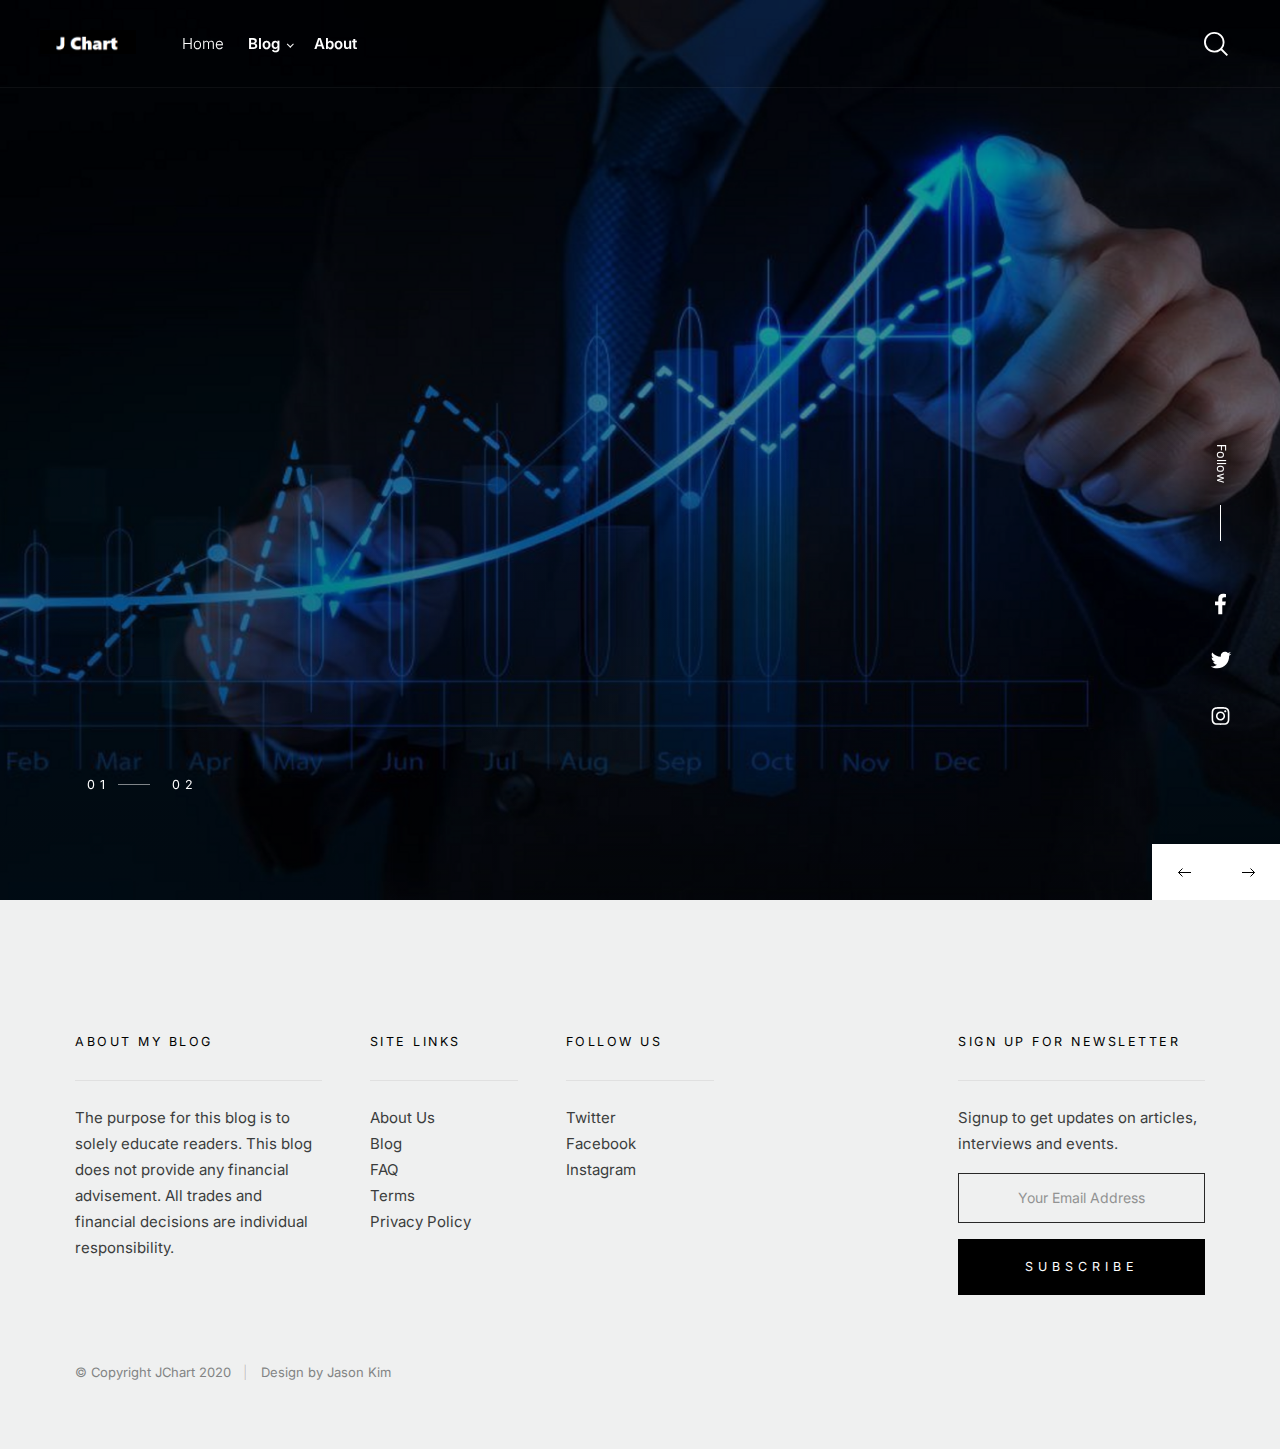
<file: index.html>
<!DOCTYPE html>
<html class="no-js" lang="en">
<head>

    <!--- basic page needs
    ================================================== -->
    <meta charset="utf-8">
    <title>Home - J Chart</title>
    <meta name="description" content="">
    <meta name="author" content="">

    <!-- mobile specific metas
    ================================================== -->
    <meta name="viewport" content="width=device-width, initial-scale=1">

    <!-- CSS
    ================================================== -->
    <link rel="stylesheet" href="css/vendor.css">
    <link rel="stylesheet" href="css/styles.css">

    <!-- script
    ================================================== -->
    <script src="js/modernizr.js"></script>
    <script defer src="js/fontawesome/all.min.js"></script>

    <!-- favicons
    ================================================== -->
    <link rel="apple-touch-icon" sizes="180x180" href="jicon.png">
    <link rel="icon" type="image/png" sizes="32x32" href="jicon.png">
    <link rel="icon" type="image/png" sizes="16x16" href="jicon.png">
    <link rel="manifest" href="site.webmanifest">

</head>

<body id="top">


    <!-- preloader
    ================================================== -->
    <div id="preloader"> 
    	<div id="loader"></div>
    </div>


    <!-- header
    ================================================== -->
    <header class="s-header">

        <div class="s-header__logo">
            <a class="logo" href="index.html">
                <img src="jicon2.png" alt="Homepage">
            </a>
        </div>

        <div class="row s-header__navigation">

            <nav class="s-header__nav-wrap">

                <h3 class="s-header__nav-heading h6">Navigate to</h3>

                <ul class="s-header__nav">
                    <li class="current"><a href="index.html" title="">Home</a></li>

                    <li class="has-children">
                        <a href="#0" title="">Blog</a>
                        <ul class="sub-menu">
                            <li><a href="#0">Video Post</a></li>
                            <li><a href="#0">Audio Post</a></li>
                            <li><a href="#0">Standard Post</a></li>
                        </ul>
                    </li>
                    <li><a href="#0" title="">About</a></li>
                </ul> <!-- end s-header__nav -->

                <a href="#0" title="Close Menu" class="s-header__overlay-close close-mobile-menu">Close</a>

            </nav> <!-- end s-header__nav-wrap -->

        </div> <!-- end s-header__navigation -->

        <a class="s-header__toggle-menu" href="#0" title="Menu"><span>Menu</span></a>

        <div class="s-header__search">

            <div class="s-header__search-inner">
                <div class="row wide">

                    <form role="search" method="get" class="s-header__search-form" action="#">
                        <label>
                            <span class="h-screen-reader-text">Search for:</span>
                            <input type="search" class="s-header__search-field" placeholder="Search for..." value="" name="s" title="Search for:" autocomplete="off">
                        </label>
                        <input type="submit" class="s-header__search-submit" value="Search"> 
                    </form>

                    <a href="#0" title="Close Search" class="s-header__overlay-close">Close</a>

                </div> <!-- end row -->
            </div> <!-- s-header__search-inner -->

        </div> <!-- end s-header__search wrap -->	

        <a class="s-header__search-trigger" href="#">
            <svg xmlns="http://www.w3.org/2000/svg" viewBox="0 0 17.982 17.983"><path fill="#010101" d="M12.622 13.611l-.209.163A7.607 7.607 0 017.7 15.399C3.454 15.399 0 11.945 0 7.7 0 3.454 3.454 0 7.7 0c4.245 0 7.699 3.454 7.699 7.7a7.613 7.613 0 01-1.626 4.714l-.163.209 4.372 4.371-.989.989-4.371-4.372zM7.7 1.399a6.307 6.307 0 00-6.3 6.3A6.307 6.307 0 007.7 14c3.473 0 6.3-2.827 6.3-6.3a6.308 6.308 0 00-6.3-6.301z"/></svg>
        </a>

    </header> <!-- end s-header -->


    <!-- hero
    ================================================== -->
    <section id="hero" class="s-hero">

        <div class="s-hero__slider">

            <div class="s-hero__slide">

                <div class="s-hero__slide-bg" style="background-image: url('images/wallpaper.jpg');"></div>

                <div class="row s-hero__slide-content animate-this">
                    <div class="column">
                        <div class="s-hero__slide-meta">
                            <span class="byline"> 
                                Posted by
                                <span class="author">
                                    <a href="#0">Jason Kim</a>
                                </span>
                            </span>
                        </div>
                        <h1 class="s-hero__slide-text">
                            <a href="#0">
                                Tips and Ideas to Help You Analyze Stock Chart
                            </a>
                        </h1>
                    </div>
                </div>

            </div> <!-- end s-hero__slide -->

            <div class="s-hero__slide">

                <div class="s-hero__slide-bg" style="background-image: url('images/wallpaper.jpg');"></div>

                <div class="row s-hero__slide-content animate-this">
                    <div class="column">
                        <div class="s-hero__slide-meta">
                            <span class="byline"> 
                                Posted by 
                                <span class="author">
                                    <a href="#0">Jason Kim</a>
                                </span>
                            </span>
                        </div>
                        <h1 class="s-hero__slide-text">
                            <a href="#0">
                                Find Entry and Exit
                                <br>Trade Safely
                                <br>Lock in Profit
                            </a>
                        </h1>
                    </div>
                </div>

            </div> <!-- end s-hero__slide -->
        </div> <!-- end s-hero__slider -->

        <div class="s-hero__social hide-on-mobile-small">
            <p>Follow</p>
            <span></span>
            <ul class="s-hero__social-icons">
                <li><a href="#0"><i class="fab fa-facebook-f" aria-hidden="true"></i></a></li>
                <li><a href="#0"><i class="fab fa-twitter" aria-hidden="true"></i></a></li>
                <li><a href="#0"><i class="fab fa-instagram" aria-hidden="true"></i></a></li>
            </ul>
        </div> <!-- end s-hero__social -->

        <div class="nav-arrows s-hero__nav-arrows">
            <button class="s-hero__arrow-prev">
                <svg viewBox="0 0 15 15" xmlns="http://www.w3.org/2000/svg" width="15" height="15"><path d="M1.5 7.5l4-4m-4 4l4 4m-4-4H14" stroke="currentColor"></path></svg>
            </button>
            <button class="s-hero__arrow-next">
               <svg viewBox="0 0 15 15" xmlns="http://www.w3.org/2000/svg" width="15" height="15"><path d="M13.5 7.5l-4-4m4 4l-4 4m4-4H1" stroke="currentColor"></path></svg>
            </button>
        </div> <!-- end s-hero__arrows -->

    </section> <!-- end s-hero -->




    <!-- footer
    ================================================== -->
    <footer class="s-footer">

        <div class="s-footer__main">

            <div class="row">

                <div class="column large-3 medium-6 tab-12 s-footer__info">

                    <h5>About My Blog</h5>

                    <p>
                        The purpose for this blog is to solely educate readers.
                        This blog does not provide any financial advisement.
                        All trades and financial decisions are individual responsibility.
                    </p>

                </div> <!-- end s-footer__info -->

                <div class="column large-2 medium-3 tab-6 s-footer__site-links">

                    <h5>Site Links</h5>

                    <ul>
                        <li><a href="#0">About Us</a></li>
                        <li><a href="#0">Blog</a></li>
                        <li><a href="#0">FAQ</a></li>
                        <li><a href="#0">Terms</a></li>
                        <li><a href="#0">Privacy Policy</a></li>
                    </ul>

                </div> <!-- end s-footer__site-links -->  

                <div class="column large-2 medium-3 tab-6 s-footer__social-links">

                    <h5>Follow Us</h5>

                    <ul>
                        <li><a href="#0">Twitter</a></li>
                        <li><a href="#0">Facebook</a></li>
                        <li><a href="#0">Instagram</a></li>
                    </ul>

                </div> <!-- end s-footer__social links --> 

                <div class="column large-3 medium-6 tab-12 s-footer__subscribe">

                    <h5>Sign Up for Newsletter</h5>

                    <p>Signup to get updates on articles, interviews and events.</p>

                    <div class="subscribe-form">
                
                        <form id="mc-form" class="group" novalidate="true">

                            <input type="email" value="" name="dEmail" class="email" id="mc-email" placeholder="Your Email Address" required=""> 
                
                            <input type="submit" name="subscribe" value="subscribe" >
                
                            <label for="mc-email" class="subscribe-message"></label>
                
                        </form>

                    </div>

                </div> <!-- end s-footer__subscribe -->

            </div> <!-- end row -->

        </div> <!-- end s-footer__main -->

        <div class="s-footer__bottom">
            <div class="row">
                <div class="column">
                    <div class="ss-copyright">
                        <span>© Copyright JChart 2020</span>
                        <span>Design by Jason Kim</span>
                    </div> <!-- end ss-copyright -->
                </div>
            </div> 

            <div class="ss-go-top">
                <a class="smoothscroll" title="Back to Top" href="#top">
                    <svg viewBox="0 0 15 15" fill="none" xmlns="http://www.w3.org/2000/svg" width="15" height="15"><path d="M7.5 1.5l.354-.354L7.5.793l-.354.353.354.354zm-.354.354l4 4 .708-.708-4-4-.708.708zm0-.708l-4 4 .708.708 4-4-.708-.708zM7 1.5V14h1V1.5H7z" fill="currentColor"></path></svg>
                </a>
            </div> <!-- end ss-go-top -->
        </div> <!-- end s-footer__bottom -->

   </footer> <!-- end s-footer -->


    <!-- Java Script
    ================================================== -->
    <script src="js/jquery-3.5.0.min.js"></script>
    <script src="js/plugins.js"></script>
    <script src="js/main.js"></script>

</body>

</html>
</file>
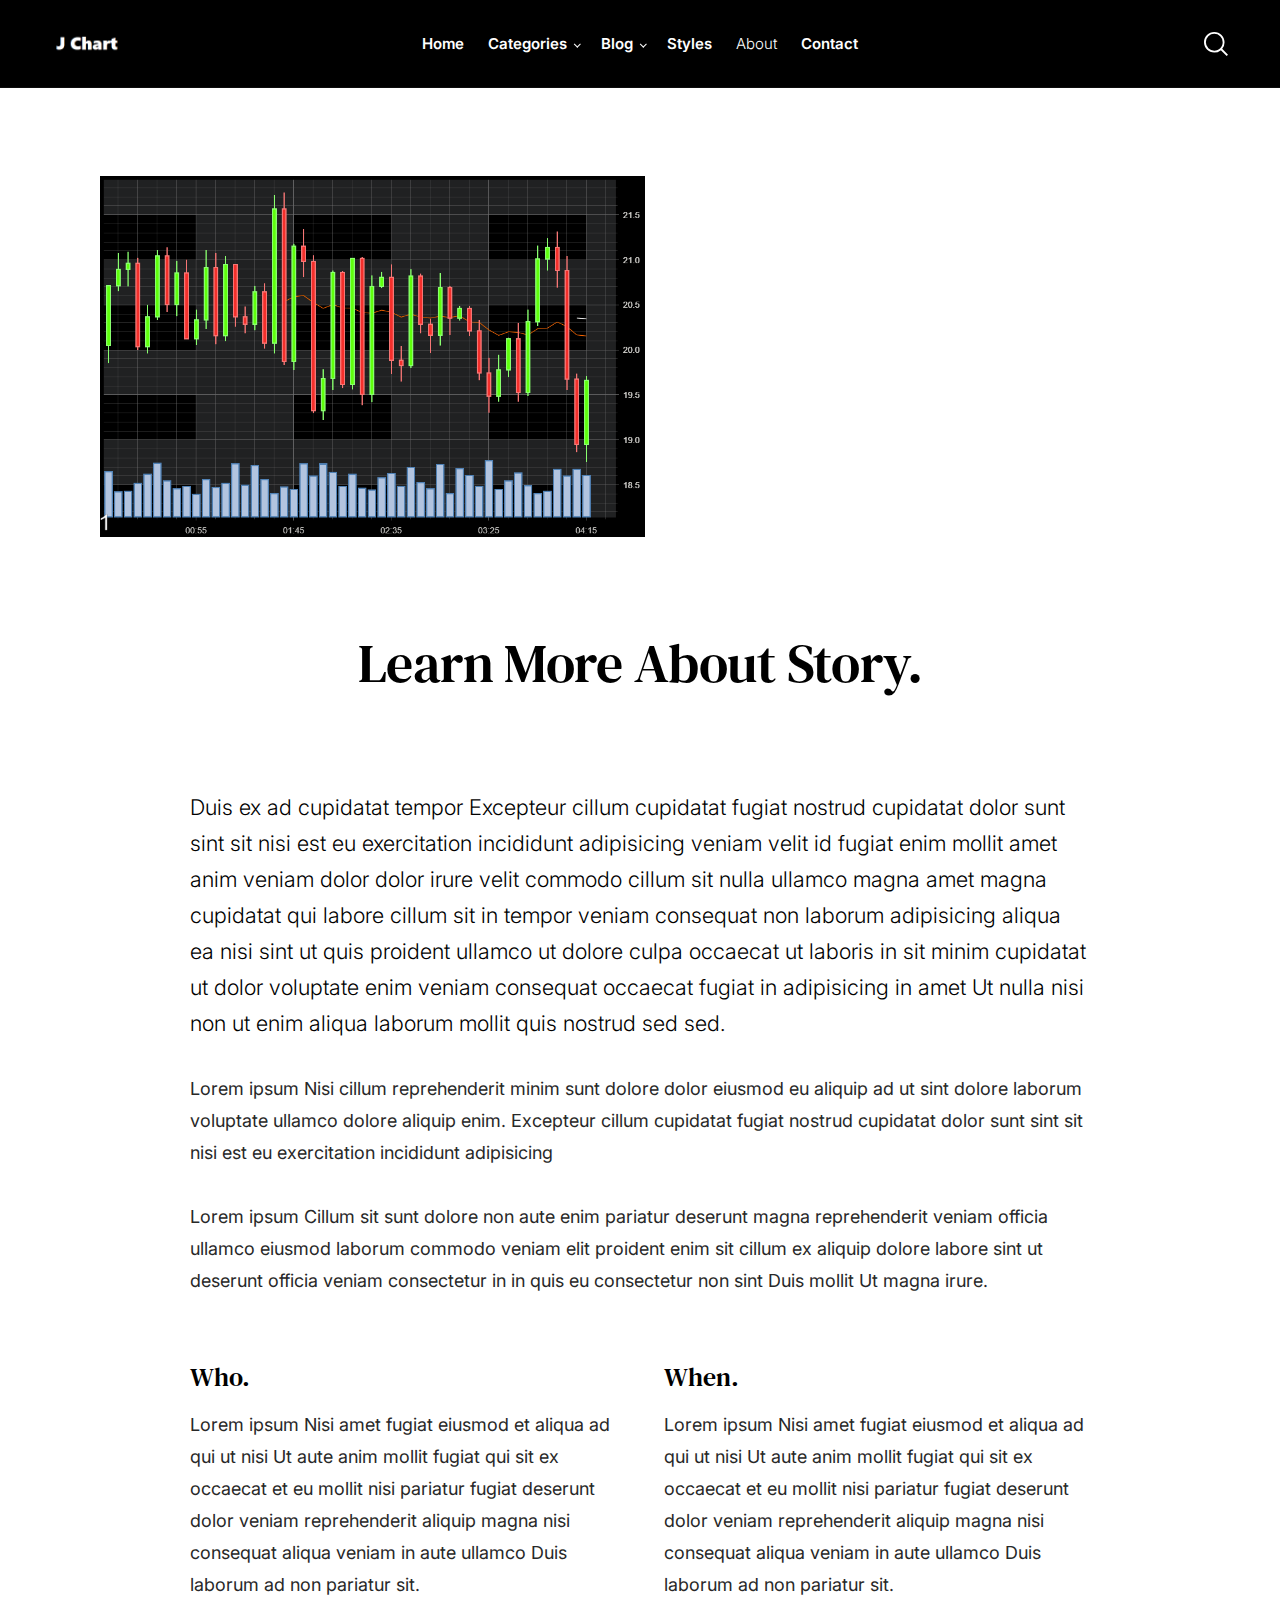
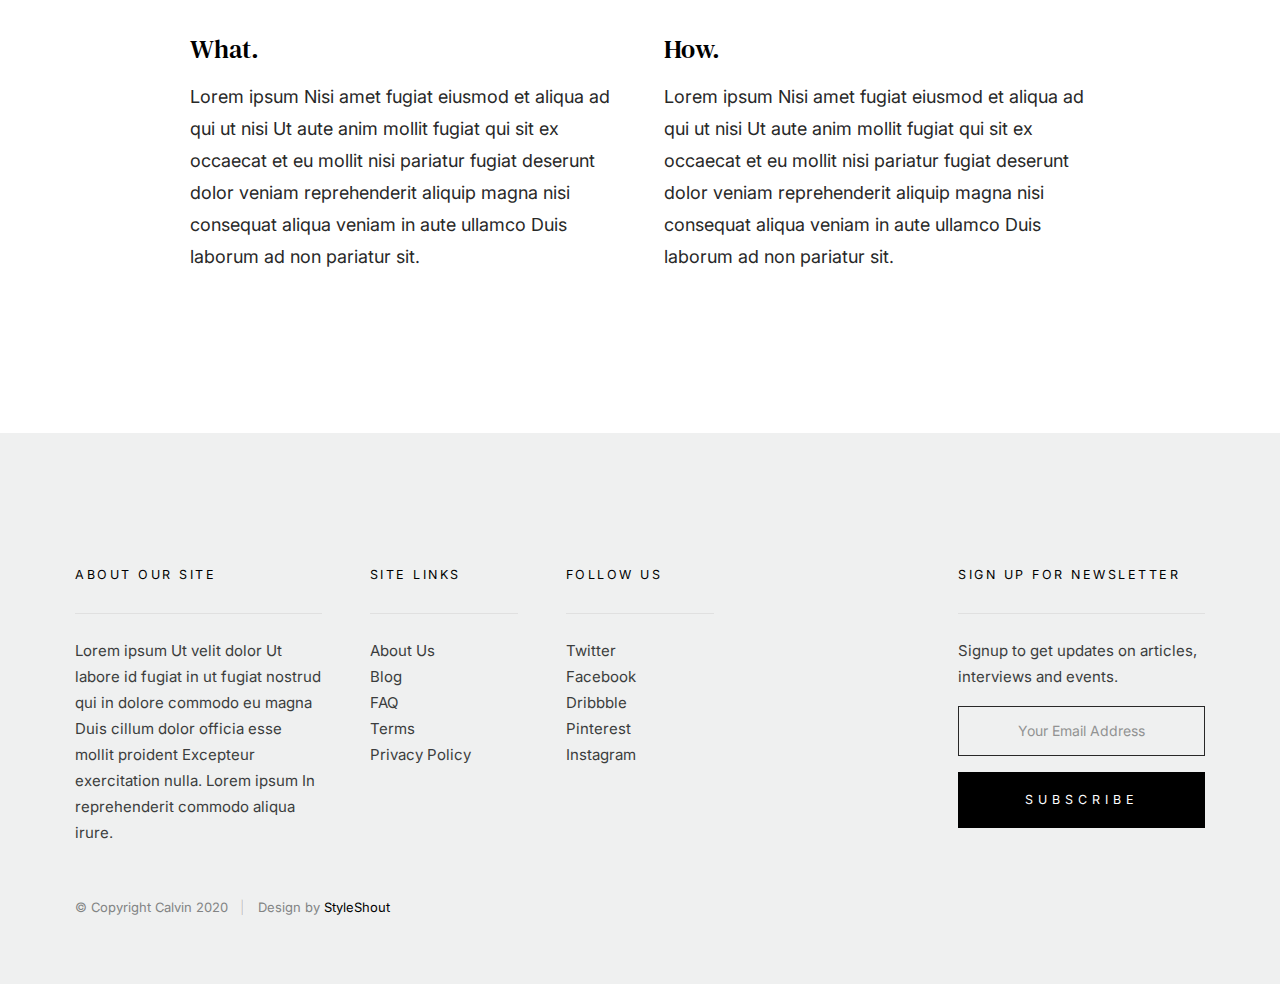
<file: about.html>
<!DOCTYPE html>
<html class="no-js" lang="en">
<head>

    <!--- basic page needs
    ================================================== -->
    <meta charset="utf-8">
    <title>About - J Chart</title>
    <meta name="description" content="">
    <meta name="author" content="">

    <!-- mobile specific metas
    ================================================== -->
    <meta name="viewport" content="width=device-width, initial-scale=1">

    <!-- CSS
    ================================================== -->
    <link rel="stylesheet" href="css/vendor.css">
    <link rel="stylesheet" href="css/styles.css">

    <!-- script
    ================================================== -->
    <script src="js/modernizr.js"></script>
    <script defer src="js/fontawesome/all.min.js"></script>

    <!-- favicons
    ================================================== -->
    <link rel="apple-touch-icon" sizes="180x180" href="jicon.png">
    <link rel="icon" type="image/png" sizes="32x32" href="jicon.png">
    <link rel="icon" type="image/png" sizes="16x16" href="jicon.png">
    <link rel="manifest" href="site.webmanifest">

</head>

<body id="top">


    <!-- preloader
    ================================================== -->
    <div id="preloader"> 
    	<div id="loader"></div>
    </div>


    <!-- header
    ================================================== -->
    <header class="s-header s-header--opaque">

        <div class="s-header__logo">
            <a class="logo" href="index.html">
                <img src="jicon2.png" alt="Homepage">
            </a>
        </div>

        <div class="row s-header__navigation">

            <nav class="s-header__nav-wrap">

                <h3 class="s-header__nav-heading h6">Navigate to</h3>

                <ul class="s-header__nav">
                    <li><a href="index.html" title="">Home</a></li>
                    <li class="has-children">
                        <a href="#0" title="">Categories</a>
                        <ul class="sub-menu">
                            <li><a href="category.html">Design</a></li>
                            <li><a href="category.html">Lifestyle</a></li>
                            <li><a href="category.html">Photography</a></li>
                            <li><a href="category.html">Vacation</a></li>
                            <li><a href="category.html">Work</a></li>
                            <li><a href="category.html">Health</a></li>
                            <li><a href="category.html">Family</a></li>
                            <li><a href="category.html">Relationship</a></li>
                        </ul>
                    </li>
                    <li class="has-children">
                        <a href="#0" title="">Blog</a>
                        <ul class="sub-menu">
                            <li><a href="single-video.html">Video Post</a></li>
                            <li><a href="single-audio.html">Audio Post</a></li>
                            <li><a href="single-standard.html">Standard Post</a></li>
                        </ul>
                    </li>
                    <li><a href="styles.html" title="">Styles</a></li>
                    <li class="current"><a href="about.html" title="">About</a></li>
                    <li><a href="contact.html" title="">Contact</a></li>
                </ul> <!-- end s-header__nav -->

                <a href="#0" title="Close Menu" class="s-header__overlay-close close-mobile-menu">Close</a>

            </nav> <!-- end s-header__nav-wrap -->

        </div> <!-- end s-header__navigation -->

        <a class="s-header__toggle-menu" href="#0" title="Menu"><span>Menu</span></a>

        <div class="s-header__search">

            <div class="s-header__search-inner">
                <div class="row wide">

                    <form role="search" method="get" class="s-header__search-form" action="#">
                        <label>
                            <span class="h-screen-reader-text">Search for:</span>
                            <input type="search" class="s-header__search-field" placeholder="Search for..." value="" name="s" title="Search for:" autocomplete="off">
                        </label>
                        <input type="submit" class="s-header__search-submit" value="Search"> 
                    </form>

                    <a href="#0" title="Close Search" class="s-header__overlay-close">Close</a>

                </div> <!-- end row -->
            </div> <!-- s-header__search-inner -->

        </div> <!-- end s-header__search wrap -->	

        <a class="s-header__search-trigger" href="#">
            <svg xmlns="http://www.w3.org/2000/svg" viewBox="0 0 17.982 17.983"><path fill="#010101" d="M12.622 13.611l-.209.163A7.607 7.607 0 017.7 15.399C3.454 15.399 0 11.945 0 7.7 0 3.454 3.454 0 7.7 0c4.245 0 7.699 3.454 7.699 7.7a7.613 7.613 0 01-1.626 4.714l-.163.209 4.372 4.371-.989.989-4.371-4.372zM7.7 1.399a6.307 6.307 0 00-6.3 6.3A6.307 6.307 0 007.7 14c3.473 0 6.3-2.827 6.3-6.3a6.308 6.308 0 00-6.3-6.301z"/></svg>
        </a>

    </header> <!-- end s-header -->


    <!-- content
    ================================================== -->
    <section class="s-content">

        <div class="row">
            <div class="column large-12">

                <article class="s-content__entry">

                    <div class="s-content__media">
                        <img src="images/thumbs/about/chart.gif" class="center"
                                srcset="images/thumbs/about/chart.gif 2100w,
                                        images/thumbs/about/chart.gif 1050w,
                                        images/thumbs/about/chart.gif 525w" sizes="(max-width: 2100px) 100vw, 2100px" alt="">

                    </div> <!-- end s-content__media -->

                    <div class="s-content__entry-header">
                        <h1 class="s-content__title">Learn More About Story.</h1>
                    </div> <!-- end s-content__entry-header -->

                    <div class="s-content__primary">

                        <div class="s-content__page-content">

                            <p class="lead">
                            Duis ex ad cupidatat tempor Excepteur cillum cupidatat fugiat nostrud cupidatat dolor sunt sint sit nisi est eu 
                            exercitation incididunt adipisicing veniam velit id fugiat enim mollit amet anim veniam dolor dolor irure velit 
                            commodo cillum sit nulla ullamco magna amet magna cupidatat qui labore cillum sit in tempor veniam consequat non 
                            laborum adipisicing aliqua ea nisi sint ut quis proident ullamco ut dolore culpa occaecat ut laboris in sit minim 
                            cupidatat ut dolor voluptate enim veniam consequat occaecat fugiat in adipisicing in amet Ut nulla nisi non ut 
                            enim aliqua laborum mollit quis nostrud sed sed.
                            </p>
                            
                            <p>
                            Lorem ipsum Nisi cillum reprehenderit minim sunt dolore dolor eiusmod eu aliquip ad ut sint dolore laborum 
                            voluptate ullamco dolore aliquip enim. Excepteur cillum cupidatat fugiat nostrud cupidatat dolor sunt sint sit 
                            nisi est eu exercitation incididunt adipisicing
                            </p> 

                            <p>
                            Lorem ipsum Cillum sit sunt dolore non aute enim pariatur deserunt magna reprehenderit veniam officia ullamco 
                            eiusmod laborum commodo veniam elit proident enim sit cillum ex aliquip dolore labore sint ut deserunt officia 
                            veniam consectetur in in quis eu consectetur non sint Duis mollit Ut magna irure.
                            </p>

                            <br>

                            <div class="row block-large-1-2 block-tab-full s-content__blocks">
                                <div class="column">
                                    <h4>Who.</h4>
                                    <p>
                                    Lorem ipsum Nisi amet fugiat eiusmod et aliqua ad qui ut nisi Ut aute anim mollit fugiat qui sit ex 
                                    occaecat et eu mollit nisi pariatur fugiat deserunt dolor veniam reprehenderit aliquip magna nisi 
                                    consequat aliqua veniam in aute ullamco Duis laborum ad non pariatur sit.
                                    </p>
                                </div>

                                <div class="column">
                                    <h4>When.</h4>
                                    <p>
                                    Lorem ipsum Nisi amet fugiat eiusmod et aliqua ad qui ut nisi Ut aute anim mollit fugiat qui sit ex 
                                    occaecat et eu mollit nisi pariatur fugiat deserunt dolor veniam reprehenderit aliquip magna nisi 
                                    consequat aliqua veniam in aute ullamco Duis laborum ad non pariatur sit.
                                    </p>
                                </div>

                                <div class="column">
                                    <h4>What.</h4>
                                    <p>
                                    Lorem ipsum Nisi amet fugiat eiusmod et aliqua ad qui ut nisi Ut aute anim mollit fugiat qui sit ex 
                                    occaecat et eu mollit nisi pariatur fugiat deserunt dolor veniam reprehenderit aliquip magna nisi 
                                    consequat aliqua veniam in aute ullamco Duis laborum ad non pariatur sit.
                                    </p>
                                </div>

                                <div class="column">
                                    <h4>How.</h4>
                                    <p>
                                    Lorem ipsum Nisi amet fugiat eiusmod et aliqua ad qui ut nisi Ut aute anim mollit fugiat qui 
                                    sit ex occaecat et eu mollit nisi pariatur fugiat deserunt dolor veniam reprehenderit aliquip 
                                    magna nisi consequat aliqua veniam in aute ullamco Duis laborum ad non pariatur sit.
                                    </p>
                                </div>

                            </div>
                        </div> <!-- end s-entry__page-content -->

                    </div> <!-- end s-content__primary -->
                </article> <!-- end entry -->

            </div> <!-- end column -->
        </div> <!-- end row -->

    </section> <!-- end s-content -->


    <!-- footer
    ================================================== -->
    <footer class="s-footer">

        <div class="s-footer__main">

            <div class="row">

                <div class="column large-3 medium-6 tab-12 s-footer__info">

                    <h5>About Our Site</h5>

                    <p>
                    Lorem ipsum Ut velit dolor Ut labore id fugiat in ut 
                    fugiat nostrud qui in dolore commodo eu magna Duis 
                    cillum dolor officia esse mollit proident Excepteur 
                    exercitation nulla. Lorem ipsum In reprehenderit 
                    commodo aliqua irure.
                    </p>

                </div> <!-- end s-footer__info -->

                <div class="column large-2 medium-3 tab-6 s-footer__site-links">

                    <h5>Site Links</h5>

                    <ul>
                        <li><a href="#0">About Us</a></li>
                        <li><a href="#0">Blog</a></li>
                        <li><a href="#0">FAQ</a></li>
                        <li><a href="#0">Terms</a></li>
                        <li><a href="#0">Privacy Policy</a></li>
                    </ul>

                </div> <!-- end s-footer__site-links -->  

                <div class="column large-2 medium-3 tab-6 s-footer__social-links">

                    <h5>Follow Us</h5>

                    <ul>
                        <li><a href="#0">Twitter</a></li>
                        <li><a href="#0">Facebook</a></li>
                        <li><a href="#0">Dribbble</a></li>
                        <li><a href="#0">Pinterest</a></li>
                        <li><a href="#0">Instagram</a></li>
                    </ul>

                </div> <!-- end s-footer__social links --> 

                <div class="column large-3 medium-6 tab-12 s-footer__subscribe">

                    <h5>Sign Up for Newsletter</h5>

                    <p>Signup to get updates on articles, interviews and events.</p>

                    <div class="subscribe-form">
                
                        <form id="mc-form" class="group" novalidate="true">

                            <input type="email" value="" name="dEmail" class="email" id="mc-email" placeholder="Your Email Address" required=""> 
                
                            <input type="submit" name="subscribe" value="subscribe" >
                
                            <label for="mc-email" class="subscribe-message"></label>
                
                        </form>

                    </div>

                </div> <!-- end s-footer__subscribe -->

            </div> <!-- end row -->

        </div> <!-- end s-footer__main -->

        <div class="s-footer__bottom">
            <div class="row">
                <div class="column">
                    <div class="ss-copyright">
                        <span>© Copyright Calvin 2020</span> 
                        <span>Design by <a href="https://www.styleshout.com/">StyleShout</a></span>
                    </div> <!-- end ss-copyright -->
                </div>
            </div> 

            <div class="ss-go-top">
                <a class="smoothscroll" title="Back to Top" href="#top">
                    <svg viewBox="0 0 15 15" fill="none" xmlns="http://www.w3.org/2000/svg" width="15" height="15"><path d="M7.5 1.5l.354-.354L7.5.793l-.354.353.354.354zm-.354.354l4 4 .708-.708-4-4-.708.708zm0-.708l-4 4 .708.708 4-4-.708-.708zM7 1.5V14h1V1.5H7z" fill="currentColor"></path></svg>
                </a>
            </div> <!-- end ss-go-top -->
        </div> <!-- end s-footer__bottom -->

   </footer> <!-- end s-footer -->


    <!-- Java Script
    ================================================== -->
    <script src="js/jquery-3.5.0.min.js"></script>
    <script src="js/plugins.js"></script>
    <script src="js/main.js"></script>

</body>

</html>
</file>
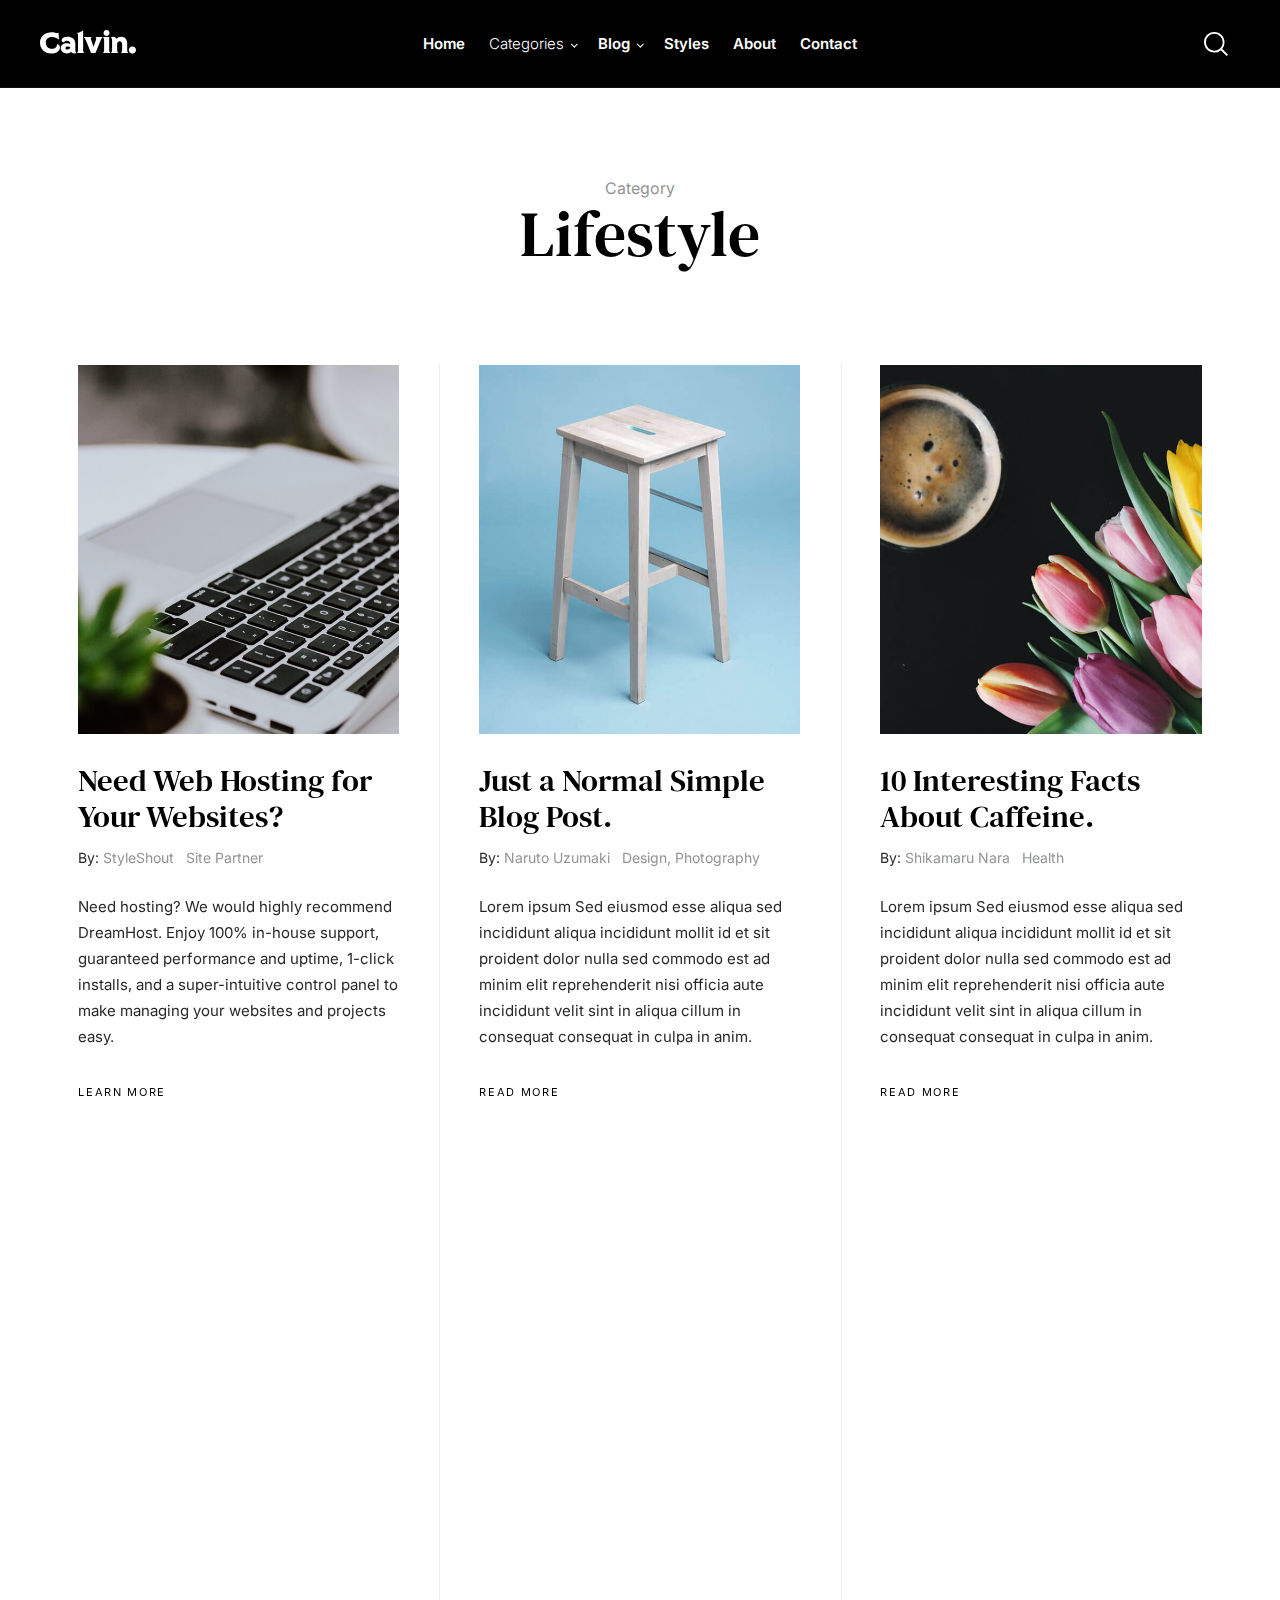
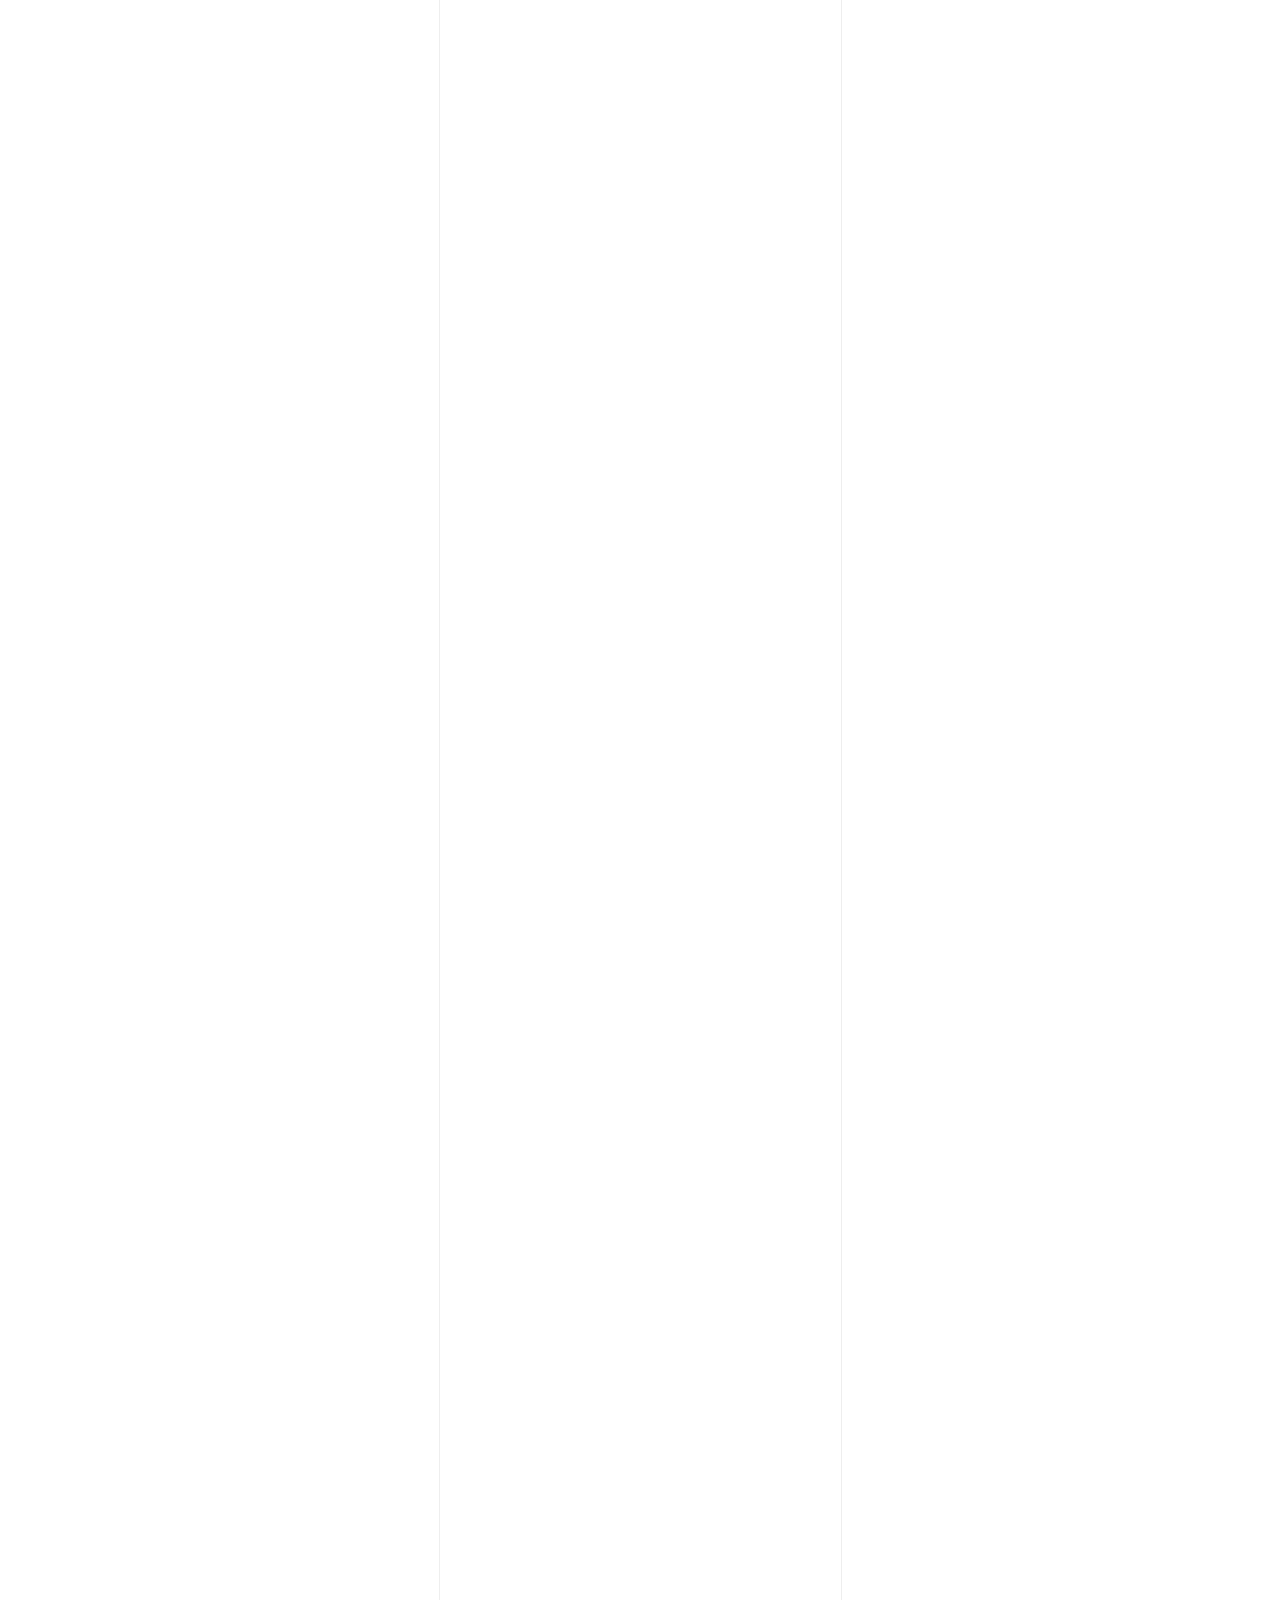
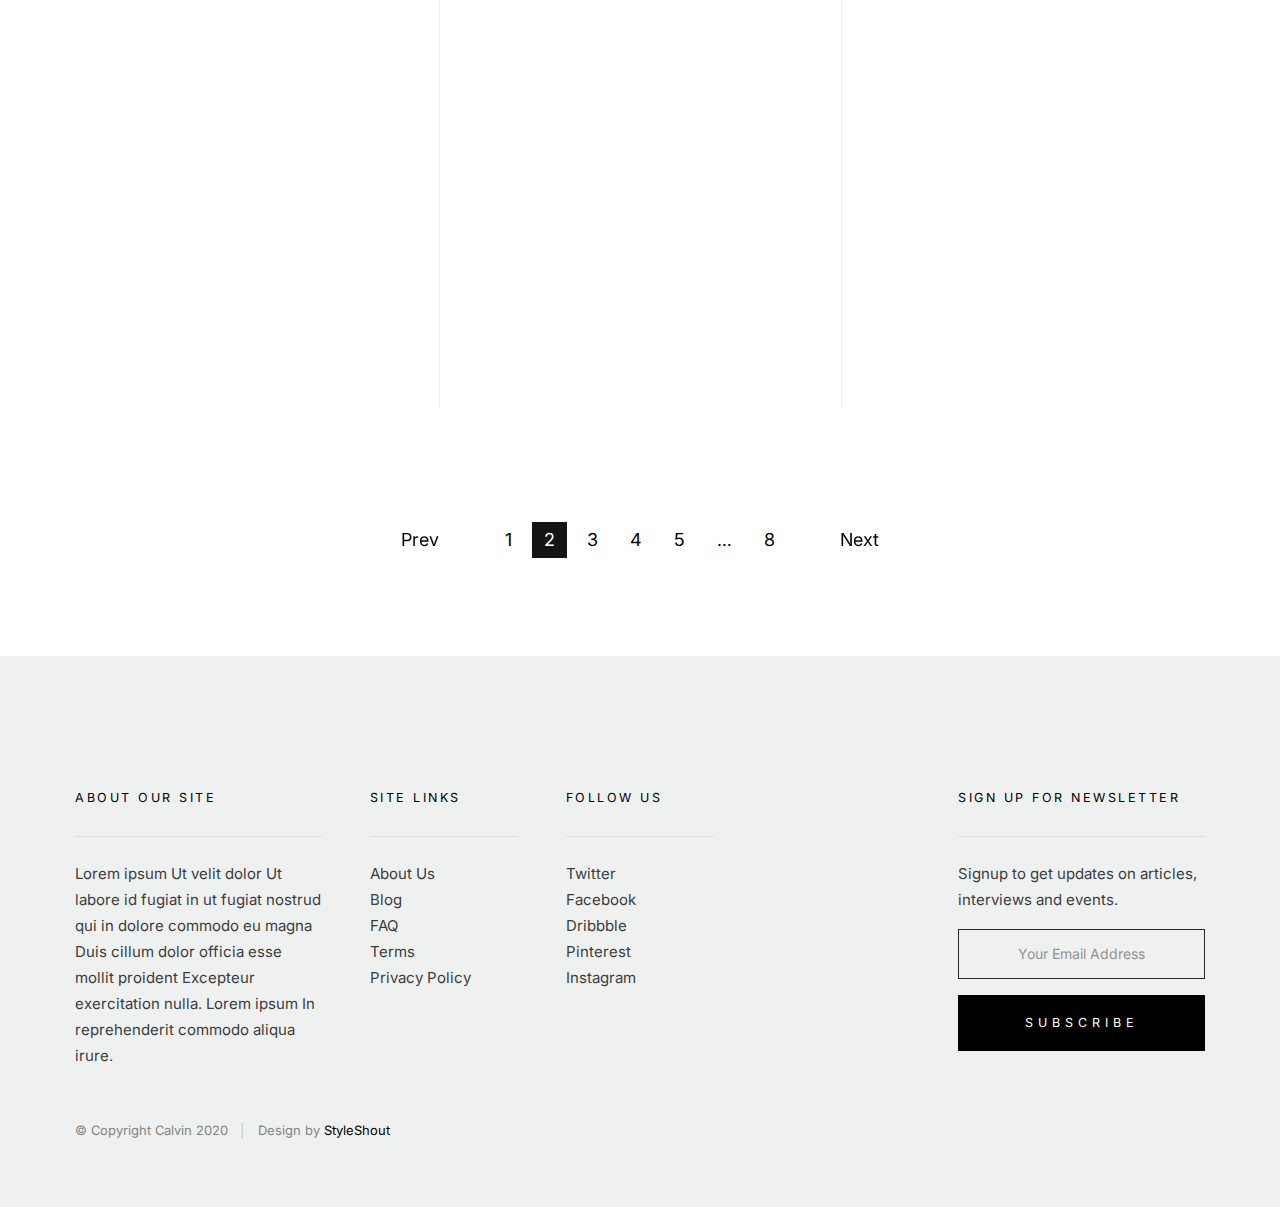
<file: category.html>
<!DOCTYPE html>
<html class="no-js" lang="en">
<head>

    <!--- basic page needs
    ================================================== -->
    <meta charset="utf-8">
    <title>Category - Calvin</title>
    <meta name="description" content="">
    <meta name="author" content="">

    <!-- mobile specific metas
    ================================================== -->
    <meta name="viewport" content="width=device-width, initial-scale=1">

    <!-- CSS
    ================================================== -->
    <link rel="stylesheet" href="css/vendor.css">
    <link rel="stylesheet" href="css/styles.css">

    <!-- script
    ================================================== -->
    <script src="js/modernizr.js"></script>
    <script defer src="js/fontawesome/all.min.js"></script>

    <!-- favicons
    ================================================== -->
    <link rel="apple-touch-icon" sizes="180x180" href="apple-touch-icon.png">
    <link rel="icon" type="image/png" sizes="32x32" href="favicon-32x32.png">
    <link rel="icon" type="image/png" sizes="16x16" href="favicon-16x16.png">
    <link rel="manifest" href="site.webmanifest">

</head>

<body id="top">


    <!-- preloader
    ================================================== -->
    <div id="preloader"> 
    	<div id="loader"></div>
    </div>


    <!-- header
    ================================================== -->
    <header class="s-header s-header--opaque">

        <div class="s-header__logo">
            <a class="logo" href="index.html">
                <img src="images/logo.svg" alt="Homepage">
            </a>
        </div>

        <div class="row s-header__navigation">

            <nav class="s-header__nav-wrap">

                <h3 class="s-header__nav-heading h6">Navigate to</h3>

                <ul class="s-header__nav">
                    <li><a href="index.html" title="">Home</a></li>
                    <li class="has-children current">
                        <a href="#0" title="">Categories</a>
                        <ul class="sub-menu">
                            <li><a href="category.html">Design</a></li>
                            <li><a href="category.html">Lifestyle</a></li>
                            <li><a href="category.html">Photography</a></li>
                            <li><a href="category.html">Vacation</a></li>
                            <li><a href="category.html">Work</a></li>
                            <li><a href="category.html">Health</a></li>
                            <li><a href="category.html">Family</a></li>
                            <li><a href="category.html">Relationship</a></li>
                        </ul>
                    </li>
                    <li class="has-children">
                        <a href="#0" title="">Blog</a>
                        <ul class="sub-menu">
                            <li><a href="single-video.html">Video Post</a></li>
                            <li><a href="single-audio.html">Audio Post</a></li>
                            <li><a href="single-standard.html">Standard Post</a></li>
                        </ul>
                    </li>
                    <li><a href="styles.html" title="">Styles</a></li>
                    <li><a href="about.html" title="">About</a></li>
                    <li><a href="contact.html" title="">Contact</a></li>
                </ul> <!-- end s-header__nav -->

                <a href="#0" title="Close Menu" class="s-header__overlay-close close-mobile-menu">Close</a>

            </nav> <!-- end s-header__nav-wrap -->

        </div> <!-- end s-header__navigation -->

        <a class="s-header__toggle-menu" href="#0" title="Menu"><span>Menu</span></a>

        <div class="s-header__search">

            <div class="s-header__search-inner">
                <div class="row wide">

                    <form role="search" method="get" class="s-header__search-form" action="#">
                        <label>
                            <span class="h-screen-reader-text">Search for:</span>
                            <input type="search" class="s-header__search-field" placeholder="Search for..." value="" name="s" title="Search for:" autocomplete="off">
                        </label>
                        <input type="submit" class="s-header__search-submit" value="Search"> 
                    </form>

                    <a href="#0" title="Close Search" class="s-header__overlay-close">Close</a>

                </div> <!-- end row -->
            </div> <!-- s-header__search-inner -->

        </div> <!-- end s-header__search wrap -->	

        <a class="s-header__search-trigger" href="#">
            <svg xmlns="http://www.w3.org/2000/svg" viewBox="0 0 17.982 17.983"><path fill="#010101" d="M12.622 13.611l-.209.163A7.607 7.607 0 017.7 15.399C3.454 15.399 0 11.945 0 7.7 0 3.454 3.454 0 7.7 0c4.245 0 7.699 3.454 7.699 7.7a7.613 7.613 0 01-1.626 4.714l-.163.209 4.372 4.371-.989.989-4.371-4.372zM7.7 1.399a6.307 6.307 0 00-6.3 6.3A6.307 6.307 0 007.7 14c3.473 0 6.3-2.827 6.3-6.3a6.308 6.308 0 00-6.3-6.301z"/></svg>
        </a>

    </header> <!-- end s-header -->


    <!-- content
    ================================================== -->
    <section class="s-content">


        <!-- page header
        ================================================== -->
        <div class="s-pageheader">
            <div class="row">
                <div class="column large-12">
                    <h1 class="page-title">
                        <span class="page-title__small-type">Category</span>
                        Lifestyle
                    </h1>
                </div>
            </div>
        </div> <!-- end s-pageheader-->
        

        <!-- masonry
        ================================================== -->
        <div class="s-bricks s-bricks--half-top-padding">

            <div class="masonry">
                <div class="bricks-wrapper h-group">

                    <div class="grid-sizer"></div>

                    <div class="lines">
                        <span></span>
                        <span></span>
                        <span></span>
                    </div>

                    <article class="brick entry" data-aos="fade-up">
    
                        <div class="entry__thumb">
                            <a href="single-standard.html" class="thumb-link">
                                <img src="images/thumbs/masonry/macbook-600.jpg" 
                                     srcset="images/thumbs/masonry/macbook-600.jpg 1x, images/thumbs/masonry/macbook-1200.jpg 2x" alt="">
                            </a>
                        </div> <!-- end entry__thumb -->
    
                        <div class="entry__text">
                            <div class="entry__header">
                                <h1 class="entry__title"><a href="https://www.dreamhost.com/r.cgi?287326">Need Web Hosting for Your Websites?</a></h1>
                                
                                <div class="entry__meta">
                                    <span class="byline"">By:
                                        <span class='author'>
                                            <a href="https://www.dreamhost.com/r.cgi?287326">StyleShout</a>
                                    </span>
                                </span>
                                    <span class="cat-links">
                                        <a href="https://www.dreamhost.com/r.cgi?287326">Site Partner</a>
                                    </span>
                                </div>
                            </div>
                            <div class="entry__excerpt">
                                <p>
                                Need hosting? We would highly recommend DreamHost.
                                Enjoy 100% in-house support, guaranteed performance and uptime, 1-click installs, and a super-intuitive control panel to make managing your websites and projects easy.
                                </p>
                            </div>
                            <a class="entry__more-link" href="https://www.dreamhost.com/r.cgi?287326">Learn More</a>
                        </div> <!-- end entry__text -->
                    
                    </article> <!-- end article -->

                    <article class="brick entry" data-aos="fade-up">
        
                        <div class="entry__thumb">
                            <a href="single-standard.html" class="thumb-link">
                                <img src="images/thumbs/masonry/woodcraft-600.jpg" 
                                     srcset="images/thumbs/masonry/woodcraft-600.jpg 1x, images/thumbs/masonry/woodcraft-1200.jpg 2x" alt="">
                            </a>
                        </div> <!-- end entry__thumb -->
        
                        <div class="entry__text">
                            <div class="entry__header">
                                <h1 class="entry__title"><a href="single-standard.html">Just a Normal Simple Blog Post.</a></h1>
        
                                <div class="entry__meta">
                                    <span class="byline"">By:
                                        <span class='author'>
                                            <a href="#0">Naruto Uzumaki</a>
                                    </span>
                                </span>
                                    <span class="cat-links">
                                        <a href="#">Design</a> 
                                        <a href="#">Photography</a>
                                    </span>
                                </div>
                            </div>
                            <div class="entry__excerpt">
                                <p>
                                Lorem ipsum Sed eiusmod esse aliqua sed incididunt aliqua incididunt mollit id et sit proident dolor nulla sed commodo est ad minim elit reprehenderit nisi officia aute incididunt velit sint in aliqua cillum in consequat consequat in culpa in anim.
                                </p>
                            </div>
                            <a class="entry__more-link" href="#0">Read More</a>
                        </div> <!-- end entry__text -->
        
                    </article> <!-- end entry -->
    
                    <article class="brick entry" data-aos="fade-up">
    
                        <div class="entry__thumb">
                            <a href="single-standard.html" class="thumb-link">
                                <img src="images/thumbs/masonry/tulips-600.jpg" 
                                     srcset="images/thumbs/masonry/tulips-600.jpg 1x, images/thumbs/masonry/tulips-1200.jpg 2x" alt="">
                            </a>
                        </div>  <!-- end entry__thumb -->
    
                        <div class="entry__text">
                            <div class="entry__header">
                                <h1 class="entry__title"><a href="single-standard.html">10 Interesting Facts About Caffeine.</a></h1>
                                
                                <div class="entry__meta">
                                    <span class="byline"">By:
                                        <span class='author'>
                                            <a href="#0">Shikamaru Nara</a>
                                    </span>
                                </span>
                                    <span class="cat-links">
                                        <a href="#">Health</a>
                                    </span>
                                </div>
                            </div>
                            <div class="entry__excerpt">
                                <p>
                                Lorem ipsum Sed eiusmod esse aliqua sed incididunt aliqua incididunt mollit id et sit proident dolor nulla sed commodo est ad minim elit reprehenderit nisi officia aute incididunt velit sint in aliqua cillum in consequat consequat in culpa in anim.
                                </p>
                            </div>
                            <a class="entry__more-link" href="#0">Read More</a>
                        </div> <!-- end entry__text -->
                    
                    </article> <!-- end article -->

                    <article class="brick entry" data-aos="fade-up">
        
                        <div class="entry__thumb">
                            <a href="single-standard.html" class="thumb-link">
                                <img src="images/thumbs/masonry/grayscale-600.jpg" 
                                     srcset="images/thumbs/masonry/grayscale-600.jpg 1x, images/thumbs/masonry/grayscale-1200.jpg 2x" alt="">
                            </a>
                        </div> <!-- end entry__thumb -->
        
                        <div class="entry__text">
                            <div class="entry__header">
                                <h1 class="entry__title"><a href="single-standard.html">5  Grayscale Coloring Techniques.</a></h1>

                                <div class="entry__meta">
                                    <span class="byline"">By:
                                        <span class='author'>
                                            <a href="#0">Susuke Uchiha</a>
                                        </span>
                                    </span>
                                    <span class="cat-links">
                                        <a href="#">Design</a>
                                    </span>
                                </div>
                            </div>
                            <div class="entry__excerpt">
                                <p>
                                Lorem ipsum Sed eiusmod esse aliqua sed incididunt aliqua incididunt mollit id et sit proident dolor nulla sed commodo est ad minim elit reprehenderit nisi officia aute incididunt velit sint in aliqua cillum in consequat consequat in culpa in anim.
                                </p>
                            </div>
                            <a class="entry__more-link" href="#0">Read More</a>
                        </div> <!-- end entry__text -->
                        
                    </article> <!-- end article -->

                    <article class="brick entry" data-aos="fade-up">
    
                        <div class="entry__thumb">
                            <a href="single-standard.html" class="thumb-link">
                                <img src="images/thumbs/masonry/walk-600.jpg" 
                                     srcset="images/thumbs/masonry/walk-600.jpg 1x, images/thumbs/masonry/walk-1200.jpg 2x" alt="">
                            </a>
                        </div> <!-- end entry__thumb -->
    
                        <div class="entry__text">
                            <div class="entry__header">
                                <h1 class="entry__title"><a href="single-standard.html">Using Repetition and Patterns in Photography.</a></h1>
                                
                                <div class="entry__meta">
                                    <span class="byline"">By:
                                        <span class='author'>
                                            <a href="#0">Naruto Uzumaki</a>
                                    </span>
                                </span>
                                    <span class="cat-links">
                                        <a href="#">Work</a> 
                                        <a href="#">Lifestyle</a>
                                    </span>
                                </div>
                                
                            </div>
                            <div class="entry__excerpt">
                                <p>
                                Lorem ipsum Sed eiusmod esse aliqua sed incididunt aliqua incididunt mollit id et sit proident dolor nulla sed commodo est ad minim elit reprehenderit nisi officia aute incididunt velit sint in aliqua cillum in consequat consequat in culpa in anim.
                                </p>
                            </div>
                            <a class="entry__more-link" href="#0">Read More</a>
                        </div> <!-- end entry__text -->
                    
                    </article> <!-- end article -->
    
                    <article class="brick entry" data-aos="fade-up">
            
                        <div class="entry__thumb">
                            <a href="single-standard.html" class="thumb-link">
                                <img src="images/thumbs/masonry/jump-600.jpg" 
                                     srcset="images/thumbs/masonry/jump-600.jpg 1x, images/thumbs/masonry/jump-1200.jpg 2x" alt="">
                            </a>
                        </div> <!-- end entry__thumb -->
            
                        <div class="entry__text">
                            <div class="entry__header">
                                <h1 class="entry__title"><a href="single-standard.html">Create Meaningful Family Moments.</a></h1>
                                
                                <div class="entry__meta">
                                    <span class="byline"">By:
                                        <span class='author'>
                                            <a href="#0">Naruto Uzumaki</a>
                                    </span>
                                </span>
                                    <span class="cat-links">
                                        <a href="#">Family</a>
                                        <a href="#">Relationship</a>
                                    </span>
                                </div>
                            </div>
                            <div class="entry__excerpt">
                                <p>
                                Lorem ipsum Sed eiusmod esse aliqua sed incididunt aliqua incididunt mollit id et sit proident dolor nulla sed commodo est ad minim elit reprehenderit nisi officia aute incididunt velit sint in aliqua cillum in consequat consequat in culpa in anim.
                                </p>
                            </div>
                            <a class="entry__more-link" href="#0">Read More</a>
                        </div> <!-- end entry__text -->
                            
                    </article> <!-- end article -->
    
                    <article class="brick entry" data-aos="fade-up">
    
                        <div class="entry__thumb">
                            <a href="single-standard.html" class="thumb-link">
                                <img src="images/thumbs/masonry/real-600.jpg" 
                                     srcset="images/thumbs/masonry/real-600.jpg 1x, images/thumbs/masonry/real-1200.jpg 2x" alt="">
                            </a>
                        </div> <!-- end entry__thumb -->
    
                        <div class="entry__text">
                            <div class="entry__header">
                                <h1 class="entry__title"><a href="single-standard.html">How We Live Is What Makes Us Real.</a></h1>
                                
                                <div class="entry__meta">
                                    <span class="byline"">By:
                                        <span class='author'>
                                            <a href="#0">Naruto Uzumaki</a>
                                    </span>
                                </span>
                                    <span class="cat-links">
                                        <a href="#">Travel</a> 
                                        <a href="#">Vacation</a>
                                    </span>
                                </div>
                            </div>
                            <div class="entry__excerpt">
                                <p>
                                Lorem ipsum Sed eiusmod esse aliqua sed incididunt aliqua incididunt mollit id et sit proident dolor nulla sed commodo est ad minim elit reprehenderit nisi officia aute incididunt velit sint in aliqua cillum in consequat consequat in culpa in anim.
                                </p>
                            </div>
                            <a class="entry__more-link" href="#0">Read More</a>
                        </div> <!-- end entry__text -->
                    
                    </article> <!-- end article -->
    
                    <article class="brick entry" data-aos="fade-up">
    
                        <div class="entry__thumb">
                            <a href="single-standard.html" class="thumb-link">
                                <img src="images/thumbs/masonry/lamp-600.jpg" 
                                     srcset="images/thumbs/masonry/lamp-600.jpg 1x, images/thumbs/masonry/lamp-1200.jpg 2x" alt="">
                            </a>
                        </div> <!-- end entry__thumb -->
    
                        <div class="entry__text">
                            <div class="entry__header">
                                <h1 class="entry__title"><a href="single-standard.html">Symmetry In Modern Design.</a></h1>
                                
                                <div class="entry__meta">
                                    <span class="byline"">By:
                                        <span class='author'>
                                            <a href="#0">Kakakshi Hatake</a>
                                    </span>
                                </span>
                                    <span class="cat-links">
                                        <a href="#">Design</a> 
                                        <a href="#">Photography</a>
                                    </span>
                                </div>
                            </div>
                            <div class="entry__excerpt">
                                <p>
                                Lorem ipsum Sed eiusmod esse aliqua sed incididunt aliqua incididunt mollit id et sit proident dolor nulla sed commodo est ad minim elit reprehenderit nisi officia aute incididunt velit sint in aliqua cillum in consequat consequat in culpa in anim.
                                </p>
                            </div>
                            <a class="entry__more-link" href="#0">Read More</a>
                        </div> <!-- end entry__text -->
                    
                    </article> <!-- end article -->

                    <article class="brick entry" data-aos="fade-up">
    
                        <div class="entry__thumb">
                            <a href="single-standard.html" class="thumb-link">
                                <img src="images/thumbs/masonry/clock-600.jpg" 
                                     srcset="images/thumbs/masonry/clock-600.jpg 1x, images/thumbs/masonry/clock-1200.jpg 2x" alt="">
                            </a>
                        </div> <!-- end entry__thumb -->
    
                        <div class="entry__text">
                            <div class="entry__header">
                                <h1 class="entry__title"><a href="single-standard.html">10 Tips for Managing Time Effectively.</a></h1>
    
                                <div class="entry__meta">
                                    <span class="byline"">By:
                                        <span class='author'>
                                            <a href="#0">John Doe</a>
                                    </span>
                                </span>
                                    <span class="cat-links">
                                        <a href="#">Lifestyle</a>
                                        <a href="#">Work</a>
                                    </span>
                                </div>
                            </div>
                            <div class="entry__excerpt">
                                <p>
                                Lorem ipsum Sed eiusmod esse aliqua sed incididunt aliqua incididunt mollit id et sit proident dolor nulla sed commodo est ad minim elit reprehenderit nisi officia aute incididunt velit sint in aliqua cillum in consequat consequat in culpa in anim.
                                </p>
                            </div>
                            <a class="entry__more-link" href="#0">Read More</a>
                        </div> <!-- end entry__text -->
                    
                    </article> <!-- end article -->

                    <article class="brick entry" data-aos="fade-up">
    
                        <div class="entry__thumb">
                            <a href="single-standard.html" class="thumb-link">
                                <img src="images/thumbs/masonry/beetle-600.jpg" 
                                     srcset="images/thumbs/masonry/beetle-600.jpg 1x, images/thumbs/masonry/beetle-1200.jpg 2x" alt="">
                            </a>
                        </div> <!-- end entry__thumb -->
    
                        <div class="entry__text">
                            <div class="entry__header">
                                <h1 class="entry__title"><a href="single-standard.html">Throwback To The Good Old Days.</a></h1>
                                
                                <div class="entry__meta">
                                    <span class="byline"">By:
                                        <span class='author'>
                                            <a href="#0">Sakura Haruno</a>
                                    </span>
                                </span>
                                    <span class="cat-links">
                                        <a href="#">Lifestyle</a>
                                    </span>
                                </div>
                            </div>
                            <div class="entry__excerpt">
                                <p>
                                Lorem ipsum Sed eiusmod esse aliqua sed incididunt aliqua incididunt mollit id et sit proident dolor nulla sed commodo est ad minim elit reprehenderit nisi officia aute incididunt velit sint in aliqua cillum in consequat consequat in culpa in anim.
                                </p>
                            </div>
                            <a class="entry__more-link" href="#0">Read More</a>
                        </div> <!-- end entry__text -->
                    
                    </article> <!-- end article -->

                    <article class="brick entry" data-aos="fade-up">
    
                        <div class="entry__thumb">
                            <a href="single-standard.html" class="thumb-link">
                                <img src="images/thumbs/masonry/phone-and-keyboard-600.jpg" 
                                     srcset="images/thumbs/masonry/phone-and-keyboard-600.jpg 1x, images/thumbs/masonry/phone-and-keyboard-1200.jpg 2x" alt="">
                            </a>
                        </div> <!-- end entry__thumb -->
    
                        <div class="entry__text">
                            <div class="entry__header">
                                <h1 class="entry__title"><a href="single-standard.html">3 Reasons to Keep Your Workplace Tidy.</a></h1>
                                
                                <div class="entry__meta">
                                    <span class="byline"">By:
                                        <span class='author'>
                                            <a href="#0">Sakura Haruno</a>
                                    </span>
                                </span>
                                    <span class="cat-links">
                                        <a href="#">Work</a>
                                    </span>
                                </div>
                            </div>
                            <div class="entry__excerpt">
                                <p>
                                Lorem ipsum Sed eiusmod esse aliqua sed incididunt aliqua incididunt mollit id et sit proident dolor nulla sed commodo est ad minim elit reprehenderit nisi officia aute incididunt velit sint in aliqua cillum in consequat consequat in culpa in anim.
                                </p>
                            </div>
                            <a class="entry__more-link" href="#0">Read More</a>
                        </div> <!-- end entry__text -->
                    
                    </article> <!-- end article -->

                    <article class="brick entry" data-aos="fade-up">
    
                        <div class="entry__thumb">
                            <a href="single-standard.html" class="thumb-link">
                                <img src="images/thumbs/masonry/seashore-600.jpg" 
                                     srcset="images/thumbs/masonry/seashore-600.jpg 1x, images/thumbs/masonry/seashore-1200.jpg 2x" alt="">
                            </a>
                        </div> <!-- end entry__thumb -->
    
                        <div class="entry__text">
                            <div class="entry__header">
                                <h1 class="entry__title"><a href="single-standard.html">What The Beach Does to Your Brain.</a></h1>
                                
                                <div class="entry__meta">
                                    <span class="byline"">By:
                                        <span class='author'>
                                            <a href="#0">Naruto Uzumaki</a>
                                    </span>
                                </span>
                                    <span class="cat-links">
                                        <a href="#">Health</a> 
                                        <a href="#">Vacation</a>
                                    </span>
                                </div>
                            </div>
                            <div class="entry__excerpt">
                                <p>
                                Lorem ipsum Sed eiusmod esse aliqua sed incididunt aliqua incididunt mollit id et sit proident dolor nulla sed commodo est ad minim elit reprehenderit nisi officia aute incididunt velit sint in aliqua cillum in consequat consequat in culpa in anim.
                                </p>
                            </div>
                            <a class="entry__more-link" href="#0">Read More</a>
                        </div> <!-- end entry__text -->
                    
                    </article> <!-- end article -->

                </div> <!-- end brick-wrapper -->

            </div> <!-- end masonry -->

            <div class="row">
                <div class="column large-12">
                    <nav class="pgn">
                        <ul>
                            <li>
                                <span class="pgn__prev" href="#0">
                                    Prev
                                </span>
                            </li>
                            <li><a class="pgn__num" href="#0">1</a></li>
                            <li><span class="pgn__num current">2</span></li>
                            <li><a class="pgn__num" href="#0">3</a></li>
                            <li><a class="pgn__num" href="#0">4</a></li>
                            <li><a class="pgn__num" href="#0">5</a></li>
                            <li><span class="pgn__num dots">…</span></li>
                            <li><a class="pgn__num" href="#0">8</a></li>
                            <li>
                                <span class="pgn__next" href="#0">
                                    Next
                                </span>
                            </li>
                        </ul>
                    </nav> <!-- end pgn -->
                </div> <!-- end column -->
            </div> <!-- end row -->

        </div> <!-- end s-bricks -->

    </section> <!-- end s-content -->


    <!-- footer
    ================================================== -->
    <footer class="s-footer">

        <div class="s-footer__main">

            <div class="row">

                <div class="column large-3 medium-6 tab-12 s-footer__info">

                    <h5>About Our Site</h5>

                    <p>
                    Lorem ipsum Ut velit dolor Ut labore id fugiat in ut 
                    fugiat nostrud qui in dolore commodo eu magna Duis 
                    cillum dolor officia esse mollit proident Excepteur 
                    exercitation nulla. Lorem ipsum In reprehenderit 
                    commodo aliqua irure.
                    </p>

                </div> <!-- end s-footer__info -->

                <div class="column large-2 medium-3 tab-6 s-footer__site-links">

                    <h5>Site Links</h5>

                    <ul>
                        <li><a href="#0">About Us</a></li>
                        <li><a href="#0">Blog</a></li>
                        <li><a href="#0">FAQ</a></li>
                        <li><a href="#0">Terms</a></li>
                        <li><a href="#0">Privacy Policy</a></li>
                    </ul>

                </div> <!-- end s-footer__site-links -->  

                <div class="column large-2 medium-3 tab-6 s-footer__social-links">

                    <h5>Follow Us</h5>

                    <ul>
                        <li><a href="#0">Twitter</a></li>
                        <li><a href="#0">Facebook</a></li>
                        <li><a href="#0">Dribbble</a></li>
                        <li><a href="#0">Pinterest</a></li>
                        <li><a href="#0">Instagram</a></li>
                    </ul>

                </div> <!-- end s-footer__social links --> 

                <div class="column large-3 medium-6 tab-12 s-footer__subscribe">

                    <h5>Sign Up for Newsletter</h5>

                    <p>Signup to get updates on articles, interviews and events.</p>

                    <div class="subscribe-form">
                
                        <form id="mc-form" class="group" novalidate="true">

                            <input type="email" value="" name="dEmail" class="email" id="mc-email" placeholder="Your Email Address" required=""> 
                
                            <input type="submit" name="subscribe" value="subscribe" >
                
                            <label for="mc-email" class="subscribe-message"></label>
                
                        </form>

                    </div>

                </div> <!-- end s-footer__subscribe -->

            </div> <!-- end row -->

        </div> <!-- end s-footer__main -->

        <div class="s-footer__bottom">
            <div class="row">
                <div class="column">
                    <div class="ss-copyright">
                        <span>© Copyright Calvin 2020</span> 
                        <span>Design by <a href="https://www.styleshout.com/">StyleShout</a></span>
                    </div> <!-- end ss-copyright -->
                </div>
            </div> 

            <div class="ss-go-top">
                <a class="smoothscroll" title="Back to Top" href="#top">
                    <svg viewBox="0 0 15 15" fill="none" xmlns="http://www.w3.org/2000/svg" width="15" height="15"><path d="M7.5 1.5l.354-.354L7.5.793l-.354.353.354.354zm-.354.354l4 4 .708-.708-4-4-.708.708zm0-.708l-4 4 .708.708 4-4-.708-.708zM7 1.5V14h1V1.5H7z" fill="currentColor"></path></svg>
                </a>
            </div> <!-- end ss-go-top -->
        </div> <!-- end s-footer__bottom -->

   </footer> <!-- end s-footer -->


    <!-- Java Script
    ================================================== -->
    <script src="js/jquery-3.5.0.min.js"></script>
    <script src="js/plugins.js"></script>
    <script src="js/main.js"></script>

</body>

</html>
</file>
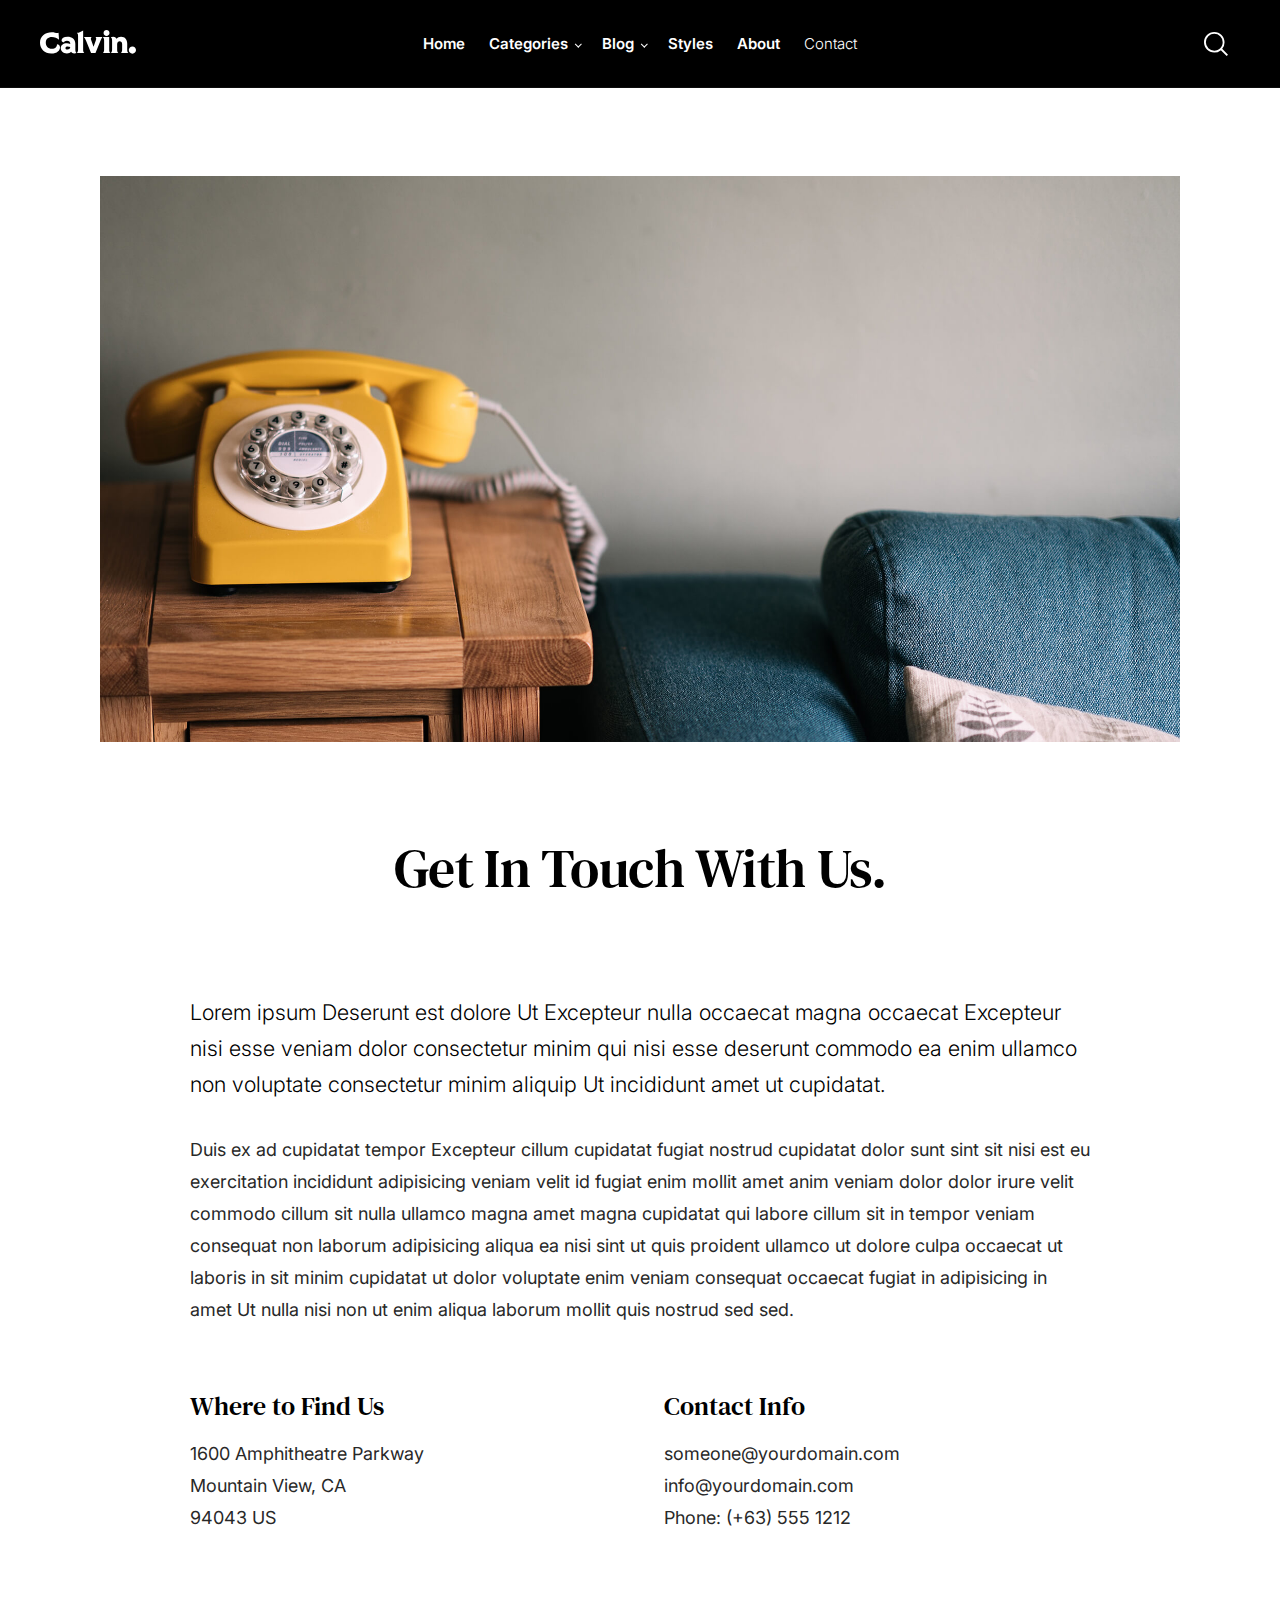
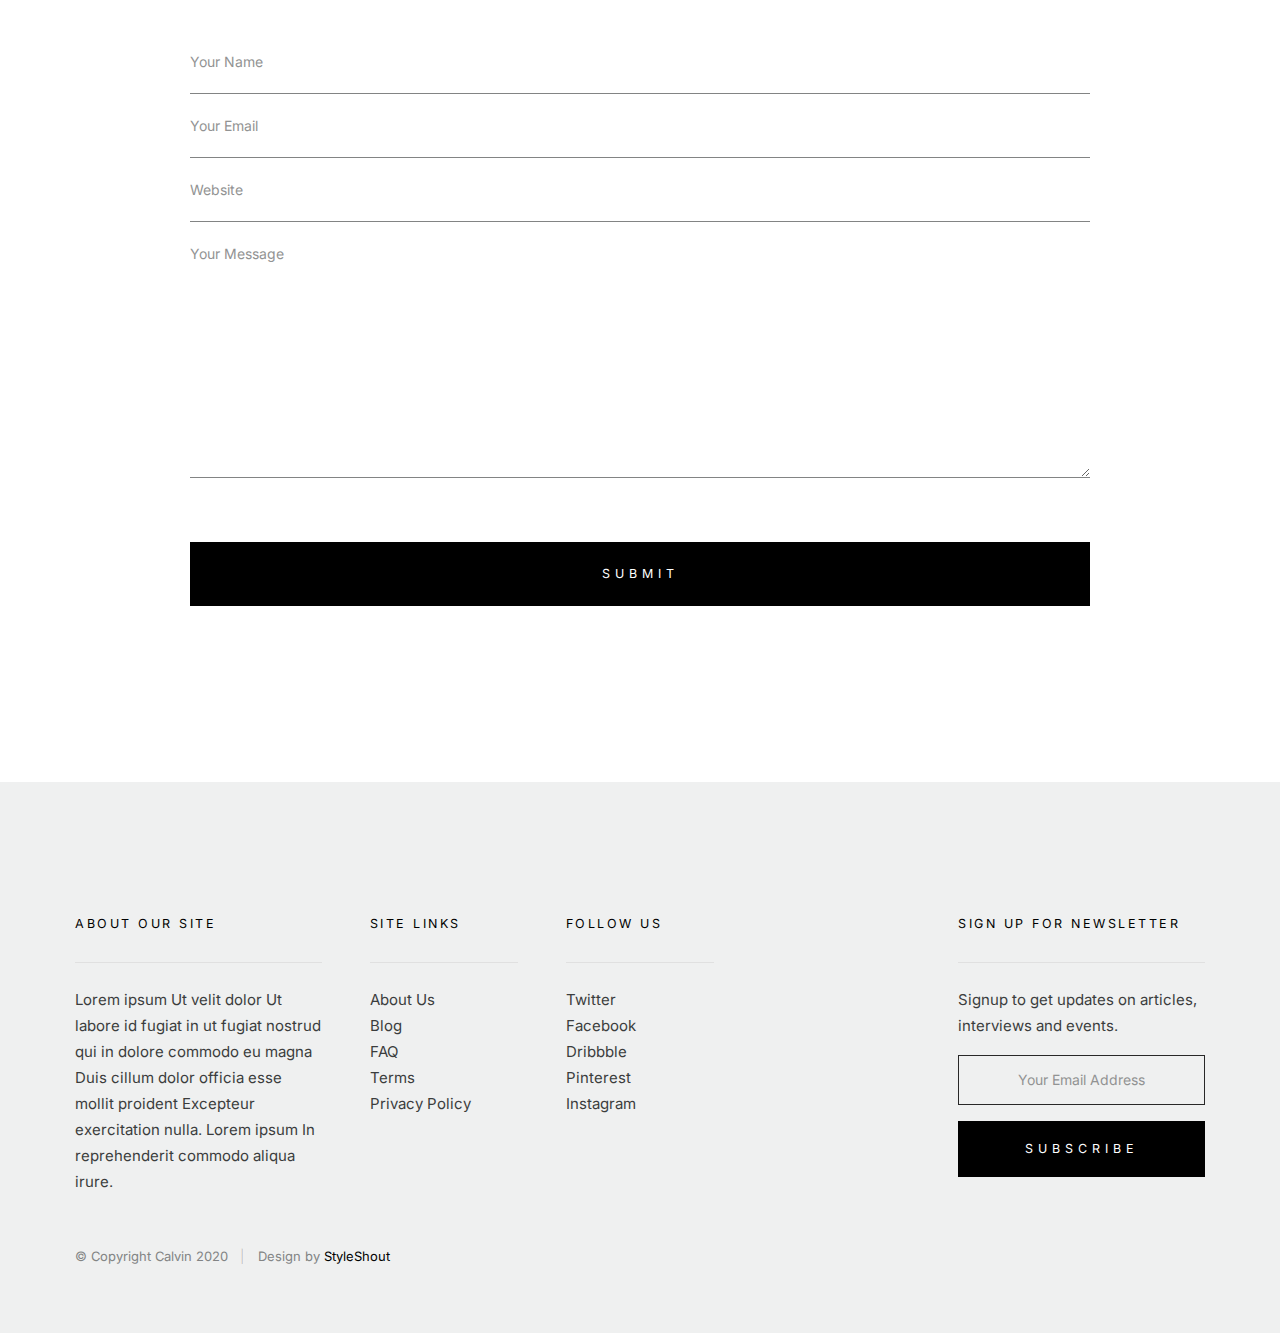
<file: contact.html>
<!DOCTYPE html>
<html class="no-js" lang="en">
<head>

    <!--- basic page needs
    ================================================== -->
    <meta charset="utf-8">
    <title>Contact - Calvin</title>
    <meta name="description" content="">
    <meta name="author" content="">

    <!-- mobile specific metas
    ================================================== -->
    <meta name="viewport" content="width=device-width, initial-scale=1">

    <!-- CSS
    ================================================== -->
    <link rel="stylesheet" href="css/vendor.css">
    <link rel="stylesheet" href="css/styles.css">

    <!-- script
    ================================================== -->
    <script src="js/modernizr.js"></script>
    <script defer src="js/fontawesome/all.min.js"></script>

    <!-- favicons
    ================================================== -->
    <link rel="apple-touch-icon" sizes="180x180" href="apple-touch-icon.png">
    <link rel="icon" type="image/png" sizes="32x32" href="favicon-32x32.png">
    <link rel="icon" type="image/png" sizes="16x16" href="favicon-16x16.png">
    <link rel="manifest" href="site.webmanifest">

</head>

<body id="top">


    <!-- preloader
    ================================================== -->
    <div id="preloader"> 
    	<div id="loader"></div>
    </div>


    <!-- header
    ================================================== -->
    <header class="s-header s-header--opaque">

        <div class="s-header__logo">
            <a class="logo" href="index.html">
                <img src="images/logo.svg" alt="Homepage">
            </a>
        </div>

        <div class="row s-header__navigation">

            <nav class="s-header__nav-wrap">

                <h3 class="s-header__nav-heading h6">Navigate to</h3>

                <ul class="s-header__nav">
                    <li><a href="index.html" title="">Home</a></li>
                    <li class="has-children">
                        <a href="#0" title="">Categories</a>
                        <ul class="sub-menu">
                            <li><a href="category.html">Design</a></li>
                            <li><a href="category.html">Lifestyle</a></li>
                            <li><a href="category.html">Photography</a></li>
                            <li><a href="category.html">Vacation</a></li>
                            <li><a href="category.html">Work</a></li>
                            <li><a href="category.html">Health</a></li>
                            <li><a href="category.html">Family</a></li>
                            <li><a href="category.html">Relationship</a></li>
                        </ul>
                    </li>
                    <li class="has-children">
                        <a href="#0" title="">Blog</a>
                        <ul class="sub-menu">
                            <li><a href="single-video.html">Video Post</a></li>
                            <li><a href="single-audio.html">Audio Post</a></li>
                            <li><a href="single-standard.html">Standard Post</a></li>
                        </ul>
                    </li>
                    <li><a href="styles.html" title="">Styles</a></li>
                    <li><a href="about.html" title="">About</a></li>
                    <li class="current"><a href="contact.html" title="">Contact</a></li>
                </ul> <!-- end s-header__nav -->

                <a href="#0" title="Close Menu" class="s-header__overlay-close close-mobile-menu">Close</a>

            </nav> <!-- end s-header__nav-wrap -->

        </div> <!-- end s-header__navigation -->

        <a class="s-header__toggle-menu" href="#0" title="Menu"><span>Menu</span></a>

        <div class="s-header__search">

            <div class="s-header__search-inner">
                <div class="row wide">

                    <form role="search" method="get" class="s-header__search-form" action="#">
                        <label>
                            <span class="h-screen-reader-text">Search for:</span>
                            <input type="search" class="s-header__search-field" placeholder="Search for..." value="" name="s" title="Search for:" autocomplete="off">
                        </label>
                        <input type="submit" class="s-header__search-submit" value="Search"> 
                    </form>

                    <a href="#0" title="Close Search" class="s-header__overlay-close">Close</a>

                </div> <!-- end row -->
            </div> <!-- s-header__search-inner -->

        </div> <!-- end s-header__search wrap -->	

        <a class="s-header__search-trigger" href="#">
            <svg xmlns="http://www.w3.org/2000/svg" viewBox="0 0 17.982 17.983"><path fill="#010101" d="M12.622 13.611l-.209.163A7.607 7.607 0 017.7 15.399C3.454 15.399 0 11.945 0 7.7 0 3.454 3.454 0 7.7 0c4.245 0 7.699 3.454 7.699 7.7a7.613 7.613 0 01-1.626 4.714l-.163.209 4.372 4.371-.989.989-4.371-4.372zM7.7 1.399a6.307 6.307 0 00-6.3 6.3A6.307 6.307 0 007.7 14c3.473 0 6.3-2.827 6.3-6.3a6.308 6.308 0 00-6.3-6.301z"/></svg>
        </a>

    </header> <!-- end s-header -->


    <!-- content
    ================================================== -->
    <section class="s-content">

        <div class="row">
            <div class="column large-12">

                <article class="s-content__entry">

                    <div class="s-content__media">
                        <img src="images/thumbs/contact/contact-1050.jpg" 
                                srcset="images/thumbs/contact/contact-2100.jpg 2100w, 
                                        images/thumbs/contact/contact-1050.jpg 1050w, 
                                        images/thumbs/contact/contact-525.jpg 525w" sizes="(max-width: 2100px) 100vw, 2100px" alt="">
                    </div> <!-- end s-content__media -->

                    <div class="s-content__entry-header">
                        <h1 class="s-content__title">Get In Touch With Us.</h1>
                    </div> <!-- end s-content__entry-header -->

                    <div class="s-content__primary">

                        <div class="s-content__page-content">

                            <p class="lead">
                            Lorem ipsum Deserunt est dolore Ut Excepteur nulla occaecat magna occaecat Excepteur nisi esse veniam 
                            dolor consectetur minim qui nisi esse deserunt commodo ea enim ullamco non voluptate consectetur minim 
                            aliquip Ut incididunt amet ut cupidatat.
                            </p> 

                            <p>
                            Duis ex ad cupidatat tempor Excepteur cillum cupidatat fugiat nostrud cupidatat dolor sunt sint sit 
                            nisi est eu exercitation incididunt adipisicing veniam velit id fugiat enim mollit amet anim veniam 
                            dolor dolor irure velit commodo cillum sit nulla ullamco magna amet magna cupidatat qui labore cillum 
                            sit in tempor veniam consequat non laborum adipisicing aliqua ea nisi sint ut quis proident ullamco 
                            ut dolore culpa occaecat ut laboris in sit minim cupidatat ut dolor voluptate enim veniam consequat 
                            occaecat fugiat in adipisicing in amet Ut nulla nisi non ut enim aliqua laborum mollit quis nostrud sed sed.
                            </p>

                            <br>

                            <div class="row block-large-1-2 block-tab-full s-content__blocks">
                                <div class="column">
                                    <h4>Where to Find Us</h4>
                                    <p>
                                    1600 Amphitheatre Parkway<br>
                                    Mountain View, CA<br>
                                    94043 US
                                    </p>
                                </div>

                                <div class="column">
                                    <h4>Contact Info</h4>
                                    <p>
                                    someone@yourdomain.com<br>
                                    info@yourdomain.com <br>
                                    Phone: (+63) 555 1212
                                    </p> 
                                </div>
                            </div> <!-- end s-content__blocks -->

                            <form name="cForm" id="cForm" class="s-content__form" method="post" action="">
                                <fieldset>

                                    <div class="form-field">
                                        <input name="cName" type="text" id="cName" class="h-full-width h-remove-bottom" placeholder="Your Name" value="">
                                    </div>

                                    <div class="form-field">
                                        <input name="cEmail" type="text" id="cEmail" class="h-full-width h-remove-bottom" placeholder="Your Email" value="">
                                    </div>

                                    <div class="form-field">
                                        <input name="cWebsite" type="text" id="cWebsite" class="h-full-width h-remove-bottom" placeholder="Website"  value="">
                                    </div>

                                    <div class="message form-field">
                                        <textarea name="cMessage" id="cMessage" class="h-full-width" placeholder="Your Message" ></textarea>
                                    </div>

                                    <br>
                                    <button type="submit" class="submit btn btn--primary h-full-width">Submit</button>

                                </fieldset>
                            </form> <!-- end form -->

                        </div> <!-- end s-entry__page-content -->

                    </div> <!-- end s-content__primary -->
                </article> <!-- end entry -->

            </div> <!-- end column -->
        </div> <!-- end row -->

    </section> <!-- end s-content -->


    <!-- footer
    ================================================== -->
    <footer class="s-footer">

        <div class="s-footer__main">

            <div class="row">

                <div class="column large-3 medium-6 tab-12 s-footer__info">

                    <h5>About Our Site</h5>

                    <p>
                    Lorem ipsum Ut velit dolor Ut labore id fugiat in ut 
                    fugiat nostrud qui in dolore commodo eu magna Duis 
                    cillum dolor officia esse mollit proident Excepteur 
                    exercitation nulla. Lorem ipsum In reprehenderit 
                    commodo aliqua irure.
                    </p>

                </div> <!-- end s-footer__info -->

                <div class="column large-2 medium-3 tab-6 s-footer__site-links">

                    <h5>Site Links</h5>

                    <ul>
                        <li><a href="#0">About Us</a></li>
                        <li><a href="#0">Blog</a></li>
                        <li><a href="#0">FAQ</a></li>
                        <li><a href="#0">Terms</a></li>
                        <li><a href="#0">Privacy Policy</a></li>
                    </ul>

                </div> <!-- end s-footer__site-links -->  

                <div class="column large-2 medium-3 tab-6 s-footer__social-links">

                    <h5>Follow Us</h5>

                    <ul>
                        <li><a href="#0">Twitter</a></li>
                        <li><a href="#0">Facebook</a></li>
                        <li><a href="#0">Dribbble</a></li>
                        <li><a href="#0">Pinterest</a></li>
                        <li><a href="#0">Instagram</a></li>
                    </ul>

                </div> <!-- end s-footer__social links --> 

                <div class="column large-3 medium-6 tab-12 s-footer__subscribe">

                    <h5>Sign Up for Newsletter</h5>

                    <p>Signup to get updates on articles, interviews and events.</p>

                    <div class="subscribe-form">
                
                        <form id="mc-form" class="group" novalidate="true">

                            <input type="email" value="" name="dEmail" class="email" id="mc-email" placeholder="Your Email Address" required=""> 
                
                            <input type="submit" name="subscribe" value="subscribe" >
                
                            <label for="mc-email" class="subscribe-message"></label>
                
                        </form>

                    </div>

                </div> <!-- end s-footer__subscribe -->

            </div> <!-- end row -->

        </div> <!-- end s-footer__main -->

        <div class="s-footer__bottom">
            <div class="row">
                <div class="column">
                    <div class="ss-copyright">
                        <span>© Copyright Calvin 2020</span> 
                        <span>Design by <a href="https://www.styleshout.com/">StyleShout</a></span>
                    </div> <!-- end ss-copyright -->
                </div>
            </div> 

            <div class="ss-go-top">
                <a class="smoothscroll" title="Back to Top" href="#top">
                    <svg viewBox="0 0 15 15" fill="none" xmlns="http://www.w3.org/2000/svg" width="15" height="15"><path d="M7.5 1.5l.354-.354L7.5.793l-.354.353.354.354zm-.354.354l4 4 .708-.708-4-4-.708.708zm0-.708l-4 4 .708.708 4-4-.708-.708zM7 1.5V14h1V1.5H7z" fill="currentColor"></path></svg>
                </a>
            </div> <!-- end ss-go-top -->
        </div> <!-- end s-footer__bottom -->

   </footer> <!-- end s-footer -->


    <!-- Java Script
    ================================================== -->
    <script src="js/jquery-3.5.0.min.js"></script>
    <script src="js/plugins.js"></script>
    <script src="js/main.js"></script>

</body>

</html>
</file>
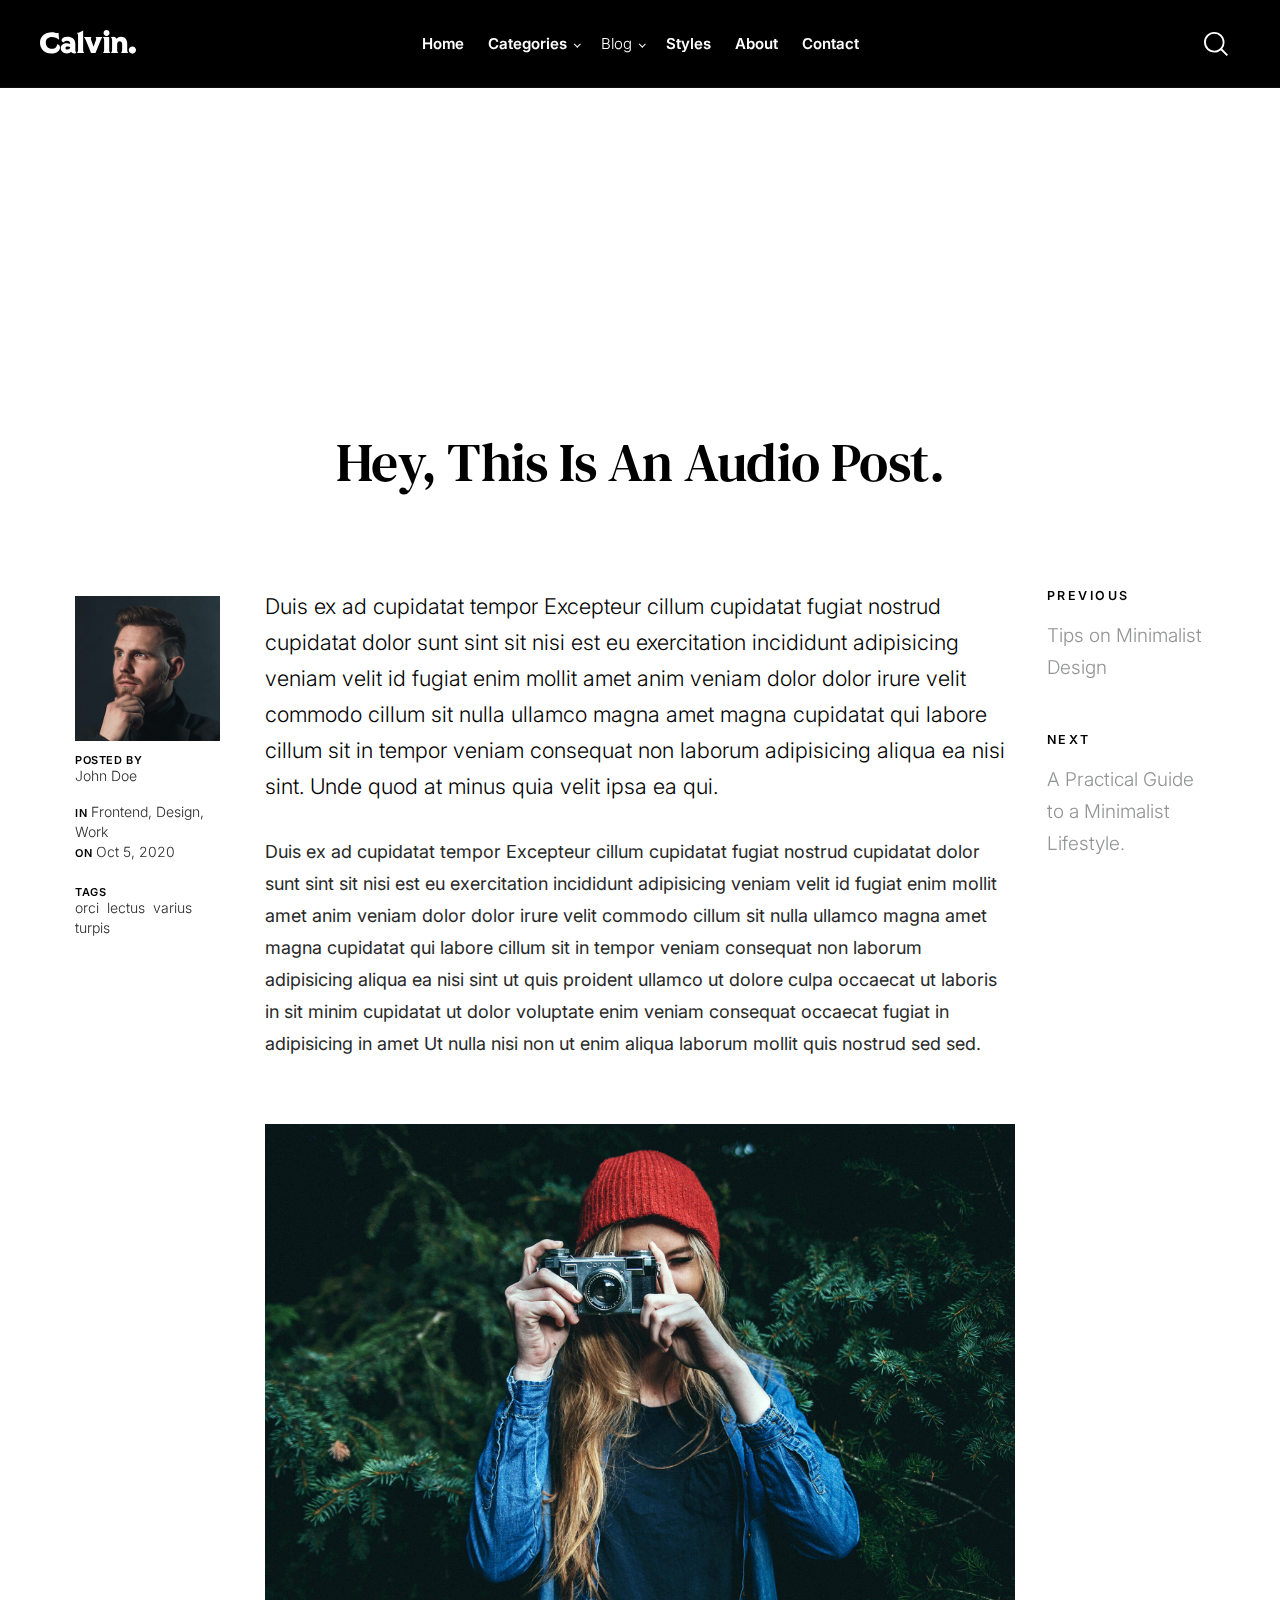
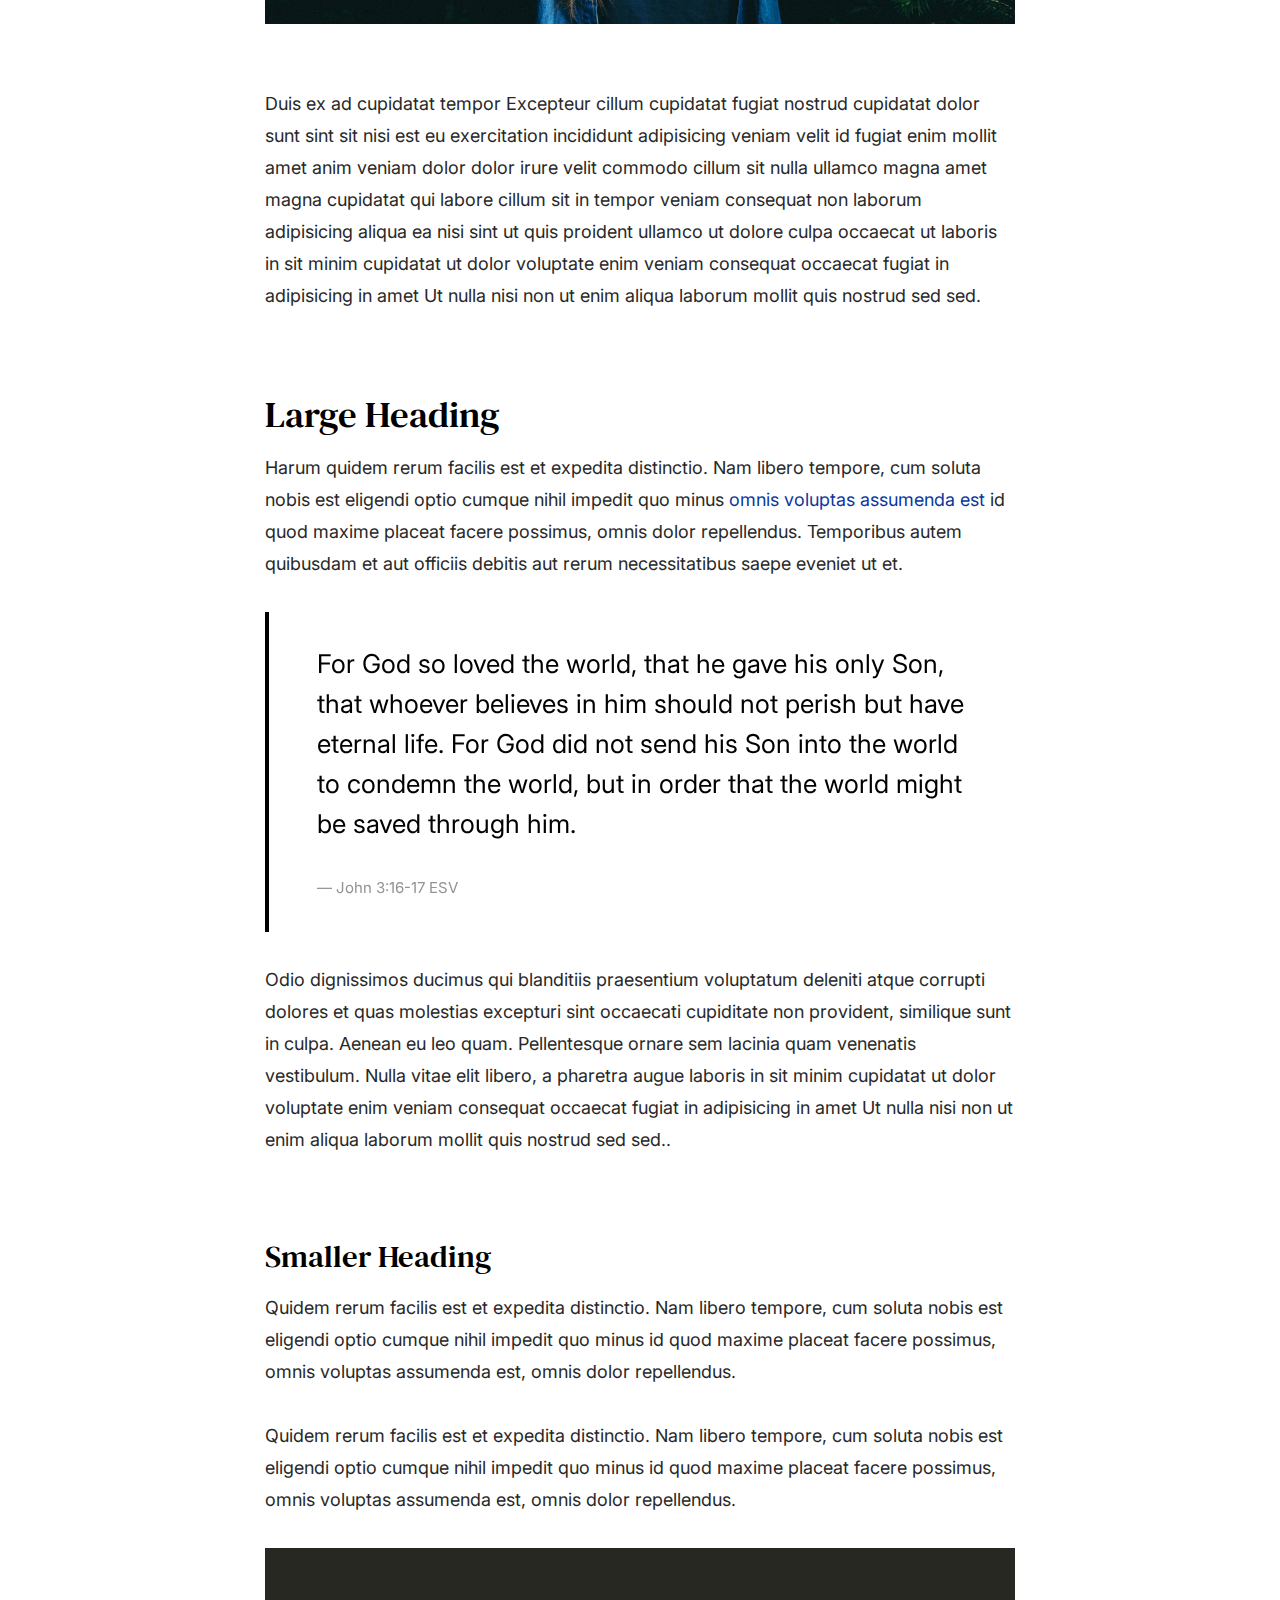
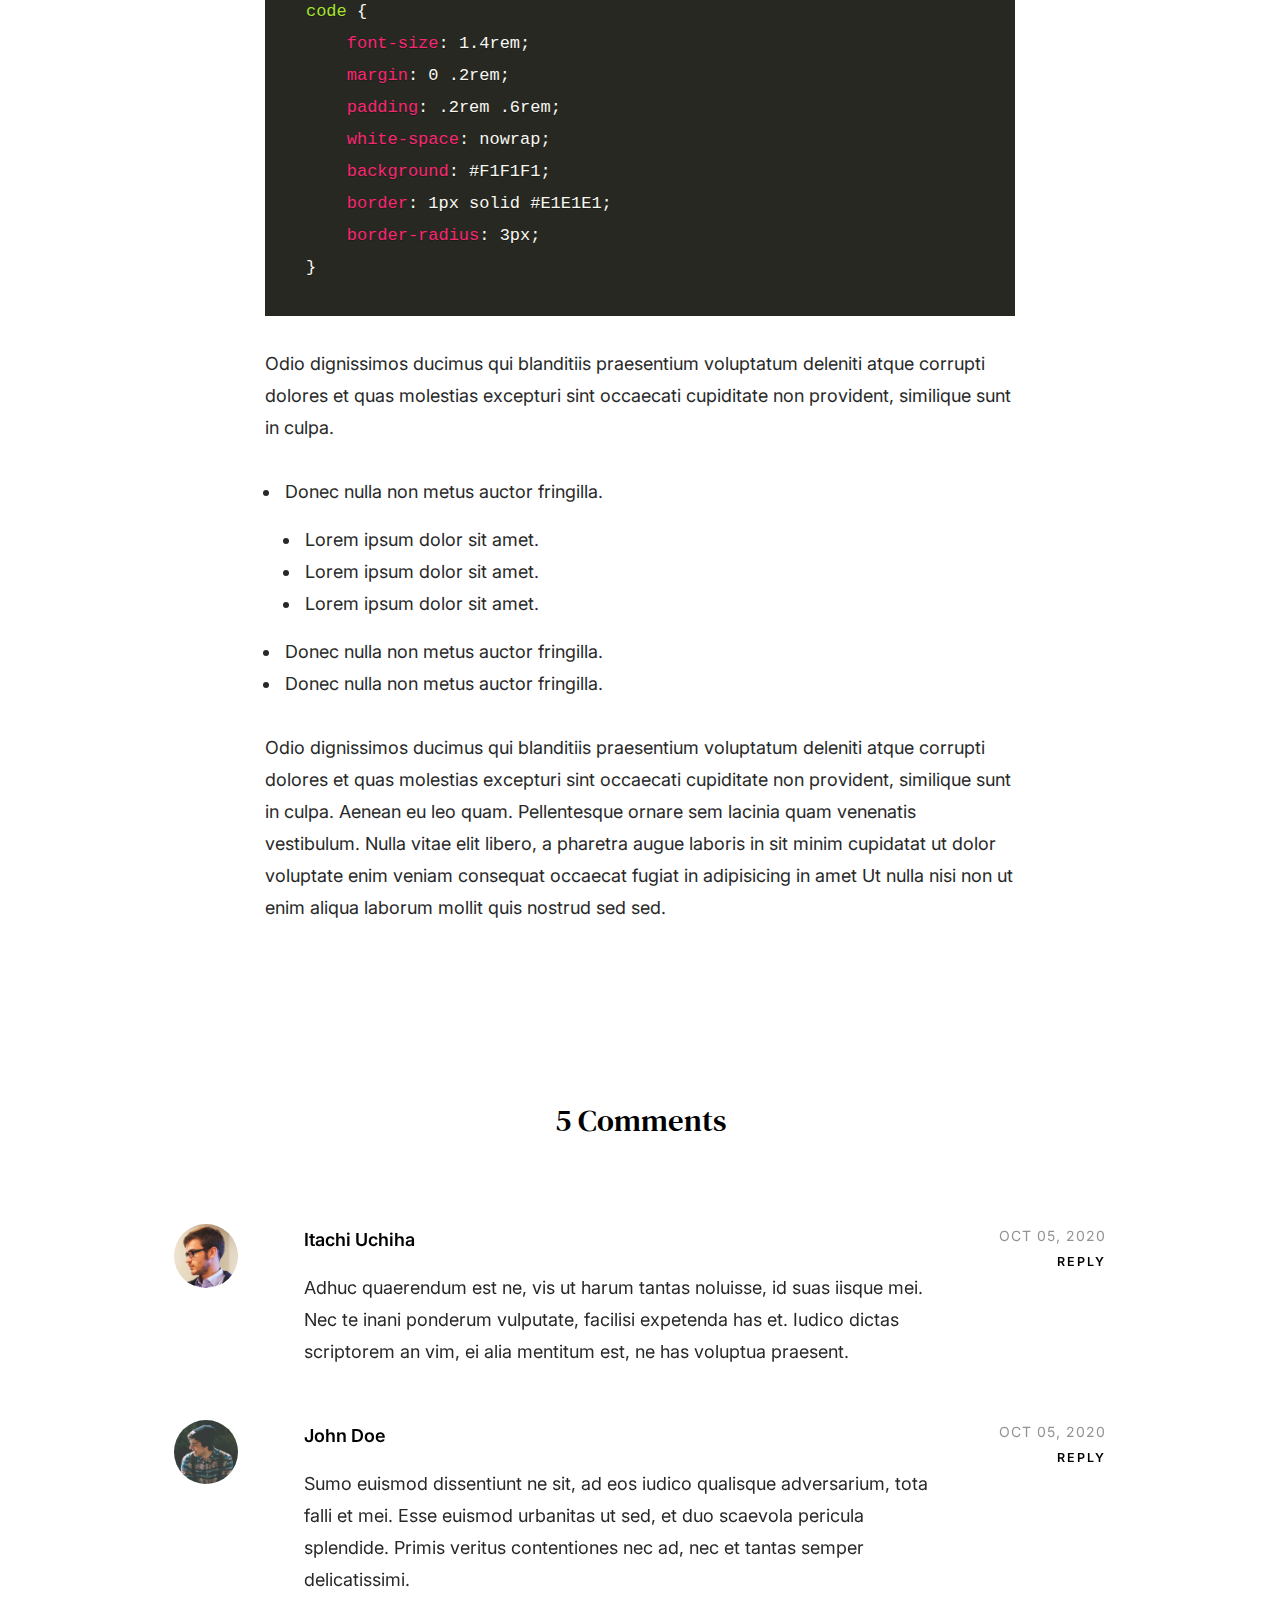
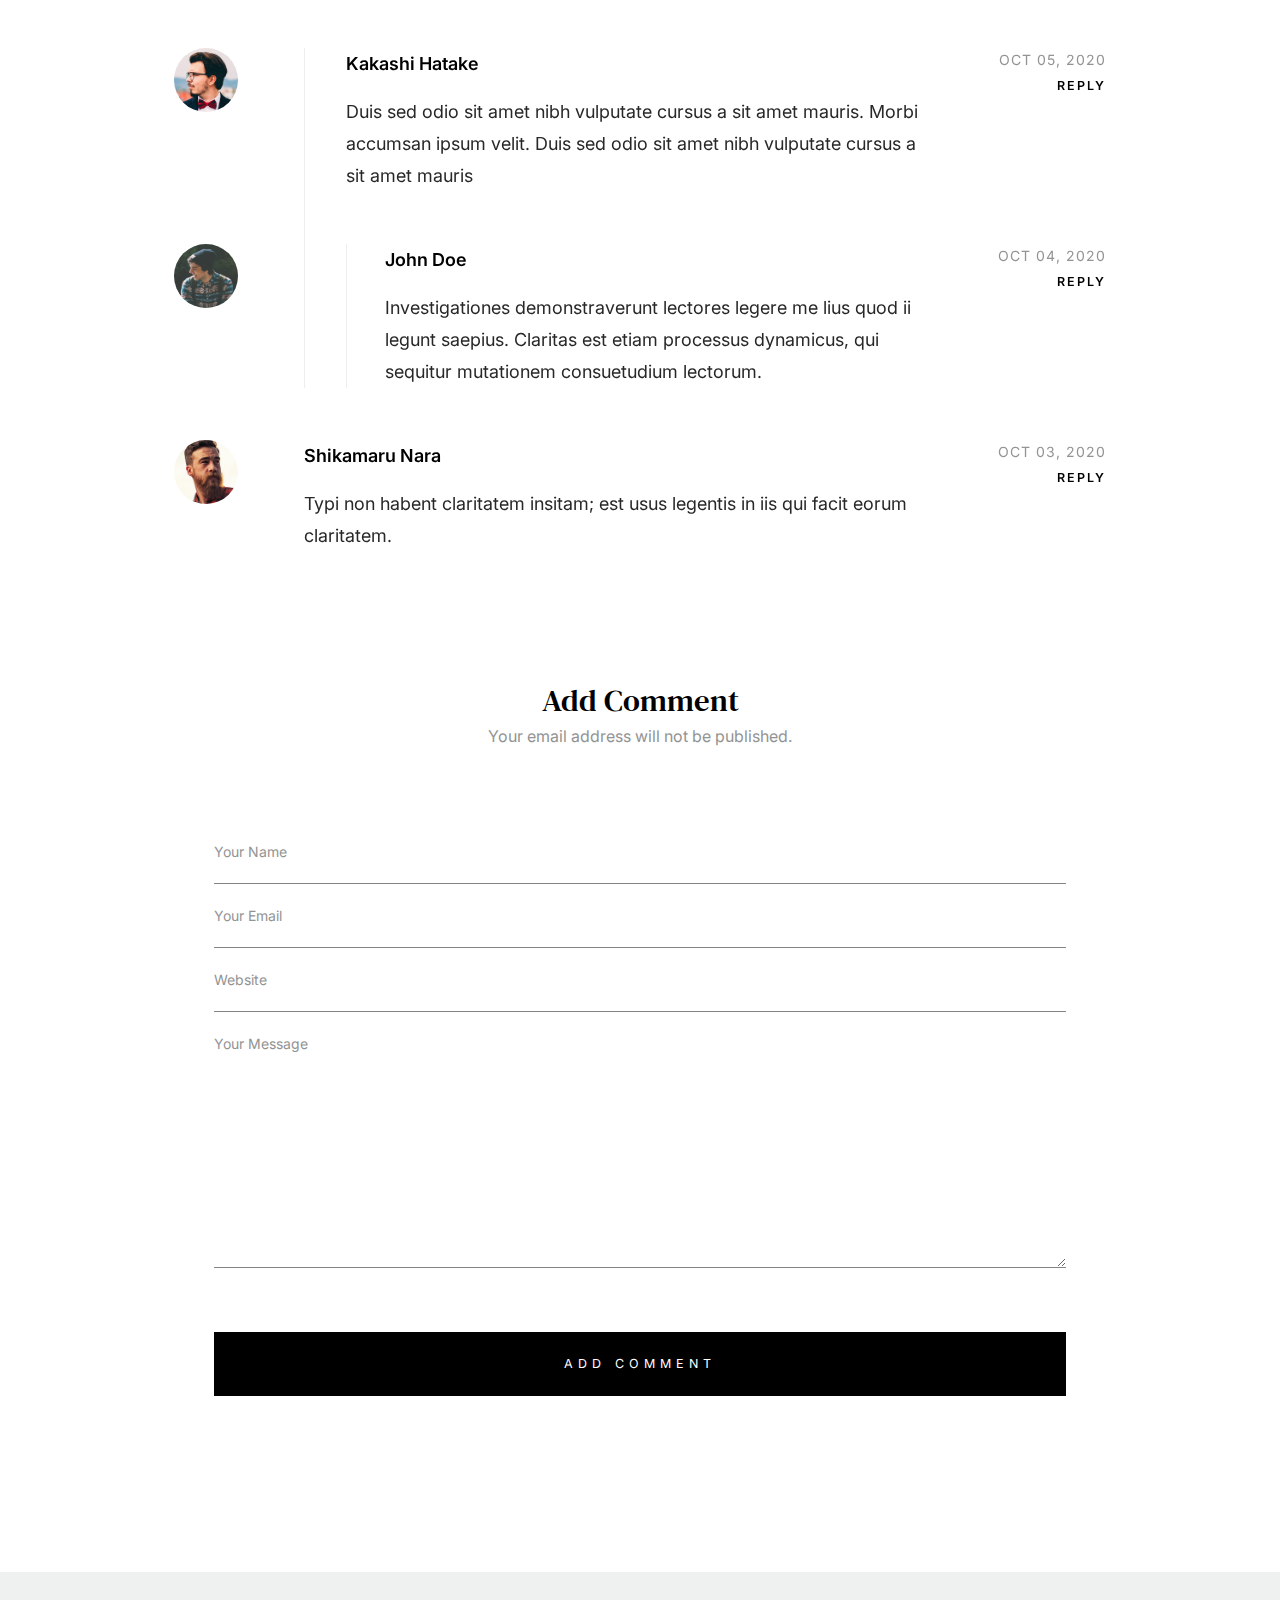
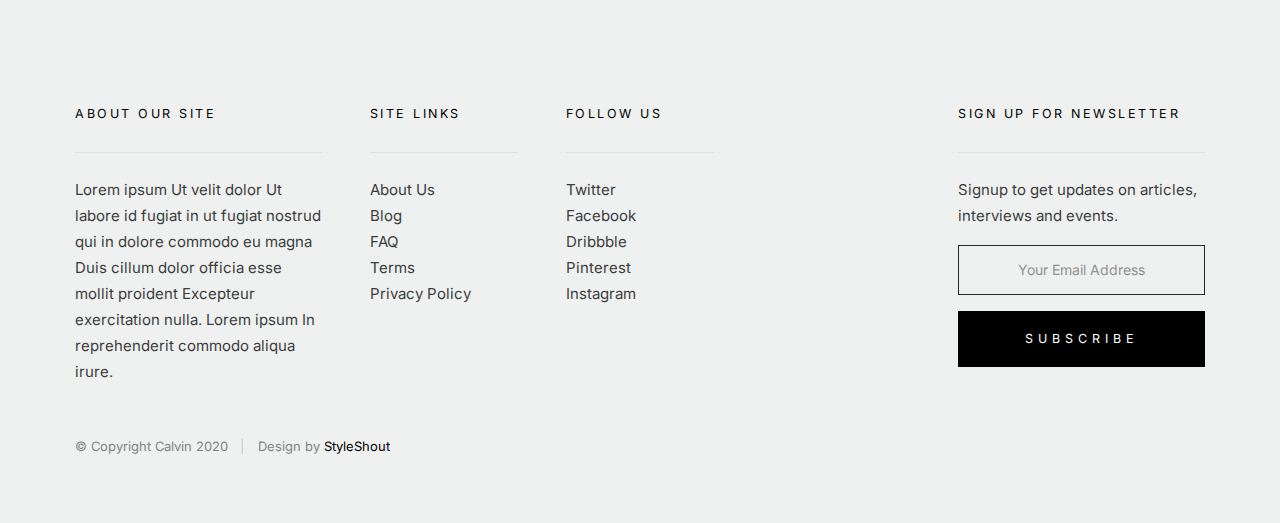
<file: single-audio.html>
<!DOCTYPE html>
<html class="no-js" lang="en">
<head>

    <!--- basic page needs
    ================================================== -->
    <meta charset="utf-8">
    <title>Audio Post - Calvin</title>
    <meta name="description" content="">
    <meta name="author" content="">

    <!-- mobile specific metas
    ================================================== -->
    <meta name="viewport" content="width=device-width, initial-scale=1">

    <!-- CSS
    ================================================== -->
    <link rel="stylesheet" href="css/vendor.css">
    <link rel="stylesheet" href="css/styles.css">

    <!-- script
    ================================================== -->
    <script src="js/modernizr.js"></script>
    <script defer src="js/fontawesome/all.min.js"></script>

    <!-- favicons
    ================================================== -->
    <link rel="apple-touch-icon" sizes="180x180" href="apple-touch-icon.png">
    <link rel="icon" type="image/png" sizes="32x32" href="favicon-32x32.png">
    <link rel="icon" type="image/png" sizes="16x16" href="favicon-16x16.png">
    <link rel="manifest" href="site.webmanifest">

</head>

<body id="top">


    <!-- preloader
    ================================================== -->
    <div id="preloader"> 
    	<div id="loader"></div>
    </div>


    <!-- header
    ================================================== -->
    <header class="s-header s-header--opaque">

        <div class="s-header__logo">
            <a class="logo" href="index.html">
                <img src="images/logo.svg" alt="Homepage">
            </a>
        </div>

        <div class="row s-header__navigation">

            <nav class="s-header__nav-wrap">

                <h3 class="s-header__nav-heading h6">Navigate to</h3>

                <ul class="s-header__nav">
                    <li><a href="index.html" title="">Home</a></li>
                    <li class="has-children">
                        <a href="#0" title="">Categories</a>
                        <ul class="sub-menu">
                            <li><a href="category.html">Design</a></li>
                            <li><a href="category.html">Lifestyle</a></li>
                            <li><a href="category.html">Photography</a></li>
                            <li><a href="category.html">Vacation</a></li>
                            <li><a href="category.html">Work</a></li>
                            <li><a href="category.html">Health</a></li>
                            <li><a href="category.html">Family</a></li>
                            <li><a href="category.html">Relationship</a></li>
                        </ul>
                    </li>
                    <li class="has-children current">
                        <a href="#0" title="">Blog</a>
                        <ul class="sub-menu">
                            <li><a href="single-video.html">Video Post</a></li>
                            <li><a href="single-audio.html">Audio Post</a></li>
                            <li><a href="single-standard.html">Standard Post</a></li>
                        </ul>
                    </li>
                    <li><a href="styles.html" title="">Styles</a></li>
                    <li><a href="about.html" title="">About</a></li>
                    <li><a href="contact.html" title="">Contact</a></li>
                </ul> <!-- end s-header__nav -->

                <a href="#0" title="Close Menu" class="s-header__overlay-close close-mobile-menu">Close</a>

            </nav> <!-- end s-header__nav-wrap -->

        </div> <!-- end s-header__navigation -->

        <a class="s-header__toggle-menu" href="#0" title="Menu"><span>Menu</span></a>

        <div class="s-header__search">

            <div class="s-header__search-inner">
                <div class="row wide">

                    <form role="search" method="get" class="s-header__search-form" action="#">
                        <label>
                            <span class="h-screen-reader-text">Search for:</span>
                            <input type="search" class="s-header__search-field" placeholder="Search for..." value="" name="s" title="Search for:" autocomplete="off">
                        </label>
                        <input type="submit" class="s-header__search-submit" value="Search"> 
                    </form>

                    <a href="#0" title="Close Search" class="s-header__overlay-close">Close</a>

                </div> <!-- end row -->
            </div> <!-- s-header__search-inner -->

        </div> <!-- end s-header__search wrap -->	

        <a class="s-header__search-trigger" href="#">
            <svg xmlns="http://www.w3.org/2000/svg" viewBox="0 0 17.982 17.983"><path fill="#010101" d="M12.622 13.611l-.209.163A7.607 7.607 0 017.7 15.399C3.454 15.399 0 11.945 0 7.7 0 3.454 3.454 0 7.7 0c4.245 0 7.699 3.454 7.699 7.7a7.613 7.613 0 01-1.626 4.714l-.163.209 4.372 4.371-.989.989-4.371-4.372zM7.7 1.399a6.307 6.307 0 00-6.3 6.3A6.307 6.307 0 007.7 14c3.473 0 6.3-2.827 6.3-6.3a6.308 6.308 0 00-6.3-6.301z"/></svg>
        </a>

    </header> <!-- end s-header -->


    <!-- content
    ================================================== -->
    <section class="s-content">

        <div class="row">
            <div class="column large-12">

                <article class="s-content__entry format-standard">

                    <div class="s-content__media">
                        <div class="s-content__post-thumb">
                            <iframe width="100%" height="166" scrolling="no" frameborder="no" allow="autoplay" src="https://w.soundcloud.com/player/?url=https%3A//api.soundcloud.com/tracks/80822997&color=%23dedede&auto_play=false&hide_related=false&show_comments=true&show_user=true&show_reposts=false&show_teaser=true"></iframe>
                        </div>
                    </div> <!-- end s-content__media -->

                    <div class="s-content__entry-header">
                        <h1 class="s-content__title s-content__title--post">Hey, This Is An Audio Post.</h1>
                    </div> <!-- end s-content__entry-header -->

                    <div class="s-content__primary">

                        <div class="s-content__entry-content">

                            <p class="lead">
                            Duis ex ad cupidatat tempor Excepteur cillum cupidatat fugiat nostrud cupidatat dolor 
                            sunt sint sit nisi est eu exercitation incididunt adipisicing veniam velit id fugiat 
                            enim mollit amet anim veniam dolor dolor irure velit commodo cillum sit nulla ullamco 
                            magna amet magna cupidatat qui labore cillum sit in tempor veniam consequat non laborum 
                            adipisicing aliqua ea nisi sint. Unde quod at minus quia velit ipsa ea qui. </p> 
    
                            <p>
                            Duis ex ad cupidatat tempor Excepteur cillum cupidatat fugiat nostrud cupidatat dolor 
                            sunt sint sit nisi est eu exercitation incididunt adipisicing veniam velit id fugiat 
                            enim mollit amet anim veniam dolor dolor irure velit commodo cillum sit nulla ullamco 
                            magna amet magna cupidatat qui labore cillum sit in tempor veniam consequat non laborum 
                            adipisicing aliqua ea nisi sint ut quis proident ullamco ut dolore culpa occaecat ut 
                            laboris in sit minim cupidatat ut dolor voluptate enim veniam consequat occaecat fugiat 
                            in adipisicing in amet Ut nulla nisi non ut enim aliqua laborum mollit quis nostrud sed sed.
                            </p>
    
                            <p>
                                <img src="images/sample-1050.jpg" 
                                        srcset="images/sample-2100.jpg 2100w, 
                                                images/sample-1050.jpg 1050w, 
                                                images/sample-525.jpg 525w" sizes="(max-width: 2100px) 100vw, 2100px" alt="">
                            </p>
    
                            <p>
                            Duis ex ad cupidatat tempor Excepteur cillum cupidatat fugiat nostrud cupidatat dolor 
                            sunt sint sit nisi est eu exercitation incididunt adipisicing veniam velit id fugiat 
                            enim mollit amet anim veniam dolor dolor irure velit commodo cillum sit nulla ullamco 
                            magna amet magna cupidatat qui labore cillum sit in tempor veniam consequat non laborum 
                            adipisicing aliqua ea nisi sint ut quis proident ullamco ut dolore culpa occaecat ut 
                            laboris in sit minim cupidatat ut dolor voluptate enim veniam consequat occaecat fugiat 
                            in adipisicing in amet Ut nulla nisi non ut enim aliqua laborum mollit quis nostrud sed sed.
                            </p>
    
                            <h2>Large Heading</h2>
    
                            <p>
                            Harum quidem rerum facilis est et expedita distinctio. Nam libero tempore, cum soluta 
                            nobis est eligendi optio cumque nihil impedit quo minus <a href="http://#">omnis voluptas assumenda est</a> 
                            id quod maxime placeat facere possimus, omnis dolor repellendus. Temporibus autem quibusdam et 
                            aut officiis debitis aut rerum necessitatibus saepe eveniet ut et.</p>
    
                            <blockquote>
                                <p>
                                For God so loved the world, that he gave his only Son, that whoever believes in 
                                him should not perish but have eternal life. For God did not send his Son into 
                                the world to condemn the world, but in order that the world might be 
                                saved through him.
                                </p>
                                <cite>John 3:16-17 ESV</cite>
                            </blockquote>
    
                            <p>
                            Odio dignissimos ducimus qui blanditiis praesentium voluptatum deleniti atque corrupti dolores 
                            et quas molestias excepturi sint occaecati cupiditate non provident, similique sunt in culpa. 
                            Aenean eu leo quam. Pellentesque ornare sem lacinia quam venenatis vestibulum. Nulla vitae elit 
                            libero, a pharetra augue laboris in sit minim cupidatat ut dolor voluptate enim veniam consequat 
                            occaecat fugiat in adipisicing in amet Ut nulla nisi non ut enim aliqua laborum mollit quis nostrud sed sed..</p>
    
                            <h3>Smaller Heading</h3>
    
                            <p>
                            Quidem rerum facilis est et expedita distinctio. Nam libero tempore, cum soluta nobis est 
                            eligendi optio cumque nihil impedit quo minus id quod maxime placeat facere possimus, omnis voluptas 
                            assumenda est, omnis dolor repellendus.
                            </p>
    
                            <p>
                            Quidem rerum facilis est et expedita distinctio. Nam libero tempore, cum soluta nobis est 
                            eligendi optio cumque nihil impedit quo minus id quod maxime placeat facere possimus, omnis voluptas 
                            assumenda est, omnis dolor repellendus.
                            </p>
                            
<pre><code class="language-css">
    code {
        font-size: 1.4rem;
        margin: 0 .2rem;
        padding: .2rem .6rem;
        white-space: nowrap;
        background: #F1F1F1;
        border: 1px solid #E1E1E1;	
        border-radius: 3px;
    }
</code></pre>
                                
                            <p>
                            Odio dignissimos ducimus qui blanditiis praesentium voluptatum deleniti atque corrupti dolores et 
                            quas molestias excepturi sint occaecati cupiditate non provident, similique sunt in culpa.</p>
    
                            <ul>
                                <li>Donec nulla non metus auctor fringilla.
                                    <ul>
                                        <li>Lorem ipsum dolor sit amet.</li>
                                        <li>Lorem ipsum dolor sit amet.</li>
                                        <li>Lorem ipsum dolor sit amet.</li>
                                    </ul>
                                </li>
                                <li>Donec nulla non metus auctor fringilla.</li>
                                <li>Donec nulla non metus auctor fringilla.</li>
                            </ul>
    
                            <p>
                            Odio dignissimos ducimus qui blanditiis praesentium voluptatum deleniti atque corrupti dolores et quas 
                            molestias excepturi sint occaecati cupiditate non provident, similique sunt in culpa. Aenean eu leo quam. 
                            Pellentesque ornare sem lacinia quam venenatis vestibulum. Nulla vitae elit libero, a pharetra augue 
                            laboris in sit minim cupidatat ut dolor voluptate enim veniam consequat occaecat fugiat in adipisicing 
                            in amet Ut nulla nisi non ut enim aliqua laborum mollit quis nostrud sed sed.
                            </p>

                        </div> <!-- end s-entry__entry-content -->

                        <div class="s-content__entry-meta">

                            <div class="entry-author meta-blk">
                                <div class="author-avatar">
                                    <img class="avatar" src="images/avatars/user-06.jpg" alt="">
                                </div>
                                <div class="byline">
                                    <span class="bytext">Posted By</span>
                                    <a href="#0">John Doe</a>
                                </div>
                            </div>

                            <div class="meta-bottom">
                                
                                <div class="entry-cat-links meta-blk">
                                    <div class="cat-links">
                                        <span>In</span> 
                                        <a href="#0">Frontend</a>
                                        <a href="#0">Design</a>
                                        <a href="#0">Work</a>
                                    </div>

                                    <span>On</span>
                                    Oct 5, 2020
                                </div>

                                <div class="entry-tags meta-blk">
                                    <span class="tagtext">Tags</span>
                                    <a href="#">orci</a>
                                    <a href="#">lectus</a>
                                    <a href="#">varius</a>
                                    <a href="#">turpis</a>
                                </div>

                            </div>

                        </div> <!-- s-content__entry-meta -->

                        <div class="s-content__pagenav">
                            <div class="prev-nav">
                                <a href="#" rel="prev">
                                    <span>Previous</span>
                                    Tips on Minimalist Design 
                                </a>
                            </div>
                            <div class="next-nav">
                                <a href="#" rel="next">
                                    <span>Next</span>
                                    A Practical Guide to a Minimalist Lifestyle.
                                </a>
                            </div>
                         </div> <!-- end s-content__pagenav -->

                    </div> <!-- end s-content__primary -->
                </article> <!-- end entry -->

            </div> <!-- end column -->
        </div> <!-- end row -->


        <!-- comments
        ================================================== -->
        <div class="comments-wrap">

            <div id="comments" class="row">
                <div class="column large-12">

                    <h3>5 Comments</h3>

                    <!-- START commentlist -->
                    <ol class="commentlist">

                        <li class="depth-1 comment">

                            <div class="comment__avatar">
                                <img class="avatar" src="images/avatars/user-01.jpg" alt="" width="50" height="50">
                            </div>

                            <div class="comment__content">

                                <div class="comment__info">
                                    <div class="comment__author">Itachi Uchiha</div>

                                    <div class="comment__meta">
                                        <div class="comment__time">Oct 05, 2020</div>
                                        <div class="comment__reply">
                                            <a class="comment-reply-link" href="#0">Reply</a>
                                        </div>
                                    </div>
                                </div>

                                <div class="comment__text">
                                <p>Adhuc quaerendum est ne, vis ut harum tantas noluisse, id suas iisque mei. Nec te inani ponderum vulputate,
                                facilisi expetenda has et. Iudico dictas scriptorem an vim, ei alia mentitum est, ne has voluptua praesent.</p>
                                </div>

                            </div>

                        </li> <!-- end comment level 1 -->

                        <li class="thread-alt depth-1 comment">

                            <div class="comment__avatar">
                                <img class="avatar" src="images/avatars/user-04.jpg" alt="" width="50" height="50">
                            </div>

                            <div class="comment__content">

                                <div class="comment__info">
                                    <div class="comment__author">John Doe</div>

                                    <div class="comment__meta">
                                        <div class="comment__time">Oct 05, 2020</div>
                                        <div class="comment__reply">
                                            <a class="comment-reply-link" href="#0">Reply</a>
                                        </div>
                                    </div>
                                </div>

                                <div class="comment__text">
                                <p>Sumo euismod dissentiunt ne sit, ad eos iudico qualisque adversarium, tota falli et mei. Esse euismod
                                urbanitas ut sed, et duo scaevola pericula splendide. Primis veritus contentiones nec ad, nec et
                                tantas semper delicatissimi.</p>
                                </div>

                            </div>

                            <ul class="children">

                                <li class="depth-2 comment">

                                    <div class="comment__avatar">
                                        <img class="avatar" src="images/avatars/user-03.jpg" alt="" width="50" height="50">
                                    </div>

                                    <div class="comment__content">

                                        <div class="comment__info">
                                            <div class="comment__author">Kakashi Hatake</div>

                                            <div class="comment__meta">
                                                <div class="comment__time">Oct 05, 2020</div>
                                                <div class="comment__reply">
                                                    <a class="comment-reply-link" href="#0">Reply</a>
                                                </div>
                                            </div>
                                        </div>

                                        <div class="comment__text">
                                            <p>Duis sed odio sit amet nibh vulputate
                                            cursus a sit amet mauris. Morbi accumsan ipsum velit. Duis sed odio sit amet nibh vulputate
                                            cursus a sit amet mauris</p>
                                        </div>

                                    </div>

                                    <ul class="children">

                                        <li class="depth-3 comment">

                                            <div class="comment__avatar">
                                                <img class="avatar" src="images/avatars/user-04.jpg" alt="" width="50" height="50">
                                            </div>

                                            <div class="comment__content">

                                                <div class="comment__info">
                                                    <div class="comment__author">John Doe</div>

                                                    <div class="comment__meta">
                                                        <div class="comment__time">Oct 04, 2020</div>
                                                        <div class="comment__reply">
                                                            <a class="comment-reply-link" href="#0">Reply</a>
                                                        </div>
                                                    </div>
                                                </div>

                                                <div class="comment__text">
                                                <p>Investigationes demonstraverunt lectores legere me lius quod ii legunt saepius. Claritas est
                                                etiam processus dynamicus, qui sequitur mutationem consuetudium lectorum.</p>
                                                </div>

                                            </div>

                                        </li>

                                    </ul>

                                </li>

                            </ul>

                        </li> <!-- end comment level 1 -->

                        <li class="depth-1 comment">

                            <div class="comment__avatar">
                                <img class="avatar" src="images/avatars/user-02.jpg" alt="" width="50" height="50">
                            </div>

                            <div class="comment__content">

                                <div class="comment__info">
                                    <div class="comment__author">Shikamaru Nara</div>

                                    <div class="comment__meta">
                                        <div class="comment__time">Oct 03, 2020</div>
                                        <div class="comment__reply">
                                            <a class="comment-reply-link" href="#0">Reply</a>
                                        </div>
                                    </div>
                                </div>

                                <div class="comment__text">
                                <p>Typi non habent claritatem insitam; est usus legentis in iis qui facit eorum claritatem.</p>
                                </div>

                            </div>

                        </li>  <!-- end comment level 1 -->

                    </ol>
                    <!-- END commentlist -->

                </div> <!-- end col-full -->
            </div> <!-- end comments -->


            <div class="row comment-respond">

                <!-- START respond -->
                <div id="respond" class="column">

                    <h3>
                    Add Comment 
                    <span>Your email address will not be published.</span>
                    </h3>

                    <form name="contactForm" id="contactForm" method="post" action="" autocomplete="off">
                        <fieldset>

                            <div class="form-field">
                                <input name="cName" id="cName" class="h-full-width h-remove-bottom" placeholder="Your Name" value="" type="text">
                            </div>

                            <div class="form-field">
                                <input name="cEmail" id="cEmail" class="h-full-width h-remove-bottom" placeholder="Your Email" value="" type="text">
                            </div>

                            <div class="form-field">
                                <input name="cWebsite" id="cWebsite" class="h-full-width h-remove-bottom" placeholder="Website" value="" type="text">
                            </div>

                            <div class="message form-field">
                                <textarea name="cMessage" id="cMessage" class="h-full-width" placeholder="Your Message"></textarea>
                            </div>

                            <br>
                            <input name="submit" id="submit" class="btn btn--primary btn-wide btn--large h-full-width" value="Add Comment" type="submit">

                        </fieldset>
                    </form> <!-- end form -->

                </div>
                <!-- END respond-->

            </div> <!-- end comment-respond -->

        </div> <!-- end comments-wrap -->


    </section> <!-- end s-content -->


    <!-- footer
    ================================================== -->
    <footer class="s-footer">

        <div class="s-footer__main">

            <div class="row">

                <div class="column large-3 medium-6 tab-12 s-footer__info">

                    <h5>About Our Site</h5>

                    <p>
                    Lorem ipsum Ut velit dolor Ut labore id fugiat in ut 
                    fugiat nostrud qui in dolore commodo eu magna Duis 
                    cillum dolor officia esse mollit proident Excepteur 
                    exercitation nulla. Lorem ipsum In reprehenderit 
                    commodo aliqua irure.
                    </p>

                </div> <!-- end s-footer__info -->

                <div class="column large-2 medium-3 tab-6 s-footer__site-links">

                    <h5>Site Links</h5>

                    <ul>
                        <li><a href="#0">About Us</a></li>
                        <li><a href="#0">Blog</a></li>
                        <li><a href="#0">FAQ</a></li>
                        <li><a href="#0">Terms</a></li>
                        <li><a href="#0">Privacy Policy</a></li>
                    </ul>

                </div> <!-- end s-footer__site-links -->  

                <div class="column large-2 medium-3 tab-6 s-footer__social-links">

                    <h5>Follow Us</h5>

                    <ul>
                        <li><a href="#0">Twitter</a></li>
                        <li><a href="#0">Facebook</a></li>
                        <li><a href="#0">Dribbble</a></li>
                        <li><a href="#0">Pinterest</a></li>
                        <li><a href="#0">Instagram</a></li>
                    </ul>

                </div> <!-- end s-footer__social links --> 

                <div class="column large-3 medium-6 tab-12 s-footer__subscribe">

                    <h5>Sign Up for Newsletter</h5>

                    <p>Signup to get updates on articles, interviews and events.</p>

                    <div class="subscribe-form">
                
                        <form id="mc-form" class="group" novalidate="true">

                            <input type="email" value="" name="dEmail" class="email" id="mc-email" placeholder="Your Email Address" required=""> 
                
                            <input type="submit" name="subscribe" value="subscribe" >
                
                            <label for="mc-email" class="subscribe-message"></label>
                
                        </form>

                    </div>

                </div> <!-- end s-footer__subscribe -->

            </div> <!-- end row -->

        </div> <!-- end s-footer__main -->

        <div class="s-footer__bottom">
            <div class="row">
                <div class="column">
                    <div class="ss-copyright">
                        <span>© Copyright Calvin 2020</span> 
                        <span>Design by <a href="https://www.styleshout.com/">StyleShout</a></span>
                    </div> <!-- end ss-copyright -->
                </div>
            </div> 

            <div class="ss-go-top">
                <a class="smoothscroll" title="Back to Top" href="#top">
                    <svg viewBox="0 0 15 15" fill="none" xmlns="http://www.w3.org/2000/svg" width="15" height="15"><path d="M7.5 1.5l.354-.354L7.5.793l-.354.353.354.354zm-.354.354l4 4 .708-.708-4-4-.708.708zm0-.708l-4 4 .708.708 4-4-.708-.708zM7 1.5V14h1V1.5H7z" fill="currentColor"></path></svg>
                </a>
            </div> <!-- end ss-go-top -->
        </div> <!-- end s-footer__bottom -->

   </footer> <!-- end s-footer -->


    <!-- Java Script
    ================================================== -->
    <script src="js/jquery-3.5.0.min.js"></script>
    <script src="js/plugins.js"></script>
    <script src="js/main.js"></script>

</body>

</html>
</file>
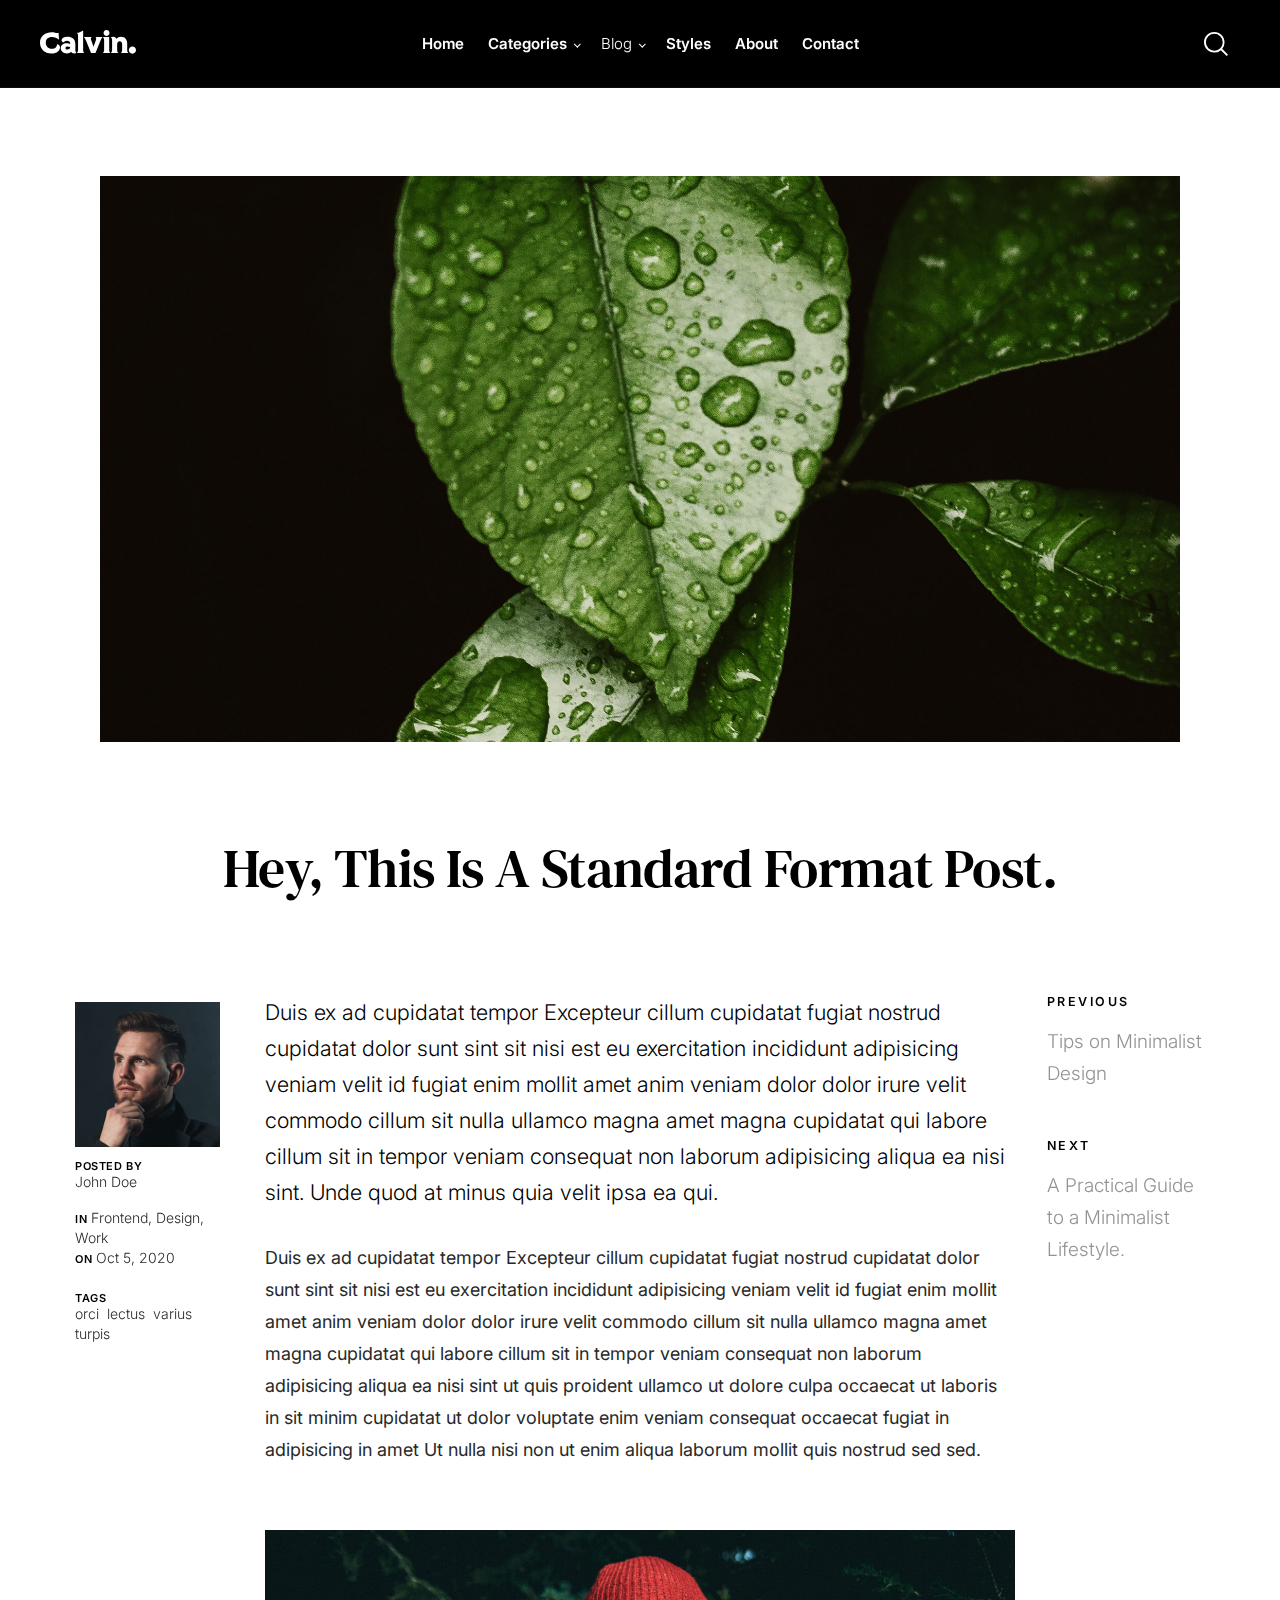
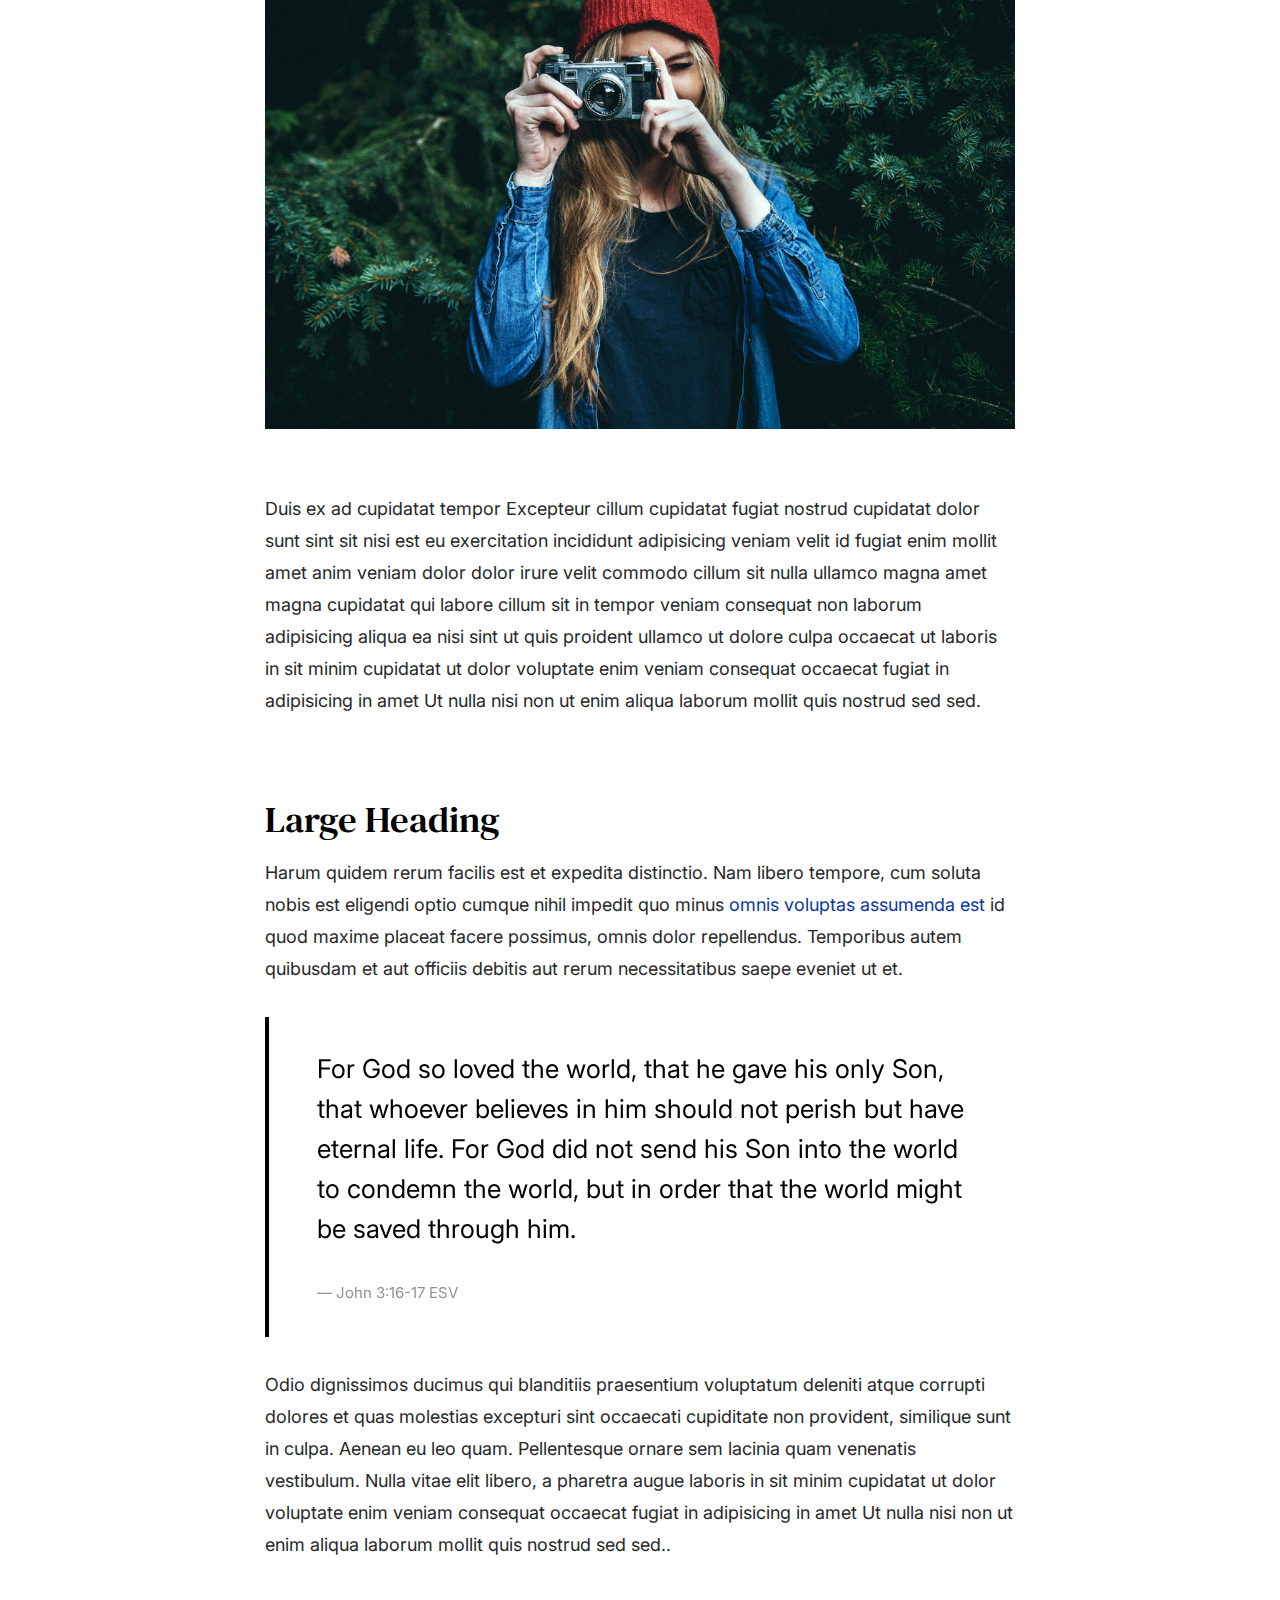
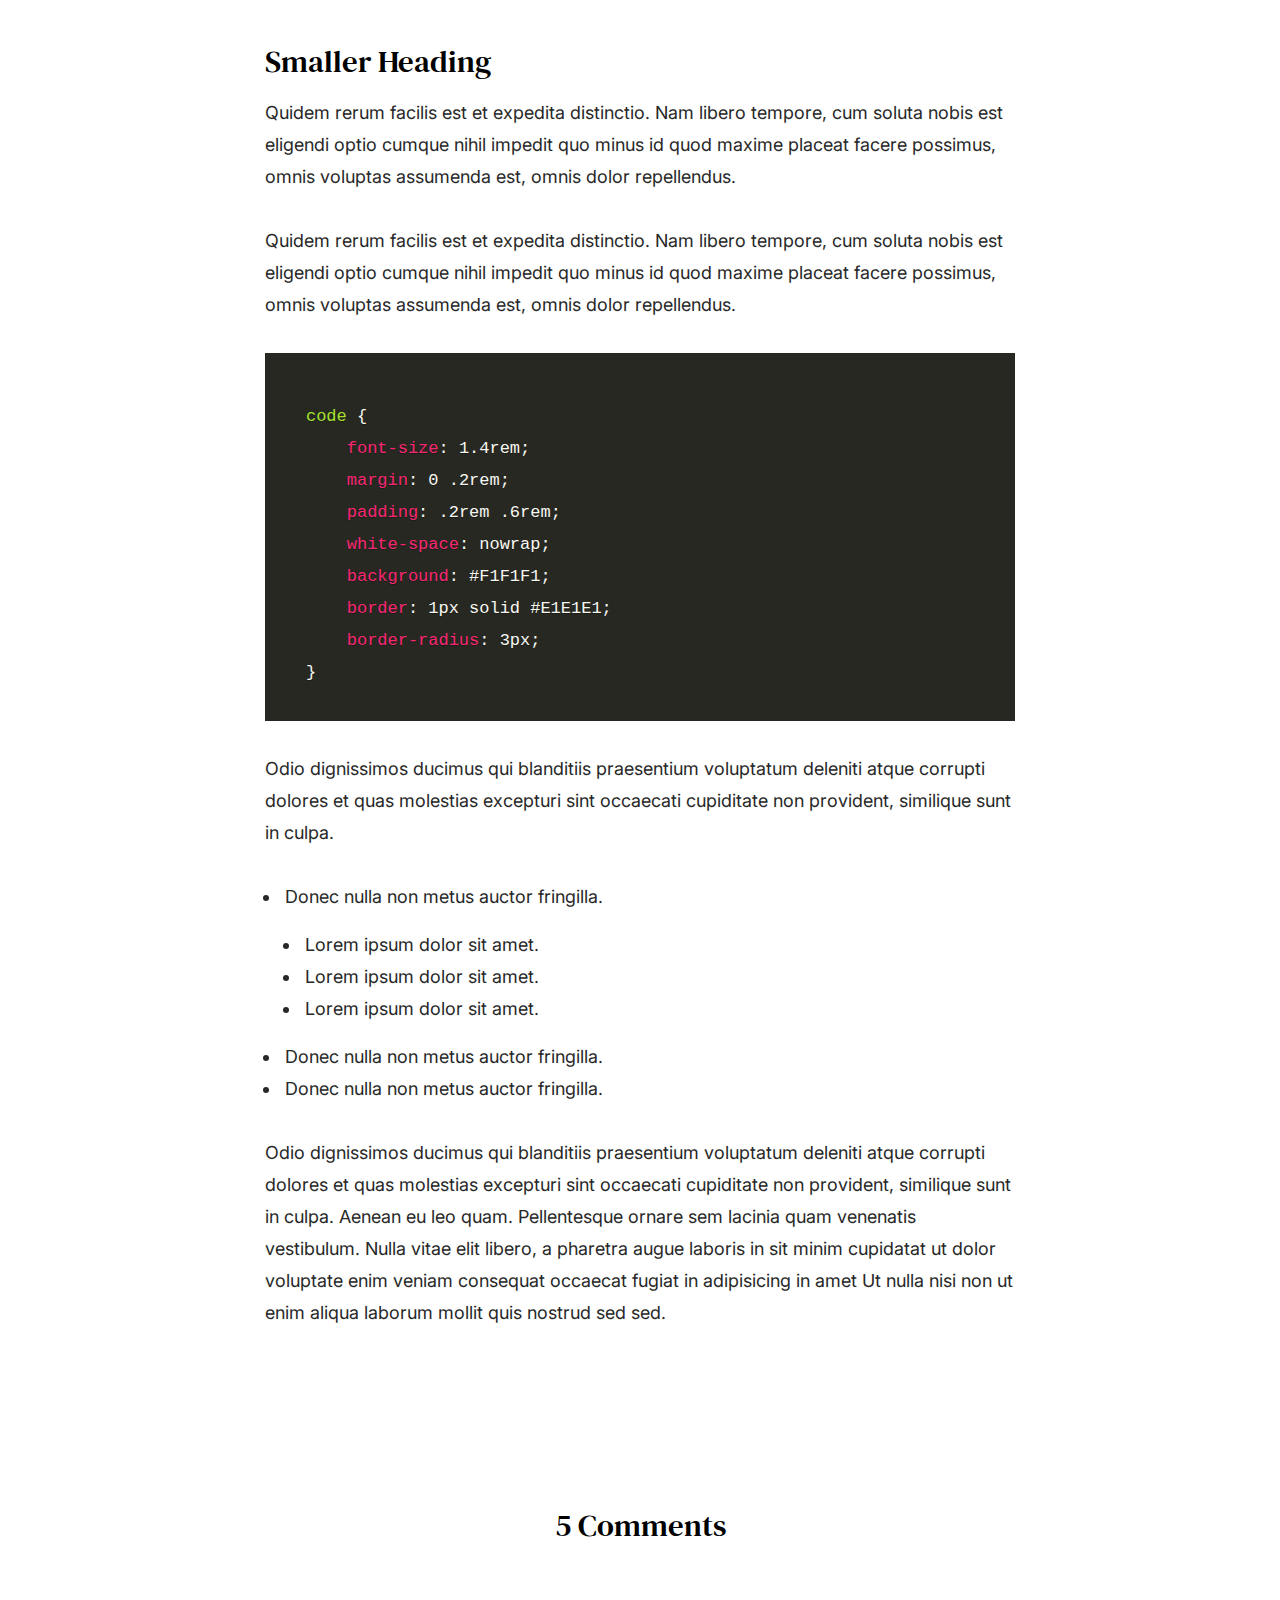
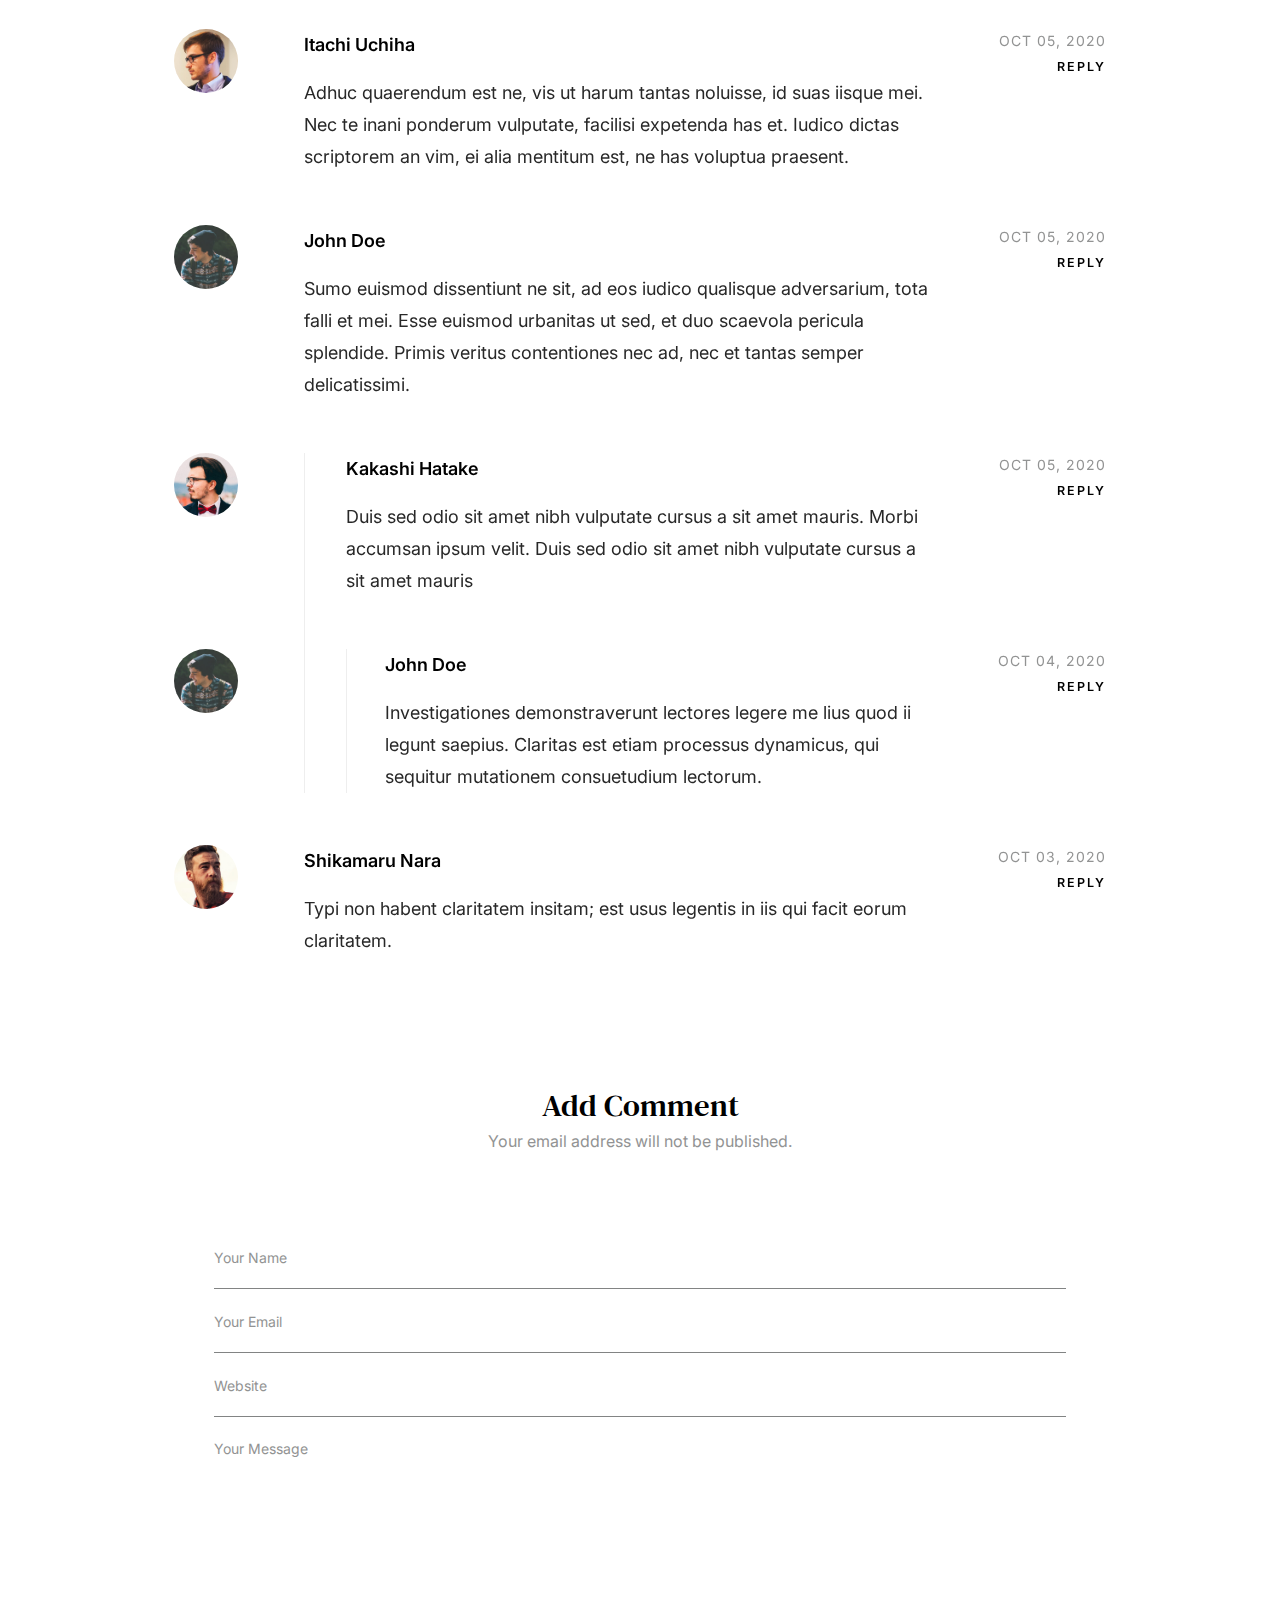
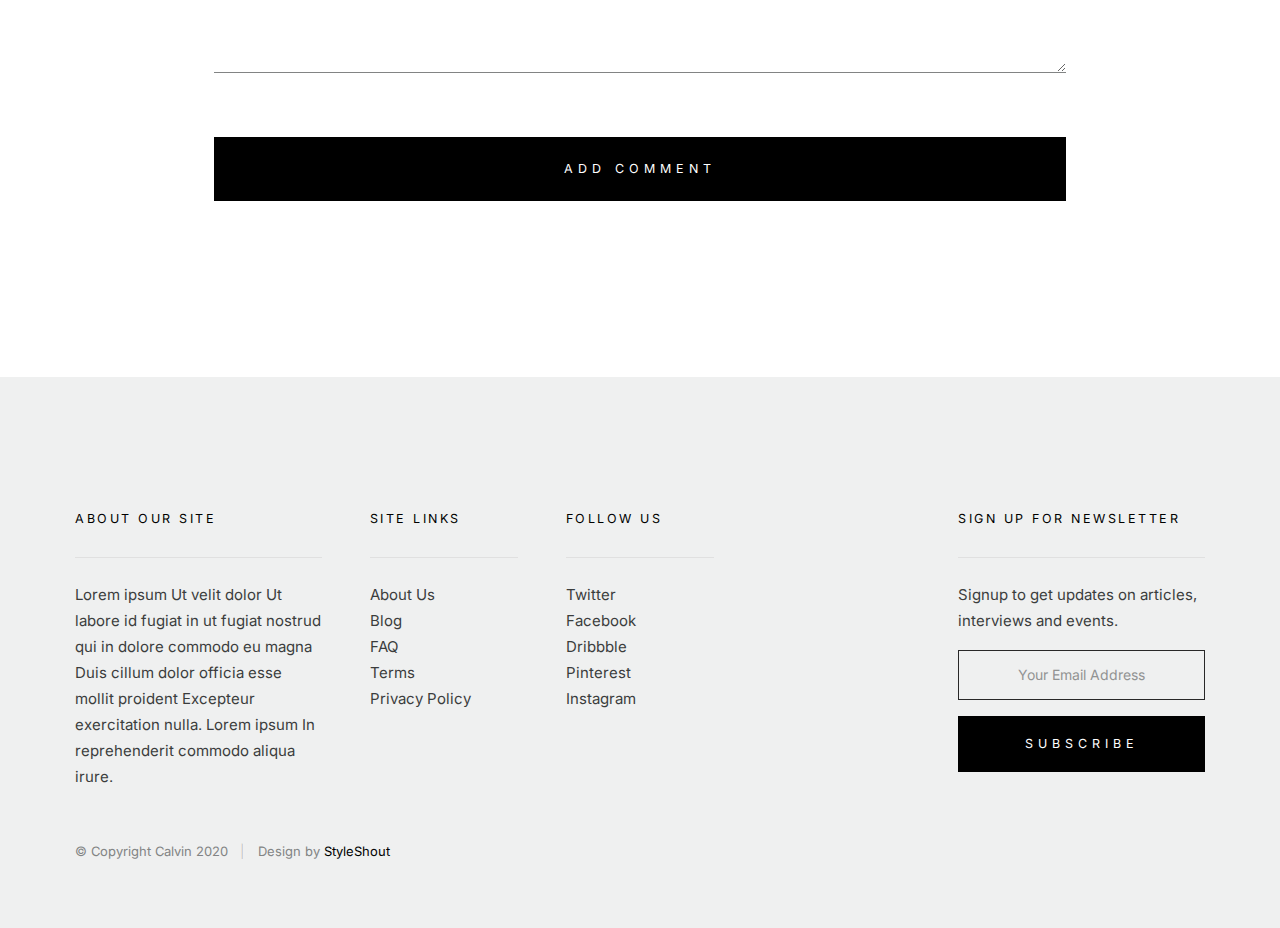
<file: single-standard.html>
<!DOCTYPE html>
<html class="no-js" lang="en">
<head>

    <!--- basic page needs
    ================================================== -->
    <meta charset="utf-8">
    <title>Standard Post - Calvin</title>
    <meta name="description" content="">
    <meta name="author" content="">

    <!-- mobile specific metas
    ================================================== -->
    <meta name="viewport" content="width=device-width, initial-scale=1">

    <!-- CSS
    ================================================== -->
    <link rel="stylesheet" href="css/vendor.css">
    <link rel="stylesheet" href="css/styles.css">

    <!-- script
    ================================================== -->
    <script src="js/modernizr.js"></script>
    <script defer src="js/fontawesome/all.min.js"></script>

    <!-- favicons
    ================================================== -->
    <link rel="apple-touch-icon" sizes="180x180" href="apple-touch-icon.png">
    <link rel="icon" type="image/png" sizes="32x32" href="favicon-32x32.png">
    <link rel="icon" type="image/png" sizes="16x16" href="favicon-16x16.png">
    <link rel="manifest" href="site.webmanifest">

</head>

<body id="top">


    <!-- preloader
    ================================================== -->
    <div id="preloader"> 
    	<div id="loader"></div>
    </div>


    <!-- header
    ================================================== -->
    <header class="s-header s-header--opaque">

        <div class="s-header__logo">
            <a class="logo" href="index.html">
                <img src="images/logo.svg" alt="Homepage">
            </a>
        </div>

        <div class="row s-header__navigation">

            <nav class="s-header__nav-wrap">

                <h3 class="s-header__nav-heading h6">Navigate to</h3>

                <ul class="s-header__nav">
                    <li><a href="index.html" title="">Home</a></li>
                    <li class="has-children">
                        <a href="#0" title="">Categories</a>
                        <ul class="sub-menu">
                            <li><a href="category.html">Design</a></li>
                            <li><a href="category.html">Lifestyle</a></li>
                            <li><a href="category.html">Photography</a></li>
                            <li><a href="category.html">Vacation</a></li>
                            <li><a href="category.html">Work</a></li>
                            <li><a href="category.html">Health</a></li>
                            <li><a href="category.html">Family</a></li>
                            <li><a href="category.html">Relationship</a></li>
                        </ul>
                    </li>
                    <li class="has-children current">
                        <a href="#0" title="">Blog</a>
                        <ul class="sub-menu">
                            <li><a href="single-video.html">Video Post</a></li>
                            <li><a href="single-audio.html">Audio Post</a></li>
                            <li><a href="single-standard.html">Standard Post</a></li>
                        </ul>
                    </li>
                    <li><a href="styles.html" title="">Styles</a></li>
                    <li><a href="about.html" title="">About</a></li>
                    <li><a href="contact.html" title="">Contact</a></li>
                </ul> <!-- end s-header__nav -->

                <a href="#0" title="Close Menu" class="s-header__overlay-close close-mobile-menu">Close</a>

            </nav> <!-- end s-header__nav-wrap -->

        </div> <!-- end s-header__navigation -->

        <a class="s-header__toggle-menu" href="#0" title="Menu"><span>Menu</span></a>

        <div class="s-header__search">

            <div class="s-header__search-inner">
                <div class="row wide">

                    <form role="search" method="get" class="s-header__search-form" action="#">
                        <label>
                            <span class="h-screen-reader-text">Search for:</span>
                            <input type="search" class="s-header__search-field" placeholder="Search for..." value="" name="s" title="Search for:" autocomplete="off">
                        </label>
                        <input type="submit" class="s-header__search-submit" value="Search"> 
                    </form>

                    <a href="#0" title="Close Search" class="s-header__overlay-close">Close</a>

                </div> <!-- end row -->
            </div> <!-- s-header__search-inner -->

        </div> <!-- end s-header__search wrap -->	

        <a class="s-header__search-trigger" href="#">
            <svg xmlns="http://www.w3.org/2000/svg" viewBox="0 0 17.982 17.983"><path fill="#010101" d="M12.622 13.611l-.209.163A7.607 7.607 0 017.7 15.399C3.454 15.399 0 11.945 0 7.7 0 3.454 3.454 0 7.7 0c4.245 0 7.699 3.454 7.699 7.7a7.613 7.613 0 01-1.626 4.714l-.163.209 4.372 4.371-.989.989-4.371-4.372zM7.7 1.399a6.307 6.307 0 00-6.3 6.3A6.307 6.307 0 007.7 14c3.473 0 6.3-2.827 6.3-6.3a6.308 6.308 0 00-6.3-6.301z"/></svg>
        </a>

    </header> <!-- end s-header -->


    <!-- content
    ================================================== -->
    <section class="s-content">

        <div class="row">
            <div class="column large-12">

                <article class="s-content__entry format-standard">

                    <div class="s-content__media">
                        <div class="s-content__post-thumb">
                            <img src="images/thumbs/single/single-post-1050.jpg" 
                                 srcset="images/thumbs/single/single-post-2100.jpg 2100w, 
                                         images/thumbs/single/single-post-1050.jpg 1050w, 
                                         images/thumbs/single/single-post-525.jpg 525w" sizes="(max-width: 2100px) 100vw, 2100px" alt="">
                        </div>
                    </div> <!-- end s-content__media -->

                    <div class="s-content__entry-header">
                        <h1 class="s-content__title s-content__title--post">Hey, This Is A Standard Format Post.</h1>
                    </div> <!-- end s-content__entry-header -->

                    <div class="s-content__primary">

                        <div class="s-content__entry-content">

                            <p class="lead">
                            Duis ex ad cupidatat tempor Excepteur cillum cupidatat fugiat nostrud cupidatat dolor 
                            sunt sint sit nisi est eu exercitation incididunt adipisicing veniam velit id fugiat 
                            enim mollit amet anim veniam dolor dolor irure velit commodo cillum sit nulla ullamco 
                            magna amet magna cupidatat qui labore cillum sit in tempor veniam consequat non laborum 
                            adipisicing aliqua ea nisi sint. Unde quod at minus quia velit ipsa ea qui. </p> 
    
                            <p>
                            Duis ex ad cupidatat tempor Excepteur cillum cupidatat fugiat nostrud cupidatat dolor 
                            sunt sint sit nisi est eu exercitation incididunt adipisicing veniam velit id fugiat 
                            enim mollit amet anim veniam dolor dolor irure velit commodo cillum sit nulla ullamco 
                            magna amet magna cupidatat qui labore cillum sit in tempor veniam consequat non laborum 
                            adipisicing aliqua ea nisi sint ut quis proident ullamco ut dolore culpa occaecat ut 
                            laboris in sit minim cupidatat ut dolor voluptate enim veniam consequat occaecat fugiat 
                            in adipisicing in amet Ut nulla nisi non ut enim aliqua laborum mollit quis nostrud sed sed.
                            </p>
    
                            <p>
                                <img src="images/sample-1050.jpg" 
                                        srcset="images/sample-2100.jpg 2100w, 
                                                images/sample-1050.jpg 1050w, 
                                                images/sample-525.jpg 525w" sizes="(max-width: 2100px) 100vw, 2100px" alt="">
                            </p>
    
                            <p>
                            Duis ex ad cupidatat tempor Excepteur cillum cupidatat fugiat nostrud cupidatat dolor 
                            sunt sint sit nisi est eu exercitation incididunt adipisicing veniam velit id fugiat 
                            enim mollit amet anim veniam dolor dolor irure velit commodo cillum sit nulla ullamco 
                            magna amet magna cupidatat qui labore cillum sit in tempor veniam consequat non laborum 
                            adipisicing aliqua ea nisi sint ut quis proident ullamco ut dolore culpa occaecat ut 
                            laboris in sit minim cupidatat ut dolor voluptate enim veniam consequat occaecat fugiat 
                            in adipisicing in amet Ut nulla nisi non ut enim aliqua laborum mollit quis nostrud sed sed.
                            </p>
    
                            <h2>Large Heading</h2>
    
                            <p>
                            Harum quidem rerum facilis est et expedita distinctio. Nam libero tempore, cum soluta 
                            nobis est eligendi optio cumque nihil impedit quo minus <a href="http://#">omnis voluptas assumenda est</a> 
                            id quod maxime placeat facere possimus, omnis dolor repellendus. Temporibus autem quibusdam et 
                            aut officiis debitis aut rerum necessitatibus saepe eveniet ut et.</p>
    
                            <blockquote>
                                <p>
                                For God so loved the world, that he gave his only Son, that whoever believes in 
                                him should not perish but have eternal life. For God did not send his Son into 
                                the world to condemn the world, but in order that the world might be 
                                saved through him.
                                </p>
                                <cite>John 3:16-17 ESV</cite>
                            </blockquote>
    
                            <p>
                            Odio dignissimos ducimus qui blanditiis praesentium voluptatum deleniti atque corrupti dolores 
                            et quas molestias excepturi sint occaecati cupiditate non provident, similique sunt in culpa. 
                            Aenean eu leo quam. Pellentesque ornare sem lacinia quam venenatis vestibulum. Nulla vitae elit 
                            libero, a pharetra augue laboris in sit minim cupidatat ut dolor voluptate enim veniam consequat 
                            occaecat fugiat in adipisicing in amet Ut nulla nisi non ut enim aliqua laborum mollit quis nostrud sed sed..</p>
    
                            <h3>Smaller Heading</h3>
    
                            <p>
                            Quidem rerum facilis est et expedita distinctio. Nam libero tempore, cum soluta nobis est 
                            eligendi optio cumque nihil impedit quo minus id quod maxime placeat facere possimus, omnis voluptas 
                            assumenda est, omnis dolor repellendus.
                            </p>
    
                            <p>
                            Quidem rerum facilis est et expedita distinctio. Nam libero tempore, cum soluta nobis est 
                            eligendi optio cumque nihil impedit quo minus id quod maxime placeat facere possimus, omnis voluptas 
                            assumenda est, omnis dolor repellendus.
                            </p>
                            
<pre><code class="language-css">
    code {
        font-size: 1.4rem;
        margin: 0 .2rem;
        padding: .2rem .6rem;
        white-space: nowrap;
        background: #F1F1F1;
        border: 1px solid #E1E1E1;	
        border-radius: 3px;
    }
</code></pre>
                                
                            <p>
                            Odio dignissimos ducimus qui blanditiis praesentium voluptatum deleniti atque corrupti dolores et 
                            quas molestias excepturi sint occaecati cupiditate non provident, similique sunt in culpa.</p>
    
                            <ul>
                                <li>Donec nulla non metus auctor fringilla.
                                    <ul>
                                        <li>Lorem ipsum dolor sit amet.</li>
                                        <li>Lorem ipsum dolor sit amet.</li>
                                        <li>Lorem ipsum dolor sit amet.</li>
                                    </ul>
                                </li>
                                <li>Donec nulla non metus auctor fringilla.</li>
                                <li>Donec nulla non metus auctor fringilla.</li>
                            </ul>
    
                            <p>
                            Odio dignissimos ducimus qui blanditiis praesentium voluptatum deleniti atque corrupti dolores et quas 
                            molestias excepturi sint occaecati cupiditate non provident, similique sunt in culpa. Aenean eu leo quam. 
                            Pellentesque ornare sem lacinia quam venenatis vestibulum. Nulla vitae elit libero, a pharetra augue 
                            laboris in sit minim cupidatat ut dolor voluptate enim veniam consequat occaecat fugiat in adipisicing 
                            in amet Ut nulla nisi non ut enim aliqua laborum mollit quis nostrud sed sed.
                            </p>

                        </div> <!-- end s-entry__entry-content -->

                        <div class="s-content__entry-meta">

                            <div class="entry-author meta-blk">
                                <div class="author-avatar">
                                    <img class="avatar" src="images/avatars/user-06.jpg" alt="">
                                </div>
                                <div class="byline">
                                    <span class="bytext">Posted By</span>
                                    <a href="#0">John Doe</a>
                                </div>
                            </div>

                            <div class="meta-bottom">
                                
                                <div class="entry-cat-links meta-blk">
                                    <div class="cat-links">
                                        <span>In</span> 
                                        <a href="#0">Frontend</a>
                                        <a href="#0">Design</a>
                                        <a href="#0">Work</a>
                                    </div>

                                    <span>On</span>
                                    Oct 5, 2020
                                </div>

                                <div class="entry-tags meta-blk">
                                    <span class="tagtext">Tags</span>
                                    <a href="#">orci</a>
                                    <a href="#">lectus</a>
                                    <a href="#">varius</a>
                                    <a href="#">turpis</a>
                                </div>

                            </div>

                        </div> <!-- s-content__entry-meta -->

                        <div class="s-content__pagenav">
                            <div class="prev-nav">
                                <a href="#" rel="prev">
                                    <span>Previous</span>
                                    Tips on Minimalist Design 
                                </a>
                            </div>
                            <div class="next-nav">
                                <a href="#" rel="next">
                                    <span>Next</span>
                                    A Practical Guide to a Minimalist Lifestyle.
                                </a>
                            </div>
                         </div> <!-- end s-content__pagenav -->

                    </div> <!-- end s-content__primary -->
                </article> <!-- end entry -->

            </div> <!-- end column -->
        </div> <!-- end row -->


        <!-- comments
        ================================================== -->
        <div class="comments-wrap">

            <div id="comments" class="row">
                <div class="column large-12">

                    <h3>5 Comments</h3>

                    <!-- START commentlist -->
                    <ol class="commentlist">

                        <li class="depth-1 comment">

                            <div class="comment__avatar">
                                <img class="avatar" src="images/avatars/user-01.jpg" alt="" width="50" height="50">
                            </div>

                            <div class="comment__content">

                                <div class="comment__info">
                                    <div class="comment__author">Itachi Uchiha</div>

                                    <div class="comment__meta">
                                        <div class="comment__time">Oct 05, 2020</div>
                                        <div class="comment__reply">
                                            <a class="comment-reply-link" href="#0">Reply</a>
                                        </div>
                                    </div>
                                </div>

                                <div class="comment__text">
                                <p>Adhuc quaerendum est ne, vis ut harum tantas noluisse, id suas iisque mei. Nec te inani ponderum vulputate,
                                facilisi expetenda has et. Iudico dictas scriptorem an vim, ei alia mentitum est, ne has voluptua praesent.</p>
                                </div>

                            </div>

                        </li> <!-- end comment level 1 -->

                        <li class="thread-alt depth-1 comment">

                            <div class="comment__avatar">
                                <img class="avatar" src="images/avatars/user-04.jpg" alt="" width="50" height="50">
                            </div>

                            <div class="comment__content">

                                <div class="comment__info">
                                    <div class="comment__author">John Doe</div>

                                    <div class="comment__meta">
                                        <div class="comment__time">Oct 05, 2020</div>
                                        <div class="comment__reply">
                                            <a class="comment-reply-link" href="#0">Reply</a>
                                        </div>
                                    </div>
                                </div>

                                <div class="comment__text">
                                <p>Sumo euismod dissentiunt ne sit, ad eos iudico qualisque adversarium, tota falli et mei. Esse euismod
                                urbanitas ut sed, et duo scaevola pericula splendide. Primis veritus contentiones nec ad, nec et
                                tantas semper delicatissimi.</p>
                                </div>

                            </div>

                            <ul class="children">

                                <li class="depth-2 comment">

                                    <div class="comment__avatar">
                                        <img class="avatar" src="images/avatars/user-03.jpg" alt="" width="50" height="50">
                                    </div>

                                    <div class="comment__content">

                                        <div class="comment__info">
                                            <div class="comment__author">Kakashi Hatake</div>

                                            <div class="comment__meta">
                                                <div class="comment__time">Oct 05, 2020</div>
                                                <div class="comment__reply">
                                                    <a class="comment-reply-link" href="#0">Reply</a>
                                                </div>
                                            </div>
                                        </div>

                                        <div class="comment__text">
                                            <p>Duis sed odio sit amet nibh vulputate
                                            cursus a sit amet mauris. Morbi accumsan ipsum velit. Duis sed odio sit amet nibh vulputate
                                            cursus a sit amet mauris</p>
                                        </div>

                                    </div>

                                    <ul class="children">

                                        <li class="depth-3 comment">

                                            <div class="comment__avatar">
                                                <img class="avatar" src="images/avatars/user-04.jpg" alt="" width="50" height="50">
                                            </div>

                                            <div class="comment__content">

                                                <div class="comment__info">
                                                    <div class="comment__author">John Doe</div>

                                                    <div class="comment__meta">
                                                        <div class="comment__time">Oct 04, 2020</div>
                                                        <div class="comment__reply">
                                                            <a class="comment-reply-link" href="#0">Reply</a>
                                                        </div>
                                                    </div>
                                                </div>

                                                <div class="comment__text">
                                                <p>Investigationes demonstraverunt lectores legere me lius quod ii legunt saepius. Claritas est
                                                etiam processus dynamicus, qui sequitur mutationem consuetudium lectorum.</p>
                                                </div>

                                            </div>

                                        </li>

                                    </ul>

                                </li>

                            </ul>

                        </li> <!-- end comment level 1 -->

                        <li class="depth-1 comment">

                            <div class="comment__avatar">
                                <img class="avatar" src="images/avatars/user-02.jpg" alt="" width="50" height="50">
                            </div>

                            <div class="comment__content">

                                <div class="comment__info">
                                    <div class="comment__author">Shikamaru Nara</div>

                                    <div class="comment__meta">
                                        <div class="comment__time">Oct 03, 2020</div>
                                        <div class="comment__reply">
                                            <a class="comment-reply-link" href="#0">Reply</a>
                                        </div>
                                    </div>
                                </div>

                                <div class="comment__text">
                                <p>Typi non habent claritatem insitam; est usus legentis in iis qui facit eorum claritatem.</p>
                                </div>

                            </div>

                        </li>  <!-- end comment level 1 -->

                    </ol>
                    <!-- END commentlist -->

                </div> <!-- end col-full -->
            </div> <!-- end comments -->


            <div class="row comment-respond">

                <!-- START respond -->
                <div id="respond" class="column">

                    <h3>
                    Add Comment 
                    <span>Your email address will not be published.</span>
                    </h3>

                    <form name="contactForm" id="contactForm" method="post" action="" autocomplete="off">
                        <fieldset>

                            <div class="form-field">
                                <input name="cName" id="cName" class="h-full-width h-remove-bottom" placeholder="Your Name" value="" type="text">
                            </div>

                            <div class="form-field">
                                <input name="cEmail" id="cEmail" class="h-full-width h-remove-bottom" placeholder="Your Email" value="" type="text">
                            </div>

                            <div class="form-field">
                                <input name="cWebsite" id="cWebsite" class="h-full-width h-remove-bottom" placeholder="Website" value="" type="text">
                            </div>

                            <div class="message form-field">
                                <textarea name="cMessage" id="cMessage" class="h-full-width" placeholder="Your Message"></textarea>
                            </div>

                            <br>
                            <input name="submit" id="submit" class="btn btn--primary btn-wide btn--large h-full-width" value="Add Comment" type="submit">

                        </fieldset>
                    </form> <!-- end form -->

                </div>
                <!-- END respond-->

            </div> <!-- end comment-respond -->

        </div> <!-- end comments-wrap -->


    </section> <!-- end s-content -->


    <!-- footer
    ================================================== -->
    <footer class="s-footer">

        <div class="s-footer__main">

            <div class="row">

                <div class="column large-3 medium-6 tab-12 s-footer__info">

                    <h5>About Our Site</h5>

                    <p>
                    Lorem ipsum Ut velit dolor Ut labore id fugiat in ut 
                    fugiat nostrud qui in dolore commodo eu magna Duis 
                    cillum dolor officia esse mollit proident Excepteur 
                    exercitation nulla. Lorem ipsum In reprehenderit 
                    commodo aliqua irure.
                    </p>

                </div> <!-- end s-footer__info -->

                <div class="column large-2 medium-3 tab-6 s-footer__site-links">

                    <h5>Site Links</h5>

                    <ul>
                        <li><a href="#0">About Us</a></li>
                        <li><a href="#0">Blog</a></li>
                        <li><a href="#0">FAQ</a></li>
                        <li><a href="#0">Terms</a></li>
                        <li><a href="#0">Privacy Policy</a></li>
                    </ul>

                </div> <!-- end s-footer__site-links -->  

                <div class="column large-2 medium-3 tab-6 s-footer__social-links">

                    <h5>Follow Us</h5>

                    <ul>
                        <li><a href="#0">Twitter</a></li>
                        <li><a href="#0">Facebook</a></li>
                        <li><a href="#0">Dribbble</a></li>
                        <li><a href="#0">Pinterest</a></li>
                        <li><a href="#0">Instagram</a></li>
                    </ul>

                </div> <!-- end s-footer__social links --> 

                <div class="column large-3 medium-6 tab-12 s-footer__subscribe">

                    <h5>Sign Up for Newsletter</h5>

                    <p>Signup to get updates on articles, interviews and events.</p>

                    <div class="subscribe-form">
                
                        <form id="mc-form" class="group" novalidate="true">

                            <input type="email" value="" name="dEmail" class="email" id="mc-email" placeholder="Your Email Address" required=""> 
                
                            <input type="submit" name="subscribe" value="subscribe" >
                
                            <label for="mc-email" class="subscribe-message"></label>
                
                        </form>

                    </div>

                </div> <!-- end s-footer__subscribe -->

            </div> <!-- end row -->

        </div> <!-- end s-footer__main -->

        <div class="s-footer__bottom">
            <div class="row">
                <div class="column">
                    <div class="ss-copyright">
                        <span>© Copyright Calvin 2020</span> 
                        <span>Design by <a href="https://www.styleshout.com/">StyleShout</a></span>
                    </div> <!-- end ss-copyright -->
                </div>
            </div> 

            <div class="ss-go-top">
                <a class="smoothscroll" title="Back to Top" href="#top">
                    <svg viewBox="0 0 15 15" fill="none" xmlns="http://www.w3.org/2000/svg" width="15" height="15"><path d="M7.5 1.5l.354-.354L7.5.793l-.354.353.354.354zm-.354.354l4 4 .708-.708-4-4-.708.708zm0-.708l-4 4 .708.708 4-4-.708-.708zM7 1.5V14h1V1.5H7z" fill="currentColor"></path></svg>
                </a>
            </div> <!-- end ss-go-top -->
        </div> <!-- end s-footer__bottom -->

   </footer> <!-- end s-footer -->


    <!-- Java Script
    ================================================== -->
    <script src="js/jquery-3.5.0.min.js"></script>
    <script src="js/plugins.js"></script>
    <script src="js/main.js"></script>

</body>

</html>
</file>
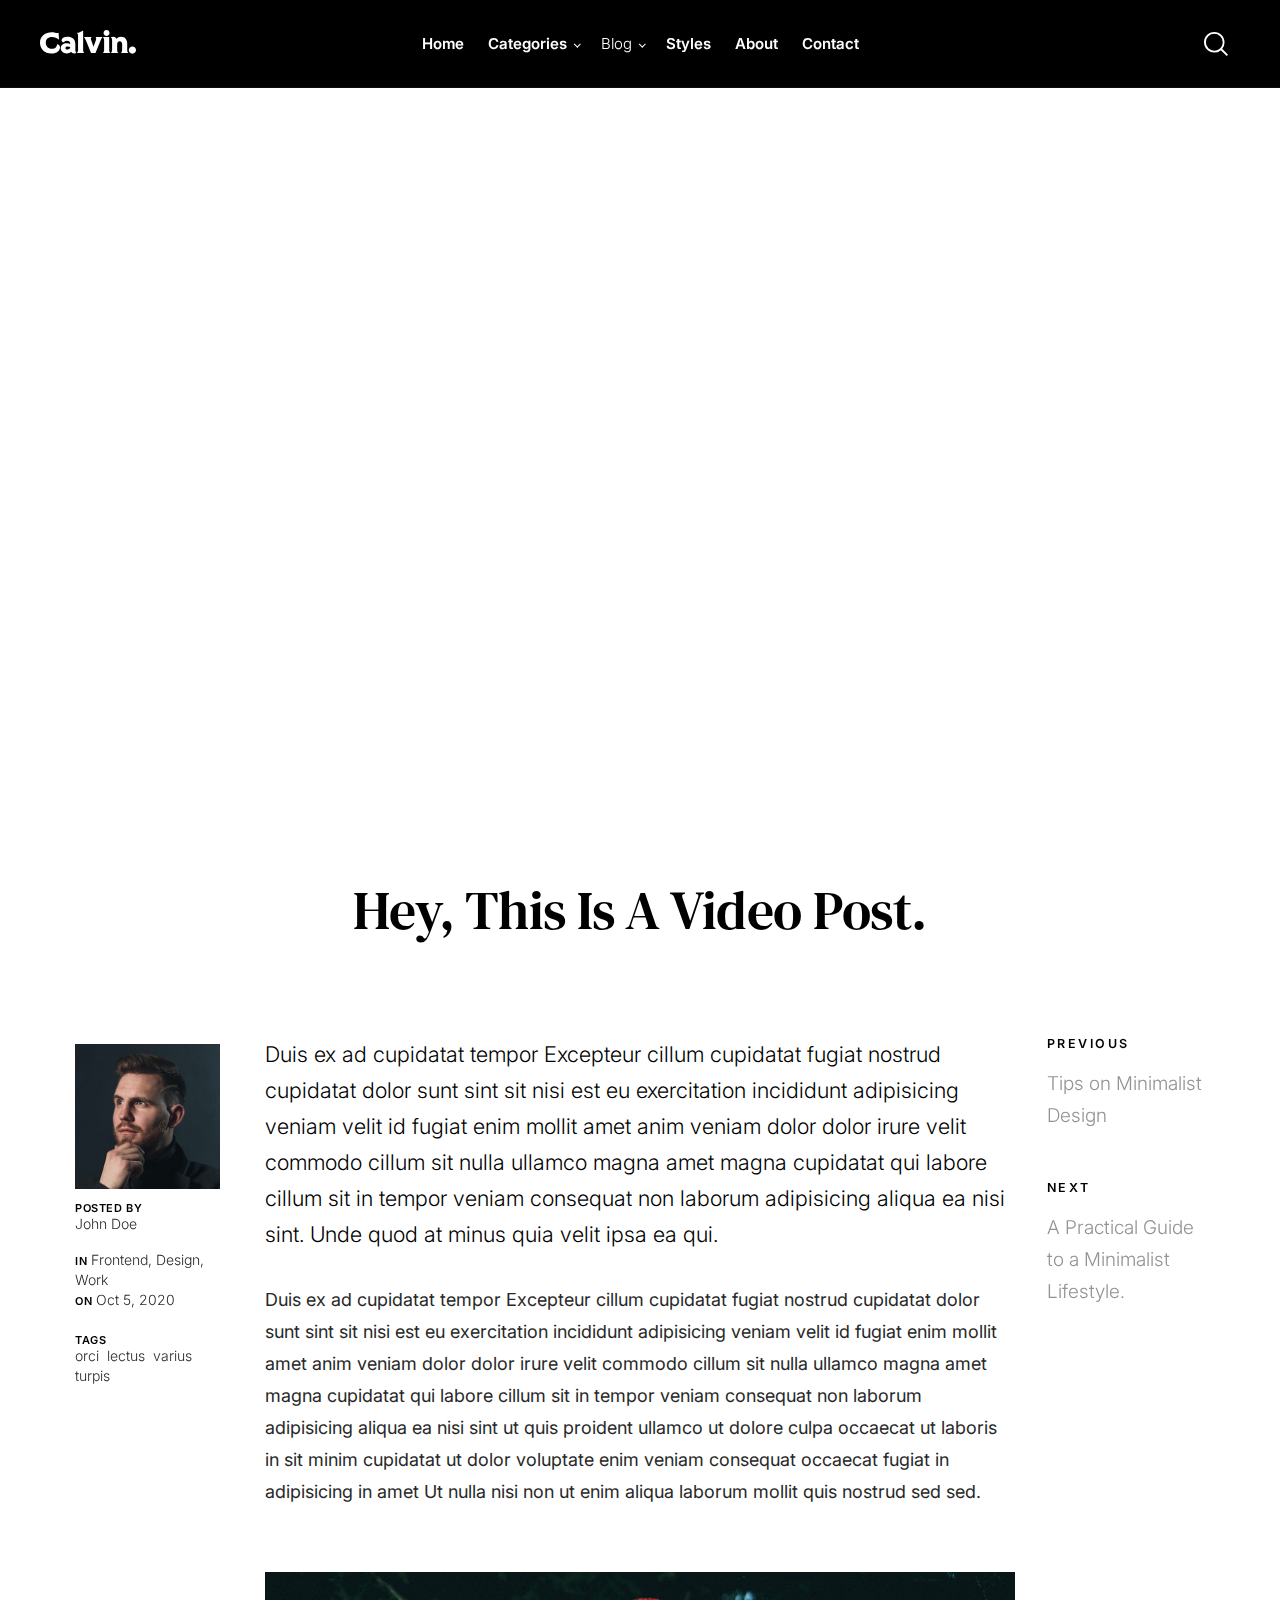
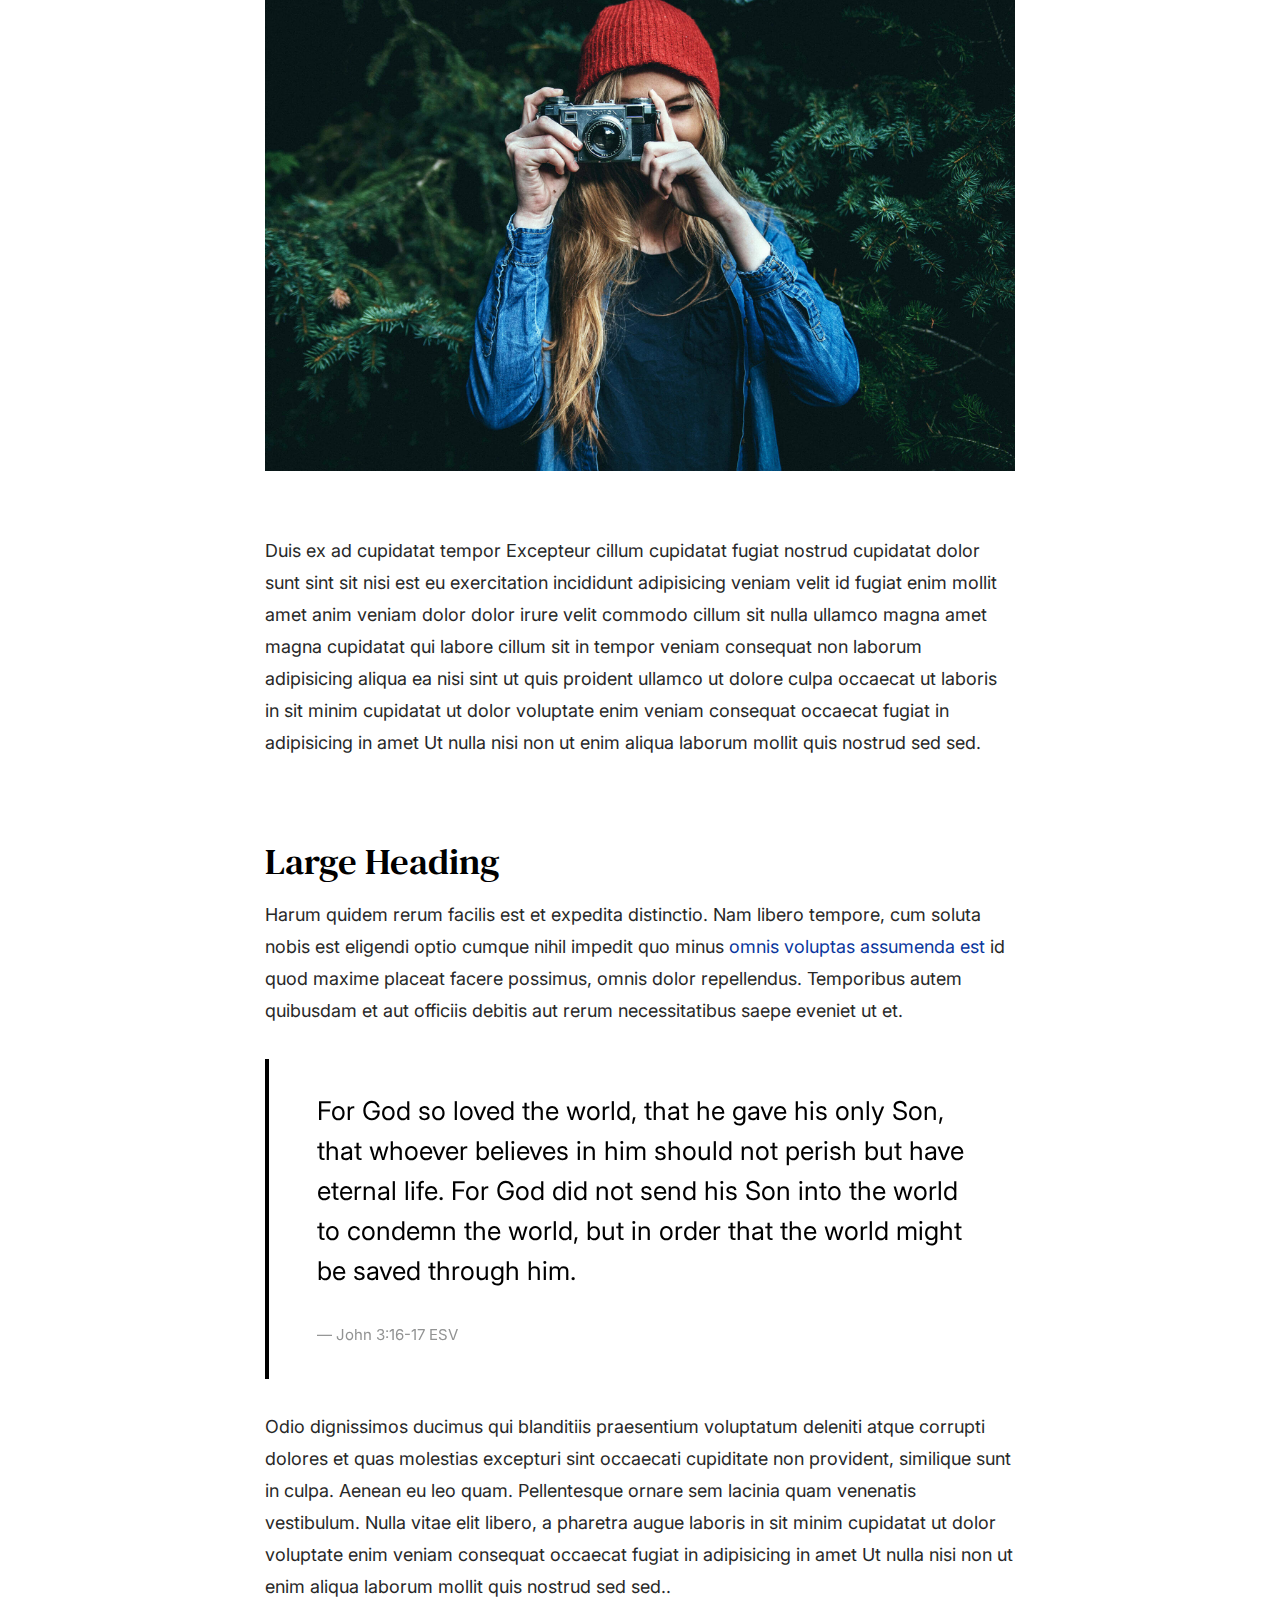
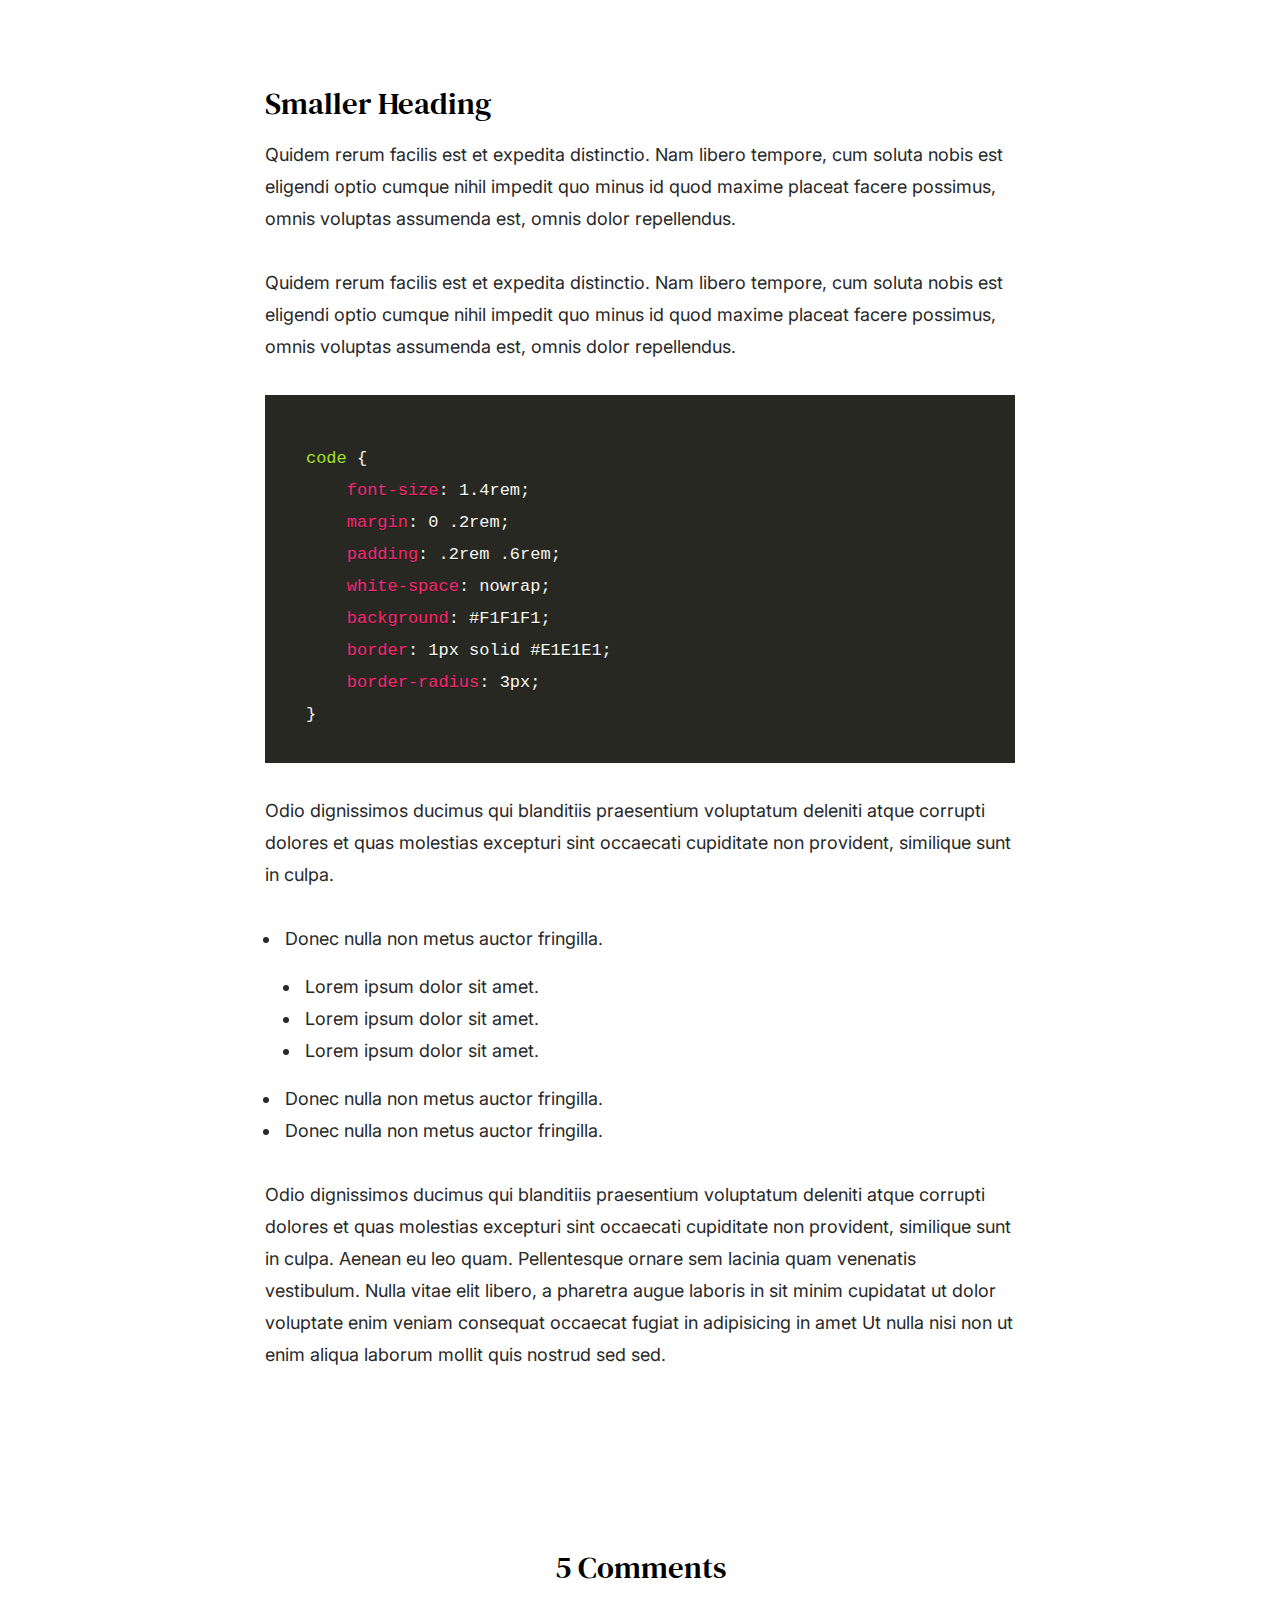
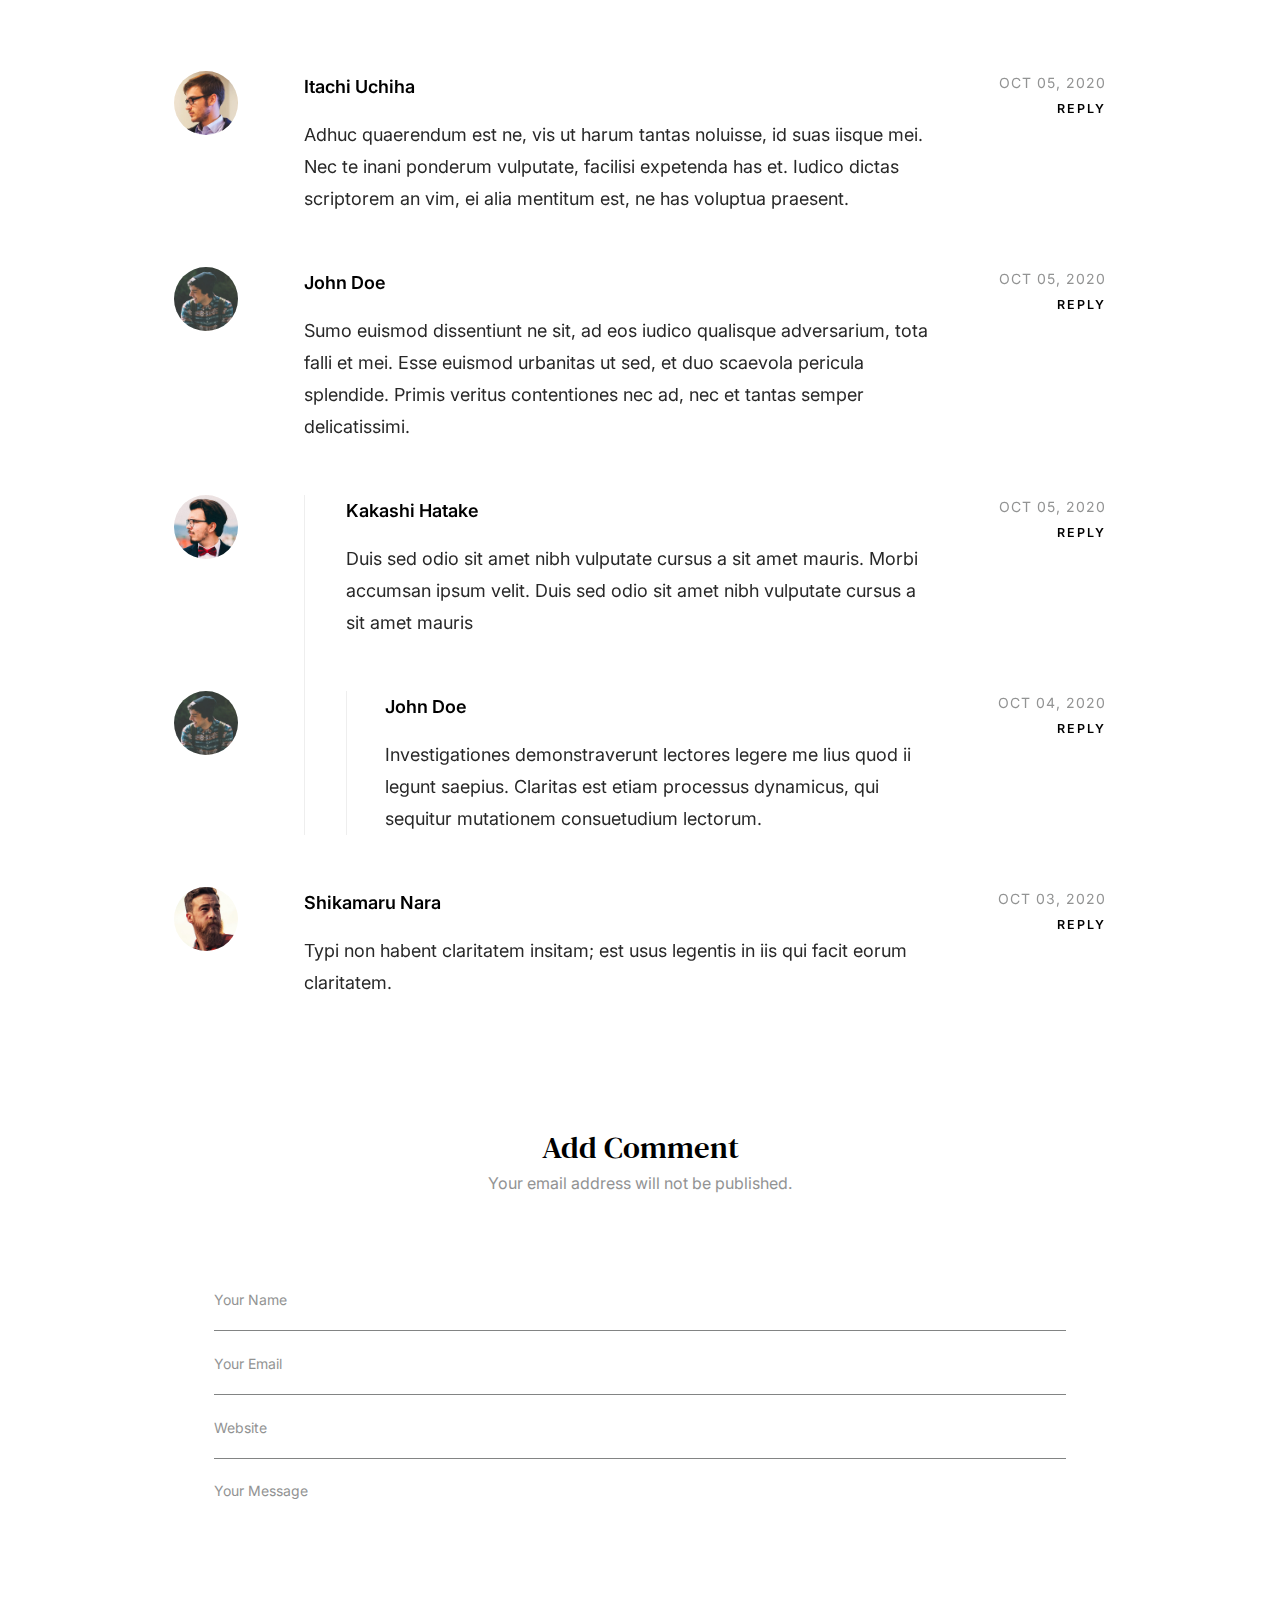
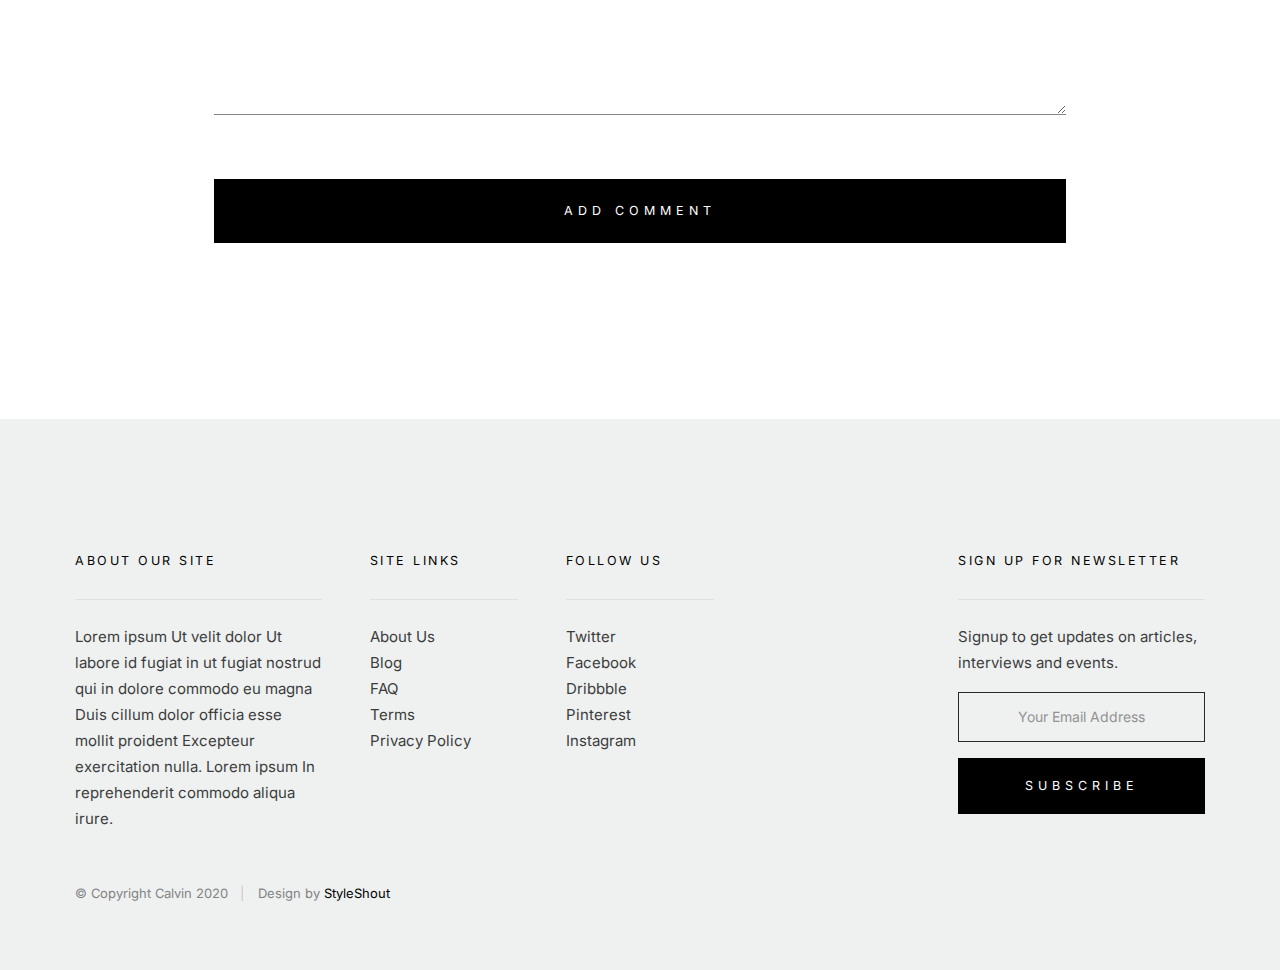
<file: single-video.html>
<!DOCTYPE html>
<html class="no-js" lang="en">
<head>

    <!--- basic page needs
    ================================================== -->
    <meta charset="utf-8">
    <title>Video Post - Calvin</title>
    <meta name="description" content="">
    <meta name="author" content="">

    <!-- mobile specific metas
    ================================================== -->
    <meta name="viewport" content="width=device-width, initial-scale=1">

    <!-- CSS
    ================================================== -->
    <link rel="stylesheet" href="css/vendor.css">
    <link rel="stylesheet" href="css/styles.css">

    <!-- script
    ================================================== -->
    <script src="js/modernizr.js"></script>
    <script defer src="js/fontawesome/all.min.js"></script>

    <!-- favicons
    ================================================== -->
    <link rel="apple-touch-icon" sizes="180x180" href="apple-touch-icon.png">
    <link rel="icon" type="image/png" sizes="32x32" href="favicon-32x32.png">
    <link rel="icon" type="image/png" sizes="16x16" href="favicon-16x16.png">
    <link rel="manifest" href="site.webmanifest">

</head>

<body id="top">


    <!-- preloader
    ================================================== -->
    <div id="preloader"> 
    	<div id="loader"></div>
    </div>


    <!-- header
    ================================================== -->
    <header class="s-header s-header--opaque">

        <div class="s-header__logo">
            <a class="logo" href="index.html">
                <img src="images/logo.svg" alt="Homepage">
            </a>
        </div>

        <div class="row s-header__navigation">

            <nav class="s-header__nav-wrap">

                <h3 class="s-header__nav-heading h6">Navigate to</h3>

                <ul class="s-header__nav">
                    <li><a href="index.html" title="">Home</a></li>
                    <li class="has-children">
                        <a href="#0" title="">Categories</a>
                        <ul class="sub-menu">
                            <li><a href="category.html">Design</a></li>
                            <li><a href="category.html">Lifestyle</a></li>
                            <li><a href="category.html">Photography</a></li>
                            <li><a href="category.html">Vacation</a></li>
                            <li><a href="category.html">Work</a></li>
                            <li><a href="category.html">Health</a></li>
                            <li><a href="category.html">Family</a></li>
                            <li><a href="category.html">Relationship</a></li>
                        </ul>
                    </li>
                    <li class="has-children current">
                        <a href="#0" title="">Blog</a>
                        <ul class="sub-menu">
                            <li><a href="single-video.html">Video Post</a></li>
                            <li><a href="single-audio.html">Audio Post</a></li>
                            <li><a href="single-standard.html">Standard Post</a></li>
                        </ul>
                    </li>
                    <li><a href="styles.html" title="">Styles</a></li>
                    <li><a href="about.html" title="">About</a></li>
                    <li><a href="contact.html" title="">Contact</a></li>
                </ul> <!-- end s-header__nav -->

                <a href="#0" title="Close Menu" class="s-header__overlay-close close-mobile-menu">Close</a>

            </nav> <!-- end s-header__nav-wrap -->

        </div> <!-- end s-header__navigation -->

        <a class="s-header__toggle-menu" href="#0" title="Menu"><span>Menu</span></a>

        <div class="s-header__search">

            <div class="s-header__search-inner">
                <div class="row wide">

                    <form role="search" method="get" class="s-header__search-form" action="#">
                        <label>
                            <span class="h-screen-reader-text">Search for:</span>
                            <input type="search" class="s-header__search-field" placeholder="Search for..." value="" name="s" title="Search for:" autocomplete="off">
                        </label>
                        <input type="submit" class="s-header__search-submit" value="Search"> 
                    </form>

                    <a href="#0" title="Close Search" class="s-header__overlay-close">Close</a>

                </div> <!-- end row -->
            </div> <!-- s-header__search-inner -->

        </div> <!-- end s-header__search wrap -->	

        <a class="s-header__search-trigger" href="#">
            <svg xmlns="http://www.w3.org/2000/svg" viewBox="0 0 17.982 17.983"><path fill="#010101" d="M12.622 13.611l-.209.163A7.607 7.607 0 017.7 15.399C3.454 15.399 0 11.945 0 7.7 0 3.454 3.454 0 7.7 0c4.245 0 7.699 3.454 7.699 7.7a7.613 7.613 0 01-1.626 4.714l-.163.209 4.372 4.371-.989.989-4.371-4.372zM7.7 1.399a6.307 6.307 0 00-6.3 6.3A6.307 6.307 0 007.7 14c3.473 0 6.3-2.827 6.3-6.3a6.308 6.308 0 00-6.3-6.301z"/></svg>
        </a>

    </header> <!-- end s-header -->


    <!-- content
    ================================================== -->
    <section class="s-content">

        <div class="row">
            <div class="column large-12">

                <article class="s-content__entry format-standard">

                    <div class="s-content__media">
                        <div class="s-content__post-thumb">
                            <div class="video-container">
                                <iframe src="https://player.vimeo.com/video/117310401?color=339989&title=0&byline=0&portrait=0" width="640" height="360" frameborder="0" webkitallowfullscreen mozallowfullscreen allowfullscreen></iframe>
                            </div>
                        </div>
                    </div> <!-- end s-content__media -->

                    <div class="s-content__entry-header">
                        <h1 class="s-content__title s-content__title--post">Hey, This Is A Video Post.</h1>
                    </div> <!-- end s-content__entry-header -->

                    <div class="s-content__primary">

                        <div class="s-content__entry-content">

                            <p class="lead">
                            Duis ex ad cupidatat tempor Excepteur cillum cupidatat fugiat nostrud cupidatat dolor 
                            sunt sint sit nisi est eu exercitation incididunt adipisicing veniam velit id fugiat 
                            enim mollit amet anim veniam dolor dolor irure velit commodo cillum sit nulla ullamco 
                            magna amet magna cupidatat qui labore cillum sit in tempor veniam consequat non laborum 
                            adipisicing aliqua ea nisi sint. Unde quod at minus quia velit ipsa ea qui. </p> 
    
                            <p>
                            Duis ex ad cupidatat tempor Excepteur cillum cupidatat fugiat nostrud cupidatat dolor 
                            sunt sint sit nisi est eu exercitation incididunt adipisicing veniam velit id fugiat 
                            enim mollit amet anim veniam dolor dolor irure velit commodo cillum sit nulla ullamco 
                            magna amet magna cupidatat qui labore cillum sit in tempor veniam consequat non laborum 
                            adipisicing aliqua ea nisi sint ut quis proident ullamco ut dolore culpa occaecat ut 
                            laboris in sit minim cupidatat ut dolor voluptate enim veniam consequat occaecat fugiat 
                            in adipisicing in amet Ut nulla nisi non ut enim aliqua laborum mollit quis nostrud sed sed.
                            </p>
    
                            <p>
                                <img src="images/sample-1050.jpg" 
                                        srcset="images/sample-2100.jpg 2100w, 
                                                images/sample-1050.jpg 1050w, 
                                                images/sample-525.jpg 525w" sizes="(max-width: 2100px) 100vw, 2100px" alt="">
                            </p>
    
                            <p>
                            Duis ex ad cupidatat tempor Excepteur cillum cupidatat fugiat nostrud cupidatat dolor 
                            sunt sint sit nisi est eu exercitation incididunt adipisicing veniam velit id fugiat 
                            enim mollit amet anim veniam dolor dolor irure velit commodo cillum sit nulla ullamco 
                            magna amet magna cupidatat qui labore cillum sit in tempor veniam consequat non laborum 
                            adipisicing aliqua ea nisi sint ut quis proident ullamco ut dolore culpa occaecat ut 
                            laboris in sit minim cupidatat ut dolor voluptate enim veniam consequat occaecat fugiat 
                            in adipisicing in amet Ut nulla nisi non ut enim aliqua laborum mollit quis nostrud sed sed.
                            </p>
    
                            <h2>Large Heading</h2>
    
                            <p>
                            Harum quidem rerum facilis est et expedita distinctio. Nam libero tempore, cum soluta 
                            nobis est eligendi optio cumque nihil impedit quo minus <a href="http://#">omnis voluptas assumenda est</a> 
                            id quod maxime placeat facere possimus, omnis dolor repellendus. Temporibus autem quibusdam et 
                            aut officiis debitis aut rerum necessitatibus saepe eveniet ut et.</p>
    
                            <blockquote>
                                <p>
                                For God so loved the world, that he gave his only Son, that whoever believes in 
                                him should not perish but have eternal life. For God did not send his Son into 
                                the world to condemn the world, but in order that the world might be 
                                saved through him.
                                </p>
                                <cite>John 3:16-17 ESV</cite>
                            </blockquote>
    
                            <p>
                            Odio dignissimos ducimus qui blanditiis praesentium voluptatum deleniti atque corrupti dolores 
                            et quas molestias excepturi sint occaecati cupiditate non provident, similique sunt in culpa. 
                            Aenean eu leo quam. Pellentesque ornare sem lacinia quam venenatis vestibulum. Nulla vitae elit 
                            libero, a pharetra augue laboris in sit minim cupidatat ut dolor voluptate enim veniam consequat 
                            occaecat fugiat in adipisicing in amet Ut nulla nisi non ut enim aliqua laborum mollit quis nostrud sed sed..</p>
    
                            <h3>Smaller Heading</h3>
    
                            <p>
                            Quidem rerum facilis est et expedita distinctio. Nam libero tempore, cum soluta nobis est 
                            eligendi optio cumque nihil impedit quo minus id quod maxime placeat facere possimus, omnis voluptas 
                            assumenda est, omnis dolor repellendus.
                            </p>
    
                            <p>
                            Quidem rerum facilis est et expedita distinctio. Nam libero tempore, cum soluta nobis est 
                            eligendi optio cumque nihil impedit quo minus id quod maxime placeat facere possimus, omnis voluptas 
                            assumenda est, omnis dolor repellendus.
                            </p>
                            
<pre><code class="language-css">
    code {
        font-size: 1.4rem;
        margin: 0 .2rem;
        padding: .2rem .6rem;
        white-space: nowrap;
        background: #F1F1F1;
        border: 1px solid #E1E1E1;	
        border-radius: 3px;
    }
</code></pre>
                                
                            <p>
                            Odio dignissimos ducimus qui blanditiis praesentium voluptatum deleniti atque corrupti dolores et 
                            quas molestias excepturi sint occaecati cupiditate non provident, similique sunt in culpa.</p>
    
                            <ul>
                                <li>Donec nulla non metus auctor fringilla.
                                    <ul>
                                        <li>Lorem ipsum dolor sit amet.</li>
                                        <li>Lorem ipsum dolor sit amet.</li>
                                        <li>Lorem ipsum dolor sit amet.</li>
                                    </ul>
                                </li>
                                <li>Donec nulla non metus auctor fringilla.</li>
                                <li>Donec nulla non metus auctor fringilla.</li>
                            </ul>
    
                            <p>
                            Odio dignissimos ducimus qui blanditiis praesentium voluptatum deleniti atque corrupti dolores et quas 
                            molestias excepturi sint occaecati cupiditate non provident, similique sunt in culpa. Aenean eu leo quam. 
                            Pellentesque ornare sem lacinia quam venenatis vestibulum. Nulla vitae elit libero, a pharetra augue 
                            laboris in sit minim cupidatat ut dolor voluptate enim veniam consequat occaecat fugiat in adipisicing 
                            in amet Ut nulla nisi non ut enim aliqua laborum mollit quis nostrud sed sed.
                            </p>

                        </div> <!-- end s-entry__entry-content -->

                        <div class="s-content__entry-meta">

                            <div class="entry-author meta-blk">
                                <div class="author-avatar">
                                    <img class="avatar" src="images/avatars/user-06.jpg" alt="">
                                </div>
                                <div class="byline">
                                    <span class="bytext">Posted By</span>
                                    <a href="#0">John Doe</a>
                                </div>
                            </div>

                            <div class="meta-bottom">
                                
                                <div class="entry-cat-links meta-blk">
                                    <div class="cat-links">
                                        <span>In</span> 
                                        <a href="#0">Frontend</a>
                                        <a href="#0">Design</a>
                                        <a href="#0">Work</a>
                                    </div>

                                    <span>On</span>
                                    Oct 5, 2020
                                </div>

                                <div class="entry-tags meta-blk">
                                    <span class="tagtext">Tags</span>
                                    <a href="#">orci</a>
                                    <a href="#">lectus</a>
                                    <a href="#">varius</a>
                                    <a href="#">turpis</a>
                                </div>

                            </div>

                        </div> <!-- s-content__entry-meta -->

                        <div class="s-content__pagenav">
                            <div class="prev-nav">
                                <a href="#" rel="prev">
                                    <span>Previous</span>
                                    Tips on Minimalist Design 
                                </a>
                            </div>
                            <div class="next-nav">
                                <a href="#" rel="next">
                                    <span>Next</span>
                                    A Practical Guide to a Minimalist Lifestyle.
                                </a>
                            </div>
                         </div> <!-- end s-content__pagenav -->

                    </div> <!-- end s-content__primary -->
                </article> <!-- end entry -->

            </div> <!-- end column -->
        </div> <!-- end row -->


        <!-- comments
        ================================================== -->
        <div class="comments-wrap">

            <div id="comments" class="row">
                <div class="column large-12">

                    <h3>5 Comments</h3>

                    <!-- START commentlist -->
                    <ol class="commentlist">

                        <li class="depth-1 comment">

                            <div class="comment__avatar">
                                <img class="avatar" src="images/avatars/user-01.jpg" alt="" width="50" height="50">
                            </div>

                            <div class="comment__content">

                                <div class="comment__info">
                                    <div class="comment__author">Itachi Uchiha</div>

                                    <div class="comment__meta">
                                        <div class="comment__time">Oct 05, 2020</div>
                                        <div class="comment__reply">
                                            <a class="comment-reply-link" href="#0">Reply</a>
                                        </div>
                                    </div>
                                </div>

                                <div class="comment__text">
                                <p>Adhuc quaerendum est ne, vis ut harum tantas noluisse, id suas iisque mei. Nec te inani ponderum vulputate,
                                facilisi expetenda has et. Iudico dictas scriptorem an vim, ei alia mentitum est, ne has voluptua praesent.</p>
                                </div>

                            </div>

                        </li> <!-- end comment level 1 -->

                        <li class="thread-alt depth-1 comment">

                            <div class="comment__avatar">
                                <img class="avatar" src="images/avatars/user-04.jpg" alt="" width="50" height="50">
                            </div>

                            <div class="comment__content">

                                <div class="comment__info">
                                    <div class="comment__author">John Doe</div>

                                    <div class="comment__meta">
                                        <div class="comment__time">Oct 05, 2020</div>
                                        <div class="comment__reply">
                                            <a class="comment-reply-link" href="#0">Reply</a>
                                        </div>
                                    </div>
                                </div>

                                <div class="comment__text">
                                <p>Sumo euismod dissentiunt ne sit, ad eos iudico qualisque adversarium, tota falli et mei. Esse euismod
                                urbanitas ut sed, et duo scaevola pericula splendide. Primis veritus contentiones nec ad, nec et
                                tantas semper delicatissimi.</p>
                                </div>

                            </div>

                            <ul class="children">

                                <li class="depth-2 comment">

                                    <div class="comment__avatar">
                                        <img class="avatar" src="images/avatars/user-03.jpg" alt="" width="50" height="50">
                                    </div>

                                    <div class="comment__content">

                                        <div class="comment__info">
                                            <div class="comment__author">Kakashi Hatake</div>

                                            <div class="comment__meta">
                                                <div class="comment__time">Oct 05, 2020</div>
                                                <div class="comment__reply">
                                                    <a class="comment-reply-link" href="#0">Reply</a>
                                                </div>
                                            </div>
                                        </div>

                                        <div class="comment__text">
                                            <p>Duis sed odio sit amet nibh vulputate
                                            cursus a sit amet mauris. Morbi accumsan ipsum velit. Duis sed odio sit amet nibh vulputate
                                            cursus a sit amet mauris</p>
                                        </div>

                                    </div>

                                    <ul class="children">

                                        <li class="depth-3 comment">

                                            <div class="comment__avatar">
                                                <img class="avatar" src="images/avatars/user-04.jpg" alt="" width="50" height="50">
                                            </div>

                                            <div class="comment__content">

                                                <div class="comment__info">
                                                    <div class="comment__author">John Doe</div>

                                                    <div class="comment__meta">
                                                        <div class="comment__time">Oct 04, 2020</div>
                                                        <div class="comment__reply">
                                                            <a class="comment-reply-link" href="#0">Reply</a>
                                                        </div>
                                                    </div>
                                                </div>

                                                <div class="comment__text">
                                                <p>Investigationes demonstraverunt lectores legere me lius quod ii legunt saepius. Claritas est
                                                etiam processus dynamicus, qui sequitur mutationem consuetudium lectorum.</p>
                                                </div>

                                            </div>

                                        </li>

                                    </ul>

                                </li>

                            </ul>

                        </li> <!-- end comment level 1 -->

                        <li class="depth-1 comment">

                            <div class="comment__avatar">
                                <img class="avatar" src="images/avatars/user-02.jpg" alt="" width="50" height="50">
                            </div>

                            <div class="comment__content">

                                <div class="comment__info">
                                    <div class="comment__author">Shikamaru Nara</div>

                                    <div class="comment__meta">
                                        <div class="comment__time">Oct 03, 2020</div>
                                        <div class="comment__reply">
                                            <a class="comment-reply-link" href="#0">Reply</a>
                                        </div>
                                    </div>
                                </div>

                                <div class="comment__text">
                                <p>Typi non habent claritatem insitam; est usus legentis in iis qui facit eorum claritatem.</p>
                                </div>

                            </div>

                        </li>  <!-- end comment level 1 -->

                    </ol>
                    <!-- END commentlist -->

                </div> <!-- end col-full -->
            </div> <!-- end comments -->


            <div class="row comment-respond">

                <!-- START respond -->
                <div id="respond" class="column">

                    <h3>
                    Add Comment 
                    <span>Your email address will not be published.</span>
                    </h3>

                    <form name="contactForm" id="contactForm" method="post" action="" autocomplete="off">
                        <fieldset>

                            <div class="form-field">
                                <input name="cName" id="cName" class="h-full-width h-remove-bottom" placeholder="Your Name" value="" type="text">
                            </div>

                            <div class="form-field">
                                <input name="cEmail" id="cEmail" class="h-full-width h-remove-bottom" placeholder="Your Email" value="" type="text">
                            </div>

                            <div class="form-field">
                                <input name="cWebsite" id="cWebsite" class="h-full-width h-remove-bottom" placeholder="Website" value="" type="text">
                            </div>

                            <div class="message form-field">
                                <textarea name="cMessage" id="cMessage" class="h-full-width" placeholder="Your Message"></textarea>
                            </div>

                            <br>
                            <input name="submit" id="submit" class="btn btn--primary btn-wide btn--large h-full-width" value="Add Comment" type="submit">

                        </fieldset>
                    </form> <!-- end form -->

                </div>
                <!-- END respond-->

            </div> <!-- end comment-respond -->

        </div> <!-- end comments-wrap -->


    </section> <!-- end s-content -->


    <!-- footer
    ================================================== -->
    <footer class="s-footer">

        <div class="s-footer__main">

            <div class="row">

                <div class="column large-3 medium-6 tab-12 s-footer__info">

                    <h5>About Our Site</h5>

                    <p>
                    Lorem ipsum Ut velit dolor Ut labore id fugiat in ut 
                    fugiat nostrud qui in dolore commodo eu magna Duis 
                    cillum dolor officia esse mollit proident Excepteur 
                    exercitation nulla. Lorem ipsum In reprehenderit 
                    commodo aliqua irure.
                    </p>

                </div> <!-- end s-footer__info -->

                <div class="column large-2 medium-3 tab-6 s-footer__site-links">

                    <h5>Site Links</h5>

                    <ul>
                        <li><a href="#0">About Us</a></li>
                        <li><a href="#0">Blog</a></li>
                        <li><a href="#0">FAQ</a></li>
                        <li><a href="#0">Terms</a></li>
                        <li><a href="#0">Privacy Policy</a></li>
                    </ul>

                </div> <!-- end s-footer__site-links -->  

                <div class="column large-2 medium-3 tab-6 s-footer__social-links">

                    <h5>Follow Us</h5>

                    <ul>
                        <li><a href="#0">Twitter</a></li>
                        <li><a href="#0">Facebook</a></li>
                        <li><a href="#0">Dribbble</a></li>
                        <li><a href="#0">Pinterest</a></li>
                        <li><a href="#0">Instagram</a></li>
                    </ul>

                </div> <!-- end s-footer__social links --> 

                <div class="column large-3 medium-6 tab-12 s-footer__subscribe">

                    <h5>Sign Up for Newsletter</h5>

                    <p>Signup to get updates on articles, interviews and events.</p>

                    <div class="subscribe-form">
                
                        <form id="mc-form" class="group" novalidate="true">

                            <input type="email" value="" name="dEmail" class="email" id="mc-email" placeholder="Your Email Address" required=""> 
                
                            <input type="submit" name="subscribe" value="subscribe" >
                
                            <label for="mc-email" class="subscribe-message"></label>
                
                        </form>

                    </div>

                </div> <!-- end s-footer__subscribe -->

            </div> <!-- end row -->

        </div> <!-- end s-footer__main -->

        <div class="s-footer__bottom">
            <div class="row">
                <div class="column">
                    <div class="ss-copyright">
                        <span>© Copyright Calvin 2020</span> 
                        <span>Design by <a href="https://www.styleshout.com/">StyleShout</a></span>
                    </div> <!-- end ss-copyright -->
                </div>
            </div> 

            <div class="ss-go-top">
                <a class="smoothscroll" title="Back to Top" href="#top">
                    <svg viewBox="0 0 15 15" fill="none" xmlns="http://www.w3.org/2000/svg" width="15" height="15"><path d="M7.5 1.5l.354-.354L7.5.793l-.354.353.354.354zm-.354.354l4 4 .708-.708-4-4-.708.708zm0-.708l-4 4 .708.708 4-4-.708-.708zM7 1.5V14h1V1.5H7z" fill="currentColor"></path></svg>
                </a>
            </div> <!-- end ss-go-top -->
        </div> <!-- end s-footer__bottom -->

   </footer> <!-- end s-footer -->


    <!-- Java Script
    ================================================== -->
    <script src="js/jquery-3.5.0.min.js"></script>
    <script src="js/plugins.js"></script>
    <script src="js/main.js"></script>

</body>

</html>
</file>
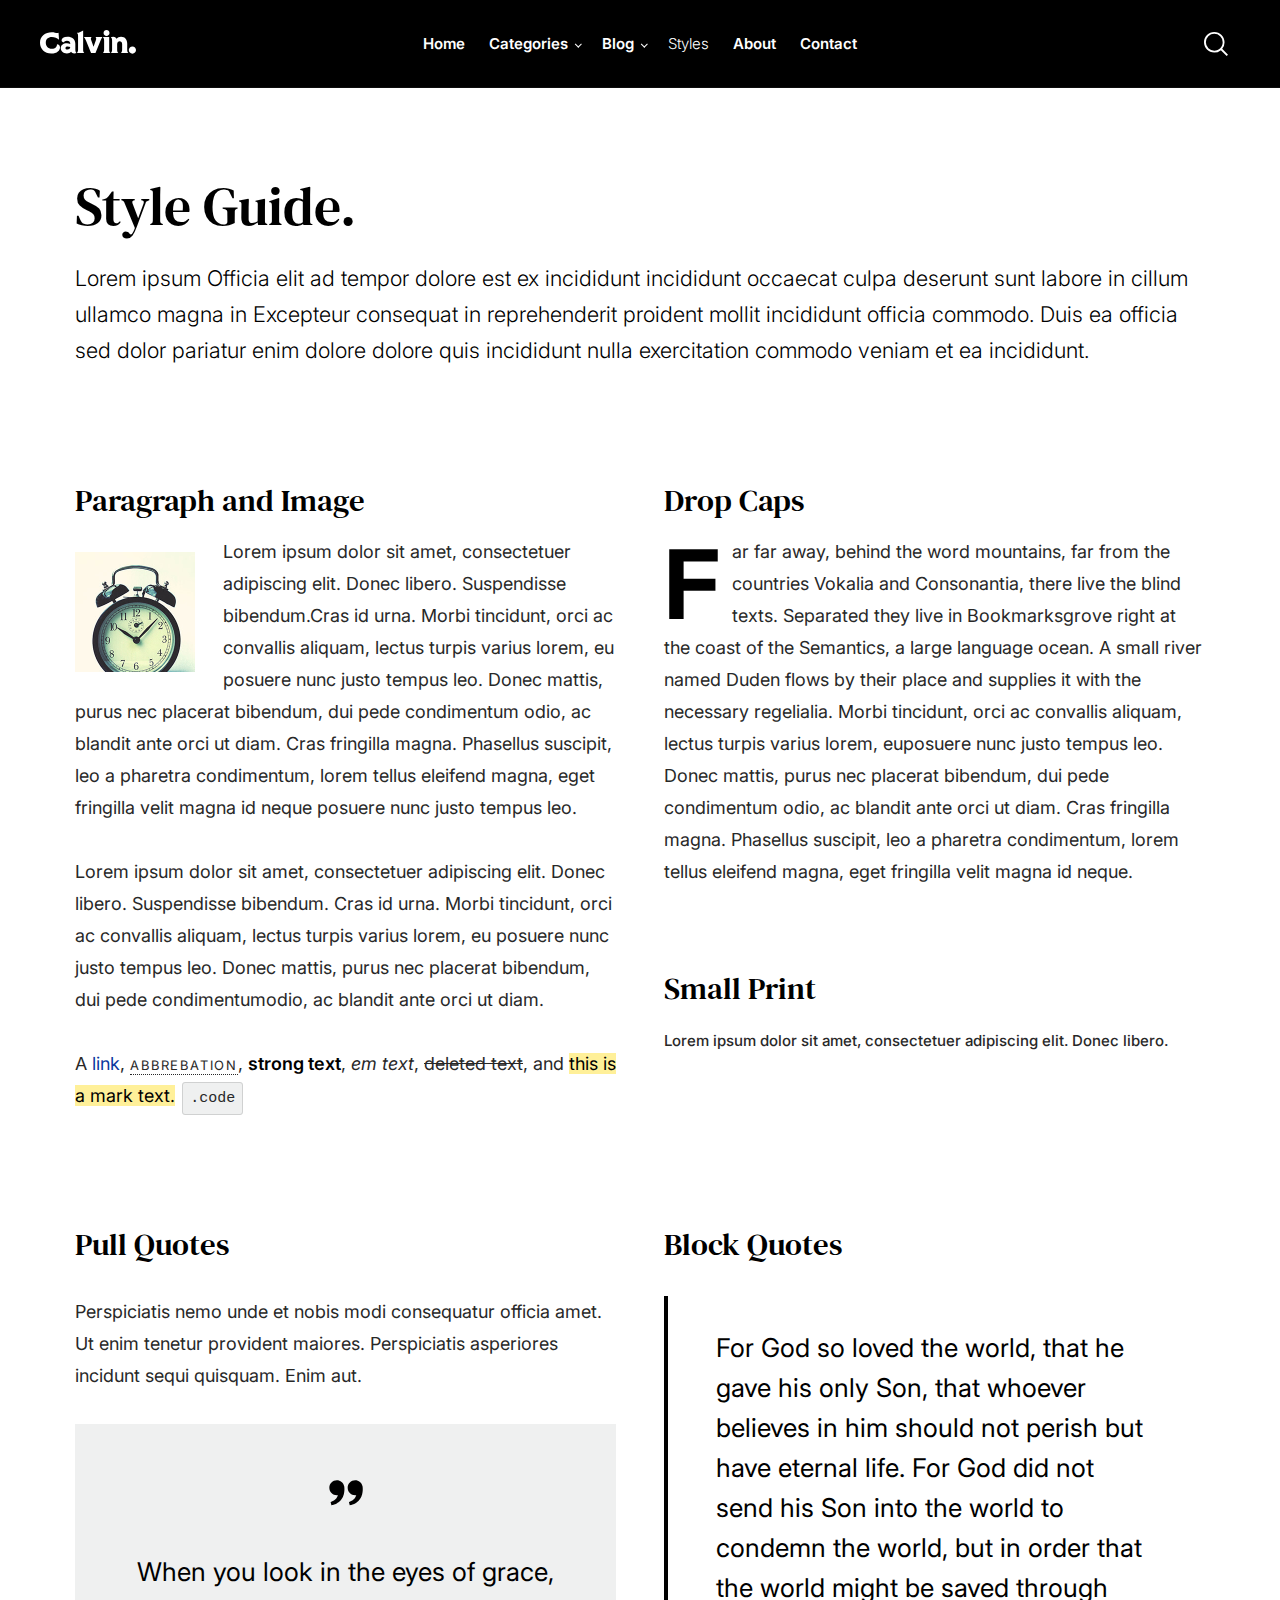
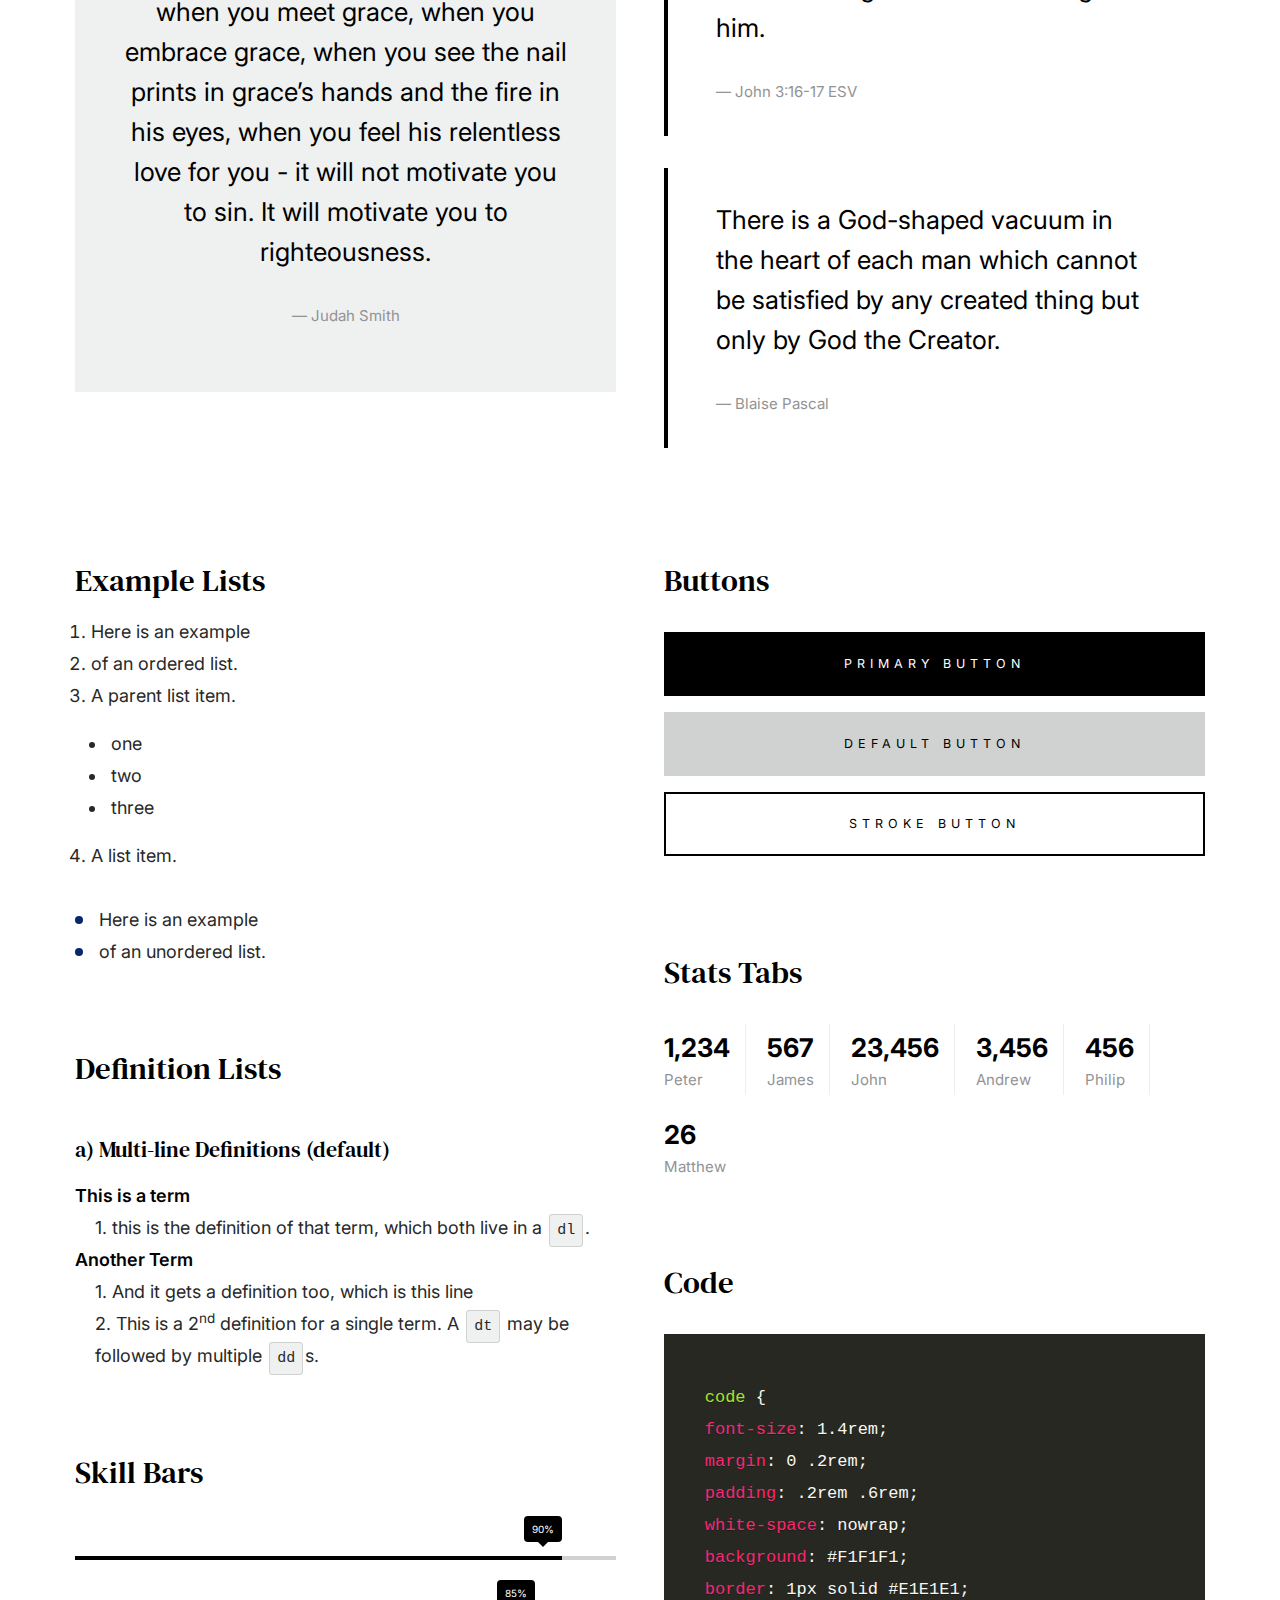
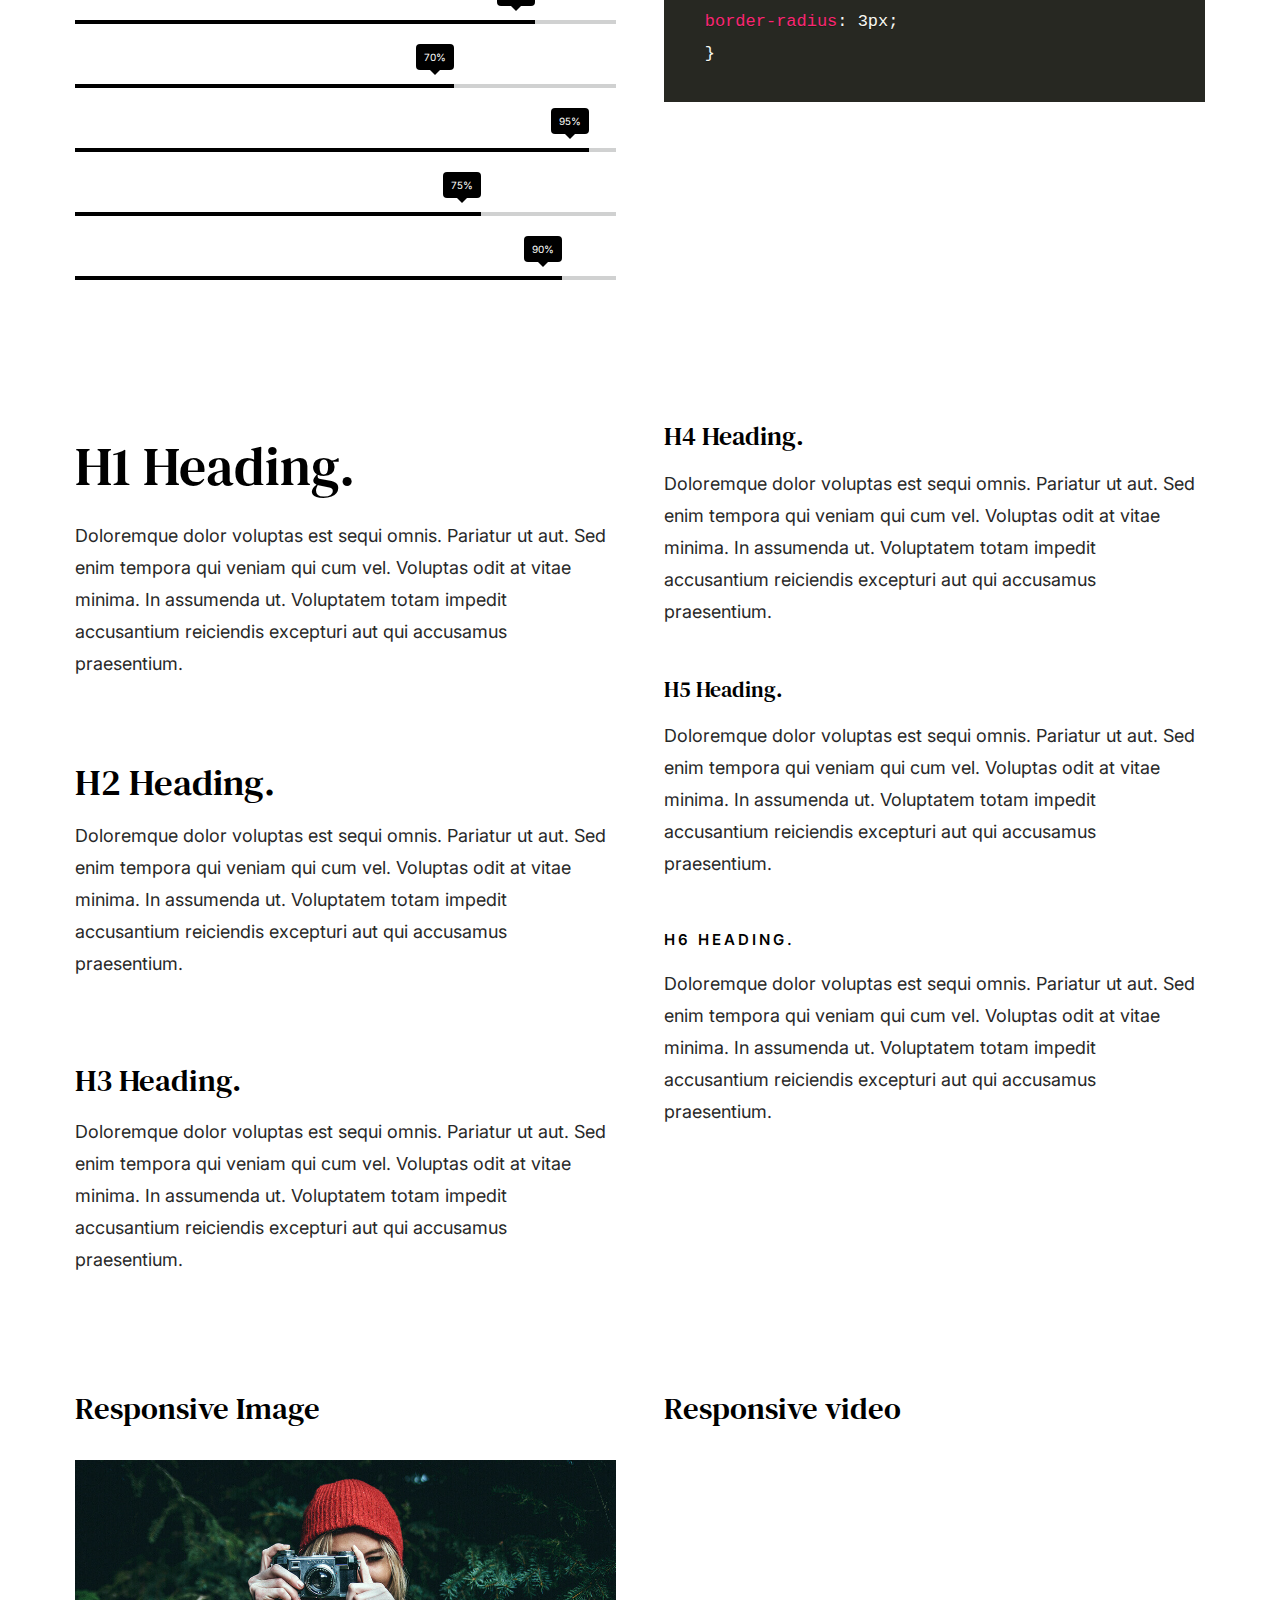
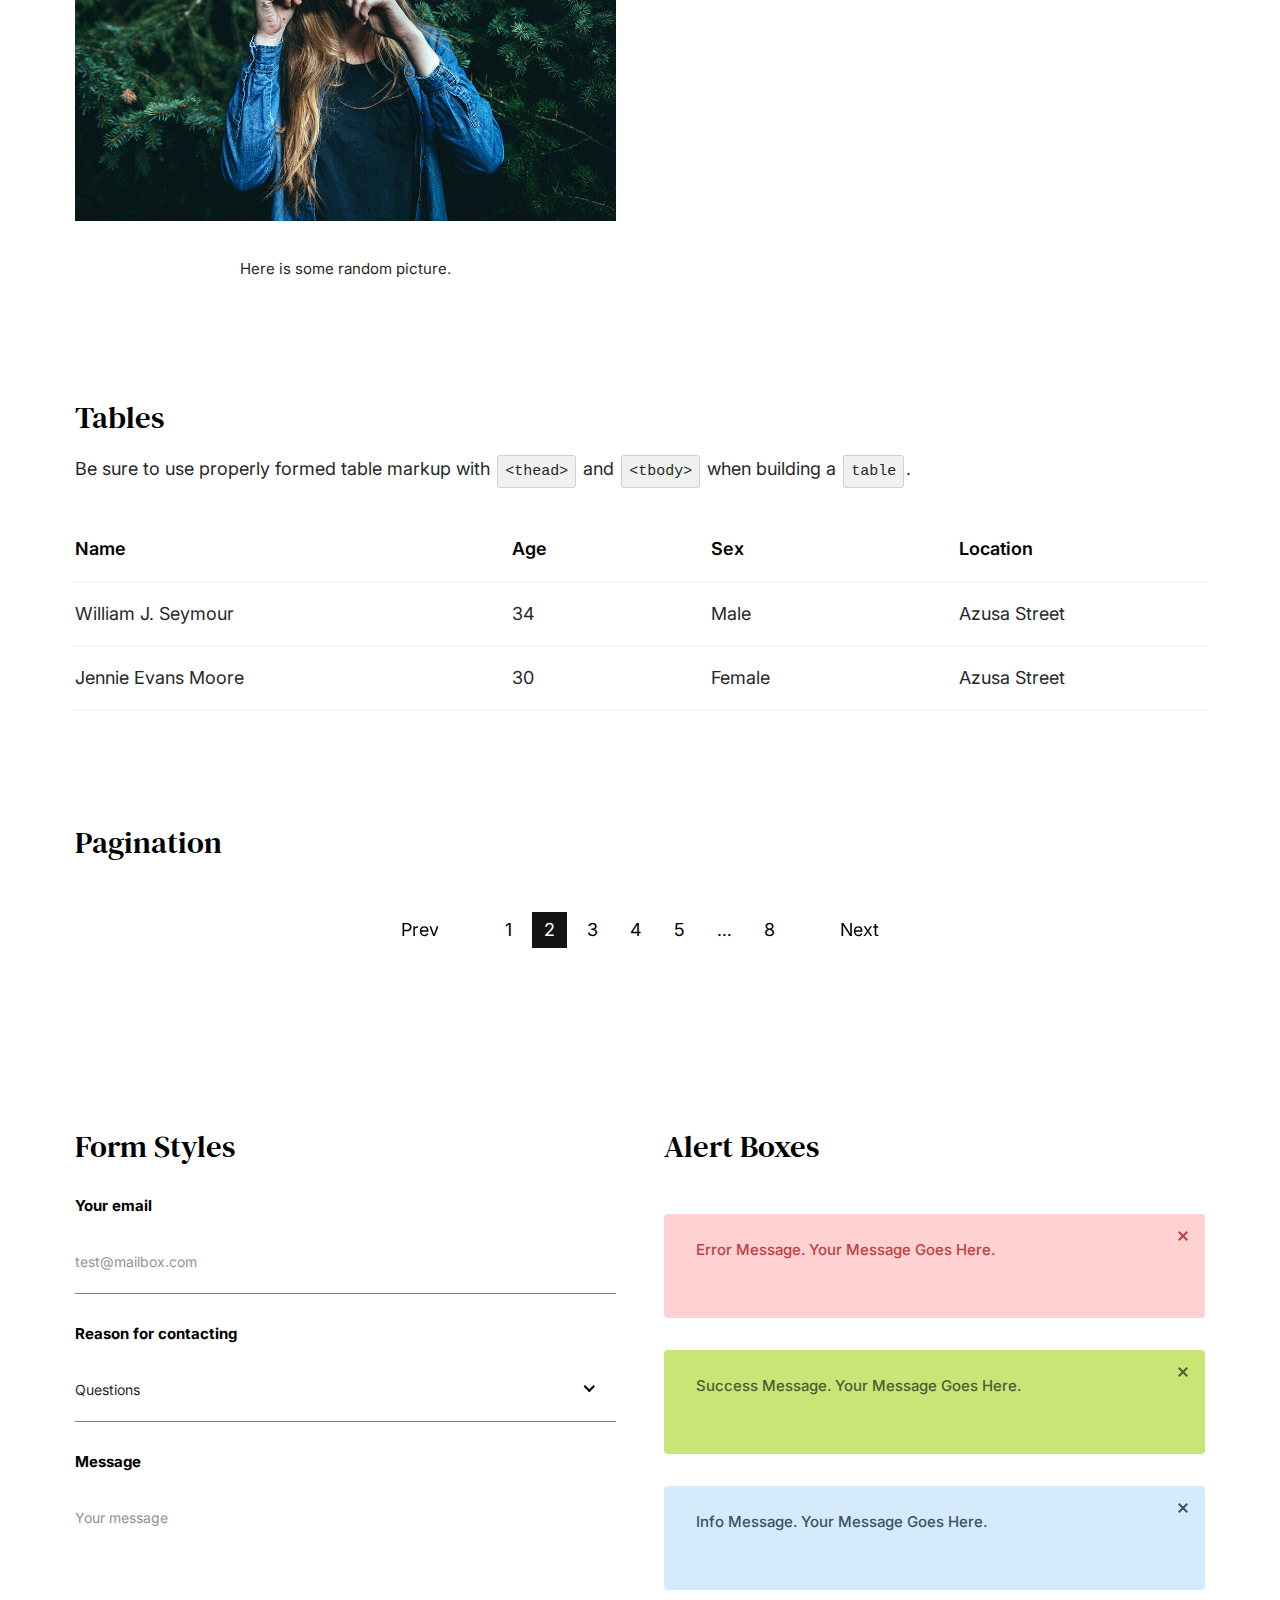
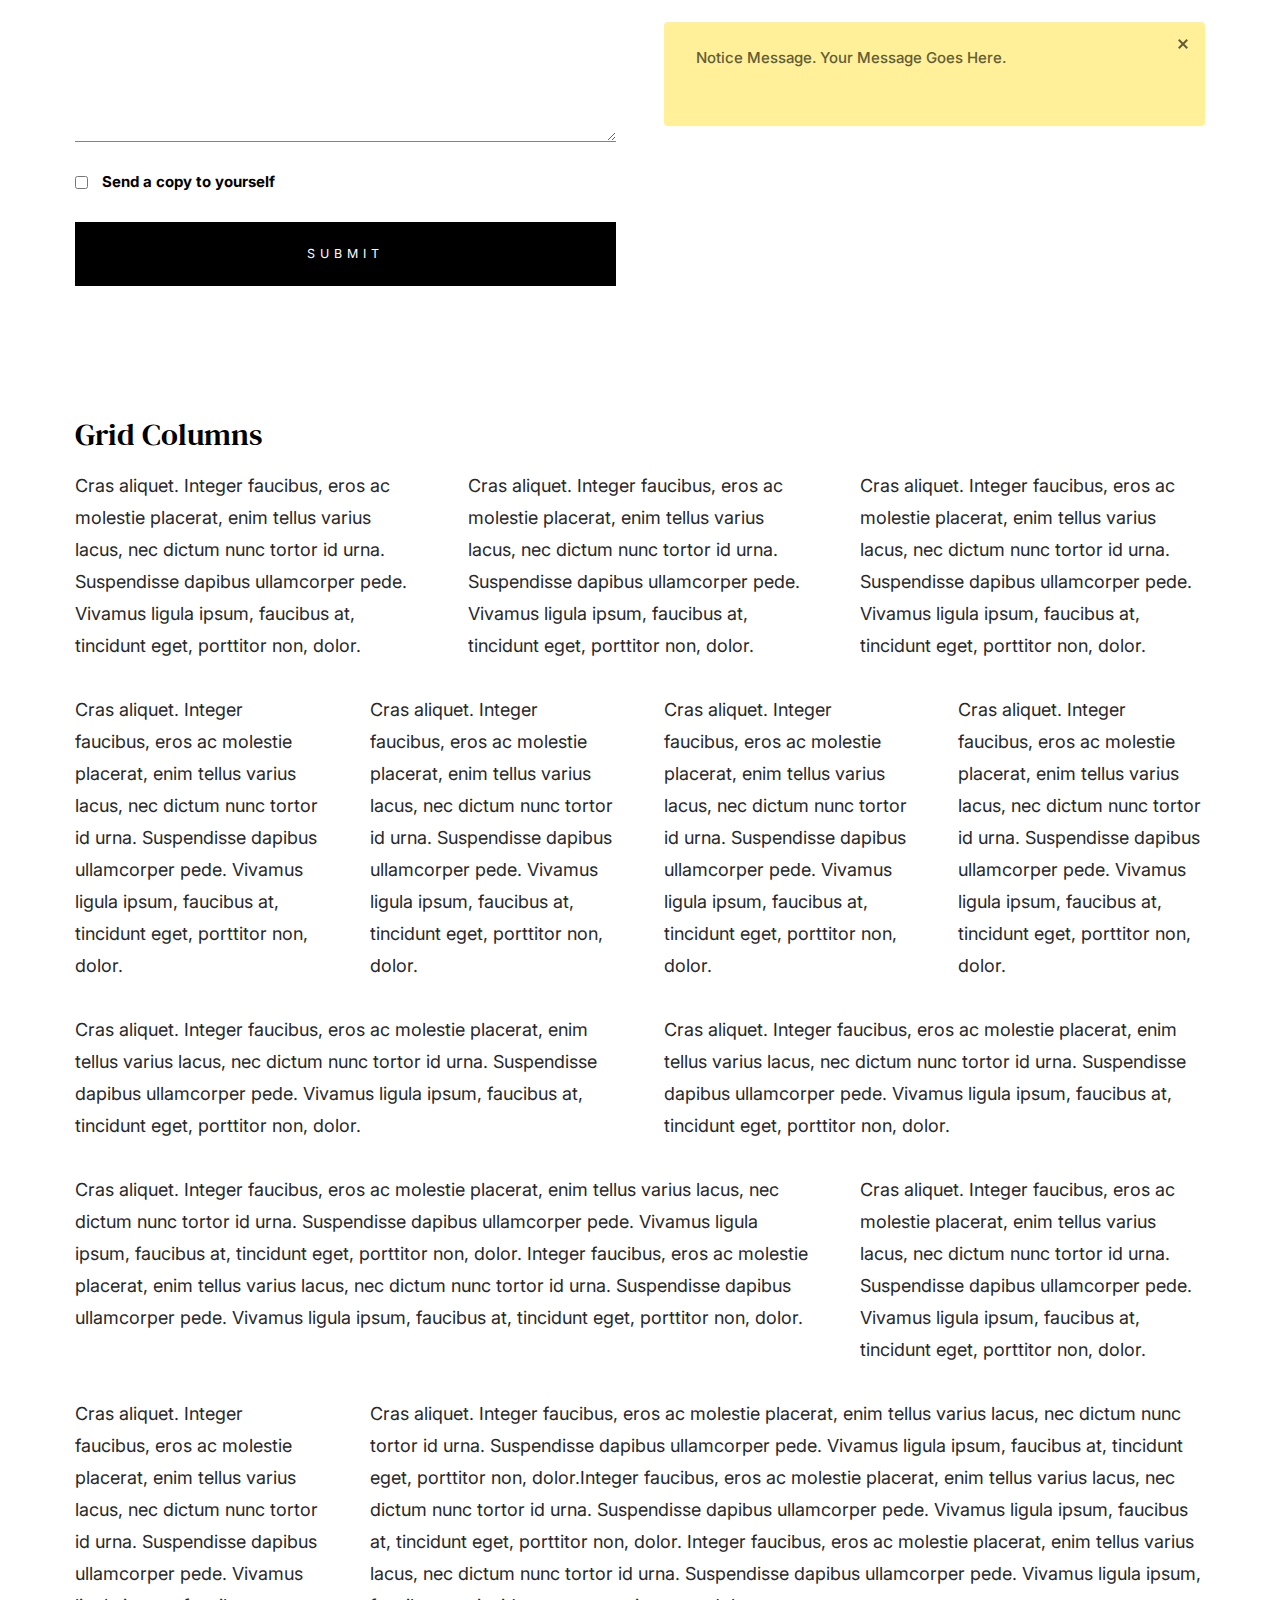
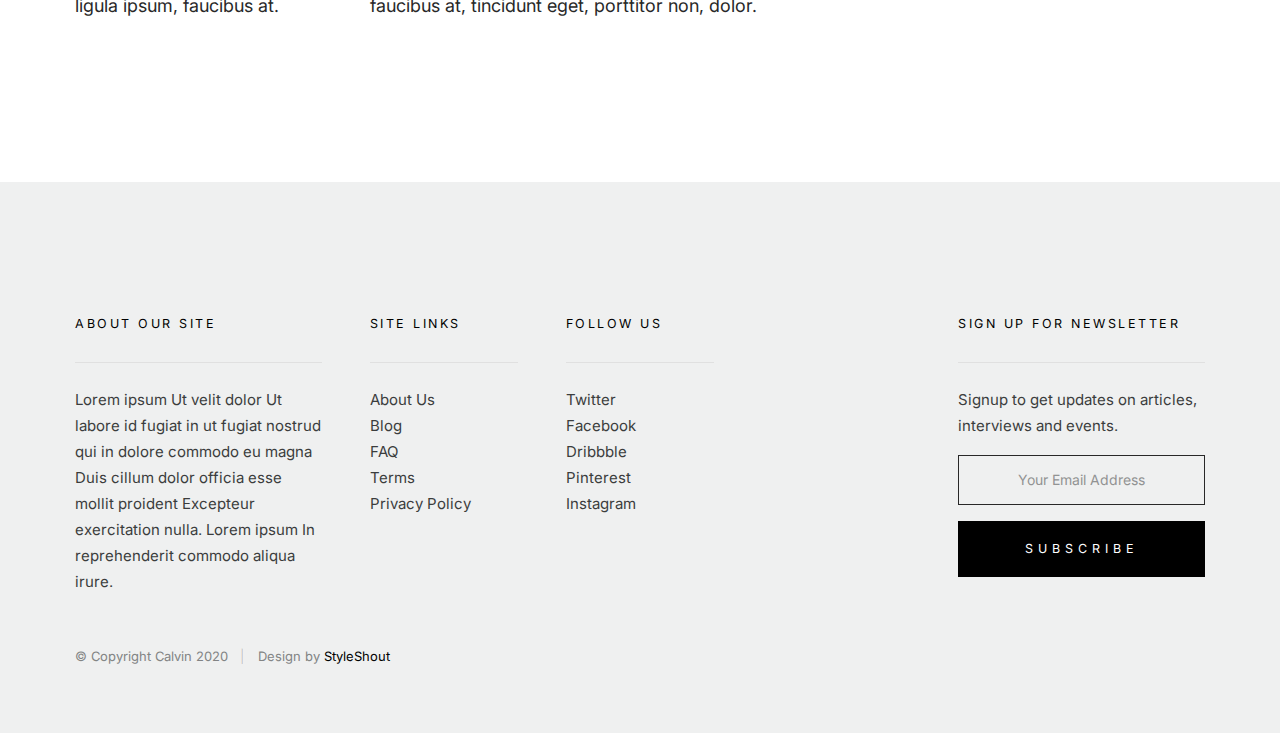
<file: styles.html>
<!DOCTYPE html>
<html class="no-js" lang="en">
<head>

    <!--- basic page needs
    ================================================== -->
    <meta charset="utf-8">
    <title>Style Guide - Calvin</title>
    <meta name="description" content="">
    <meta name="author" content="">

    <!-- mobile specific metas
    ================================================== -->
    <meta name="viewport" content="width=device-width, initial-scale=1">

    <!-- CSS
    ================================================== -->
    <link rel="stylesheet" href="css/vendor.css">
    <link rel="stylesheet" href="css/styles.css">

    <style type="text/css" media="screen">
        .s-styles {
            padding-bottom: var(--vspace-4);
        }
        .s-styles > .row {
            max-width: var(--width-max);
        }
        .s-styles .intro h1 {
            margin-top: 0;
        }
    </style>

    <!-- script
    ================================================== -->
    <script src="js/modernizr.js"></script>
    <script defer src="js/fontawesome/all.min.js"></script>

    <!-- favicons
    ================================================== -->
    <link rel="apple-touch-icon" sizes="180x180" href="apple-touch-icon.png">
    <link rel="icon" type="image/png" sizes="32x32" href="favicon-32x32.png">
    <link rel="icon" type="image/png" sizes="16x16" href="favicon-16x16.png">
    <link rel="manifest" href="site.webmanifest">

</head>

<body id="top">


    <!-- preloader
    ================================================== -->
    <div id="preloader"> 
    	<div id="loader"></div>
    </div>


    <!-- header
    ================================================== -->
    <header class="s-header s-header--opaque">

        <div class="s-header__logo">
            <a class="logo" href="index.html">
                <img src="images/logo.svg" alt="Homepage">
            </a>
        </div>

        <div class="row s-header__navigation">

            <nav class="s-header__nav-wrap">

                <h3 class="s-header__nav-heading h6">Navigate to</h3>

                <ul class="s-header__nav">
                    <li><a href="index.html" title="">Home</a></li>
                    <li class="has-children">
                        <a href="#0" title="">Categories</a>
                        <ul class="sub-menu">
                            <li><a href="category.html">Design</a></li>
                            <li><a href="category.html">Lifestyle</a></li>
                            <li><a href="category.html">Photography</a></li>
                            <li><a href="category.html">Vacation</a></li>
                            <li><a href="category.html">Work</a></li>
                            <li><a href="category.html">Health</a></li>
                            <li><a href="category.html">Family</a></li>
                            <li><a href="category.html">Relationship</a></li>
                        </ul>
                    </li>
                    <li class="has-children">
                        <a href="#0" title="">Blog</a>
                        <ul class="sub-menu">
                            <li><a href="single-video.html">Video Post</a></li>
                            <li><a href="single-audio.html">Audio Post</a></li>
                            <li><a href="single-standard.html">Standard Post</a></li>
                        </ul>
                    </li>
                    <li class="current"><a href="styles.html" title="">Styles</a></li>
                    <li><a href="about.html" title="">About</a></li>
                    <li><a href="contact.html" title="">Contact</a></li>
                </ul> <!-- end s-header__nav -->

                <a href="#0" title="Close Menu" class="s-header__overlay-close close-mobile-menu">Close</a>

            </nav> <!-- end s-header__nav-wrap -->

        </div> <!-- end s-header__navigation -->

        <a class="s-header__toggle-menu" href="#0" title="Menu"><span>Menu</span></a>

        <div class="s-header__search">

            <div class="s-header__search-inner">
                <div class="row wide">

                    <form role="search" method="get" class="s-header__search-form" action="#">
                        <label>
                            <span class="h-screen-reader-text">Search for:</span>
                            <input type="search" class="s-header__search-field" placeholder="Search for..." value="" name="s" title="Search for:" autocomplete="off">
                        </label>
                        <input type="submit" class="s-header__search-submit" value="Search"> 
                    </form>

                    <a href="#0" title="Close Search" class="s-header__overlay-close">Close</a>

                </div> <!-- end row -->
            </div> <!-- s-header__search-inner -->

        </div> <!-- end s-header__search wrap -->	

        <a class="s-header__search-trigger" href="#">
            <svg xmlns="http://www.w3.org/2000/svg" viewBox="0 0 17.982 17.983"><path fill="#010101" d="M12.622 13.611l-.209.163A7.607 7.607 0 017.7 15.399C3.454 15.399 0 11.945 0 7.7 0 3.454 3.454 0 7.7 0c4.245 0 7.699 3.454 7.699 7.7a7.613 7.613 0 01-1.626 4.714l-.163.209 4.372 4.371-.989.989-4.371-4.372zM7.7 1.399a6.307 6.307 0 00-6.3 6.3A6.307 6.307 0 007.7 14c3.473 0 6.3-2.827 6.3-6.3a6.308 6.308 0 00-6.3-6.301z"/></svg>
        </a>

    </header> <!-- end s-header -->


    <!-- content
    ================================================== -->
    <section class="s-content">

        <section class="s-styles">
            
            <div class="row">

                <div class="column large-12 intro">

                    <h1>Style Guide.</h1>

                    <p class="lead">Lorem ipsum Officia elit ad tempor dolore est ex incididunt incididunt occaecat culpa deserunt 
                    sunt labore in cillum ullamco magna in Excepteur consequat in reprehenderit proident mollit incididunt officia commodo.
                    Duis ea officia sed dolor pariatur enim dolore dolore quis incididunt nulla exercitation commodo veniam et ea incididunt.
                    </p>

                    <!-- <hr class="fancy"> -->
                </div>

            </div> <!-- end row -->

            <div class="row">

                <div class="column large-6 tab-12">

                    <h3>Paragraph and Image</h3>

                    <p><a href="#"><img width="120" height="120" class="h-pull-left" alt="sample-image" src="images/sample-image.jpg"></a>
                    Lorem ipsum dolor sit amet, consectetuer adipiscing elit. Donec libero. Suspendisse bibendum.Cras id urna. Morbi 
                    tincidunt, orci ac convallis aliquam, lectus turpis varius lorem, eu posuere nunc justo tempus leo. Donec mattis, 
                    purus nec placerat bibendum, dui pede condimentum odio, ac blandit ante orci ut diam. Cras fringilla magna. 
                    Phasellus suscipit, leo a pharetra condimentum, lorem tellus eleifend magna, eget fringilla velit magna id 
                    neque posuere nunc justo tempus leo. </p>

                    <p>
                    Lorem ipsum dolor sit amet, consectetuer adipiscing elit. Donec libero. Suspendisse bibendum. Cras id urna. 
                    Morbi tincidunt, orci ac convallis aliquam, lectus turpis varius lorem, eu posuere nunc justo tempus leo. 
                    Donec mattis, purus nec placerat bibendum, dui pede condimentumodio, ac blandit ante orci ut diam.	
                    </p>

                    <p>A <a href="#">link</a>,
                    <abbr title="this really isn't a very good description">abbrebation</abbr>,
                    <strong>strong text</strong>,
                    <em>em text</em>,
                    <del>deleted text</del>, and
                    <mark>this is a mark text.</mark>
                    <code>.code</code>
                    </p>

                </div>

                <div class="column large-6 tab-12">

                    <h3>Drop Caps</h3>

                    <p class="drop-cap">Far far away, behind the word mountains, far from the countries Vokalia and Consonantia,
                    there live the blind texts. Separated they live in Bookmarksgrove right at the coast of the
                    Semantics, a large language ocean. A small river named Duden flows by their place and supplies it with the 
                    necessary regelialia. Morbi tincidunt, orci ac convallis aliquam, lectus turpis varius lorem, 
                    euposuere nunc justo tempus leo. Donec mattis, purus nec placerat bibendum, dui pede condimentum odio, 
                    ac blandit ante orci ut diam. Cras fringilla magna. Phasellus suscipit, leo a pharetra condimentum, 
                    lorem tellus eleifend magna, eget fringilla velit magna id neque.
                    </p>

                    <h3>Small Print</h3>

                    <p><small>Lorem ipsum dolor sit amet, consectetuer adipiscing elit. Donec libero.</small></p>
                    
                    

                </div>

            </div> <!-- end row -->

            <div class="row">

                <div class="column large-6 tab-12">

                    <h3 class="h-add-bottom">Pull Quotes</h3>

                    <p>
                    Perspiciatis nemo unde et nobis modi consequatur officia amet. Ut enim 
                    tenetur provident maiores. Perspiciatis asperiores incidunt sequi 
                    quisquam. Enim aut. 
                    </p>

                    <figure class="pull-quote">
                        <blockquote>
                            <p>
                            When you look in the eyes of grace, when you meet grace, 
                            when you embrace grace, when you see the nail prints in 
                            grace’s hands and the fire in his eyes, when you feel his 
                            relentless love for you - it will not motivate you to sin. 
                            It will motivate you to righteousness.
                            </p>

                            <footer>
                                <cite>Judah Smith</cite>
                            </footer>
                        </blockquote>
                    </figure>


                </div>

                <div class="column large-6 tab-12">

                    <h3 class="h-add-bottom">Block Quotes</h3>

                    <blockquote cite="http://where-i-got-my-info-from.com">
                        <p>
                        For God so loved the world, that he gave his only Son, that whoever believes in 
                        him should not perish but have eternal life. For God did not send his Son into 
                        the world to condemn the world, but in order that the world might be 
                        saved through him.
                        </p>

                        <footer>
                            <cite>
                                <a href="#0">John 3:16-17 ESV</a>
                            </cite>
                        </footer>

                    </blockquote>

                    <blockquote>
                        <p>There is a God-shaped vacuum in the heart of each man which cannot be satisfied 
                        by any created thing but only by God the Creator.</p>

                        <footer>
                            <cite>Blaise Pascal</cite>
                        </footer>

                    </blockquote>

                </div>

            </div> <!-- end row -->

            <div class="row">

                <div class="column large-6 tab-12">

                    <h3>Example Lists</h3>

                    <ol>
                        <li>Here is an example</li>
                        <li>of an ordered list.</li>
                        <li>A parent list item.
                            <ul>
                                <li>one</li>
                                <li>two</li>
                                <li>three</li>
                            </ul>
                            </li>
                            <li>A list item.</li>
                        </ol>

                    <ul class="disc">
                        <li>Here is an example</li>
                        <li>of an unordered list.</li>
                    </ul>

                    <h3>Definition Lists</h3>

                    <h5>a) Multi-line Definitions (default) </h5>

                    <dl class="dictionary-style">
                        <dt><strong>This is a term</strong></dt>
                            <dd>this is the definition of that term, which both live in a <code>dl</code>.</dd>
                        <dt><strong>Another Term</strong></dt>
                            <dd>And it gets a definition too, which is this line</dd>
                            <dd>This is a 2<sup>nd</sup> definition for a single term. A <code>dt</code> may be followed by multiple <code>dd</code>s.</dd>
                    </dl>

                    <h3 class="h-add-bottom">Skill Bars</h3>

                    <ul class="skill-bars">
                        <li>
                        <div class="progress percent90"><span>90%</span></div>
                        <strong>HTML</strong>
                        </li>
                        <li>
                        <div class="progress percent85"><span>85%</span></div>
                        <strong>CSS</strong>
                        </li>
                        <li>
                        <div class="progress percent70"><span>70%</span></div>
                        <strong>Javascript</strong>
                        </li>
                        <li>
                        <div class="progress percent95"><span>95%</span></div>
                        <strong>PHP</strong>
                        </li>
                        <li>
                        <div class="progress percent75"><span>75%</span></div>
                        <strong>Wordpress</strong>
                        </li>
                        <li>
                        <div class="progress percent90"><span>90%</span></div>
                        <strong>Node JS</strong>
                        </li>
                    </ul>

                </div>

                <div class="column large-6 tab-12">

                    <h3 class="h-add-bottom">Buttons</h3>

                    <p>
                        <a class="btn btn--primary h-full-width" href="#0">Primary Button</a>
                        <a class="btn h-full-width" href="#0">Default Button</a>
                        <a class="btn btn--stroke h-full-width" href="#0">Stroke Button</a>
                    </p>

                    <h3>Stats Tabs</h3>

                    <ul class="stats-tabs">
                        <li><a href="#0">1,234 <em>Peter</em></a></li>
                        <li><a href="#0">567 <em>James</em></a></li>
                        <li><a href="#0">23,456 <em>John</em></a></li>
                        <li><a href="#0">3,456 <em>Andrew</em></a></li>
                        <li><a href="#0">456 <em>Philip</em></a></li>
                        <li><a href="#0">26 <em>Matthew</em></a></li>
                    </ul>

                    <h3 class="h-add-bottom">Code</h3>

<pre><code class="language-css">
    code {
    font-size: 1.4rem;
    margin: 0 .2rem;
    padding: .2rem .6rem;
    white-space: nowrap;
    background: #F1F1F1;
    border: 1px solid #E1E1E1;	
    border-radius: 3px;
    }
</code></pre>

                </div>

            </div> <!-- end row -->

            <div class="row">

                <div class="column large-6 tab-12">
                        
                    <h1>H1 Heading.</h1>
                    <p>Doloremque dolor voluptas est sequi omnis. Pariatur ut aut. Sed enim tempora qui veniam qui cum vel. 
                    Voluptas odit at vitae minima. In assumenda ut. Voluptatem totam impedit accusantium reiciendis excepturi aut qui accusamus praesentium.</p>

                    <h2>H2 Heading.</h2>
                    <p>Doloremque dolor voluptas est sequi omnis. Pariatur ut aut. Sed enim tempora qui veniam qui cum vel. 
                    Voluptas odit at vitae minima. In assumenda ut. Voluptatem totam impedit accusantium reiciendis excepturi aut qui accusamus praesentium.</p>

                    <h3>H3 Heading.</h3>
                    <p>Doloremque dolor voluptas est sequi omnis. Pariatur ut aut. Sed enim tempora qui veniam qui cum vel. 
                    Voluptas odit at vitae minima. In assumenda ut. Voluptatem totam impedit accusantium reiciendis excepturi aut qui accusamus praesentium.</p>

                    
                </div>

                <div class="column large-6 tab-12">
                    <h4>H4 Heading.</h4>
                    <p>Doloremque dolor voluptas est sequi omnis. Pariatur ut aut. Sed enim tempora qui veniam qui cum vel. 
                    Voluptas odit at vitae minima. In assumenda ut. Voluptatem totam impedit accusantium reiciendis excepturi aut qui accusamus praesentium.</p>

                    <h5>H5 Heading.</h5>
                    <p>Doloremque dolor voluptas est sequi omnis. Pariatur ut aut. Sed enim tempora qui veniam qui cum vel. 
                    Voluptas odit at vitae minima. In assumenda ut. Voluptatem totam impedit accusantium reiciendis excepturi aut qui accusamus praesentium.</p>

                    <h6>H6 Heading.</h6>
                    <p>Doloremque dolor voluptas est sequi omnis. Pariatur ut aut. Sed enim tempora qui veniam qui cum vel. 
                    Voluptas odit at vitae minima. In assumenda ut. Voluptatem totam impedit accusantium reiciendis excepturi aut qui accusamus praesentium.</p>
        
                    
                </div>

            </div> <!-- end row -->

            <div class="row">

                <div class="column large-6 tab-12">

                    <h3 class="h-add-bottom">Responsive Image</h3>

                    <figure>
                        <img src="images/sample-525.jpg" 
                            srcset="images/sample-1050.jpg 1050w, 
                                    images/samaple-525.jpg 525w" 
                            sizes="(max-width: 1050px) 100vw, 1050px" alt="">

                        <figcaption>
                            Here is some random picture.
                        </figcaption>
                    </figure>

                </div>

                <div class="column large-6 tab-12">

                    <h3 class="h-add-bottom">Responsive video</h3>

                    <div class="video-container">
                    <iframe src="https://player.vimeo.com/video/14592941?color=00a650&title=0&byline=0&portrait=0" width="500" height="281" frameborder="0" webkitallowfullscreen mozallowfullscreen allowfullscreen></iframe> 
                    </div>

                </div>
                
            </div> <!-- end row -->

            <div class="row">

                <div class="column large-12">

                    <h3>Tables</h3>
                    <p>Be sure to use properly formed table markup with <code>&lt;thead&gt;</code> and <code>&lt;tbody&gt;</code> when building a <code>table</code>.</p>

                    <div class="table-responsive">

                        <table>
                                <thead>
                                <tr>
                                    <th>Name</th>
                                    <th>Age</th>
                                    <th>Sex</th>
                                    <th>Location</th>
                                </tr>
                                </thead>
                                <tbody>
                                <tr>
                                    <td>William J. Seymour</td>
                                    <td>34</td>
                                    <td>Male</td>
                                    <td>Azusa Street</td>
                                </tr>
                                <tr>
                                    <td>Jennie Evans Moore</td>
                                    <td>30</td>
                                    <td>Female</td>
                                    <td>Azusa Street</td>
                                </tr>
                                </tbody>
                        </table>

                    </div>

                </div>
                
            </div> <!-- end row -->

            <div class="row">

                <div class="column large-12">
                    <h3>Pagination</h3>

                    <nav class="pgn">
                        <ul>
                            <li>
                                <span class="pgn__prev" href="#0">
                                    Prev
                                </span>
                            </li>
                            <li><a class="pgn__num" href="#0">1</a></li>
                            <li><span class="pgn__num current">2</span></li>
                            <li><a class="pgn__num" href="#0">3</a></li>
                            <li><a class="pgn__num" href="#0">4</a></li>
                            <li><a class="pgn__num" href="#0">5</a></li>
                            <li><span class="pgn__num dots">…</span></li>
                            <li><a class="pgn__num" href="#0">8</a></li>
                            <li>
                                <span class="pgn__next" href="#0">
                                    Next
                                </span>
                            </li>
                        </ul>
                    </nav>
                </div>

            </div> <!-- end row -->

            <div class="row">

                <div class="column large-6 tab-12">

                    <h3 class="h-add-bottom">Form Styles</h3>

                    <form>
                        <div>
                            <label for="sampleInput">Your email</label>
                            <input class="h-full-width" type="email" placeholder="test@mailbox.com" id="sampleInput">
                        </div>
                        <div>
                            <label for="sampleRecipientInput">Reason for contacting</label>
                            <div class="ss-custom-select">
                                <select class="h-full-width" id="sampleRecipientInput">
                                    <option value="Option 1">Questions</option>
                                    <option value="Option 2">Report</option>
                                    <option value="Option 3">Others</option>
                                </select>
                            </div>
                        </div>
                        
                        <label for="exampleMessage">Message</label>
                        <textarea class="h-full-width" placeholder="Your message" id="exampleMessage"></textarea>

                        <label class="h-add-bottom">
                            <input type="checkbox">
                            <span class="label-text">Send a copy to yourself</span>
                        </label>
                    
                        <input class="btn--primary h-full-width" type="submit" value="Submit">
                    </form>

                </div>

                <div class="column large-6 tab-12">

                    <h3>Alert Boxes</h3>

                    <br>
                    
                    <div class="alert-box alert-box--error">
                        <p>Error Message. Your Message Goes Here.</p>
                        <span class="alert-box__close"></span>
                    </div><!-- end error -->
                            
                    <div class="alert-box alert-box--success">
                        <p>Success Message. Your Message Goes Here.</p>
                        <span class="alert-box__close"></span>
                    </div><!-- end success -->
                            
                    <div class="alert-box alert-box--info">
                        <p>Info Message. Your Message Goes Here.</p>
                        <span class="alert-box__close"></span>
                    </div><!-- end info -->
                            
                    <div class="alert-box alert-box--notice">
                        <p>Notice Message. Your Message Goes Here.</p>
                        <span class="alert-box__close"></span>
                    </div><!-- end notice -->
                
                </div>

            </div> <!-- end row -->

            <div class="row">

                <div class="large-12 column">
                <h3 class="half-bottom">Grid Columns</h3>
                </div>
    
            </div> <!-- Row End-->
    
            <!--<h4>1/3 Columns</h4>  -->
    
            <div class="row">
    
                <div class="large-4 mob-12 column">
                    <p>
                    Cras aliquet. Integer faucibus, eros ac molestie placerat, enim tellus varius lacus,
                    nec dictum nunc tortor id urna. Suspendisse dapibus ullamcorper pede. Vivamus ligula ipsum,
                    faucibus at, tincidunt eget, porttitor non, dolor. 
                    </p>
                </div>
    
                <div class="large-4 mob-12 column">
                    <p>
                    Cras aliquet. Integer faucibus, eros ac molestie placerat, enim tellus varius lacus,
                    nec dictum nunc tortor id urna. Suspendisse dapibus ullamcorper pede. Vivamus ligula ipsum,
                    faucibus at, tincidunt eget, porttitor non, dolor. 
                    </p>
                </div>
    
                <div class="large-4 mob-12 column">
                    <p>
                    Cras aliquet. Integer faucibus, eros ac molestie placerat, enim tellus varius lacus,
                    nec dictum nunc tortor id urna. Suspendisse dapibus ullamcorper pede. Vivamus ligula ipsum,
                    faucibus at, tincidunt eget, porttitor non, dolor. 
                    </p>
                </div>
    
            </div>
    
            <!--<h4>1/4 Columns</h4>  -->
    
            <div class="row">
    
                <div class="large-3 tab-6 mob-12 column">
                    <p>
                    Cras aliquet. Integer faucibus, eros ac molestie placerat, enim tellus varius lacus,
                    nec dictum nunc tortor id urna. Suspendisse dapibus ullamcorper pede. Vivamus ligula ipsum,
                    faucibus at, tincidunt eget, porttitor non, dolor. 
                    </p>
                </div>
    
                <div class="large-3 tab-6 mob-12 column">
                    <p>
                    Cras aliquet. Integer faucibus, eros ac molestie placerat, enim tellus varius lacus,
                    nec dictum nunc tortor id urna. Suspendisse dapibus ullamcorper pede. Vivamus ligula ipsum,
                    faucibus at, tincidunt eget, porttitor non, dolor. 
                    </p>
                </div>
    
                <div class="large-3 tab-6 mob-12 column">
                    <p>
                    Cras aliquet. Integer faucibus, eros ac molestie placerat, enim tellus varius lacus,
                    nec dictum nunc tortor id urna. Suspendisse dapibus ullamcorper pede. Vivamus ligula ipsum,
                    faucibus at, tincidunt eget, porttitor non, dolor. 
                    </p>
                </div>
    
                <div class="large-3 tab-6 mob-12 column">
                    <p>
                    Cras aliquet. Integer faucibus, eros ac molestie placerat, enim tellus varius lacus,
                    nec dictum nunc tortor id urna. Suspendisse dapibus ullamcorper pede. Vivamus ligula ipsum,
                    faucibus at, tincidunt eget, porttitor non, dolor. 
                    </p>
                </div>
    
            </div>
    
            <!--<h4>1/2 Columns</h4>  -->
    
            <div class="row">
    
                <div class="large-6 mob-12 column">
                    <p>
                    Cras aliquet. Integer faucibus, eros ac molestie placerat, enim tellus varius lacus,
                    nec dictum nunc tortor id urna. Suspendisse dapibus ullamcorper pede. Vivamus ligula ipsum,
                    faucibus at, tincidunt eget, porttitor non, dolor. 
                    </p>
                </div>
    
                <div class="large-6 mob-12 column">
                    <p>
                    Cras aliquet. Integer faucibus, eros ac molestie placerat, enim tellus varius lacus,
                    nec dictum nunc tortor id urna. Suspendisse dapibus ullamcorper pede. Vivamus ligula ipsum,
                    faucibus at, tincidunt eget, porttitor non, dolor. 
                    </p>
                </div>
    
            </div>
    
            <!--<h4>2/3 Columns</h4>  -->
    
            <div class="row">
    
                <div class="large-8 tab-7 mob-12 column">
                    <p>
                    Cras aliquet. Integer faucibus, eros ac molestie placerat, enim tellus varius lacus,
                    nec dictum nunc tortor id urna. Suspendisse dapibus ullamcorper pede. Vivamus ligula ipsum,
                    faucibus at, tincidunt eget, porttitor non, dolor. Integer faucibus, eros ac molestie placerat, enim tellus varius lacus,
                    nec dictum nunc tortor id urna. Suspendisse dapibus ullamcorper pede. Vivamus ligula ipsum,
                    faucibus at, tincidunt eget, porttitor non, dolor.
                    </p>
                </div>
    
                <div class="large-4 tab-5 mob-12 column">
                    <p>
                    Cras aliquet. Integer faucibus, eros ac molestie placerat, enim tellus varius lacus,
                    nec dictum nunc tortor id urna. Suspendisse dapibus ullamcorper pede. Vivamus ligula ipsum,
                    faucibus at, tincidunt eget, porttitor non, dolor. 
                    </p>
                </div>
    
            </div>
    
            <!--<h4>3/4 Columns</h4>  -->
    
            <div class="row">
    
                <div class="large-3 tab-5 mob-12 column">
                    <p>
                    Cras aliquet. Integer faucibus, eros ac molestie placerat, enim tellus varius lacus,
                    nec dictum nunc tortor id urna. Suspendisse dapibus ullamcorper pede. Vivamus ligula ipsum,
                    faucibus at. 
                    </p>
                </div>
    
                <div class="large-9 tab-7 mob-12 column">
                    <p>
                    Cras aliquet. Integer faucibus, eros ac molestie placerat, enim tellus varius lacus,
                    nec dictum nunc tortor id urna. Suspendisse dapibus ullamcorper pede. Vivamus ligula ipsum,
                    faucibus at, tincidunt eget, porttitor non, dolor.Integer faucibus, eros ac molestie placerat, enim tellus varius lacus,
                    nec dictum nunc tortor id urna. Suspendisse dapibus ullamcorper pede. Vivamus ligula ipsum,
                    faucibus at, tincidunt eget, porttitor non, dolor. Integer faucibus, eros ac molestie placerat, enim tellus varius lacus,
                    nec dictum nunc tortor id urna. Suspendisse dapibus ullamcorper pede. Vivamus ligula ipsum,
                    faucibus at, tincidunt eget, porttitor non, dolor.
                    </p>
                </div>
    
            </div> 

        </section> <!-- end s-styles -->

    </section> <!-- end s-content -->


    <!-- footer
    ================================================== -->
    <footer class="s-footer">

        <div class="s-footer__main">

            <div class="row">

                <div class="column large-3 medium-6 tab-12 s-footer__info">

                    <h5>About Our Site</h5>

                    <p>
                    Lorem ipsum Ut velit dolor Ut labore id fugiat in ut 
                    fugiat nostrud qui in dolore commodo eu magna Duis 
                    cillum dolor officia esse mollit proident Excepteur 
                    exercitation nulla. Lorem ipsum In reprehenderit 
                    commodo aliqua irure.
                    </p>

                </div> <!-- end s-footer__info -->

                <div class="column large-2 medium-3 tab-6 s-footer__site-links">

                    <h5>Site Links</h5>

                    <ul>
                        <li><a href="#0">About Us</a></li>
                        <li><a href="#0">Blog</a></li>
                        <li><a href="#0">FAQ</a></li>
                        <li><a href="#0">Terms</a></li>
                        <li><a href="#0">Privacy Policy</a></li>
                    </ul>

                </div> <!-- end s-footer__site-links -->  

                <div class="column large-2 medium-3 tab-6 s-footer__social-links">

                    <h5>Follow Us</h5>

                    <ul>
                        <li><a href="#0">Twitter</a></li>
                        <li><a href="#0">Facebook</a></li>
                        <li><a href="#0">Dribbble</a></li>
                        <li><a href="#0">Pinterest</a></li>
                        <li><a href="#0">Instagram</a></li>
                    </ul>

                </div> <!-- end s-footer__social links --> 

                <div class="column large-3 medium-6 tab-12 s-footer__subscribe">

                    <h5>Sign Up for Newsletter</h5>

                    <p>Signup to get updates on articles, interviews and events.</p>

                    <div class="subscribe-form">
                
                        <form id="mc-form" class="group" novalidate="true">

                            <input type="email" value="" name="dEmail" class="email" id="mc-email" placeholder="Your Email Address" required=""> 
                
                            <input type="submit" name="subscribe" value="subscribe" >
                
                            <label for="mc-email" class="subscribe-message"></label>
                
                        </form>

                    </div>

                </div> <!-- end s-footer__subscribe -->

            </div> <!-- end row -->

        </div> <!-- end s-footer__main -->

        <div class="s-footer__bottom">
            <div class="row">
                <div class="column">
                    <div class="ss-copyright">
                        <span>© Copyright Calvin 2020</span> 
                        <span>Design by <a href="https://www.styleshout.com/">StyleShout</a></span>
                    </div> <!-- end ss-copyright -->
                </div>
            </div> 

            <div class="ss-go-top">
                <a class="smoothscroll" title="Back to Top" href="#top">
                    <svg viewBox="0 0 15 15" fill="none" xmlns="http://www.w3.org/2000/svg" width="15" height="15"><path d="M7.5 1.5l.354-.354L7.5.793l-.354.353.354.354zm-.354.354l4 4 .708-.708-4-4-.708.708zm0-.708l-4 4 .708.708 4-4-.708-.708zM7 1.5V14h1V1.5H7z" fill="currentColor"></path></svg>
                </a>
            </div> <!-- end ss-go-top -->
        </div> <!-- end s-footer__bottom -->

   </footer> <!-- end s-footer -->


    <!-- Java Script
    ================================================== -->
    <script src="js/jquery-3.5.0.min.js"></script>
    <script src="js/plugins.js"></script>
    <script src="js/main.js"></script>

</body>

</html>
</file>
<file: css/vendor.css>
/* =================================================================== 
 *  Calvin Vendor/Third Party CSS
 *  Template Ver. 1.0.0 
 *  10-07-2020
 *  ------------------------------------------------------------------
 *
 *  TOC:
 *  # PrismJS 1.20.0
 *  # Animate On Scroll 
 *  # Slick Slider
 *
 * =================================================================== */

/* ===================================================================
 * # PrismJS 1.20.0
 *   https://prismjs.com/download.html#themes=prism-okaidia&languages=markup+css+clike+javascript+markup-templating+php 
 *   
 *   okaidia theme for JavaScript, CSS and HTML
 *   Loosely based on Monokai textmate theme by http://www.monokai.nl/
 *   @author ocodia
 * ------------------------------------------------------------------- */

code[class*="language-"], pre[class*="language-"] {
    color: #f8f8f2;
    background: none;
    text-shadow: 0 1px rgba(0, 0, 0, 0.3);
    font-family: var(--font-mono);
    font-size: calc(var(--text-size) * 0.9444);
    text-align: left;
    white-space: pre;
    word-spacing: normal;
    word-break: normal;
    word-wrap: normal;
    line-height: var(--vspace-1);
    -moz-tab-size: 4;
    -o-tab-size: 4;
    tab-size: 4;
    -webkit-hyphens: none;
    -ms-hyphens: none;
    hyphens: none;
}

/* Code blocks */

pre[class*="language-"] {
    padding: var(--vspace-0_5) 0 var(--vspace-1);
    margin: var(--vspace-1) 0;
    overflow: auto;
}

:not(pre)>code[class*="language-"], pre[class*="language-"] {
    background: #272822;
}

/* Inline code */

:not(pre)>code[class*="language-"] {
    padding: .1em;
    white-space: normal;
}

.token.comment, .token.prolog, .token.doctype, .token.cdata {
    color: slategray;
}

.token.punctuation {
    color: #f8f8f2;
}

.token.namespace {
    opacity: .7;
}

.token.property, .token.tag, .token.constant, .token.symbol, .token.deleted {
    color: #f92672;
}

.token.boolean, .token.number {
    color: #ae81ff;
}

.token.selector, .token.attr-name, .token.string, .token.char, .token.builtin, .token.inserted {
    color: #a6e22e;
}

.token.operator, .token.entity, .token.url, .language-css .token.string, .style .token.string, .token.variable {
    color: #f8f8f2;
}

.token.atrule, .token.attr-value, .token.function, .token.class-name {
    color: #e6db74;
}

.token.keyword {
    color: #66d9ef;
}

.token.regex, .token.important {
    color: #fd971f;
}

.token.important, .token.bold {
    font-weight: bold;
}

.token.italic {
    font-style: italic;
}

.token.entity {
    cursor: help;
}


/* ===================================================================
 * # Animate On Scroll 
 * https://michalsnik.github.io/aos/
 * ------------------------------------------------------------------- */

[data-aos][data-aos][data-aos-duration="50"], body[data-aos-duration="50"] [data-aos] {
    -webkit-transition-duration: 50ms;
    transition-duration: 50ms;
}

[data-aos][data-aos][data-aos-delay="50"], body[data-aos-delay="50"] [data-aos] {
    -webkit-transition-delay: 0;
    transition-delay: 0;
}

[data-aos][data-aos][data-aos-delay="50"].aos-animate, body[data-aos-delay="50"] [data-aos].aos-animate {
    -webkit-transition-delay: 50ms;
    transition-delay: 50ms;
}

[data-aos][data-aos][data-aos-duration="100"], body[data-aos-duration="100"] [data-aos] {
    -webkit-transition-duration: .1s;
    transition-duration: .1s;
}

[data-aos][data-aos][data-aos-delay="100"], body[data-aos-delay="100"] [data-aos] {
    -webkit-transition-delay: 0;
    transition-delay: 0;
}

[data-aos][data-aos][data-aos-delay="100"].aos-animate, body[data-aos-delay="100"] [data-aos].aos-animate {
    -webkit-transition-delay: .1s;
    transition-delay: .1s;
}

[data-aos][data-aos][data-aos-duration="150"], body[data-aos-duration="150"] [data-aos] {
    -webkit-transition-duration: .15s;
    transition-duration: .15s;
}

[data-aos][data-aos][data-aos-delay="150"], body[data-aos-delay="150"] [data-aos] {
    -webkit-transition-delay: 0;
    transition-delay: 0;
}

[data-aos][data-aos][data-aos-delay="150"].aos-animate, body[data-aos-delay="150"] [data-aos].aos-animate {
    -webkit-transition-delay: .15s;
    transition-delay: .15s;
}

[data-aos][data-aos][data-aos-duration="200"], body[data-aos-duration="200"] [data-aos] {
    -webkit-transition-duration: .2s;
    transition-duration: .2s;
}

[data-aos][data-aos][data-aos-delay="200"], body[data-aos-delay="200"] [data-aos] {
    -webkit-transition-delay: 0;
    transition-delay: 0;
}

[data-aos][data-aos][data-aos-delay="200"].aos-animate, body[data-aos-delay="200"] [data-aos].aos-animate {
    -webkit-transition-delay: .2s;
    transition-delay: .2s;
}

[data-aos][data-aos][data-aos-duration="250"], body[data-aos-duration="250"] [data-aos] {
    -webkit-transition-duration: .25s;
    transition-duration: .25s;
}

[data-aos][data-aos][data-aos-delay="250"], body[data-aos-delay="250"] [data-aos] {
    -webkit-transition-delay: 0;
    transition-delay: 0;
}

[data-aos][data-aos][data-aos-delay="250"].aos-animate, body[data-aos-delay="250"] [data-aos].aos-animate {
    -webkit-transition-delay: .25s;
    transition-delay: .25s;
}

[data-aos][data-aos][data-aos-duration="300"], body[data-aos-duration="300"] [data-aos] {
    -webkit-transition-duration: .3s;
    transition-duration: .3s;
}

[data-aos][data-aos][data-aos-delay="300"], body[data-aos-delay="300"] [data-aos] {
    -webkit-transition-delay: 0;
    transition-delay: 0;
}

[data-aos][data-aos][data-aos-delay="300"].aos-animate, body[data-aos-delay="300"] [data-aos].aos-animate {
    -webkit-transition-delay: .3s;
    transition-delay: .3s;
}

[data-aos][data-aos][data-aos-duration="350"], body[data-aos-duration="350"] [data-aos] {
    -webkit-transition-duration: .35s;
    transition-duration: .35s;
}

[data-aos][data-aos][data-aos-delay="350"], body[data-aos-delay="350"] [data-aos] {
    -webkit-transition-delay: 0;
    transition-delay: 0;
}

[data-aos][data-aos][data-aos-delay="350"].aos-animate, body[data-aos-delay="350"] [data-aos].aos-animate {
    -webkit-transition-delay: .35s;
    transition-delay: .35s;
}

[data-aos][data-aos][data-aos-duration="400"], body[data-aos-duration="400"] [data-aos] {
    -webkit-transition-duration: .4s;
    transition-duration: .4s;
}

[data-aos][data-aos][data-aos-delay="400"], body[data-aos-delay="400"] [data-aos] {
    -webkit-transition-delay: 0;
    transition-delay: 0;
}

[data-aos][data-aos][data-aos-delay="400"].aos-animate, body[data-aos-delay="400"] [data-aos].aos-animate {
    -webkit-transition-delay: .4s;
    transition-delay: .4s;
}

[data-aos][data-aos][data-aos-duration="450"], body[data-aos-duration="450"] [data-aos] {
    -webkit-transition-duration: .45s;
    transition-duration: .45s;
}

[data-aos][data-aos][data-aos-delay="450"], body[data-aos-delay="450"] [data-aos] {
    -webkit-transition-delay: 0;
    transition-delay: 0;
}

[data-aos][data-aos][data-aos-delay="450"].aos-animate, body[data-aos-delay="450"] [data-aos].aos-animate {
    -webkit-transition-delay: .45s;
    transition-delay: .45s;
}

[data-aos][data-aos][data-aos-duration="500"], body[data-aos-duration="500"] [data-aos] {
    -webkit-transition-duration: .5s;
    transition-duration: .5s;
}

[data-aos][data-aos][data-aos-delay="500"], body[data-aos-delay="500"] [data-aos] {
    -webkit-transition-delay: 0;
    transition-delay: 0;
}

[data-aos][data-aos][data-aos-delay="500"].aos-animate, body[data-aos-delay="500"] [data-aos].aos-animate {
    -webkit-transition-delay: .5s;
    transition-delay: .5s;
}

[data-aos][data-aos][data-aos-duration="550"], body[data-aos-duration="550"] [data-aos] {
    -webkit-transition-duration: .55s;
    transition-duration: .55s;
}

[data-aos][data-aos][data-aos-delay="550"], body[data-aos-delay="550"] [data-aos] {
    -webkit-transition-delay: 0;
    transition-delay: 0;
}

[data-aos][data-aos][data-aos-delay="550"].aos-animate, body[data-aos-delay="550"] [data-aos].aos-animate {
    -webkit-transition-delay: .55s;
    transition-delay: .55s;
}

[data-aos][data-aos][data-aos-duration="600"], body[data-aos-duration="600"] [data-aos] {
    -webkit-transition-duration: .6s;
    transition-duration: .6s;
}

[data-aos][data-aos][data-aos-delay="600"], body[data-aos-delay="600"] [data-aos] {
    -webkit-transition-delay: 0;
    transition-delay: 0;
}

[data-aos][data-aos][data-aos-delay="600"].aos-animate, body[data-aos-delay="600"] [data-aos].aos-animate {
    -webkit-transition-delay: .6s;
    transition-delay: .6s;
}

[data-aos][data-aos][data-aos-duration="650"], body[data-aos-duration="650"] [data-aos] {
    -webkit-transition-duration: .65s;
    transition-duration: .65s;
}

[data-aos][data-aos][data-aos-delay="650"], body[data-aos-delay="650"] [data-aos] {
    -webkit-transition-delay: 0;
    transition-delay: 0;
}

[data-aos][data-aos][data-aos-delay="650"].aos-animate, body[data-aos-delay="650"] [data-aos].aos-animate {
    -webkit-transition-delay: .65s;
    transition-delay: .65s;
}

[data-aos][data-aos][data-aos-duration="700"], body[data-aos-duration="700"] [data-aos] {
    -webkit-transition-duration: .7s;
    transition-duration: .7s;
}

[data-aos][data-aos][data-aos-delay="700"], body[data-aos-delay="700"] [data-aos] {
    -webkit-transition-delay: 0;
    transition-delay: 0;
}

[data-aos][data-aos][data-aos-delay="700"].aos-animate, body[data-aos-delay="700"] [data-aos].aos-animate {
    -webkit-transition-delay: .7s;
    transition-delay: .7s;
}

[data-aos][data-aos][data-aos-duration="750"], body[data-aos-duration="750"] [data-aos] {
    -webkit-transition-duration: .75s;
    transition-duration: .75s;
}

[data-aos][data-aos][data-aos-delay="750"], body[data-aos-delay="750"] [data-aos] {
    -webkit-transition-delay: 0;
    transition-delay: 0;
}

[data-aos][data-aos][data-aos-delay="750"].aos-animate, body[data-aos-delay="750"] [data-aos].aos-animate {
    -webkit-transition-delay: .75s;
    transition-delay: .75s;
}

[data-aos][data-aos][data-aos-duration="800"], body[data-aos-duration="800"] [data-aos] {
    -webkit-transition-duration: .8s;
    transition-duration: .8s;
}

[data-aos][data-aos][data-aos-delay="800"], body[data-aos-delay="800"] [data-aos] {
    -webkit-transition-delay: 0;
    transition-delay: 0;
}

[data-aos][data-aos][data-aos-delay="800"].aos-animate, body[data-aos-delay="800"] [data-aos].aos-animate {
    -webkit-transition-delay: .8s;
    transition-delay: .8s;
}

[data-aos][data-aos][data-aos-duration="850"], body[data-aos-duration="850"] [data-aos] {
    -webkit-transition-duration: .85s;
    transition-duration: .85s;
}

[data-aos][data-aos][data-aos-delay="850"], body[data-aos-delay="850"] [data-aos] {
    -webkit-transition-delay: 0;
    transition-delay: 0;
}

[data-aos][data-aos][data-aos-delay="850"].aos-animate, body[data-aos-delay="850"] [data-aos].aos-animate {
    -webkit-transition-delay: .85s;
    transition-delay: .85s;
}

[data-aos][data-aos][data-aos-duration="900"], body[data-aos-duration="900"] [data-aos] {
    -webkit-transition-duration: .9s;
    transition-duration: .9s;
}

[data-aos][data-aos][data-aos-delay="900"], body[data-aos-delay="900"] [data-aos] {
    -webkit-transition-delay: 0;
    transition-delay: 0;
}

[data-aos][data-aos][data-aos-delay="900"].aos-animate, body[data-aos-delay="900"] [data-aos].aos-animate {
    -webkit-transition-delay: .9s;
    transition-delay: .9s;
}

[data-aos][data-aos][data-aos-duration="950"], body[data-aos-duration="950"] [data-aos] {
    -webkit-transition-duration: .95s;
    transition-duration: .95s;
}

[data-aos][data-aos][data-aos-delay="950"], body[data-aos-delay="950"] [data-aos] {
    -webkit-transition-delay: 0;
    transition-delay: 0;
}

[data-aos][data-aos][data-aos-delay="950"].aos-animate, body[data-aos-delay="950"] [data-aos].aos-animate {
    -webkit-transition-delay: .95s;
    transition-delay: .95s;
}

[data-aos][data-aos][data-aos-duration="1000"], body[data-aos-duration="1000"] [data-aos] {
    -webkit-transition-duration: 1s;
    transition-duration: 1s;
}

[data-aos][data-aos][data-aos-delay="1000"], body[data-aos-delay="1000"] [data-aos] {
    -webkit-transition-delay: 0;
    transition-delay: 0;
}

[data-aos][data-aos][data-aos-delay="1000"].aos-animate, body[data-aos-delay="1000"] [data-aos].aos-animate {
    -webkit-transition-delay: 1s;
    transition-delay: 1s;
}

[data-aos][data-aos][data-aos-duration="1050"], body[data-aos-duration="1050"] [data-aos] {
    -webkit-transition-duration: 1.05s;
    transition-duration: 1.05s;
}

[data-aos][data-aos][data-aos-delay="1050"], body[data-aos-delay="1050"] [data-aos] {
    -webkit-transition-delay: 0;
    transition-delay: 0;
}

[data-aos][data-aos][data-aos-delay="1050"].aos-animate, body[data-aos-delay="1050"] [data-aos].aos-animate {
    -webkit-transition-delay: 1.05s;
    transition-delay: 1.05s;
}

[data-aos][data-aos][data-aos-duration="1100"], body[data-aos-duration="1100"] [data-aos] {
    -webkit-transition-duration: 1.1s;
    transition-duration: 1.1s;
}

[data-aos][data-aos][data-aos-delay="1100"], body[data-aos-delay="1100"] [data-aos] {
    -webkit-transition-delay: 0;
    transition-delay: 0;
}

[data-aos][data-aos][data-aos-delay="1100"].aos-animate, body[data-aos-delay="1100"] [data-aos].aos-animate {
    -webkit-transition-delay: 1.1s;
    transition-delay: 1.1s;
}

[data-aos][data-aos][data-aos-duration="1150"], body[data-aos-duration="1150"] [data-aos] {
    -webkit-transition-duration: 1.15s;
    transition-duration: 1.15s;
}

[data-aos][data-aos][data-aos-delay="1150"], body[data-aos-delay="1150"] [data-aos] {
    -webkit-transition-delay: 0;
    transition-delay: 0;
}

[data-aos][data-aos][data-aos-delay="1150"].aos-animate, body[data-aos-delay="1150"] [data-aos].aos-animate {
    -webkit-transition-delay: 1.15s;
    transition-delay: 1.15s;
}

[data-aos][data-aos][data-aos-duration="1200"], body[data-aos-duration="1200"] [data-aos] {
    -webkit-transition-duration: 1.2s;
    transition-duration: 1.2s;
}

[data-aos][data-aos][data-aos-delay="1200"], body[data-aos-delay="1200"] [data-aos] {
    -webkit-transition-delay: 0;
    transition-delay: 0;
}

[data-aos][data-aos][data-aos-delay="1200"].aos-animate, body[data-aos-delay="1200"] [data-aos].aos-animate {
    -webkit-transition-delay: 1.2s;
    transition-delay: 1.2s;
}

[data-aos][data-aos][data-aos-duration="1250"], body[data-aos-duration="1250"] [data-aos] {
    -webkit-transition-duration: 1.25s;
    transition-duration: 1.25s;
}

[data-aos][data-aos][data-aos-delay="1250"], body[data-aos-delay="1250"] [data-aos] {
    -webkit-transition-delay: 0;
    transition-delay: 0;
}

[data-aos][data-aos][data-aos-delay="1250"].aos-animate, body[data-aos-delay="1250"] [data-aos].aos-animate {
    -webkit-transition-delay: 1.25s;
    transition-delay: 1.25s;
}

[data-aos][data-aos][data-aos-duration="1300"], body[data-aos-duration="1300"] [data-aos] {
    -webkit-transition-duration: 1.3s;
    transition-duration: 1.3s;
}

[data-aos][data-aos][data-aos-delay="1300"], body[data-aos-delay="1300"] [data-aos] {
    -webkit-transition-delay: 0;
    transition-delay: 0;
}

[data-aos][data-aos][data-aos-delay="1300"].aos-animate, body[data-aos-delay="1300"] [data-aos].aos-animate {
    -webkit-transition-delay: 1.3s;
    transition-delay: 1.3s;
}

[data-aos][data-aos][data-aos-duration="1350"], body[data-aos-duration="1350"] [data-aos] {
    -webkit-transition-duration: 1.35s;
    transition-duration: 1.35s;
}

[data-aos][data-aos][data-aos-delay="1350"], body[data-aos-delay="1350"] [data-aos] {
    -webkit-transition-delay: 0;
    transition-delay: 0;
}

[data-aos][data-aos][data-aos-delay="1350"].aos-animate, body[data-aos-delay="1350"] [data-aos].aos-animate {
    -webkit-transition-delay: 1.35s;
    transition-delay: 1.35s;
}

[data-aos][data-aos][data-aos-duration="1400"], body[data-aos-duration="1400"] [data-aos] {
    -webkit-transition-duration: 1.4s;
    transition-duration: 1.4s;
}

[data-aos][data-aos][data-aos-delay="1400"], body[data-aos-delay="1400"] [data-aos] {
    -webkit-transition-delay: 0;
    transition-delay: 0;
}

[data-aos][data-aos][data-aos-delay="1400"].aos-animate, body[data-aos-delay="1400"] [data-aos].aos-animate {
    -webkit-transition-delay: 1.4s;
    transition-delay: 1.4s;
}

[data-aos][data-aos][data-aos-duration="1450"], body[data-aos-duration="1450"] [data-aos] {
    -webkit-transition-duration: 1.45s;
    transition-duration: 1.45s;
}

[data-aos][data-aos][data-aos-delay="1450"], body[data-aos-delay="1450"] [data-aos] {
    -webkit-transition-delay: 0;
    transition-delay: 0;
}

[data-aos][data-aos][data-aos-delay="1450"].aos-animate, body[data-aos-delay="1450"] [data-aos].aos-animate {
    -webkit-transition-delay: 1.45s;
    transition-delay: 1.45s;
}

[data-aos][data-aos][data-aos-duration="1500"], body[data-aos-duration="1500"] [data-aos] {
    -webkit-transition-duration: 1.5s;
    transition-duration: 1.5s;
}

[data-aos][data-aos][data-aos-delay="1500"], body[data-aos-delay="1500"] [data-aos] {
    -webkit-transition-delay: 0;
    transition-delay: 0;
}

[data-aos][data-aos][data-aos-delay="1500"].aos-animate, body[data-aos-delay="1500"] [data-aos].aos-animate {
    -webkit-transition-delay: 1.5s;
    transition-delay: 1.5s;
}

[data-aos][data-aos][data-aos-duration="1550"], body[data-aos-duration="1550"] [data-aos] {
    -webkit-transition-duration: 1.55s;
    transition-duration: 1.55s;
}

[data-aos][data-aos][data-aos-delay="1550"], body[data-aos-delay="1550"] [data-aos] {
    -webkit-transition-delay: 0;
    transition-delay: 0;
}

[data-aos][data-aos][data-aos-delay="1550"].aos-animate, body[data-aos-delay="1550"] [data-aos].aos-animate {
    -webkit-transition-delay: 1.55s;
    transition-delay: 1.55s;
}

[data-aos][data-aos][data-aos-duration="1600"], body[data-aos-duration="1600"] [data-aos] {
    -webkit-transition-duration: 1.6s;
    transition-duration: 1.6s;
}

[data-aos][data-aos][data-aos-delay="1600"], body[data-aos-delay="1600"] [data-aos] {
    -webkit-transition-delay: 0;
    transition-delay: 0;
}

[data-aos][data-aos][data-aos-delay="1600"].aos-animate, body[data-aos-delay="1600"] [data-aos].aos-animate {
    -webkit-transition-delay: 1.6s;
    transition-delay: 1.6s;
}

[data-aos][data-aos][data-aos-duration="1650"], body[data-aos-duration="1650"] [data-aos] {
    -webkit-transition-duration: 1.65s;
    transition-duration: 1.65s;
}

[data-aos][data-aos][data-aos-delay="1650"], body[data-aos-delay="1650"] [data-aos] {
    -webkit-transition-delay: 0;
    transition-delay: 0;
}

[data-aos][data-aos][data-aos-delay="1650"].aos-animate, body[data-aos-delay="1650"] [data-aos].aos-animate {
    -webkit-transition-delay: 1.65s;
    transition-delay: 1.65s;
}

[data-aos][data-aos][data-aos-duration="1700"], body[data-aos-duration="1700"] [data-aos] {
    -webkit-transition-duration: 1.7s;
    transition-duration: 1.7s;
}

[data-aos][data-aos][data-aos-delay="1700"], body[data-aos-delay="1700"] [data-aos] {
    -webkit-transition-delay: 0;
    transition-delay: 0;
}

[data-aos][data-aos][data-aos-delay="1700"].aos-animate, body[data-aos-delay="1700"] [data-aos].aos-animate {
    -webkit-transition-delay: 1.7s;
    transition-delay: 1.7s;
}

[data-aos][data-aos][data-aos-duration="1750"], body[data-aos-duration="1750"] [data-aos] {
    -webkit-transition-duration: 1.75s;
    transition-duration: 1.75s;
}

[data-aos][data-aos][data-aos-delay="1750"], body[data-aos-delay="1750"] [data-aos] {
    -webkit-transition-delay: 0;
    transition-delay: 0;
}

[data-aos][data-aos][data-aos-delay="1750"].aos-animate, body[data-aos-delay="1750"] [data-aos].aos-animate {
    -webkit-transition-delay: 1.75s;
    transition-delay: 1.75s;
}

[data-aos][data-aos][data-aos-duration="1800"], body[data-aos-duration="1800"] [data-aos] {
    -webkit-transition-duration: 1.8s;
    transition-duration: 1.8s;
}

[data-aos][data-aos][data-aos-delay="1800"], body[data-aos-delay="1800"] [data-aos] {
    -webkit-transition-delay: 0;
    transition-delay: 0;
}

[data-aos][data-aos][data-aos-delay="1800"].aos-animate, body[data-aos-delay="1800"] [data-aos].aos-animate {
    -webkit-transition-delay: 1.8s;
    transition-delay: 1.8s;
}

[data-aos][data-aos][data-aos-duration="1850"], body[data-aos-duration="1850"] [data-aos] {
    -webkit-transition-duration: 1.85s;
    transition-duration: 1.85s;
}

[data-aos][data-aos][data-aos-delay="1850"], body[data-aos-delay="1850"] [data-aos] {
    -webkit-transition-delay: 0;
    transition-delay: 0;
}

[data-aos][data-aos][data-aos-delay="1850"].aos-animate, body[data-aos-delay="1850"] [data-aos].aos-animate {
    -webkit-transition-delay: 1.85s;
    transition-delay: 1.85s;
}

[data-aos][data-aos][data-aos-duration="1900"], body[data-aos-duration="1900"] [data-aos] {
    -webkit-transition-duration: 1.9s;
    transition-duration: 1.9s;
}

[data-aos][data-aos][data-aos-delay="1900"], body[data-aos-delay="1900"] [data-aos] {
    -webkit-transition-delay: 0;
    transition-delay: 0;
}

[data-aos][data-aos][data-aos-delay="1900"].aos-animate, body[data-aos-delay="1900"] [data-aos].aos-animate {
    -webkit-transition-delay: 1.9s;
    transition-delay: 1.9s;
}

[data-aos][data-aos][data-aos-duration="1950"], body[data-aos-duration="1950"] [data-aos] {
    -webkit-transition-duration: 1.95s;
    transition-duration: 1.95s;
}

[data-aos][data-aos][data-aos-delay="1950"], body[data-aos-delay="1950"] [data-aos] {
    -webkit-transition-delay: 0;
    transition-delay: 0;
}

[data-aos][data-aos][data-aos-delay="1950"].aos-animate, body[data-aos-delay="1950"] [data-aos].aos-animate {
    -webkit-transition-delay: 1.95s;
    transition-delay: 1.95s;
}

[data-aos][data-aos][data-aos-duration="2000"], body[data-aos-duration="2000"] [data-aos] {
    -webkit-transition-duration: 2s;
    transition-duration: 2s;
}

[data-aos][data-aos][data-aos-delay="2000"], body[data-aos-delay="2000"] [data-aos] {
    -webkit-transition-delay: 0;
    transition-delay: 0;
}

[data-aos][data-aos][data-aos-delay="2000"].aos-animate, body[data-aos-delay="2000"] [data-aos].aos-animate {
    -webkit-transition-delay: 2s;
    transition-delay: 2s;
}

[data-aos][data-aos][data-aos-duration="2050"], body[data-aos-duration="2050"] [data-aos] {
    -webkit-transition-duration: 2.05s;
    transition-duration: 2.05s;
}

[data-aos][data-aos][data-aos-delay="2050"], body[data-aos-delay="2050"] [data-aos] {
    -webkit-transition-delay: 0;
    transition-delay: 0;
}

[data-aos][data-aos][data-aos-delay="2050"].aos-animate, body[data-aos-delay="2050"] [data-aos].aos-animate {
    -webkit-transition-delay: 2.05s;
    transition-delay: 2.05s;
}

[data-aos][data-aos][data-aos-duration="2100"], body[data-aos-duration="2100"] [data-aos] {
    -webkit-transition-duration: 2.1s;
    transition-duration: 2.1s;
}

[data-aos][data-aos][data-aos-delay="2100"], body[data-aos-delay="2100"] [data-aos] {
    -webkit-transition-delay: 0;
    transition-delay: 0;
}

[data-aos][data-aos][data-aos-delay="2100"].aos-animate, body[data-aos-delay="2100"] [data-aos].aos-animate {
    -webkit-transition-delay: 2.1s;
    transition-delay: 2.1s;
}

[data-aos][data-aos][data-aos-duration="2150"], body[data-aos-duration="2150"] [data-aos] {
    -webkit-transition-duration: 2.15s;
    transition-duration: 2.15s;
}

[data-aos][data-aos][data-aos-delay="2150"], body[data-aos-delay="2150"] [data-aos] {
    -webkit-transition-delay: 0;
    transition-delay: 0;
}

[data-aos][data-aos][data-aos-delay="2150"].aos-animate, body[data-aos-delay="2150"] [data-aos].aos-animate {
    -webkit-transition-delay: 2.15s;
    transition-delay: 2.15s;
}

[data-aos][data-aos][data-aos-duration="2200"], body[data-aos-duration="2200"] [data-aos] {
    -webkit-transition-duration: 2.2s;
    transition-duration: 2.2s;
}

[data-aos][data-aos][data-aos-delay="2200"], body[data-aos-delay="2200"] [data-aos] {
    -webkit-transition-delay: 0;
    transition-delay: 0;
}

[data-aos][data-aos][data-aos-delay="2200"].aos-animate, body[data-aos-delay="2200"] [data-aos].aos-animate {
    -webkit-transition-delay: 2.2s;
    transition-delay: 2.2s;
}

[data-aos][data-aos][data-aos-duration="2250"], body[data-aos-duration="2250"] [data-aos] {
    -webkit-transition-duration: 2.25s;
    transition-duration: 2.25s;
}

[data-aos][data-aos][data-aos-delay="2250"], body[data-aos-delay="2250"] [data-aos] {
    -webkit-transition-delay: 0;
    transition-delay: 0;
}

[data-aos][data-aos][data-aos-delay="2250"].aos-animate, body[data-aos-delay="2250"] [data-aos].aos-animate {
    -webkit-transition-delay: 2.25s;
    transition-delay: 2.25s;
}

[data-aos][data-aos][data-aos-duration="2300"], body[data-aos-duration="2300"] [data-aos] {
    -webkit-transition-duration: 2.3s;
    transition-duration: 2.3s;
}

[data-aos][data-aos][data-aos-delay="2300"], body[data-aos-delay="2300"] [data-aos] {
    -webkit-transition-delay: 0;
    transition-delay: 0;
}

[data-aos][data-aos][data-aos-delay="2300"].aos-animate, body[data-aos-delay="2300"] [data-aos].aos-animate {
    -webkit-transition-delay: 2.3s;
    transition-delay: 2.3s;
}

[data-aos][data-aos][data-aos-duration="2350"], body[data-aos-duration="2350"] [data-aos] {
    -webkit-transition-duration: 2.35s;
    transition-duration: 2.35s;
}

[data-aos][data-aos][data-aos-delay="2350"], body[data-aos-delay="2350"] [data-aos] {
    -webkit-transition-delay: 0;
    transition-delay: 0;
}

[data-aos][data-aos][data-aos-delay="2350"].aos-animate, body[data-aos-delay="2350"] [data-aos].aos-animate {
    -webkit-transition-delay: 2.35s;
    transition-delay: 2.35s;
}

[data-aos][data-aos][data-aos-duration="2400"], body[data-aos-duration="2400"] [data-aos] {
    -webkit-transition-duration: 2.4s;
    transition-duration: 2.4s;
}

[data-aos][data-aos][data-aos-delay="2400"], body[data-aos-delay="2400"] [data-aos] {
    -webkit-transition-delay: 0;
    transition-delay: 0;
}

[data-aos][data-aos][data-aos-delay="2400"].aos-animate, body[data-aos-delay="2400"] [data-aos].aos-animate {
    -webkit-transition-delay: 2.4s;
    transition-delay: 2.4s;
}

[data-aos][data-aos][data-aos-duration="2450"], body[data-aos-duration="2450"] [data-aos] {
    -webkit-transition-duration: 2.45s;
    transition-duration: 2.45s;
}

[data-aos][data-aos][data-aos-delay="2450"], body[data-aos-delay="2450"] [data-aos] {
    -webkit-transition-delay: 0;
    transition-delay: 0;
}

[data-aos][data-aos][data-aos-delay="2450"].aos-animate, body[data-aos-delay="2450"] [data-aos].aos-animate {
    -webkit-transition-delay: 2.45s;
    transition-delay: 2.45s;
}

[data-aos][data-aos][data-aos-duration="2500"], body[data-aos-duration="2500"] [data-aos] {
    -webkit-transition-duration: 2.5s;
    transition-duration: 2.5s;
}

[data-aos][data-aos][data-aos-delay="2500"], body[data-aos-delay="2500"] [data-aos] {
    -webkit-transition-delay: 0;
    transition-delay: 0;
}

[data-aos][data-aos][data-aos-delay="2500"].aos-animate, body[data-aos-delay="2500"] [data-aos].aos-animate {
    -webkit-transition-delay: 2.5s;
    transition-delay: 2.5s;
}

[data-aos][data-aos][data-aos-duration="2550"], body[data-aos-duration="2550"] [data-aos] {
    -webkit-transition-duration: 2.55s;
    transition-duration: 2.55s;
}

[data-aos][data-aos][data-aos-delay="2550"], body[data-aos-delay="2550"] [data-aos] {
    -webkit-transition-delay: 0;
    transition-delay: 0;
}

[data-aos][data-aos][data-aos-delay="2550"].aos-animate, body[data-aos-delay="2550"] [data-aos].aos-animate {
    -webkit-transition-delay: 2.55s;
    transition-delay: 2.55s;
}

[data-aos][data-aos][data-aos-duration="2600"], body[data-aos-duration="2600"] [data-aos] {
    -webkit-transition-duration: 2.6s;
    transition-duration: 2.6s;
}

[data-aos][data-aos][data-aos-delay="2600"], body[data-aos-delay="2600"] [data-aos] {
    -webkit-transition-delay: 0;
    transition-delay: 0;
}

[data-aos][data-aos][data-aos-delay="2600"].aos-animate, body[data-aos-delay="2600"] [data-aos].aos-animate {
    -webkit-transition-delay: 2.6s;
    transition-delay: 2.6s;
}

[data-aos][data-aos][data-aos-duration="2650"], body[data-aos-duration="2650"] [data-aos] {
    -webkit-transition-duration: 2.65s;
    transition-duration: 2.65s;
}

[data-aos][data-aos][data-aos-delay="2650"], body[data-aos-delay="2650"] [data-aos] {
    -webkit-transition-delay: 0;
    transition-delay: 0;
}

[data-aos][data-aos][data-aos-delay="2650"].aos-animate, body[data-aos-delay="2650"] [data-aos].aos-animate {
    -webkit-transition-delay: 2.65s;
    transition-delay: 2.65s;
}

[data-aos][data-aos][data-aos-duration="2700"], body[data-aos-duration="2700"] [data-aos] {
    -webkit-transition-duration: 2.7s;
    transition-duration: 2.7s;
}

[data-aos][data-aos][data-aos-delay="2700"], body[data-aos-delay="2700"] [data-aos] {
    -webkit-transition-delay: 0;
    transition-delay: 0;
}

[data-aos][data-aos][data-aos-delay="2700"].aos-animate, body[data-aos-delay="2700"] [data-aos].aos-animate {
    -webkit-transition-delay: 2.7s;
    transition-delay: 2.7s;
}

[data-aos][data-aos][data-aos-duration="2750"], body[data-aos-duration="2750"] [data-aos] {
    -webkit-transition-duration: 2.75s;
    transition-duration: 2.75s;
}

[data-aos][data-aos][data-aos-delay="2750"], body[data-aos-delay="2750"] [data-aos] {
    -webkit-transition-delay: 0;
    transition-delay: 0;
}

[data-aos][data-aos][data-aos-delay="2750"].aos-animate, body[data-aos-delay="2750"] [data-aos].aos-animate {
    -webkit-transition-delay: 2.75s;
    transition-delay: 2.75s;
}

[data-aos][data-aos][data-aos-duration="2800"], body[data-aos-duration="2800"] [data-aos] {
    -webkit-transition-duration: 2.8s;
    transition-duration: 2.8s;
}

[data-aos][data-aos][data-aos-delay="2800"], body[data-aos-delay="2800"] [data-aos] {
    -webkit-transition-delay: 0;
    transition-delay: 0;
}

[data-aos][data-aos][data-aos-delay="2800"].aos-animate, body[data-aos-delay="2800"] [data-aos].aos-animate {
    -webkit-transition-delay: 2.8s;
    transition-delay: 2.8s;
}

[data-aos][data-aos][data-aos-duration="2850"], body[data-aos-duration="2850"] [data-aos] {
    -webkit-transition-duration: 2.85s;
    transition-duration: 2.85s;
}

[data-aos][data-aos][data-aos-delay="2850"], body[data-aos-delay="2850"] [data-aos] {
    -webkit-transition-delay: 0;
    transition-delay: 0;
}

[data-aos][data-aos][data-aos-delay="2850"].aos-animate, body[data-aos-delay="2850"] [data-aos].aos-animate {
    -webkit-transition-delay: 2.85s;
    transition-delay: 2.85s;
}

[data-aos][data-aos][data-aos-duration="2900"], body[data-aos-duration="2900"] [data-aos] {
    -webkit-transition-duration: 2.9s;
    transition-duration: 2.9s;
}

[data-aos][data-aos][data-aos-delay="2900"], body[data-aos-delay="2900"] [data-aos] {
    -webkit-transition-delay: 0;
    transition-delay: 0;
}

[data-aos][data-aos][data-aos-delay="2900"].aos-animate, body[data-aos-delay="2900"] [data-aos].aos-animate {
    -webkit-transition-delay: 2.9s;
    transition-delay: 2.9s;
}

[data-aos][data-aos][data-aos-duration="2950"], body[data-aos-duration="2950"] [data-aos] {
    -webkit-transition-duration: 2.95s;
    transition-duration: 2.95s;
}

[data-aos][data-aos][data-aos-delay="2950"], body[data-aos-delay="2950"] [data-aos] {
    -webkit-transition-delay: 0;
    transition-delay: 0;
}

[data-aos][data-aos][data-aos-delay="2950"].aos-animate, body[data-aos-delay="2950"] [data-aos].aos-animate {
    -webkit-transition-delay: 2.95s;
    transition-delay: 2.95s;
}

[data-aos][data-aos][data-aos-duration="3000"], body[data-aos-duration="3000"] [data-aos] {
    -webkit-transition-duration: 3s;
    transition-duration: 3s;
}

[data-aos][data-aos][data-aos-delay="3000"], body[data-aos-delay="3000"] [data-aos] {
    -webkit-transition-delay: 0;
    transition-delay: 0;
}

[data-aos][data-aos][data-aos-delay="3000"].aos-animate, body[data-aos-delay="3000"] [data-aos].aos-animate {
    -webkit-transition-delay: 3s;
    transition-delay: 3s;
}

[data-aos][data-aos][data-aos-easing=linear], body[data-aos-easing=linear] [data-aos] {
    -webkit-transition-timing-function: cubic-bezier(0.25, 0.25, 0.75, 0.75);
    transition-timing-function: cubic-bezier(0.25, 0.25, 0.75, 0.75);
}

[data-aos][data-aos][data-aos-easing=ease], body[data-aos-easing=ease] [data-aos] {
    -webkit-transition-timing-function: ease;
    transition-timing-function: ease;
}

[data-aos][data-aos][data-aos-easing=ease-in], body[data-aos-easing=ease-in] [data-aos] {
    -webkit-transition-timing-function: ease-in;
    transition-timing-function: ease-in;
}

[data-aos][data-aos][data-aos-easing=ease-out], body[data-aos-easing=ease-out] [data-aos] {
    -webkit-transition-timing-function: ease-out;
    transition-timing-function: ease-out;
}

[data-aos][data-aos][data-aos-easing=ease-in-out], body[data-aos-easing=ease-in-out] [data-aos] {
    -webkit-transition-timing-function: ease-in-out;
    transition-timing-function: ease-in-out;
}

[data-aos][data-aos][data-aos-easing=ease-in-back], body[data-aos-easing=ease-in-back] [data-aos] {
    -webkit-transition-timing-function: cubic-bezier(0.6, -0.28, 0.735, 0.045);
    transition-timing-function: cubic-bezier(0.6, -0.28, 0.735, 0.045);
}

[data-aos][data-aos][data-aos-easing=ease-out-back], body[data-aos-easing=ease-out-back] [data-aos] {
    -webkit-transition-timing-function: cubic-bezier(0.175, 0.885, 0.32, 1.275);
    transition-timing-function: cubic-bezier(0.175, 0.885, 0.32, 1.275);
}

[data-aos][data-aos][data-aos-easing=ease-in-out-back], body[data-aos-easing=ease-in-out-back] [data-aos] {
    -webkit-transition-timing-function: cubic-bezier(0.68, -0.55, 0.265, 1.55);
    transition-timing-function: cubic-bezier(0.68, -0.55, 0.265, 1.55);
}

[data-aos][data-aos][data-aos-easing=ease-in-sine], body[data-aos-easing=ease-in-sine] [data-aos] {
    -webkit-transition-timing-function: cubic-bezier(0.47, 0, 0.745, 0.715);
    transition-timing-function: cubic-bezier(0.47, 0, 0.745, 0.715);
}

[data-aos][data-aos][data-aos-easing=ease-out-sine], body[data-aos-easing=ease-out-sine] [data-aos] {
    -webkit-transition-timing-function: cubic-bezier(0.39, 0.575, 0.565, 1);
    transition-timing-function: cubic-bezier(0.39, 0.575, 0.565, 1);
}

[data-aos][data-aos][data-aos-easing=ease-in-out-sine], body[data-aos-easing=ease-in-out-sine] [data-aos] {
    -webkit-transition-timing-function: cubic-bezier(0.445, 0.05, 0.55, 0.95);
    transition-timing-function: cubic-bezier(0.445, 0.05, 0.55, 0.95);
}

[data-aos][data-aos][data-aos-easing=ease-in-quad], body[data-aos-easing=ease-in-quad] [data-aos] {
    -webkit-transition-timing-function: cubic-bezier(0.55, 0.085, 0.68, 0.53);
    transition-timing-function: cubic-bezier(0.55, 0.085, 0.68, 0.53);
}

[data-aos][data-aos][data-aos-easing=ease-out-quad], body[data-aos-easing=ease-out-quad] [data-aos] {
    -webkit-transition-timing-function: cubic-bezier(0.25, 0.46, 0.45, 0.94);
    transition-timing-function: cubic-bezier(0.25, 0.46, 0.45, 0.94);
}

[data-aos][data-aos][data-aos-easing=ease-in-out-quad], body[data-aos-easing=ease-in-out-quad] [data-aos] {
    -webkit-transition-timing-function: cubic-bezier(0.455, 0.03, 0.515, 0.955);
    transition-timing-function: cubic-bezier(0.455, 0.03, 0.515, 0.955);
}

[data-aos][data-aos][data-aos-easing=ease-in-cubic], body[data-aos-easing=ease-in-cubic] [data-aos] {
    -webkit-transition-timing-function: cubic-bezier(0.55, 0.085, 0.68, 0.53);
    transition-timing-function: cubic-bezier(0.55, 0.085, 0.68, 0.53);
}

[data-aos][data-aos][data-aos-easing=ease-out-cubic], body[data-aos-easing=ease-out-cubic] [data-aos] {
    -webkit-transition-timing-function: cubic-bezier(0.25, 0.46, 0.45, 0.94);
    transition-timing-function: cubic-bezier(0.25, 0.46, 0.45, 0.94);
}

[data-aos][data-aos][data-aos-easing=ease-in-out-cubic], body[data-aos-easing=ease-in-out-cubic] [data-aos] {
    -webkit-transition-timing-function: cubic-bezier(0.455, 0.03, 0.515, 0.955);
    transition-timing-function: cubic-bezier(0.455, 0.03, 0.515, 0.955);
}

[data-aos][data-aos][data-aos-easing=ease-in-quart], body[data-aos-easing=ease-in-quart] [data-aos] {
    -webkit-transition-timing-function: cubic-bezier(0.55, 0.085, 0.68, 0.53);
    transition-timing-function: cubic-bezier(0.55, 0.085, 0.68, 0.53);
}

[data-aos][data-aos][data-aos-easing=ease-out-quart], body[data-aos-easing=ease-out-quart] [data-aos] {
    -webkit-transition-timing-function: cubic-bezier(0.25, 0.46, 0.45, 0.94);
    transition-timing-function: cubic-bezier(0.25, 0.46, 0.45, 0.94);
}

[data-aos][data-aos][data-aos-easing=ease-in-out-quart], body[data-aos-easing=ease-in-out-quart] [data-aos] {
    -webkit-transition-timing-function: cubic-bezier(0.455, 0.03, 0.515, 0.955);
    transition-timing-function: cubic-bezier(0.455, 0.03, 0.515, 0.955);
}

[data-aos^=fade][data-aos^=fade] {
    opacity: 0;
    -webkit-transition-property: opacity, -webkit-transform;
    transition-property: opacity, -webkit-transform;
    transition-property: opacity, transform;
    transition-property: opacity, transform, -webkit-transform;
}

[data-aos^=fade][data-aos^=fade].aos-animate {
    opacity: 1;
    -webkit-transform: translateZ(0);
    transform: translateZ(0);
}

[data-aos=fade-up] {
    -webkit-transform: translate3d(0, 100px, 0);
    transform: translate3d(0, 100px, 0);
}

[data-aos=fade-down] {
    -webkit-transform: translate3d(0, -100px, 0);
    transform: translate3d(0, -100px, 0);
}

[data-aos=fade-right] {
    -webkit-transform: translate3d(-100px, 0, 0);
    transform: translate3d(-100px, 0, 0);
}

[data-aos=fade-left] {
    -webkit-transform: translate3d(100px, 0, 0);
    transform: translate3d(100px, 0, 0);
}

[data-aos=fade-up-right] {
    -webkit-transform: translate3d(-100px, 100px, 0);
    transform: translate3d(-100px, 100px, 0);
}

[data-aos=fade-up-left] {
    -webkit-transform: translate3d(100px, 100px, 0);
    transform: translate3d(100px, 100px, 0);
}

[data-aos=fade-down-right] {
    -webkit-transform: translate3d(-100px, -100px, 0);
    transform: translate3d(-100px, -100px, 0);
}

[data-aos=fade-down-left] {
    -webkit-transform: translate3d(100px, -100px, 0);
    transform: translate3d(100px, -100px, 0);
}

[data-aos^=zoom][data-aos^=zoom] {
    opacity: 0;
    -webkit-transition-property: opacity, -webkit-transform;
    transition-property: opacity, -webkit-transform;
    transition-property: opacity, transform;
    transition-property: opacity, transform, -webkit-transform;
}

[data-aos^=zoom][data-aos^=zoom].aos-animate {
    opacity: 1;
    -webkit-transform: translateZ(0) scale(1);
    transform: translateZ(0) scale(1);
}

[data-aos=zoom-in] {
    -webkit-transform: scale(0.6);
    transform: scale(0.6);
}

[data-aos=zoom-in-up] {
    -webkit-transform: translate3d(0, 100px, 0) scale(0.6);
    transform: translate3d(0, 100px, 0) scale(0.6);
}

[data-aos=zoom-in-down] {
    -webkit-transform: translate3d(0, -100px, 0) scale(0.6);
    transform: translate3d(0, -100px, 0) scale(0.6);
}

[data-aos=zoom-in-right] {
    -webkit-transform: translate3d(-100px, 0, 0) scale(0.6);
    transform: translate3d(-100px, 0, 0) scale(0.6);
}

[data-aos=zoom-in-left] {
    -webkit-transform: translate3d(100px, 0, 0) scale(0.6);
    transform: translate3d(100px, 0, 0) scale(0.6);
}

[data-aos=zoom-out] {
    -webkit-transform: scale(1.2);
    transform: scale(1.2);
}

[data-aos=zoom-out-up] {
    -webkit-transform: translate3d(0, 100px, 0) scale(1.2);
    transform: translate3d(0, 100px, 0) scale(1.2);
}

[data-aos=zoom-out-down] {
    -webkit-transform: translate3d(0, -100px, 0) scale(1.2);
    transform: translate3d(0, -100px, 0) scale(1.2);
}

[data-aos=zoom-out-right] {
    -webkit-transform: translate3d(-100px, 0, 0) scale(1.2);
    transform: translate3d(-100px, 0, 0) scale(1.2);
}

[data-aos=zoom-out-left] {
    -webkit-transform: translate3d(100px, 0, 0) scale(1.2);
    transform: translate3d(100px, 0, 0) scale(1.2);
}

[data-aos^=slide][data-aos^=slide] {
    -webkit-transition-property: -webkit-transform;
    transition-property: -webkit-transform;
    transition-property: transform;
    transition-property: transform, -webkit-transform;
}

[data-aos^=slide][data-aos^=slide].aos-animate {
    -webkit-transform: translateZ(0);
    transform: translateZ(0);
}

[data-aos=slide-up] {
    -webkit-transform: translate3d(0, 100%, 0);
    transform: translate3d(0, 100%, 0);
}

[data-aos=slide-down] {
    -webkit-transform: translate3d(0, -100%, 0);
    transform: translate3d(0, -100%, 0);
}

[data-aos=slide-right] {
    -webkit-transform: translate3d(-100%, 0, 0);
    transform: translate3d(-100%, 0, 0);
}

[data-aos=slide-left] {
    -webkit-transform: translate3d(100%, 0, 0);
    transform: translate3d(100%, 0, 0);
}

[data-aos^=flip][data-aos^=flip] {
    -webkit-backface-visibility: hidden;
    backface-visibility: hidden;
    -webkit-transition-property: -webkit-transform;
    transition-property: -webkit-transform;
    transition-property: transform;
    transition-property: transform, -webkit-transform;
}

[data-aos=flip-left] {
    -webkit-transform: perspective(2500px) rotateY(-100deg);
    transform: perspective(2500px) rotateY(-100deg);
}

[data-aos=flip-left].aos-animate {
    -webkit-transform: perspective(2500px) rotateY(0);
    transform: perspective(2500px) rotateY(0);
}

[data-aos=flip-right] {
    -webkit-transform: perspective(2500px) rotateY(100deg);
    transform: perspective(2500px) rotateY(100deg);
}

[data-aos=flip-right].aos-animate {
    -webkit-transform: perspective(2500px) rotateY(0);
    transform: perspective(2500px) rotateY(0);
}

[data-aos=flip-up] {
    -webkit-transform: perspective(2500px) rotateX(-100deg);
    transform: perspective(2500px) rotateX(-100deg);
}

[data-aos=flip-up].aos-animate {
    -webkit-transform: perspective(2500px) rotateX(0);
    transform: perspective(2500px) rotateX(0);
}

[data-aos=flip-down] {
    -webkit-transform: perspective(2500px) rotateX(100deg);
    transform: perspective(2500px) rotateX(100deg);
}

[data-aos=flip-down].aos-animate {
    -webkit-transform: perspective(2500px) rotateX(0);
    transform: perspective(2500px) rotateX(0);
}

/* ===================================================================
 * # Slick Slider
 * http://kenwheeler.github.io/slick/
 * ------------------------------------------------------------------- */

/* Slider */
.slick-slider {
    position: relative;
    display: block;
    -webkit-box-sizing: border-box;
    box-sizing: border-box;
    -webkit-touch-callout: none;
    -webkit-user-select: none;
    -moz-user-select: none;
    -ms-user-select: none;
    user-select: none;
    -ms-touch-action: pan-y;
    touch-action: pan-y;
    -webkit-tap-highlight-color: transparent;
}

.slick-list {
    position: relative;
    overflow: hidden;
    display: block;
    margin: 0;
    padding: 0;
}

.slick-list:focus {
    outline: none;
}

.slick-list.dragging {
    cursor: pointer;
    cursor: hand;
}

.slick-slider .slick-track, .slick-slider .slick-list {
    -webkit-transform: translate3d(0, 0, 0);
    transform: translate3d(0, 0, 0);
}

.slick-track {
    position: relative;
    left: 0;
    top: 0;
    display: block;
    margin-left: auto;
    margin-right: auto;
}

.slick-track:before, .slick-track:after {
    content: "";
    display: table;
}

.slick-track:after {
    clear: both;
}

.slick-loading .slick-track {
    visibility: hidden;
}

.slick-slide {
    float: left;
    height: 100%;
    min-height: 1px;
    display: none;
}

[dir="rtl"] .slick-slide {
    float: right;
}

.slick-slide img {
    display: block;
}

.slick-slide.slick-loading img {
    display: none;
}

.slick-slide.dragging img {
    pointer-events: none;
}

.slick-initialized .slick-slide {
    display: block;
}

.slick-loading .slick-slide {
    visibility: hidden;
}

.slick-vertical .slick-slide {
    display: block;
    height: auto;
    border: 1px solid transparent;
}

.slick-arrow.slick-hidden {
    display: none;
}
</file>
<file: css/styles.css>
/* =================================================================== 
 * Calvin Main Stylesheet
 * Template Ver. 1.0.0
 * 10-07-2020
 * ------------------------------------------------------------------
 *
 * TOC:
 * # settings and variables
 *      ## fonts
 *      ## colors
 *      ## vertical spacing and typescale
 *      ## grid variables
 *  # normalize
 *  # basic/base setup styles
 *      ## media
 *      ## typography resets
 *      ## links
 *      ## inputs
 *  # Grid v3.0.0
 *      ## medium screen devices
 *      ## tablets
 *      ## mobile devices
 *      ## small mobile devices <= 400px
 *  # block grids
 *      ## block grids - medium screen devices
 *      ## block grids - tablets
 *      ## block grids - mobile devices 
 *      ## block grids - small mobile devices <= 400px
 *  # MISC
 *  # custom grid, block grid STACK breakpoints
 *  # base style overrides
 *      ## links
 *  # typography & general theme styles
 *      ## lists
 *      ## responsive video container
 *      ## floated image
 *      ## tables
 *      ## spacing
 *  # preloader
 *      ## page loaded
 *  # forms
 *      ## style placeholder text
 *      ## change autocomplete styles in Chrome 
 *  # buttons
 *  # additional components
 *      ## additional typo styles
 *      ## skillbars
 *      ## alert box
 *      ## pagination
 *  # common and reusable styles
 *      ## animation stuff
 *      ## close button for search & mobile nav
 *      ## bricks masonry
 *      ## masonry entries
 *  # site header
 *      ## header logo
 *      ## main navigation
 *      ## header-toggle
 *      ## header-search
 *      ## search triggers
 *  # hero
 *      ## hero slider
 *      ## hero social
 *      ## hero slider nav arrows
 *  # content wrap
 *      ## pageheader
 *      ## content media
 *      ## content entry header
 *      ## content primary
 *  # footer
 *      ## footer main
 *      ## footer bottom
 *      ## go top
 *  # blog styles and blog components
 *      ## blog comments 
 *
 * ------------------------------------------------------------------ */


/* ===================================================================
 * # settings and variables
 *
 * ------------------------------------------------------------------- */

/* ------------------------------------------------------------------- 
 * ## fonts
 * ------------------------------------------------------------------- */
@import url("https://fonts.googleapis.com/css2?family=DM+Serif+Display&family=DM+Serif+Text&family=Inter:wght@300;400;500;600;700&display=swap");

:root {
    --font-1: "Inter", sans-serif;
    --font-2: "DM Serif Text", serif;
    --font-3: "DM Serif Display", serif;

    /* monospace
     */
    --font-mono: Consolas, "Andale Mono", Courier, "Courier New", monospace;
}

/* ------------------------------------------------------------------- 
 * ## colors
 * ------------------------------------------------------------------- */
:root {

    /* color-1(#0A369D)
     * color-2(#C1292E)
     */
    --color-1: hsla(222, 88%, 33%, 1);
    --color-2: hsla(358, 65%, 46%, 1);

    /* theme color variations
     */
    --color-1-lighter: hsla(222, 88%, 53%, 1);
    --color-1-light  : hsla(222, 88%, 43%, 1);
    --color-1-dark   : hsla(222, 88%, 23%, 1);
    --color-1-darker : hsla(222, 88%, 13%, 1);
    --color-2-lighter: hsla(358, 65%, 66%, 1);
    --color-2-light  : hsla(358, 65%, 56%, 1);
    --color-2-dark   : hsla(358, 65%, 36%, 1);
    --color-2-darker : hsla(358, 65%, 26%, 1);

    /* feedback colors
     * color-error(#ffd1d2), color-success(#c8e675), 
     * color-info(#d7ecfb), color-notice(#fff099)
     */
    --color-error          : hsla(359, 100%, 91%, 1);
    --color-success        : hsla(76, 69%, 68%, 1);
    --color-info           : hsla(205, 82%, 91%, 1);
    --color-notice         : hsla(51, 100%, 80%, 1);
    --color-error-content  : hsla(359, 50%, 50%, 1);
    --color-success-content: hsla(76, 29%, 28%, 1);
    --color-info-content   : hsla(205, 32%, 31%, 1);
    --color-notice-content : hsla(51, 30%, 30%, 1);

    /* shades 
     * generated using 
     * Tint & Shade Generator 
     * (https://maketintsandshades.com/)
     */
    --color-black  : #000000;
    --color-gray-19: #0a0a0a;
    --color-gray-18: #141414;
    --color-gray-17: #1e1e1e;
    --color-gray-16: #282828;
    --color-gray-15: #323333;
    --color-gray-14: #3b3d3d;
    --color-gray-13: #454747;
    --color-gray-12: #4f5151;
    --color-gray-11: #595b5b;
    --color-gray-10: #636565;
    --color-gray-9 : #737474;
    --color-gray-8 : #828484;
    --color-gray-7 : #929393;
    --color-gray-6 : #a1a3a3;
    --color-gray-5 : #b1b2b2;
    --color-gray-4 : #c1c1c1;
    --color-gray-3 : #d0d1d1;
    --color-gray-2 : #e0e0e0;
    --color-gray-1 : #eff0f0;
    --color-white  : #ffffff;

    /* text
     */
    --color-text: var(--color-gray-16);
    --color-text-dark: var(--color-black);
    --color-text-light: var(--color-gray-7);
    --color-placeholder: var(--color-gray-7);

    /* buttons
     */
    --color-btn: var(--color-gray-3);
    --color-btn-text: var(--color-black);
    --color-btn-hover: var(--color-black);
    --color-btn-hover-text: var(--color-white);
    --color-btn-primary: var(--color-black);
    --color-btn-primary-text: var(--color-white);
    --color-btn-primary-hover: var(--color-gray-16);
    --color-btn-primary-hover-text: var(--color-white);
    --color-btn-stroke: var(--color-black);
    --color-btn-stroke-text: var(--color-black);
    --color-btn-stroke-hover: var(--color-black);
    --color-btn-stroke-hover-text: var(--color-white);

    /* others
     */
    --color-bg: var(--color-gray-1);
    --color-border: #eeeeee;
}

/* ------------------------------------------------------------------- 
 * ## vertical spacing and typescale
 * ------------------------------------------------------------------- */
:root {

    /* spacing
     * base font size: 18px 
     * vertical space unit : 32px
     */
    --base-size: 62.5%;
    --base-font-size: 1.8rem;
    --space: 3.2rem;

    /* vertical spacing 
     */
    --vspace-0_125: calc(0.125 * var(--space));
    --vspace-0_25 : calc(0.25 * var(--space));
    --vspace-0_5  : calc(0.5 * var(--space));
    --vspace-0_75 : calc(0.75 * var(--space));
    --vspace-0_875: calc(0.875 * var(--space));
    --vspace-1    : calc(var(--space));
    --vspace-1_25 : calc(1.25 * var(--space));
    --vspace-1_5  : calc(1.5 * var(--space));
    --vspace-1_75 : calc(1.75 * var(--space));
    --vspace-2    : calc(2 * var(--space));
    --vspace-2_5  : calc(2.5 * var(--space));
    --vspace-3    : calc(3 * var(--space));
    --vspace-3_5  : calc(3.5 * var(--space));
    --vspace-4    : calc(4 * var(--space));
    --vspace-4_5  : calc(4.5 * var(--space));
    --vspace-5    : calc(5 * var(--space));

    /* type scale
     * ratio 1:2 | base: 18px
     * -------------------------------------------------------
     *
     * --text-display-3 = (77.40px)
     * --text-display-2 = (64.50px)
     * --text-display-1 = (53.75px)
     * --text-xxxl      = (44.79px)
     * --text-xxl       = (37.32px)
     * --text-xl        = (31.10px)
     * --text-lg        = (25.92px)
     * --text-md        = (21.60px)
     * --text-size      = (18.00px) BASE
     * --text-sm        = (15.00px)
     * --text-xs        = (12.50px)
     *
     * -------------------------------------------------------
     */
    --text-scale-ratio: 1.2;
    --text-size       : var(--base-font-size);
    --text-xs         : calc((var(--text-size) / var(--text-scale-ratio)) / var(--text-scale-ratio));
    --text-sm         : calc(var(--text-xs) * var(--text-scale-ratio));
    --text-md         : calc(var(--text-sm) * var(--text-scale-ratio) * var(--text-scale-ratio));
    --text-lg         : calc(var(--text-md) * var(--text-scale-ratio));
    --text-xl         : calc(var(--text-lg) * var(--text-scale-ratio));
    --text-xxl        : calc(var(--text-xl) * var(--text-scale-ratio));
    --text-xxxl       : calc(var(--text-xxl) * var(--text-scale-ratio));
    --text-display-1  : calc(var(--text-xxxl) * var(--text-scale-ratio));
    --text-display-2  : calc(var(--text-display-1) * var(--text-scale-ratio));
    --text-display-3  : calc(var(--text-display-2) * var(--text-scale-ratio));

    /* default button height
     */
    --vspace-btn: var(--vspace-2);
}

/* on mobile devices below 600px
 */
@media screen and (max-width: 600px) {
    :root {
        --base-font-size: 1.7rem;
        --space: 2.8rem;
    }
}

/* ------------------------------------------------------------------- 
 * ## grid variables
 * ------------------------------------------------------------------- */
:root {

    /* widths for rows and containers
     */
    --width-full    : 100%;
    --width-max     : 1200px;
    --width-wide    : 1400px;
    --width-wider   : 1600px;
    --width-widest  : 1800px;
    --width-narrow  : 1000px;
    --width-narrower: 800px;
    --width-grid-max: var(--width-max);

    /* gutters
     */
    --gutter-lg : 2.4rem;
    --gutter-md : 2rem;
    --gutter-mob: 1rem;
}


/* ==========================================================================
 * # normalize
 * normalize.css v8.0.1 | MIT License |
 * github.com/necolas/normalize.css
 *
 * -------------------------------------------------------------------------- */

/* ------------------------------------------------------------------- 
 * ## document
 * ------------------------------------------------------------------- */

/* 1. Correct the line height in all browsers.
 * 2. Prevent adjustments of font size after orientation changes in iOS.*/

html {
    line-height: 1.15;
    /* 1 */
    -webkit-text-size-adjust: 100%;
    /* 2 */
}

/* ------------------------------------------------------------------- 
 * ## sections
 * ------------------------------------------------------------------- */

/* Remove the margin in all browsers. */

body {
    margin: 0;
}

/* Render the `main` element consistently in IE. */

main {
    display: block;
}

/* Correct the font size and margin on `h1` elements within `section` and
 * `article` contexts in Chrome, Firefox, and Safari. */

h1 {
    font-size: 2em;
    margin: 0.67em 0;
}

/* ------------------------------------------------------------------- 
 * ## grouping
 * ------------------------------------------------------------------- */

/* 1. Add the correct box sizing in Firefox.
 * 2. Show the overflow in Edge and IE. */

hr {
    -webkit-box-sizing: content-box;
    box-sizing: content-box;
    /* 1 */
    height: 0;
    /* 1 */
    overflow: visible;
    /* 2 */
}

/* 1. Correct the inheritance and scaling of font size in all browsers.
 * 2. Correct the odd `em` font sizing in all browsers. */

pre {
    font-family: monospace, monospace;
    /* 1 */
    font-size: 1em;
    /* 2 */
}

/* ------------------------------------------------------------------- 
 * ## text-level semantics
 * ------------------------------------------------------------------- */

/* Remove the gray background on active links in IE 10. */

a {
    background-color: transparent;
}

/* 1. Remove the bottom border in Chrome 57-
 * 2. Add the correct text decoration in Chrome, Edge, IE, Opera, and Safari. */

abbr[title] {
    border-bottom: none;
    /* 1 */
    text-decoration: underline;
    /* 2 */
    -webkit-text-decoration: underline dotted;
    text-decoration: underline dotted;
    /* 2 */
}

/* Add the correct font weight in Chrome, Edge, and Safari. */

b, strong {
    font-weight: bolder;
}

/* 1. Correct the inheritance and scaling of font size in all browsers.
 * 2. Correct the odd `em` font sizing in all browsers. */

code, kbd, samp {
    font-family: monospace, monospace;
    /* 1 */
    font-size: 1em;
    /* 2 */
}

/* Add the correct font size in all browsers. */

small {
    font-size: 80%;
}

/* Prevent `sub` and `sup` elements from affecting the line height in
 * all browsers. */

sub, sup {
    font-size: 75%;
    line-height: 0;
    position: relative;
    vertical-align: baseline;
}

sub {
    bottom: -0.25em;
}

sup {
    top: -0.5em;
}

/* ------------------------------------------------------------------- 
 * ## embedded content
 * ------------------------------------------------------------------- */

/* Remove the border on images inside links in IE 10. */

img {
    border-style: none;
}

/* ------------------------------------------------------------------- 
 * ## forms
 * ------------------------------------------------------------------- */

/* 1. Change the font styles in all browsers.
 * 2. Remove the margin in Firefox and Safari. */

button, input, optgroup, select, textarea {
    font-family: inherit;
    /* 1 */
    font-size: 100%;
    /* 1 */
    line-height: 1.15;
    /* 1 */
    margin: 0;
    /* 2 */
}

/* Show the overflow in IE.
 * 1. Show the overflow in Edge. */

button, input {
    /* 1 */
    overflow: visible;
}

/* Remove the inheritance of text transform in Edge, Firefox, and IE.
 * 1. Remove the inheritance of text transform in Firefox. */

button, select {
    /* 1 */
    text-transform: none;
}

/* Correct the inability to style clickable types in iOS and Safari. */

button, [type="button"], [type="reset"], [type="submit"] {
    -webkit-appearance: button;
}

/* Remove the inner border and padding in Firefox. */

button::-moz-focus-inner, [type="button"]::-moz-focus-inner, [type="reset"]::-moz-focus-inner, [type="submit"]::-moz-focus-inner {
    border-style: none;
    padding: 0;
}

/* Restore the focus styles unset by the previous rule. */

button:-moz-focusring, [type="button"]:-moz-focusring, [type="reset"]:-moz-focusring, [type="submit"]:-moz-focusring {
    outline: 1px dotted ButtonText;
}

/* Correct the padding in Firefox. */

fieldset {
    padding: 0.35em 0.75em 0.625em;
}

/* 1. Correct the text wrapping in Edge and IE.
 * 2. Correct the color inheritance from `fieldset` elements in IE.
 * 3. Remove the padding so developers are not caught out when they zero out
 *    `fieldset` elements in all browsers. */

legend {
    -webkit-box-sizing: border-box;
    box-sizing: border-box;
    /* 1 */
    color: inherit;
    /* 2 */
    display: table;
    /* 1 */
    max-width: 100%;
    /* 1 */
    padding: 0;
    /* 3 */
    white-space: normal;
    /* 1 */
}

/* Add the correct vertical alignment in Chrome, Firefox, and Opera. */

progress {
    vertical-align: baseline;
}

/* Remove the default vertical scrollbar in IE 10+. */

textarea {
    overflow: auto;
}

/* 1. Add the correct box sizing in IE 10.
 * 2. Remove the padding in IE 10. */

[type="checkbox"], [type="radio"] {
    -webkit-box-sizing: border-box;
    box-sizing: border-box;
    /* 1 */
    padding: 0;
    /* 2 */
}

/* Correct the cursor style of increment and decrement buttons in Chrome. */

[type="number"]::-webkit-inner-spin-button, [type="number"]::-webkit-outer-spin-button {
    height: auto;
}

/* 1. Correct the odd appearance in Chrome and Safari.
 * 2. Correct the outline style in Safari. */

[type="search"] {
    -webkit-appearance: textfield;
    /* 1 */
    outline-offset: -2px;
    /* 2 */
}

/* Remove the inner padding in Chrome and Safari on macOS. */

[type="search"]::-webkit-search-decoration {
    -webkit-appearance: none;
}

/* 1. Correct the inability to style clickable types in iOS and Safari.
 * 2. Change font properties to `inherit` in Safari. */

::-webkit-file-upload-button {
    -webkit-appearance: button;
    /* 1 */
    font: inherit;
    /* 2 */
}

/* ------------------------------------------------------------------- 
 * ## interactive
 * ------------------------------------------------------------------- */

/* Add the correct display in Edge, IE 10+, and Firefox. */

details {
    display: block;
}

/* Add the correct display in all browsers. */

summary {
    display: list-item;
}

/* ------------------------------------------------------------------- 
 * ## misc
 * ------------------------------------------------------------------- */

/* Add the correct display in IE 10+. */

template {
    display: none;
}

/* Add the correct display in IE 10. */

[hidden] {
    display: none;
}


/* ===================================================================
 * # basic/base setup styles
 *
 * ------------------------------------------------------------------- */
html {
    font-size: 62.5%;
    -webkit-box-sizing: border-box;
    box-sizing: border-box;
}

*, *::before, *::after {
    -webkit-box-sizing: inherit;
    box-sizing: inherit;
}

body {
    font-weight: normal;
    line-height: 1;
    word-wrap: break-word;
    -moz-font-smoothing: grayscale;
    -moz-osx-font-smoothing: grayscale;
    -webkit-font-smoothing: antialiased;
    -webkit-overflow-scrolling: touch;
    -webkit-text-size-adjust: none;
}

/* ------------------------------------------------------------------- 
 * ## media
 * ------------------------------------------------------------------- */
svg, img, video embed, iframe, object {
    max-width: 100%;
    height: auto;
}

/* ------------------------------------------------------------------- 
 * ## typography resets
 * ------------------------------------------------------------------- */
div, dl, dt, dd, ul, ol, li, h1, h2, h3, h4, h5, h6, pre, form, p, blockquote, th, td {
    margin: 0;
    padding: 0;
}

p {
    font-size: inherit;
    text-rendering: optimizeLegibility;
}

em, i {
    font-style: italic;
    line-height: inherit;
}

strong, b {
    font-weight: bold;
    line-height: inherit;
}

small {
    font-size: 60%;
    line-height: inherit;
}

ol, ul {
    list-style: none;
}

li {
    display: block;
}

/* ------------------------------------------------------------------- 
 * ## links
 * ------------------------------------------------------------------- */
a {
    text-decoration: none;
    line-height: inherit;
}

a img {
    border: none;
}

/* ------------------------------------------------------------------- 
 * ## inputs
 * ------------------------------------------------------------------- */
fieldset {
    margin: 0;
    padding: 0;
}

input[type="email"], 
input[type="number"], 
input[type="search"], 
input[type="text"], 
input[type="tel"], 
input[type="url"], 
input[type="password"], 
textarea {
    -webkit-appearance: none;
    -moz-appearance: none;
    appearance: none;
}


/* ===================================================================
 * # Grid v3.0.0
 *
 *   -----------------------------------------------------------------
 * - Grid breakpoints are based on MAXIMUM WIDTH media queries, 
 *   meaning they apply to that one breakpoint and ALL THOSE BELOW IT.
 * - Grid columns without a specified width will automatically layout 
 *   as equal width columns.
 * ------------------------------------------------------------------- */

/* rows
 * ------------------------------------- */
.row {
    width: 92%;
    max-width: var(--width-grid-max);
    margin: 0 auto;
    display: -ms-flexbox;
    display: -webkit-box;
    display: flex;
    -ms-flex-flow: row wrap;
    -webkit-box-orient: horizontal;
    -webkit-box-direction: normal;
    flex-flow: row wrap;
}

.row .row {
    width: auto;
    max-width: none;
    margin-left: calc(var(--gutter-lg) * -1);
    margin-right: calc(var(--gutter-lg) * -1);
}

/* columns
 * -------------------------------------- */
.column {
    -ms-flex: 1 1 0%;
    -webkit-box-flex: 1;
    flex: 1 1 0%;
    padding: 0 var(--gutter-lg);
}

.collapse>.column, .column.collapse {
    padding: 0;
}

/* flex row containers utility classes
 */
.row.row-wrap {
    -ms-flex-wrap: wrap;
    flex-wrap: wrap;
}

.row.row-nowrap {
    -ms-flex-wrap: none;
    flex-wrap: nowrap;
}

.row.row-y-top {
    -ms-flex-align: start;
    -webkit-box-align: start;
    align-items: flex-start;
}

.row.row-y-bottom {
    -ms-flex-align: end;
    -webkit-box-align: end;
    align-items: flex-end;
}

.row.row-y-center {
    -ms-flex-align: center;
    -webkit-box-align: center;
    align-items: center;
}

.row.row-stretch {
    -ms-flex-align: stretch;
    -webkit-box-align: stretch;
    align-items: stretch;
}

.row.row-baseline {
    -ms-flex-align: baseline;
    -webkit-box-align: baseline;
    align-items: baseline;
}

.row.row-x-left {
    -ms-flex-pack: start;
    -webkit-box-pack: start;
    justify-content: flex-start;
}

.row.row-x-right {
    -ms-flex-pack: end;
    -webkit-box-pack: end;
    justify-content: flex-end;
}

.row.row-x-center {
    -ms-flex-pack: center;
    -webkit-box-pack: center;
    justify-content: center;
}

/* flex item utility alignment classes
 */
.align-center {
    margin: auto;
    -webkit-align-self: center;
    -ms-flex-item-align: center;
    -ms-grid-row-align: center;
    align-self: center;
}

.align-left {
    margin-right: auto;
    -webkit-align-self: center;
    -ms-flex-item-align: center;
    -ms-grid-row-align: center;
    align-self: center;
}

.align-right {
    margin-left: auto;
    -webkit-align-self: center;
    -ms-flex-item-align: center;
    -ms-grid-row-align: center;
    align-self: center;
}

.align-x-center {
    margin-right: auto;
    margin-left: auto;
}

.align-x-left {
    margin-right: auto;
}

.align-x-right {
    margin-left: auto;
}

.align-y-center {
    -webkit-align-self: center;
    -ms-flex-item-align: center;
    -ms-grid-row-align: center;
    align-self: center;
}

.align-y-top {
    -webkit-align-self: flex-start;
    -ms-flex-item-align: start;
    align-self: flex-start;
}

.align-y-bottom {
    -webkit-align-self: flex-end;
    -ms-flex-item-align: end;
    align-self: flex-end;
}

/* large screen column widths 
 */
.large-1 {
    -ms-flex: 0 0 8.33333%;
    -webkit-box-flex: 0;
    flex: 0 0 8.33333%;
    max-width: 8.33333%;
}

.large-2 {
    -ms-flex: 0 0 16.66667%;
    -webkit-box-flex: 0;
    flex: 0 0 16.66667%;
    max-width: 16.66667%;
}

.large-3 {
    -ms-flex: 0 0 25%;
    -webkit-box-flex: 0;
    flex: 0 0 25%;
    max-width: 25%;
}

.large-4 {
    -ms-flex: 0 0 33.33333%;
    -webkit-box-flex: 0;
    flex: 0 0 33.33333%;
    max-width: 33.33333%;
}

.large-5 {
    -ms-flex: 0 0 41.66667%;
    -webkit-box-flex: 0;
    flex: 0 0 41.66667%;
    max-width: 41.66667%;
}

.large-6 {
    -ms-flex: 0 0 50%;
    -webkit-box-flex: 0;
    flex: 0 0 50%;
    max-width: 50%;
}

.large-7 {
    -ms-flex: 0 0 58.33333%;
    -webkit-box-flex: 0;
    flex: 0 0 58.33333%;
    max-width: 58.33333%;
}

.large-8 {
    -ms-flex: 0 0 66.66667%;
    -webkit-box-flex: 0;
    flex: 0 0 66.66667%;
    max-width: 66.66667%;
}

.large-9 {
    -ms-flex: 0 0 75%;
    -webkit-box-flex: 0;
    flex: 0 0 75%;
    max-width: 75%;
}

.large-10 {
    -ms-flex: 0 0 83.33333%;
    -webkit-box-flex: 0;
    flex: 0 0 83.33333%;
    max-width: 83.33333%;
}

.large-11 {
    -ms-flex: 0 0 91.66667%;
    -webkit-box-flex: 0;
    flex: 0 0 91.66667%;
    max-width: 91.66667%;
}

.large-12 {
    -ms-flex: 0 0 100%;
    -webkit-box-flex: 0;
    flex: 0 0 100%;
    max-width: 100%;
}

/* ------------------------------------------------------------------- 
 * ## medium screen devices
 * ------------------------------------------------------------------- */
@media screen and (max-width: 1200px) {
    .row .row {
        margin-left: calc(var(--gutter-md) * -1);
        margin-right: calc(var(--gutter-md) * -1);
    }
    .column {
        padding: 0 var(--gutter-md);
    }
    .medium-1 {
        -ms-flex: 0 0 8.33333%;
        -webkit-box-flex: 0;
        flex: 0 0 8.33333%;
        max-width: 8.33333%;
    }
    .medium-2 {
        -ms-flex: 0 0 16.66667%;
        -webkit-box-flex: 0;
        flex: 0 0 16.66667%;
        max-width: 16.66667%;
    }
    .medium-3 {
        -ms-flex: 0 0 25%;
        -webkit-box-flex: 0;
        flex: 0 0 25%;
        max-width: 25%;
    }
    .medium-4 {
        -ms-flex: 0 0 33.33333%;
        -webkit-box-flex: 0;
        flex: 0 0 33.33333%;
        max-width: 33.33333%;
    }
    .medium-5 {
        -ms-flex: 0 0 41.66667%;
        -webkit-box-flex: 0;
        flex: 0 0 41.66667%;
        max-width: 41.66667%;
    }
    .medium-6 {
        -ms-flex: 0 0 50%;
        -webkit-box-flex: 0;
        flex: 0 0 50%;
        max-width: 50%;
    }
    .medium-7 {
        -ms-flex: 0 0 58.33333%;
        -webkit-box-flex: 0;
        flex: 0 0 58.33333%;
        max-width: 58.33333%;
    }
    .medium-8 {
        -ms-flex: 0 0 66.66667%;
        -webkit-box-flex: 0;
        flex: 0 0 66.66667%;
        max-width: 66.66667%;
    }
    .medium-9 {
        -ms-flex: 0 0 75%;
        -webkit-box-flex: 0;
        flex: 0 0 75%;
        max-width: 75%;
    }
    .medium-10 {
        -ms-flex: 0 0 83.33333%;
        -webkit-box-flex: 0;
        flex: 0 0 83.33333%;
        max-width: 83.33333%;
    }
    .medium-11 {
        -ms-flex: 0 0 91.66667%;
        -webkit-box-flex: 0;
        flex: 0 0 91.66667%;
        max-width: 91.66667%;
    }
    .medium-12 {
        -ms-flex: 0 0 100%;
        -webkit-box-flex: 0;
        flex: 0 0 100%;
        max-width: 100%;
    }
}

/* ------------------------------------------------------------------- 
 * ## tablets
 * ------------------------------------------------------------------- */
@media screen and (max-width: 800px) {
    .row {
        width: 90%;
    }
    .tab-1 {
        -ms-flex: 0 0 8.33333%;
        -webkit-box-flex: 0;
        flex: 0 0 8.33333%;
        max-width: 8.33333%;
    }
    .tab-2 {
        -ms-flex: 0 0 16.66667%;
        -webkit-box-flex: 0;
        flex: 0 0 16.66667%;
        max-width: 16.66667%;
    }
    .tab-3 {
        -ms-flex: 0 0 25%;
        -webkit-box-flex: 0;
        flex: 0 0 25%;
        max-width: 25%;
    }
    .tab-4 {
        -ms-flex: 0 0 33.33333%;
        -webkit-box-flex: 0;
        flex: 0 0 33.33333%;
        max-width: 33.33333%;
    }
    .tab-5 {
        -ms-flex: 0 0 41.66667%;
        -webkit-box-flex: 0;
        flex: 0 0 41.66667%;
        max-width: 41.66667%;
    }
    .tab-6 {
        -ms-flex: 0 0 50%;
        -webkit-box-flex: 0;
        flex: 0 0 50%;
        max-width: 50%;
    }
    .tab-7 {
        -ms-flex: 0 0 58.33333%;
        -webkit-box-flex: 0;
        flex: 0 0 58.33333%;
        max-width: 58.33333%;
    }
    .tab-8 {
        -ms-flex: 0 0 66.66667%;
        -webkit-box-flex: 0;
        flex: 0 0 66.66667%;
        max-width: 66.66667%;
    }
    .tab-9 {
        -ms-flex: 0 0 75%;
        -webkit-box-flex: 0;
        flex: 0 0 75%;
        max-width: 75%;
    }
    .tab-10 {
        -ms-flex: 0 0 83.33333%;
        -webkit-box-flex: 0;
        flex: 0 0 83.33333%;
        max-width: 83.33333%;
    }
    .tab-11 {
        -ms-flex: 0 0 91.66667%;
        -webkit-box-flex: 0;
        flex: 0 0 91.66667%;
        max-width: 91.66667%;
    }
    .tab-12 {
        -ms-flex: 0 0 100%;
        -webkit-box-flex: 0;
        flex: 0 0 100%;
        max-width: 100%;
    }
    .hide-on-tablet {
        display: none;
    }
}

/* ------------------------------------------------------------------- 
 * ## mobile devices
 * ------------------------------------------------------------------- */
@media screen and (max-width: 600px) {
    .row {
        width: 100%;
        padding-left: 6vw;
        padding-right: 6vw;
    }
    .row .row {
        margin-left: calc(var(--gutter-mob) * -1);
        margin-right: calc(var(--gutter-mob) * -1);
        padding-left: 0;
        padding-right: 0;
    }
    .column {
        padding: 0 var(--gutter-mob);
    }
    .mob-1 {
        -ms-flex: 0 0 8.33333%;
        -webkit-box-flex: 0;
        flex: 0 0 8.33333%;
        max-width: 8.33333%;
    }
    .mob-2 {
        -ms-flex: 0 0 16.66667%;
        -webkit-box-flex: 0;
        flex: 0 0 16.66667%;
        max-width: 16.66667%;
    }
    .mob-3 {
        -ms-flex: 0 0 25%;
        -webkit-box-flex: 0;
        flex: 0 0 25%;
        max-width: 25%;
    }
    .mob-4 {
        -ms-flex: 0 0 33.33333%;
        -webkit-box-flex: 0;
        flex: 0 0 33.33333%;
        max-width: 33.33333%;
    }
    .mob-5 {
        -ms-flex: 0 0 41.66667%;
        -webkit-box-flex: 0;
        flex: 0 0 41.66667%;
        max-width: 41.66667%;
    }
    .mob-6 {
        -ms-flex: 0 0 50%;
        -webkit-box-flex: 0;
        flex: 0 0 50%;
        max-width: 50%;
    }
    .mob-7 {
        -ms-flex: 0 0 58.33333%;
        -webkit-box-flex: 0;
        flex: 0 0 58.33333%;
        max-width: 58.33333%;
    }
    .mob-8 {
        -ms-flex: 0 0 66.66667%;
        -webkit-box-flex: 0;
        flex: 0 0 66.66667%;
        max-width: 66.66667%;
    }
    .mob-9 {
        -ms-flex: 0 0 75%;
        -webkit-box-flex: 0;
        flex: 0 0 75%;
        max-width: 75%;
    }
    .mob-10 {
        -ms-flex: 0 0 83.33333%;
        -webkit-box-flex: 0;
        flex: 0 0 83.33333%;
        max-width: 83.33333%;
    }
    .mob-11 {
        -ms-flex: 0 0 91.66667%;
        -webkit-box-flex: 0;
        flex: 0 0 91.66667%;
        max-width: 91.66667%;
    }
    .mob-12 {
        -ms-flex: 0 0 100%;
        -webkit-box-flex: 0;
        flex: 0 0 100%;
        max-width: 100%;
    }
    .hide-on-mobile {
        display: none;
    }
}

/* ------------------------------------------------------------------- 
 * ## small mobile devices <= 400px
 * ------------------------------------------------------------------- */
@media screen and (max-width: 400px) {
    .row .row {
        margin-left: 0;
        margin-right: 0;
    }
    .column {
        -ms-flex: 0 0 100%;
        -webkit-box-flex: 0;
        flex: 0 0 100%;
        max-width: 100%;
        margin-left: 0;
        margin-right: 0;
        padding: 0;
    }
    .hide-on-mobile-small {
        display: none;
    }
}


/* ===================================================================
 * # block grids
 *
 * -------------------------------------------------------------------
 * Equally-sized columns define at parent/row level.
 * ------------------------------------------------------------------- */
.block-large-1-8>.column {
    -ms-flex: 0 0 12.5%;
    -webkit-box-flex: 0;
    flex: 0 0 12.5%;
    max-width: 12.5%;
}

.block-large-1-6>.column {
    -ms-flex: 0 0 16.66667%;
    -webkit-box-flex: 0;
    flex: 0 0 16.66667%;
    max-width: 16.66667%;
}

.block-large-1-5>.column {
    -ms-flex: 0 0 20%;
    -webkit-box-flex: 0;
    flex: 0 0 20%;
    max-width: 20%;
}

.block-large-1-4>.column {
    -ms-flex: 0 0 25%;
    -webkit-box-flex: 0;
    flex: 0 0 25%;
    max-width: 25%;
}

.block-large-1-3>.column {
    -ms-flex: 0 0 33.33333%;
    -webkit-box-flex: 0;
    flex: 0 0 33.33333%;
    max-width: 33.33333%;
}

.block-large-1-2>.column {
    -ms-flex: 0 0 50%;
    -webkit-box-flex: 0;
    flex: 0 0 50%;
    max-width: 50%;
}

.block-large-full>.column {
    -ms-flex: 0 0 100%;
    -webkit-box-flex: 0;
    flex: 0 0 100%;
    max-width: 100%;
}

/* ------------------------------------------------------------------- 
 * ## block grids - medium screen devices
 * ------------------------------------------------------------------- */
@media screen and (max-width: 1200px) {
    .block-medium-1-8>.column {
        -ms-flex: 0 0 12.5%;
        -webkit-box-flex: 0;
        flex: 0 0 12.5%;
        max-width: 12.5%;
    }
    .block-medium-1-6>.column {
        -ms-flex: 0 0 16.66667%;
        -webkit-box-flex: 0;
        flex: 0 0 16.66667%;
        max-width: 16.66667%;
    }
    .block-medium-1-5>.column {
        -ms-flex: 0 0 20%;
        -webkit-box-flex: 0;
        flex: 0 0 20%;
        max-width: 20%;
    }
    .block-medium-1-4>.column {
        -ms-flex: 0 0 25%;
        -webkit-box-flex: 0;
        flex: 0 0 25%;
        max-width: 25%;
    }
    .block-medium-1-3>.column {
        -ms-flex: 0 0 33.33333%;
        -webkit-box-flex: 0;
        flex: 0 0 33.33333%;
        max-width: 33.33333%;
    }
    .block-medium-1-2>.column {
        -ms-flex: 0 0 50%;
        -webkit-box-flex: 0;
        flex: 0 0 50%;
        max-width: 50%;
    }
    .block-medium-full>.column {
        -ms-flex: 0 0 100%;
        -webkit-box-flex: 0;
        flex: 0 0 100%;
        max-width: 100%;
    }
}

/* ------------------------------------------------------------------- 
 * ## block grids - tablets
 * ------------------------------------------------------------------- */
@media screen and (max-width: 800px) {
    .block-tab-1-8>.column {
        -ms-flex: 0 0 12.5%;
        -webkit-box-flex: 0;
        flex: 0 0 12.5%;
        max-width: 12.5%;
    }
    .block-tab-1-6>.column {
        -ms-flex: 0 0 16.66667%;
        -webkit-box-flex: 0;
        flex: 0 0 16.66667%;
        max-width: 16.66667%;
    }
    .block-tab-1-5>.column {
        -ms-flex: 0 0 20%;
        -webkit-box-flex: 0;
        flex: 0 0 20%;
        max-width: 20%;
    }
    .block-tab-1-4>.column {
        -ms-flex: 0 0 25%;
        -webkit-box-flex: 0;
        flex: 0 0 25%;
        max-width: 25%;
    }
    .block-tab-1-3>.column {
        -ms-flex: 0 0 33.33333%;
        -webkit-box-flex: 0;
        flex: 0 0 33.33333%;
        max-width: 33.33333%;
    }
    .block-tab-1-2>.column {
        -ms-flex: 0 0 50%;
        -webkit-box-flex: 0;
        flex: 0 0 50%;
        max-width: 50%;
    }
    .block-tab-full>.column {
        -ms-flex: 0 0 100%;
        -webkit-box-flex: 0;
        flex: 0 0 100%;
        max-width: 100%;
    }
}

/* ------------------------------------------------------------------- 
 * ## block grids - mobile devices 
 * ------------------------------------------------------------------- */
@media screen and (max-width: 600px) {
    .block-mob-1-8>.column {
        -ms-flex: 0 0 12.5%;
        -webkit-box-flex: 0;
        flex: 0 0 12.5%;
        max-width: 12.5%;
    }
    .block-mob-1-6>.column {
        -ms-flex: 0 0 16.66667%;
        -webkit-box-flex: 0;
        flex: 0 0 16.66667%;
        max-width: 16.66667%;
    }
    .block-mob-1-5>.column {
        -ms-flex: 0 0 20%;
        -webkit-box-flex: 0;
        flex: 0 0 20%;
        max-width: 20%;
    }
    .block-mob-1-4>.column {
        -ms-flex: 0 0 25%;
        -webkit-box-flex: 0;
        flex: 0 0 25%;
        max-width: 25%;
    }
    .block-mob-1-3>.column {
        -ms-flex: 0 0 33.33333%;
        -webkit-box-flex: 0;
        flex: 0 0 33.33333%;
        max-width: 33.33333%;
    }
    .block-mob-1-2>.column {
        -ms-flex: 0 0 50%;
        -webkit-box-flex: 0;
        flex: 0 0 50%;
        max-width: 50%;
    }
    .block-mob-full>.column {
        -ms-flex: 0 0 100%;
        -webkit-box-flex: 0;
        flex: 0 0 100%;
        max-width: 100%;
    }
}

/* ------------------------------------------------------------------- 
 * ## block grids - small mobile devices <= 400px
 * ------------------------------------------------------------------- */
@media screen and (max-width: 400px) {
    .stack>.column {
        -ms-flex: 0 0 100%;
        -webkit-box-flex: 0;
        flex: 0 0 100%;
        max-width: 100%;
        margin-left: 0;
        margin-right: 0;
        padding: 0;
    }
}


/* ===================================================================
 * # MISC
 *
 * ------------------------------------------------------------------- */
.h-group:after {
    content: "";
    display: table;
    clear: both;
}

/* misc helper classes
 */
.is-hidden {
    display: none;
}

.is-invisible {
    visibility: hidden;
}

.h-screen-reader-text {
    clip: rect(1px, 1px, 1px, 1px);
    -webkit-clip-path: inset(50%);
    clip-path: inset(50%);
    height: 1px;
    width: 1px;
    margin: -1px;
    overflow: hidden;
    padding: 0;
    border: 0;
    position: absolute;
}

.h-antialiased {
    -webkit-font-smoothing: antialiased;
    -moz-osx-font-smoothing: grayscale;
}

.h-overflow-hidden {
    overflow: hidden;
}

.h-remove-top {
    margin-top: 0;
}

.h-remove-bottom {
    margin-bottom: 0;
}

.h-add-half-bottom {
    margin-bottom: var(--vspace-0_5) !important;
}

.h-add-bottom {
    margin-bottom: var(--vspace-1) !important;
}

.h-no-border {
    border: none;
}

.h-full-width {
    width: 100%;
}

.h-text-center {
    text-align: center;
}

.h-text-left {
    text-align: left;
}

.h-text-right {
    text-align: right;
}

.h-pull-left {
    float: left;
}

.h-pull-right {
    float: right;
}


/* ===================================================================
 * # custom grid, block grid STACK breakpoints
 *
 * ------------------------------------------------------------------- */
@media screen and (max-width: 1000px) {
    .w-1000-stack, .block-1000-stack>.column {
        -ms-flex: 0 0 100%;
        -webkit-box-flex: 0;
        flex: 0 0 100%;
        max-width: 100%;
    }
}

@media screen and (max-width: 700px) {
    .w-700-stack, .block-700-stack>.column {
        -ms-flex: 0 0 100%;
        -webkit-box-flex: 0;
        flex: 0 0 100%;
        max-width: 100%;
    }
}

@media screen and (max-width: 500px) {
    .w-500-stack, .block-500-stack>.column {
        -ms-flex: 0 0 100%;
        -webkit-box-flex: 0;
        flex: 0 0 100%;
        max-width: 100%;
    }
}


/* ===================================================================
 * # base style overrides
 *
 * ------------------------------------------------------------------- */
html {
    font-size: var(--base-size);
}

html, body {
    height: 100%;
}

body {
    background: var(--color-bg);
    font-family: var(--font-1);
    font-size: var(--text-size);
    font-style: normal;
    font-weight: normal;
    line-height: var(--vspace-1);
    color: var(--color-text);
    margin: 0;
    padding: 0;
}

/* ------------------------------------------------------------------- 
 * ## links
 * ------------------------------------------------------------------- */
a {
    color: var(--color-1);
    -webkit-transition: all 0.3s ease-in-out;
    transition: all 0.3s ease-in-out;
}

a:hover, a:focus, a:active {
    color: var(--color-2);
}

a:hover, a:active {
    outline: 0;
}

/* ===================================================================
 * # typography & general theme styles
 * 
 * ------------------------------------------------------------------- */

/* type scale - ratio 1:2 | base: 18px
 * -------------------------------------------------------------------
 * --text-display-3 = (77.40px)
 * --text-display-2 = (64.50px)
 * --text-display-1 = (53.75px)
 * --text-xxxl      = (44.79px)
 * --text-xxl       = (37.32px)
 * --text-xl        = (31.10px)
 * --text-lg        = (25.92px)
 * --text-md        = (21.60px)
 * --text-size      = (18.00px) BASE
 * --text-sm        = (15.00px)
 * --text-xs        = (12.50px)
 * -------------------------------------------------------------------- */

h1, h2, h3, h4, h5, h6, .h1, .h2, .h3, .h4, .h5, .h6 {
    font-weight: 400;
    font-style: normal;
    color: var(--color-text-dark);
    -webkit-font-variant-ligatures: common-ligatures;
    font-variant-ligatures: common-ligatures;
    text-rendering: optimizeLegibility;
}

h1, h2, h3, h4, h5, .h1, .h2, .h3, .h4, .h5 {
    font-family: var(--font-2);
}

h6, .h6 {
    font-family: var(--font-1);
}

h1, .h1 {
    margin-top: var(--vspace-3);
    margin-bottom: var(--vspace-0_75);
}

h2, .h2, h3, .h3, h4, .h4 {
    margin-top: var(--vspace-2_5);
    margin-bottom: var(--vspace-0_5);
}

h5, .h5, h6, .h6 {
    margin-top: var(--vspace-1_5);
    margin-bottom: var(--vspace-0_5);
}

h1, .h1 {
    font-size: var(--text-display-1);
    line-height: calc(var(--vspace-1_75) + var(--vspace-0_125));
}

@media screen and (max-width: 600px) {
    h1, .h1 {
        font-size: var(--text-xxxl);
        line-height: var(--vspace-1_75);
    }
}

h2, .h2 {
    font-size: var(--text-xxl);
    line-height: calc(var(--vspace-1_25) + var(--vspace-0_125));
}

h3, .h3 {
    font-size: var(--text-xl);
    line-height: var(--vspace-1_25);
}

h4, .h4 {
    font-size: var(--text-lg);
    line-height: var(--vspace-1);
}

h5, .h5 {
    font-size: var(--text-md);
    line-height: calc(0.875 * var(--space));
}

h6, .h6 {
    font-size: var(--text-sm);
    font-weight: 600;
    line-height: var(--vspace-0_75);
    text-transform: uppercase;
    letter-spacing: .2em;
}

.lead, .attention-getter {
    font-weight: 300;
    font-size: var(--text-md);
    line-height: calc(1.125 * var(--space));
    color: var(--color-text-dark);
}

@media screen and (max-width: 400px) {
    .lead, .attention-getter {
        font-size: calc(var(--text-size) * 1.0556);
    }
}

figure img, p img {
    margin: 0;
    vertical-align: bottom;
}

em, i, strong, b {
    font-size: inherit;
    line-height: inherit;
}

em, i {
    font-family: var(--font-1);
    font-style: italic;
}

strong, b {
    font-family: var(--font-1);
    font-weight: 600;
    color: var(--color-text-dark);
}

small {
    font-size: var(--text-sm);
    font-weight: 500;
    line-height: var(--vspace-0_5);
}

blockquote {
    margin: 0 0 var(--vspace-1) 0;
    padding: var(--vspace-1) var(--vspace-1_5);
    border-left: 4px solid black;
    position: relative;
}

@media screen and (max-width: 400px) {
    blockquote {
        padding: var(--vspace-0_75) var(--vspace-0_75);
    }
}

blockquote p {
    font-family: var(--font-1);
    font-size: var(--text-lg);
    font-weight: 400;
    font-style: normal;
    line-height: var(--vspace-1_25);
    color: var(--color-text-dark);
    padding: 0;
}

blockquote cite {
    display: block;
    font-family: var(--font-1);
    font-weight: 400;
    font-size: var(--text-sm);
    line-height: var(--vspace-0_75);
    font-style: normal;
}

blockquote cite:before {
    content: "\2014 \0020";
}

blockquote cite, 
blockquote cite a, 
blockquote cite a:visited {
    color: var(--color-text-light);
    border: none;
}

figure {
    display: block;
    margin-left: 0;
    margin-right: 0;
}

figure img+figcaption {
    margin-top: var(--vspace-1);
}

figcaption {
    font-size: var(--text-sm);
    text-align: center;
    margin-bottom: 0;
}

var, kbd, samp, code, pre {
    font-family: var(--font-mono);
}

pre {
    padding: var(--vspace-0_75) var(--vspace-1) var(--vspace-1);
    background: var(--color-gray-1);
    overflow-x: auto;
}

code {
    font-size: var(--text-sm);
    line-height: 1.6rem;
    margin: 0 .2rem;
    padding: calc(((var(--vspace-1) - 1.6rem) / 2) - .1rem) calc(.8rem - .1rem);
    white-space: nowrap;
    background: var(--color-gray-1);
    border: 1px solid var(--color-gray-3);
    color: var(--color-text);
    border-radius: 3px;
}

pre>code {
    display: block;
    white-space: pre;
    line-height: var(--vspace-1);
    padding: 0;
    margin: 0;
    border: none;
}

del {
    text-decoration: line-through;
}

abbr {
    font-family: var(--font-1);
    font-weight: 400;
    font-variant: small-caps;
    text-transform: lowercase;
    letter-spacing: .1em;
}

abbr[title], dfn[title] {
    border-bottom: 1px dotted;
    cursor: help;
    text-decoration: none;
}

mark {
    background: var(--color-notice);
    color: var(--color-black);
}

hr {
    border: solid var(--color-border);
    border-width: .1rem 0 0;
    clear: both;
    margin: var(--vspace-2) 0 calc(var(--vspace-2) - .1rem);
    height: 0;
}

hr.fancy {
    border: none;
    margin: var(--vspace-2) 0;
    height: var(--vspace-1);
    text-align: center;
}

hr.fancy::before {
    content: "*****";
    letter-spacing: .3em;
}

/* ------------------------------------------------------------------- 
 * ## lists
 * ------------------------------------------------------------------- */
ol {
    list-style: decimal;
}

ul {
    list-style: disc;
}

li {
    display: list-item;
}

ol, ul {
    margin-left: 1.6rem;
}

ul li {
    padding-left: .4rem;
}

ul ul, ul ol, ol ol, ol ul {
    margin: 1.6rem 0 1.6rem 1.6rem;
}

ul.disc li {
    display: list-item;
    list-style: none;
    padding: 0 0 0 .8rem;
    position: relative;
}

ul.disc li::before {
    content: "";
    display: inline-block;
    width: var(--vspace-0_25);
    height: var(--vspace-0_25);
    border-radius: 50%;
    background: var(--color-1-dark);
    position: absolute;
    left: -.9em;
    top: .65em;
    vertical-align: middle;
}

dt {
    margin: 0;
    color: var(--color-1);
}

dd {
    margin: 0 0 0 2rem;
}

/* ------------------------------------------------------------------- 
 * ## responsive video container
 * ------------------------------------------------------------------- */
.video-container {
    position: relative;
    padding-bottom: 56.25%;
    height: 0;
    overflow: hidden;
}

.video-container iframe, 
.video-container object, 
.video-container embed, 
.video-container video {
    position: absolute;
    top: 0;
    left: 0;
    width: 100%;
    height: 100%;
}

/* ------------------------------------------------------------------- 
 * ## floated image
 * ------------------------------------------------------------------- */
img.h-pull-right {
    margin: var(--vspace-0_5) 0 var(--vspace-0_5) 2.8rem;
}

img.h-pull-left {
    margin: var(--vspace-0_5) 2.8rem var(--vspace-0_5) 0;
}

/* ------------------------------------------------------------------- 
 * ## tables
 * ------------------------------------------------------------------- */

table {
    border-width: 0;
    width: 100%;
    max-width: 100%;
    font-family: var(--font-1);
    border-collapse: collapse;
}

th, td {
    padding: var(--vspace-0_5) 3.2rem calc(var(--vspace-0_5) - .1rem);
    text-align: left;
    border-bottom: 1px solid var(--color-border);
}

th {
    padding: var(--vspace-0_5) 3.2rem;
    color: var(--color-text-dark);
    font-family: var(--font-1);
    font-weight: 600;
}

th:first-child, td:first-child {
    padding-left: 0;
}

th:last-child, td:last-child {
    padding-right: 0;
}

.table-responsive {
    overflow-x: auto;
    -webkit-overflow-scrolling: touch;
}

/* ------------------------------------------------------------------- 
 * ## spacing
 * ------------------------------------------------------------------- */
fieldset, button, .btn {
    margin-bottom: var(--vspace-0_5);
}

input, 
textarea, 
select, 
pre, 
blockquote, 
figure, 
figcaption, 
table, 
p, 
ul, 
ol, 
dl, 
form, 
img, 
.video-container, 
.ss-custom-select {
    margin-bottom: var(--vspace-1);
}


/* =================================================================== 
 * # preloader
 *
 * ------------------------------------------------------------------- */
#preloader {
    position: fixed;
    top: 0;
    left: 0;
    right: 0;
    bottom: 0;
    display: -ms-flexbox;
    display: -webkit-box;
    display: flex;
    -ms-flex-flow: row wrap;
    -webkit-box-orient: horizontal;
    -webkit-box-direction: normal;
    flex-flow: row wrap;
    -ms-flex-pack: center;
    -webkit-box-pack: center;
    justify-content: center;
    -ms-flex-line-pack: center;
    align-content: center;
    background: black;
    z-index: 500;
    height: 100vh;
    width: 100%;
    opacity: 1;
}

.no-js #preloader, .oldie #preloader {
    display: none;
}

#loader {
    width: var(--vspace-1_5);
    height: var(--vspace-1_5);
    padding: 0;
    opacity: 1;
}

#loader:before {
    content: "";
    border-top: 4px solid rgba(255, 255, 255, 0.15);
    border-right: 4px solid rgba(255, 255, 255, 0.15);
    border-bottom: 4px solid rgba(255, 255, 255, 0.15);
    border-left: 4px solid white;
    -webkit-animation: load 1.1s infinite linear;
    animation: load 1.1s infinite linear;
    display: block;
    border-radius: 50%;
    width: var(--vspace-1_5);
    height: var(--vspace-1_5);
}

@-webkit-keyframes load {
    0% {
        -webkit-transform: rotate(0deg);
        transform: rotate(0deg);
    }
    100% {
        -webkit-transform: rotate(360deg);
        transform: rotate(360deg);
    }
}

@keyframes load {
    0% {
        -webkit-transform: rotate(0deg);
        transform: rotate(0deg);
    }
    100% {
        -webkit-transform: rotate(360deg);
        transform: rotate(360deg);
    }
}

/* ------------------------------------------------------------------- 
 * ## page loaded
 * ------------------------------------------------------------------- */
.ss-loaded #preloader {
    opacity: 0;
    visibility: hidden;
    -webkit-transition: all .6s .9s ease-in-out;
    transition: all .6s .9s ease-in-out;
}

.ss-loaded #preloader #loader {
    opacity: 0;
    -webkit-transition: opacity .6s ease-in-out;
    transition: opacity .6s ease-in-out;
}


/* ===================================================================
 * # forms
 *
 * ------------------------------------------------------------------- */
fieldset {
    border: none;
}

input[type="email"], 
input[type="number"], 
input[type="search"], 
input[type="text"], 
input[type="tel"], 
input[type="url"], 
input[type="password"], 
textarea, 
select {
    --input-height: var(--vspace-2);
    --input-line-height: var(--vspace-1);
    --input-vpadding: calc((var(--input-height) - var(--input-line-height)) / 2);
    display: block;
    height: var(--input-height);
    padding: var(--input-vpadding) 0 calc(var(--input-vpadding) - .1rem);
    border: 0;
    outline: none;
    color: var(--color-text);
    font-family: var(--font-1);
    font-size: calc(var(--text-size) * 0.7778);
    line-height: var(--input-line-height);
    max-width: 100%;
    background: transparent;
    border-bottom: 1px solid var(--color-gray-8);
    -webkit-transition: all .3s ease-in-out;
    transition: all .3s ease-in-out;
}

.ss-custom-select {
    position: relative;
    padding: 0;
}

.ss-custom-select select {
    -webkit-appearance: none;
    -moz-appearance: none;
    appearance: none;
    text-indent: 0.01px;
    text-overflow: '';
    margin: 0;
    line-height: 3rem;
    vertical-align: middle;
}

.ss-custom-select select option {
    padding-left: 2rem;
    padding-right: 2rem;
}

.ss-custom-select select::-ms-expand {
    display: none;
}

.ss-custom-select::after {
    border-bottom: 2px solid var(--color-black);
    border-right: 2px solid var(--color-black);
    content: '';
    display: block;
    height: 8px;
    width: 8px;
    margin-top: -7px;
    pointer-events: none;
    position: absolute;
    right: 2.4rem;
    top: 50%;
    -webkit-transition: all 0.15s ease-in-out;
    transition: all 0.15s ease-in-out;
    -webkit-transform-origin: 66% 66%;
    transform-origin: 66% 66%;
    -webkit-transform: rotate(45deg);
    transform: rotate(45deg);
}

textarea {
    min-height: 25.6rem;
}

input[type="email"]:focus, 
input[type="number"]:focus, 
input[type="search"]:focus, 
input[type="text"]:focus, 
input[type="tel"]:focus, 
input[type="url"]:focus, 
input[type="password"]:focus, 
textarea:focus, 
select:focus {
    color: var(--color-black);
    border-bottom: 2px solid var(--color-black);
}

label, legend {
    font-family: var(--font-1);
    font-weight: 700;
    font-size: var(--text-sm);
    line-height: var(--vspace-0_5);
    margin-bottom: var(--vspace-0_5);
    color: var(--color-text-dark);
    display: block;
}

input[type="checkbox"], input[type="radio"] {
    display: inline;
}

label>.label-text {
    display: inline-block;
    margin-left: 1rem;
    font-family: var(--font-1);
    line-height: inherit;
}

label>input[type="checkbox"], label>input[type="radio"] {
    margin: 0;
    position: relative;
    top: .2rem;
}

/* ------------------------------------------------------------------- 
 * ## style placeholder text
 * ------------------------------------------------------------------- */
::-webkit-input-placeholder {
    /* WebKit, Blink, Edge */
    color: var(--color-placeholder);
}

:-ms-input-placeholder {
    /* Internet Explorer 10-11 */
    color: var(--color-placeholder);
}

::-ms-input-placeholder {
    /* Microsoft Edge */
    color: var(--color-placeholder);
}

::placeholder {
    /* Most modern browsers support this now. */
    color: var(--color-placeholder);
}

.placeholder {
    color: var(--color-placeholder) !important;
}

/* ------------------------------------------------------------------- 
 * ## change autocomplete styles in Chrome
 * ------------------------------------------------------------------- */
input:-webkit-autofill, 
input:-webkit-autofill:hover, 
input:-webkit-autofill:focus input:-webkit-autofill, 
textarea:-webkit-autofill, 
textarea:-webkit-autofill:hover textarea:-webkit-autofill:focus, 
select:-webkit-autofill, 
select:-webkit-autofill:hover, 
select:-webkit-autofill:focus {
    -webkit-text-fill-color: var(--color-1);
    -webkit-transition: background-color 5000s ease-in-out 0s;
    transition: background-color 5000s ease-in-out 0s;
}


/* ===================================================================
 * # buttons
 *
 * ------------------------------------------------------------------- */
.btn, 
button, 
input[type="submit"], 
input[type="reset"], 
input[type="button"] {
    --btn-height: var(--vspace-btn);
    display: inline-block;
    font-family: var(--font-1);
    font-weight: 400;
    font-size: var(--text-xs);
    text-transform: uppercase;
    letter-spacing: .4em;
    height: var(--btn-height);
    line-height: calc(var(--btn-height) - .4rem);
    padding: 0 3.2rem;
    margin: 0 .4rem 1.6rem 0;
    color: var(--color-btn-text);
    text-decoration: none;
    text-align: center;
    white-space: nowrap;
    cursor: pointer;
    -webkit-transition: all .3s;
    transition: all .3s;
    -webkit-font-smoothing: antialiased;
    -moz-osx-font-smoothing: grayscale;
    background-color: var(--color-btn);
    border: 0.2rem solid var(--color-btn);
}

.btn:hover, 
button:hover, 
input[type="submit"]:hover, 
input[type="reset"]:hover, 
input[type="button"]:hover, 
.btn:focus, button:focus, 
input[type="submit"]:focus, 
input[type="reset"]:focus, 
input[type="button"]:focus {
    background-color: var(--color-btn-hover);
    border-color: var(--color-btn-hover);
    color: var(--color-btn-hover-text);
    outline: 0;
}

/* button primary
 * ------------------------------------------------- */
.btn.btn--primary, 
button.btn--primary, 
input[type="submit"].btn--primary, 
input[type="reset"].btn--primary, 
input[type="button"].btn--primary {
    background: var(--color-btn-primary);
    border-color: var(--color-btn-primary);
    color: var(--color-btn-primary-text);
}

.btn.btn--primary:hover, 
button.btn--primary:hover, 
input[type="submit"].btn--primary:hover, 
input[type="reset"].btn--primary:hover, 
input[type="button"].btn--primary:hover, 
.btn.btn--primary:focus, 
button.btn--primary:focus, 
input[type="submit"].btn--primary:focus, 
input[type="reset"].btn--primary:focus, 
input[type="button"].btn--primary:focus {
    background: var(--color-btn-primary-hover);
    border-color: var(--color-btn-primary-hover);
    color: var(--color-btn-primary-hover-text);
}

/* button modifiers
 * ------------------------------------------------- */
.btn.h-full-width, button.h-full-width {
    width: 100%;
    margin-right: 0;
}

.btn--small, button.btn--small {
    --btn-height: calc(var(--vspace-btn) - 1.6rem);
}

.btn--medium, button.btn--medium {
    --btn-height: calc(var(--vspace-btn) + .8rem);
}

.btn--large, button.btn--large {
    --btn-height: calc(var(--vspace-btn) + 1.6rem);
}

.btn--stroke, button.btn--stroke {
    background: transparent !important;
    border: 0.2rem solid var(--color-btn-stroke);
    color: var(--color-btn-stroke-text);
}

.btn--stroke:hover, button.btn--stroke:hover {
    background: var(--color-btn-stroke-hover) !important;
    border: 0.2rem solid var(--color-btn-stroke-hover);
    color: var(--color-btn-stroke-hover-text);
}

.btn--pill, button.btn--pill {
    padding-left: 3.2rem !important;
    padding-right: 3.2rem !important;
    border-radius: 1000px !important;
}

button::-moz-focus-inner, input::-moz-focus-inner {
    border: 0;
    padding: 0;
}


/* =================================================================== 
 * # additional components
 *
 * ------------------------------------------------------------------- */

/* ------------------------------------------------------------------- 
 * ## additional typo styles
 * ------------------------------------------------------------------- */
.drop-cap:first-letter {
    float: left;
    font-family: var(--font-1);
    font-weight: 700;
    font-size: calc(3 * var(--space));
    line-height: 1;
    padding: 0 0.125em 0 0;
    text-transform: uppercase;
    background: transparent;
    color: var(--color-text-dark);
}

/* line definition style 
 * ----------------------------------------------- */
.lining dt, .lining dd {
    display: inline;
    margin: 0;
}

.lining dt+dt:before, .lining dd+dt:before {
    content: "\A";
    white-space: pre;
}

.lining dd+dd:before {
    content: ", ";
}

.lining dd+dd:before {
    content: ", ";
}

.lining dd:before {
    content: ": ";
    margin-left: -0.2em;
}

/* dictionary definition style 
 * ----------------------------------------------- */
.dictionary-style dt {
    display: inline;
    counter-reset: definitions;
}

.dictionary-style dt+dt:before {
    content: ", ";
    margin-left: -0.2em;
}

.dictionary-style dd {
    display: block;
    counter-increment: definitions;
}

.dictionary-style dd:before {
    content: counter(definitions, decimal) ". ";
}

/** 
 * Pull Quotes
 * -----------
 * markup:
 *
 * <figure class="pull-quote">
 *		<blockquote>
 *			<p></p>
 *		</blockquote>
 * </figure>
 *
 * --------------------------------------------------------------------- */
.pull-quote {
    position: relative;
    padding: 0;
    margin-top: 0;
    text-align: center;
    background-color: var(--color-gray-1);
}

.pull-quote blockquote {
    border: none;
    margin: 0 auto;
    max-width: 62rem;
    padding-top: var(--vspace-4);
    padding-bottom: var(--vspace-2);
    position: relative;
}

.pull-quote blockquote p {
    font-weight: 400;
    color: var(--color-text-dark);
}

.pull-quote blockquote:before {
    content: "";
    display: block;
    height: var(--vspace-1_25);
    width: var(--vspace-1_25);
    background-repeat: no-repeat;
    background: center center;
    background-size: contain;
    background-image: url(../images/icons/icon-quote.svg);
    -webkit-transform: translate3d(-50%, 0, 0);
    transform: translate3d(-50%, 0, 0);
    position: absolute;
    top: var(--vspace-1_5);
    left: 50%;
}

/** 
 * Stats Tab
 * ---------
 * markup:
 *
 * <ul class="stats-tabs">
 *		<li><a href="#">[value]<em>[name]</em></a></li>
 *	</ul>
 *
 * Extend this object into your markup.
 *
 * --------------------------------------------------------------------- */
.stats-tabs {
    padding: 0;
    margin: var(--vspace-1) 0;
}

.stats-tabs li {
    display: inline-block;
    margin: 0 1.6rem var(--vspace-0_5) 0;
    padding: 0 1.5rem 0 0;
    border-right: 1px solid var(--color-border);
}

.stats-tabs li:last-child {
    margin: 0;
    padding: 0;
    border: none;
}

.stats-tabs li a {
    display: inline-block;
    font-size: var(--text-lg);
    font-family: var(--font-1);
    font-weight: 700;
    line-height: var(--vspace-1_5);
    border: none;
    color: var(--color-black);
}

.stats-tabs li a:hover {
    color: var(--color-1);
}

.stats-tabs li a em {
    display: block;
    margin: 0;
    font-family: var(--font-1);
    font-size: var(--text-sm);
    line-height: var(--vspace-0_5);
    font-weight: normal;
    font-style: normal;
    color: var(--color-text-light);
}

/* ------------------------------------------------------------------- 
 * ## skillbars
 * ------------------------------------------------------------------- */
.skill-bars {
    list-style: none;
    margin: var(--vspace-2) 0 var(--vspace-1);
}

.skill-bars li {
    height: .4rem;
    background: var(--color-gray-3);
    width: 100%;
    margin-bottom: calc(var(--vspace-2) - .4rem);
    padding: 0;
    position: relative;
}

.skill-bars li strong {
    position: absolute;
    left: 0;
    top: calc((var(--vspace-1) * 1.25) * -1);
    font-family: var(--font-1);
    font-weight: 500;
    color: white;
    text-transform: uppercase;
    letter-spacing: .2em;
    font-size: calc(var(--text-size) * 0.7778);
    line-height: calc(0.75 * var(--space));
}

.skill-bars li .progress {
    background: var(--color-black);
    position: relative;
    height: 100%;
}

.skill-bars li .progress span {
    position: absolute;
    right: 0;
    top: calc((var(--vspace-1) + .8rem)* -1);
    display: block;
    font-family: var(--font-1);
    color: white;
    font-size: 1rem;
    line-height: 1;
    background: var(--color-black);
    padding: calc(0.25 * var(--space)) calc(0.25 * var(--space));
    border-radius: 4px;
}

.skill-bars li .progress span::after {
    position: absolute;
    left: 50%;
    bottom: -10px;
    margin-left: -5px;
    width: 0;
    height: 0;
    border: 5px solid transparent;
    border-top-color: var(--color-black, var(--color-black));
    content: "";
}

.skill-bars li .percent5 {
    width: 5%;
}
.skill-bars li .percent10 {
    width: 10%;
}
.skill-bars li .percent15 {
    width: 15%;
}
.skill-bars li .percent20 {
    width: 20%;
}
.skill-bars li .percent25 {
    width: 25%;
}
.skill-bars li .percent30 {
    width: 30%;
}
.skill-bars li .percent35 {
    width: 35%;
}
.skill-bars li .percent40 {
    width: 40%;
}
.skill-bars li .percent45 {
    width: 45%;
}
.skill-bars li .percent50 {
    width: 50%;
}
.skill-bars li .percent55 {
    width: 55%;
}
.skill-bars li .percent60 {
    width: 60%;
}
.skill-bars li .percent65 {
    width: 65%;
}
.skill-bars li .percent70 {
    width: 70%;
}
.skill-bars li .percent75 {
    width: 75%;
}
.skill-bars li .percent80 {
    width: 80%;
}
.skill-bars li .percent85 {
    width: 85%;
}
.skill-bars li .percent90 {
    width: 90%;
}
.skill-bars li .percent95 {
    width: 95%;
}
.skill-bars li .percent100 {
    width: 100%;
}

/* ------------------------------------------------------------------- 
 * ## alert box
 * ------------------------------------------------------------------- */
.alert-box {
    padding: var(--vspace-0_75) 4rem var(--vspace-0_75) 3.2rem;
    margin-bottom: var(--vspace-1);
    border-radius: 4px;
    font-family: var(--font-1);
    font-weight: 500;
    font-size: var(--text-sm);
    line-height: var(--vspace-0_75);
    opacity: 1;
    visibility: visible;
    position: relative;
}

.alert-box__close {
    position: absolute;
    display: block;
    right: 1.6rem;
    top: 1.6rem;
    cursor: pointer;
    width: 12px;
    height: 12px;
}

.alert-box__close::before, 
.alert-box__close::after {
    content: '';
    position: absolute;
    display: inline-block;
    width: 2px;
    height: 12px;
    top: 0;
    left: 5px;
}

.alert-box__close::before {
    -webkit-transform: rotate(45deg);
    transform: rotate(45deg);
}

.alert-box__close::after {
    -webkit-transform: rotate(-45deg);
    transform: rotate(-45deg);
}

.alert-box--error {
    background-color: var(--color-error);
    color: var(--color-error-content);
}

.alert-box--error .alert-box__close::before, 
.alert-box--error .alert-box__close::after {
    background-color: var(--color-error-content);
}

.alert-box--success {
    background-color: var(--color-success);
    color: var(--color-success-content);
}

.alert-box--success .alert-box__close::before, 
.alert-box--success .alert-box__close::after {
    background-color: var(--color-success-content);
}

.alert-box--info {
    background-color: var(--color-info);
    color: var(--color-info-content);
}

.alert-box--info .alert-box__close::before, 
.alert-box--info .alert-box__close::after {
    background-color: var(--color-info-content);
}

.alert-box--notice {
    background-color: var(--color-notice);
    color: var(--color-notice-content);
}

.alert-box--notice .alert-box__close::before, 
.alert-box--notice .alert-box__close::after {
    background-color: var(--color-notice-content);
}

.alert-box.hideit {
    opacity: 0;
    visibility: hidden;
    -webkit-transition: all .5s;
    transition: all .5s;
}

/* -------------------------------------------------------------------
 * ## pagination
 * ------------------------------------------------------------------- */
.pgn {
    --pgn-num-height: calc(var(--vspace-1) + .4rem);
    margin: var(--vspace-1_5) auto var(--vspace-2);
    text-align: center;
}

.pgn ul {
    display: -ms-inline-flexbox;
    display: -webkit-inline-box;
    display: inline-flex;
    -ms-flex-flow: row wrap;
    -webkit-box-orient: horizontal;
    -webkit-box-direction: normal;
    flex-flow: row wrap;
    -ms-flex-pack: center;
    -webkit-box-pack: center;
    justify-content: center;
    list-style: none;
    margin-left: 0;
    padding: 0 8.8rem;
    text-align: center;
    position: relative;
}

.pgn ul li {
    margin: 0;
    padding: 0;
}

.pgn__num, .pgn__prev, .pgn__next {
    position: relative;
}

.pgn__num::after, .pgn__prev::after, .pgn__next::after {
    content: "";
    display: block;
    background-color: black;
    height: 2px;
    width: 0;
    -webkit-transition: width, .3s, ease-in-out;
    transition: width, .3s, ease-in-out;
    position: absolute;
    left: 0;
    bottom: 0;
}

.pgn__num {
    font-family: var(--font-1);
    font-weight: 400;
    font-size: var(--text-size);
    line-height: var(--vspace-1);
    display: inline-block;
    padding: .2rem 1.2rem;
    height: var(--pgn-num-height);
    margin: .2rem .4rem;
    color: var(--color-text-dark);
    -webkit-transition: all, .3s, ease-in-out;
    transition: all, .3s, ease-in-out;
}

.pgn__num:not(.dots):hover {
    color: black;
}

.pgn__num:not(.dots):hover::after {
    width: 100%;
}

.pgn .current {
    background-color: var(--color-gray-18);
    color: var(--color-white);
}

.pgn .current::after {
    display: none;
}

.pgn .current:hover {
    color: white;
}

.pgn .disabled, 
.pgn .inactive, 
.pgn .inactive:hover {
    opacity: 0.4;
    cursor: default;
}

.pgn .disabled::after, 
.pgn .inactive::after, 
.pgn .inactive:hover::after {
    display: none;
}

.pgn__prev, .pgn__next {
    font-family: var(--font-1);
    font-weight: 400;
    font-size: var(--text-size);
    color: black;
    display: -ms-inline-flexbox;
    display: -webkit-inline-box;
    display: inline-flex;
    -ms-flex-flow: row wrap;
    -webkit-box-orient: horizontal;
    -webkit-box-direction: normal;
    flex-flow: row wrap;
    -ms-flex-pack: center;
    -webkit-box-pack: center;
    justify-content: center;
    -ms-flex-align: center;
    -webkit-box-align: center;
    align-items: center;
    height: var(--pgn-num-height);
    line-height: var(--vspace-1);
    padding: 0;
    margin: 0;
    opacity: 1;
    cursor: pointer;
    -webkit-transition: all, .3s, ease-in-out;
    transition: all, .3s, ease-in-out;
    position: absolute;
    top: 50%;
    -webkit-transform: translate3d(0, -50%, 0);
    transform: translate3d(0, -50%, 0);
}

.pgn__prev:hover, .pgn__next:hover {
    color: black;
}

.pgn__prev:hover::after, 
.pgn__next:hover::after {
    width: 100%;
}

.pgn__prev svg, .pgn__next svg {
    height: 2.4rem;
    width: 2.4rem;
    -webkit-transition: all, .3s, ease-in-out;
    transition: all, .3s, ease-in-out;
}

.pgn__prev svg path, 
.pgn__next svg path {
    fill: var(--color-text-dark);
}

.pgn__prev:hover svg path, 
.pgn__prev:focus svg path, 
.pgn__next:hover svg path, 
.pgn__next:focus svg path {
    fill: white;
}

.pgn__prev {
    left: 0;
}

.pgn__next {
    right: 0;
}

.pgn__prev.inactive, 
.pgn__next.inactive {
    opacity: 0.4;
    cursor: default;
}

.pgn__prev.inactive:hover, 
.pgn__next.inactive:hover {
    background-color: transparent;
}

/* ------------------------------------------------------------------- 
 * responsive:
 * pagination
 * ------------------------------------------------------------------- */
@media screen and (max-width: 600px) {
    .pgn ul {
        padding: 0 6.4rem;
    }
    .pgn__num {
        margin: .2rem .2rem;
    }
}


/* ===================================================================
 * # common and reusable styles
 *
 * ------------------------------------------------------------------- */
.wide {
    max-width: var(--width-wide);
}

.narrow {
    max-width: 800px;
}

.sticky-block {
    position: -webkit-sticky;
    position: sticky;
    top: 2rem;
}

/* ------------------------------------------------------------------- 
 * ## animation stuff
 * ------------------------------------------------------------------- */
.animate-this {
    opacity: 0;
    visibility: hidden;
}

.no-js .animate-this, 
.no-cssanimations .animate-this {
    opacity: 1;
    visibility: visible;
}

.animated {
    -webkit-animation-duration: 1s;
    animation-duration: 1s;
    -webkit-animation-fill-mode: both;
    animation-fill-mode: both;
    -webkit-animation-name: fadeInUp;
    animation-name: fadeInUp;
    -webkit-animation-timing-function: cubic-bezier(0, 0.55, 0.45, 1);
    animation-timing-function: cubic-bezier(0, 0.55, 0.45, 1);
}

/* fade in up */

@-webkit-keyframes fadeInUp {
    from {
        opacity: 0;
        visibility: hidden;
        -webkit-transform: translate3d(0, 20%, 0);
        transform: translate3d(0, 20%, 0);
    }
    to {
        opacity: 1;
        visibility: visible;
        -webkit-transform: translate3d(0, 0, 0);
        transform: translate3d(0, 0, 0);
    }
}

@keyframes fadeInUp {
    from {
        opacity: 0;
        visibility: hidden;
        -webkit-transform: translate3d(0, 20%, 0);
        transform: translate3d(0, 20%, 0);
    }
    to {
        opacity: 1;
        visibility: visible;
        -webkit-transform: translate3d(0, 0, 0);
        transform: translate3d(0, 0, 0);
    }
}

/* ------------------------------------------------------------------- 
 * ## close button for search & mobile nav
 * ------------------------------------------------------------------- */
.s-header__overlay-close {
    font: 0/0 a;
    text-shadow: none;
    color: transparent;
    display: block;
    width: 50px;
    height: 50px;
    margin-left: -25px;
    -webkit-transform: scale(0.85);
    transform: scale(0.85);
    position: absolute;
    top: var(--vspace-1);
    left: 50%;
}

.s-header__overlay-close:hover {
    -webkit-transform: scale(1);
    transform: scale(1);
}

.s-header__overlay-close::before, 
.s-header__overlay-close::after {
    content: '';
    display: inline-block;
    width: 2px;
    height: 24px;
    top: 13px;
    left: 24px;
    background-color: white;
    position: absolute;
}

.s-header__overlay-close::before {
    -webkit-transform: rotate(45deg);
    transform: rotate(45deg);
}

.s-header__overlay-close::after {
    -webkit-transform: rotate(-45deg);
    transform: rotate(-45deg);
}

/* ------------------------------------------------------------------- 
 * ## bricks masonry
 * ------------------------------------------------------------------- */
.s-bricks {
    --brick-padding: 4rem;
    padding-top: var(--vspace-4);
    padding-bottom: var(--vspace-2_25);
    background-color: white;
}

.s-bricks--half-top-padding {
    padding-top: var(--vspace-2);
}

.s-bricks .masonry {
    max-width: 1520px;
    width: 94%;
    margin: 0 auto var(--vspace-2);
    overflow: hidden;
}

.s-bricks .pagination {
    margin-top: 6rem;
}

.bricks-wrapper {
    position: relative;
    margin-top: calc(var(--brick-padding) * -1);
}

.bricks-wrapper .lines {
    width: 100%;
    height: 100%;
    position: absolute;
    top: 0;
    left: 0;
    right: 0;
    bottom: 0;
    width: 100%;
    height: 100%;
}

.bricks-wrapper .lines span {
    height: 100%;
    width: 1px;
    background-color: var(--color-border);
    position: absolute;
    top: 0;
    bottom: 0;
}

.bricks-wrapper .lines span:nth-child(1) {
    left: 25%;
}

.bricks-wrapper .lines span:nth-child(2) {
    left: 50%;
}

.bricks-wrapper .lines span:nth-child(3) {
    left: 75%;
}

.bricks-wrapper .grid-sizer, .bricks-wrapper .brick {
    width: 25%;
}

.bricks-wrapper .brick {
    float: left;
    padding: var(--brick-padding) var(--brick-padding) 0;
    border-top: 1px solid var(--color-border);
}

/* ------------------------------------------------------------------- 
 * ## masonry entries 
 * ------------------------------------------------------------------- */
.bricks-wrapper .entry__thumb {
    overflow: hidden;
    position: relative;
}

.bricks-wrapper .entry__thumb img {
    vertical-align: bottom;
    -webkit-transition: all 0.3s ease-in-out;
    transition: all 0.3s ease-in-out;
    margin: 0;
}

.bricks-wrapper .entry__thumb .thumb-link::before {
    z-index: 1;
    content: "";
    display: block;
    background: rgba(0, 0, 0, 0.5);
    opacity: 0;
    visibility: hidden;
    width: 100%;
    height: 100%;
    -webkit-transition: all 0.3s ease-in-out;
    transition: all 0.3s ease-in-out;
    position: absolute;
    top: 0;
    left: 0;
}

.bricks-wrapper .entry__thumb .thumb-link::after {
    z-index: 1;
    display: block;
    content: "...";
    font-family: georgia, serif;
    font-size: 3.2rem;
    height: 90px;
    width: 90px;
    letter-spacing: .2rem;
    line-height: 90px;
    margin-left: -45px;
    margin-top: -45px;
    text-align: center;
    color: white;
    opacity: 0;
    visibility: hidden;
    -webkit-transform: scale(0.5);
    transform: scale(0.5);
    -webkit-transition: all 0.3s ease-in-out;
    transition: all 0.3s ease-in-out;
    position: absolute;
    left: 50%;
    top: 50%;
}

.bricks-wrapper .entry__thumb:hover .thumb-link::before {
    opacity: 1;
    visibility: visible;
}

.bricks-wrapper .entry__thumb:hover .thumb-link::after {
    opacity: 1;
    visibility: visible;
    -webkit-transform: scale(1);
    transform: scale(1);
}

.bricks-wrapper .entry__thumb:hover .thumb-link img {
    -webkit-transform: scale(1.05);
    transform: scale(1.05);
}

.bricks-wrapper .entry__text {
    padding: 2.8rem 0 3.6rem;
}

.bricks-wrapper .entry__title {
    font-size: var(--text-xl);
    font-weight: 400;
    line-height: calc(var(--vspace-1) + var(--vspace-0_125));
    margin-top: 0;
    margin-bottom: calc(0.375 * var(--space));
}

.bricks-wrapper .entry__title a, 
.bricks-wrapper .entry__title a:visited {
    color: black;
}

.bricks-wrapper .entry__title a:hover, 
.bricks-wrapper .entry__title a:focus {
    color: rgba(0, 0, 0, 0.8);
}

.bricks-wrapper .entry__meta {
    font-family: var(--font-1);
    font-weight: 400;
    font-size: calc(var(--text-size) * 0.7778);
    line-height: var(--vspace-0_75);
    margin-bottom: var(--vspace-0_75);
}

.bricks-wrapper .entry__meta a {
    color: var(--color-text-light);
}

.bricks-wrapper .entry__meta a:focus, 
.bricks-wrapper .entry__meta a:hover {
    color: black;
}

.bricks-wrapper .entry__meta .byline, 
.bricks-wrapper .entry__meta .cat-links {
    display: inline-block;
}

.bricks-wrapper .entry__meta .byline {
    margin-right: .8rem;
}

.bricks-wrapper .entry__meta .cat-links a::after {
    content: ", ";
}

.bricks-wrapper .entry__meta .cat-links a:last-child::after {
    display: none;
}

.bricks-wrapper .entry__excerpt {
    font-size: 1.5rem;
    line-height: 1.733;
}

.bricks-wrapper .entry__excerpt p {
    margin-bottom: var(--vspace-0_75);
}

.bricks-wrapper .entry__more-link {
    display: inline-block;
    font-size: calc(var(--text-size) * 0.6111);
    text-transform: uppercase;
    letter-spacing: .15em;
    color: black;
    border-bottom: 1px solid transparent;
}

.bricks-wrapper .entry__more-link:hover, 
.bricks-wrapper .entry__more-link:focus {
    border-bottom: 1px solid black;
}

/* ------------------------------------------------------------------- 
 * responsive:
 * common and reusable styles
 * ------------------------------------------------------------------- */
@media screen and (max-width: 1500px) {
    .s-bricks {
        --brick-padding: 3.4rem;
    }
}

@media screen and (max-width: 1400px) {
    .s-bricks {
        --brick-padding: 4rem;
    }
    .bricks-wrapper .lines span:nth-child(1) {
        left: 33.3333%;
    }
    .bricks-wrapper .lines span:nth-child(2) {
        left: 66.6666%;
    }
    .bricks-wrapper .lines span:nth-child(3) {
        display: none;
    }
    .bricks-wrapper .grid-sizer, .bricks-wrapper .brick {
        width: 33.3333%;
    }
}

@media screen and (max-width: 1200px) {
    .s-bricks {
        --brick-padding: 3.2rem;
    }
}

@media screen and (max-width: 1040px) {
    .s-bricks {
        --brick-padding: 4rem;
    }
    .bricks-wrapper .lines span:nth-child(1) {
        left: 50%;
    }
    .bricks-wrapper .lines span:nth-child(2) {
        display: none;
    }
    .bricks-wrapper .grid-sizer, .bricks-wrapper .brick {
        width: 50%;
    }
}

@media screen and (max-width: 800px) {
    .s-bricks {
        --brick-padding: 3.2rem;
    }
}

@media screen and (max-width: 640px) {
    .s-bricks {
        --brick-padding: 4rem;
    }
    .s-bricks .masonry {
        max-width: 500px;
    }
    .bricks-wrapper .lines {
        display: none;
    }
    .bricks-wrapper .grid-sizer, .bricks-wrapper .brick {
        width: 100%;
    }
}

@media screen and (max-width: 420px) {
    .s-bricks .masonry {
        width: 100%;
    }
    .bricks-wrapper .brick {
        padding-right: 8vw;
        padding-left: 8vw;
    }
    .bricks-wrapper .entry__title {
        font-size: calc(var(--text-size) * 1.648);
    }
}


/* ===================================================================
 * # site header
 *
 * ------------------------------------------------------------------- */
.s-header {
    --header-height: 8.8rem;
    --logo-width: 96px;
    --logo-height: 24px;
    z-index: 100;
    background-color: rgba(0, 0, 0, 0.1);
    width: 100%;
    height: var(--header-height);
    border-bottom: 1px solid rgba(255, 255, 255, 0.05);
    display: -ms-flexbox;
    display: -webkit-box;
    display: flex;
    -ms-flex-align: center;
    -webkit-box-align: center;
    align-items: center;
    position: absolute;
    top: 0;
    left: 0;
}

.s-header--opaque {
    background-color: black;
}

/* -------------------------------------------------------------------
 * ## header logo
 * ------------------------------------------------------------------- */
.s-header__logo {
    z-index: 101;
    margin: 0;
    -webkit-transform: translateY(-50%);
    transform: translateY(-50%);
    position: absolute;
    top: calc(50% - 6px);
    left: 4rem;
}

.s-header__logo a {
    display: block;
    margin: 0;
    padding: 0;
    outline: 0;
    border: none;
    -webkit-transition: all .3s;
    transition: all .3s;
}

.s-header__logo img {
    width: var(--logo-width);
    height: var(--logo-height);
    margin: 0;
    vertical-align: bottom;
}

/* -------------------------------------------------------------------
 * ## main navigation
 * ------------------------------------------------------------------- */
.s-header__navigation {
    max-width: var(--width-wide);
    height: auto;
    padding: var(--gutter-lg);
    -ms-flex-align: center;
    -webkit-box-align: center;
    align-items: center;
    position: relative;
}

.s-header__nav-wrap {
    margin-right: auto;
}

.s-header__nav-wrap .s-header__nav-heading {
    font-family: var(--font-1);
    font-weight: 400;
    font-size: calc(var(--text-size) * 0.7778);
    letter-spacing: .4em;
    margin-top: var(--vspace-3);
    color: rgba(255, 255, 255, 0.5);
    text-align: center;
}

.s-header__nav-wrap .s-header__nav-heading, 
.s-header__nav-wrap .close-mobile-menu {
    display: none;
}

.s-header--opaque .s-header__nav-wrap {
    margin: 0 auto;
}

.s-header__nav {
    list-style: none;
    margin: 0;
    padding: 0;
    font-family: var(--font-1);
    font-weight: 600;
    font-size: 1.5rem;
}

.s-header__nav li {
    display: inline-block;
    position: relative;
    padding: 0 1rem;
}

.s-header__nav li.has-children {
    padding-right: 2rem;
}

.s-header__nav li a {
    display: block;
    color: white;
    line-height: var(--header-height);
    position: relative;
}

.s-header__nav li.has-children>a::after {
    border-bottom: 1px solid white;
    border-right: 1px solid white;
    content: '';
    display: block;
    height: 5px;
    width: 5px;
    margin-top: -4px;
    pointer-events: none;
    -webkit-transform-origin: 66% 66%;
    transform-origin: 66% 66%;
    -webkit-transform: rotate(45deg);
    transform: rotate(45deg);
    -webkit-transition: all .3s;
    transition: all .3s;
    position: absolute;
    right: -1.2rem;
    top: calc(50% + 2px);
}

.s-header__nav li:hover>a, .s-header__nav li:focus>a {
    color: white;
}

.s-header__nav li:hover li, .s-header__nav li:focus li {
    background: transparent;
}

.s-header__nav li.current>a {
    color: white;
    font-weight: 300;
}

.s-header__nav li ul {
    z-index: 200;
    font-size: 1.4rem;
    font-weight: 400;
    margin: 0;
    padding: 1.8rem 0;
    background: #222222;
    border-radius: 0 0 4px 4px;
    -webkit-transform: translate3d(0, 15px, 0);
    transform: translate3d(0, 15px, 0);
    opacity: 0;
    visibility: hidden;
    -webkit-transition: all .5s;
    transition: all .5s;
    position: absolute;
    top: calc(100% - 1px);
    left: 0;
}

.s-header__nav li ul ul {
    position: absolute;
    top: 0;
    left: 100%;
    left: calc(100% + 1px);
    border-radius: 0 0 4px 4px;
    padding-top: 1.2rem;
}

.s-header__nav li ul li {
    display: block;
    text-align: left;
    padding: 0;
    margin: 0;
    min-height: 3.2rem;
    width: 100%;
}

.s-header__nav li ul li a {
    display: block;
    white-space: nowrap;
    padding: .7rem 3rem .7rem 2rem;
    font-family: var(--font-1);
    line-height: 1.8rem;
    color: rgba(255, 255, 255, 0.7);
}

.s-header__nav li ul li a:hover, .s-header__nav li ul li a:focus {
    color: white;
}

.s-header__nav li:hover>ul {
    opacity: 1;
    visibility: visible;
    -webkit-transform: translate3d(0, 0, 0);
    transform: translate3d(0, 0, 0);
}

/* ------------------------------------------------------------------- 
 * ## header-toggle
 * ------------------------------------------------------------------- */
.s-header__toggle-menu {
    display: none;
    width: 48px;
    height: 48px;
    -webkit-transform: translateY(-50%);
    transform: translateY(-50%);
    position: absolute;
    right: 4rem;
    top: 50%;
}

.s-header__toggle-menu span {
    display: block;
    background-color: white;
    font: 0/0 a;
    text-shadow: none;
    color: transparent;
    width: 28px;
    height: 2px;
    margin-top: -1px;
    position: absolute;
    right: 10px;
    top: 50%;
    bottom: auto;
    left: auto;
}

.s-header__toggle-menu span::before, 
.s-header__toggle-menu span::after {
    content: '';
    width: 100%;
    height: 100%;
    position: absolute;
    background-color: inherit;
    left: 0;
}

.s-header__toggle-menu span::before {
    top: -10px;
}

.s-header__toggle-menu span::after {
    bottom: -10px;
}

/* ------------------------------------------------------------------- 
 * ## header-search
 * ------------------------------------------------------------------- */
.s-header__search {
    z-index: 300;
    display: block;
    background: rgba(0, 0, 0, 0.3);
    opacity: 0;
    visibility: hidden;
    position: fixed;
    top: 0;
    left: 0;
    right: 0;
    bottom: 0;
    width: 100%;
    height: 100%;
    -webkit-transition: all .3s .5s;
    transition: all .3s .5s;
}

.s-header__search .s-header__overlay-close {
    margin-top: -23px;
    top: 50%;
    right: 4rem;
    left: auto;
}

.s-header__search-inner {
    background-color: black;
    height: var(--header-height);
    width: 100%;
    -webkit-transform: translateY(-200%);
    transform: translateY(-200%);
    -webkit-transition: -webkit-transform 0.5s 0.3s cubic-bezier(0, 0.55, 0.45, 1);
    transition: -webkit-transform 0.5s 0.3s cubic-bezier(0, 0.55, 0.45, 1);
    transition: transform 0.5s 0.3s cubic-bezier(0, 0.55, 0.45, 1);
    transition: transform 0.5s 0.3s cubic-bezier(0, 0.55, 0.45, 1), -webkit-transform 0.5s 0.3s cubic-bezier(0, 0.55, 0.45, 1);
    -webkit-box-shadow: 0 8px 16px rgba(0, 0, 0, 0.1);
    box-shadow: 0 8px 16px rgba(0, 0, 0, 0.1);
    position: absolute;
    top: 0;
    left: 0;
}

.s-header__search-form {
    width: 100%;
    padding: 0 var(--gutter-lg);
    margin: 0;
}

.s-header__search-form label {
    margin: 0;
}

.s-header__search-form input[type="search"] {
    --input-height: var(--header-height);
    background-color: transparent;
    color: white;
    height: auto;
    width: 100%;
    font-family: var(--font-1);
    font-weight: 400;
    font-size: var(--text-md);
    line-height: 1;
    border: transparent;
    margin: 0;
}

.s-header__search-form input[type="search"]::-webkit-search-decoration, 
.s-header__search-form input[type="search"]::-webkit-search-cancel-button, 
.s-header__search-form input[type="search"]::-webkit-search-results-button, 
.s-header__search-form input[type="search"]::-webkit-search-results-decoration {
    -webkit-appearance: none;
}

.s-header__search-form input[type="search"]::-webkit-input-placeholder {
    color: white;
    opacity: 1;
}

.s-header__search-form input[type="search"]:-moz-placeholder {
    color: white;
    opacity: 1;
}

.s-header__search-form input[type="search"]::-moz-placeholder {
    color: white;
    opacity: 1;
}

.s-header__search-form input[type="search"]:-ms-input-placeholder {
    color: white;
    opacity: 1;
}

.s-header__search-form input[type="search"].placeholder {
    color: white;
    opacity: 1;
}

.s-header__search-form input[type="search"]:focus {
    outline: none;
    color: white;
}

.s-header__search-form input[type="submit"] {
    display: none;
}

body.search-is-visible {
    overflow: hidden;
}

.search-is-visible .s-header__search {
    -webkit-transition: all .3s;
    transition: all .3s;
    opacity: 1;
    visibility: visible;
}

.search-is-visible .s-header__search-inner {
    -webkit-transform: none;
    transform: none;
}

/* -------------------------------------------------------------------
 * ## search triggers
 * ------------------------------------------------------------------- */
.s-header__search-trigger {
    width: 4rem;
    height: 4rem;
    display: -ms-flexbox;
    display: -webkit-box;
    display: flex;
    -ms-flex-align: center;
    -webkit-box-align: center;
    align-items: center;
    -ms-flex-pack: center;
    -webkit-box-pack: center;
    justify-content: center;
    -webkit-transform: translateY(-50%);
    transform: translateY(-50%);
    position: absolute;
    top: 50%;
    right: 4.4rem;
}

.s-header__search-trigger svg {
    height: 2.4rem;
    width: 2.4rem;
}

.s-header__search-trigger svg path {
    fill: white;
}

/* ------------------------------------------------------------------- 
 * responsive:
 * header
 * ------------------------------------------------------------------- */
@media screen and (max-width: 1700px) {
    .s-header:not(.s-header--opaque) .s-header__navigation {
        margin-left: calc(var(--logo-width) + 5.2rem);
    }
}

@media screen and (max-width: 1400px) {
    .s-header__search-form {
        padding: 0 calc(var(--gutter-lg) + 3rem) 0 var(--gutter-lg);
    }
}

@media screen and (min-width: 901px) {
    .s-header__nav li.has-children:hover>a::after, 
    .s-header__nav li.has-children:focus>a::after {
        -webkit-transform: rotate(225deg);
        transform: rotate(225deg);
    }
    .s-header__nav li ul {
        display: block !important;
    }
}

@media screen and (max-width: 900px) {
    .s-header__logo {
        left: 4.4rem;
    }
    .s-header__nav-wrap {
        --color-border: var(--color-gray-1);
        z-index: 300;
        background-color: black;
        opacity: 0;
        visibility: hidden;
        position: fixed;
        top: 0;
        left: 0;
        right: 0;
        bottom: 0;
        width: 100%;
        height: 100%;
        margin: 0;
        border: none;
        overflow-y: auto;
    }
    .s-header__nav-wrap .s-header__nav-heading, 
    .s-header__nav-wrap .close-mobile-menu {
        display: block;
    }
    .s-header__nav {
        counter-reset: ctr;
        font-family: var(--font-1);
        font-weight: 600;
        font-size: var(--text-md);
        margin: var(--vspace-2_5) 6rem var(--vspace-1);
        border-bottom: 1px dotted rgba(255, 255, 255, 0.05);
    }
    .s-header__nav>li::before {
        content: counter(ctr, decimal-leading-zero);
        counter-increment: ctr;
        display: inline;
        font-family: var(--font-1);
        font-weight: 300;
        font-size: var(--text-xs);
        color: rgba(255, 255, 255, 0.25);
        position: absolute;
        left: 0;
        top: 1.9em;
    }
    .s-header__nav li {
        display: block;
        padding: 0;
        text-align: left;
        position: relative;
    }
    .s-header__nav li ul {
        display: none;
        position: static;
        -webkit-box-shadow: none;
        box-shadow: none;
        -webkit-transform: translate3d(0, 0, 0);
        transform: translate3d(0, 0, 0);
        opacity: 1;
        visibility: visible;
        background-color: transparent;
        padding: 0 0 2rem 0;
        -webkit-transition: none !important;
        transition: none !important;
    }
    .s-header__nav li.has-children>a::after {
        top: var(--vspace-1_25);
    }
    .s-header__nav li.has-children>a.sub-menu-is-open::after {
        -webkit-transform: rotate(225deg);
        transform: rotate(225deg);
    }
    .s-header__nav li ul li a {
        padding: .8rem 1.6rem .8rem 2.8rem;
    }
    .s-header__nav li.current a {
        font-weight: 600;
    }
    .s-header__nav>li {
        border-top: 1px dotted rgba(255, 255, 255, 0.05);
    }
    .s-header__nav>li a {
        line-height: var(--vspace-2_5);
        padding-left: 2.6rem;
    }
    .s-header__toggle-menu {
        display: block;
    }
    .s-header__search-trigger {
        top: calc(50% + 1px);
        right: calc(4rem + 5rem);
    }
    .s-header__search-trigger svg {
        height: 2.5rem;
        width: 2.5rem;
    }
    body.nav-wrap-is-visible {
        overflow: hidden;
    }
    .nav-wrap-is-visible .s-header__nav-wrap {
        opacity: 1;
        visibility: visible;
    }
}

@media screen and (max-width: 600px) {
    .s-header__logo {
        left: 3.6rem;
    }
    .s-header__toggle-menu {
        right: 2.8rem;
    }
    .s-header__search-trigger {
        right: calc(2.8rem + 5rem);
    }
}

@media screen and (max-width: 500px) {
    .s-header__nav {
        margin: var(--vspace-2_5) 4rem var(--vspace-1);
    }
}

@media screen and (max-width: 400px) {
    .s-header__logo {
        left: 2.8rem;
    }
    .s-header__nav-wrap .s-header__nav-heading {
        font-size: calc(var(--text-size) * 0.7778);
    }
    .s-header__nav>li::before {
        top: 1.4em;
    }
    .s-header__nav li.has-children>a::after {
        top: var(--vspace-1);
    }
    .s-header__nav>li a {
        line-height: calc(var(--vspace-2) + var(--vspace-0_125));
    }
    .s-header__toggle-menu {
        right: 2rem;
    }
    .s-header__search .s-header__overlay-close {
        right: 3rem;
    }
    .s-header__search-trigger {
        right: calc(2rem + 5rem);
    }
}

@media screen and (max-width: 360px) {
    .s-header__nav {
        margin: var(--vspace-2_5) 2.8rem var(--vspace-1);
    }
}


/* ===================================================================
 * # hero
 *
 * ------------------------------------------------------------------- */
.s-hero {
    width: 100%;
    height: 100vh;
    min-height: calc(25.5 * var(--space));
    background-color: #151515;
    overflow: hidden;
    position: relative;
}

/* -------------------------------------------------------------------
 * ## hero slider
 * ------------------------------------------------------------------- */
.s-hero__slider {
    position: relative;
}

.s-hero__slider .slick-dots {
    display: block;
    list-style: none;
    width: 92%;
    max-width: var(--width-wide);
    padding: 0 3.2rem;
    margin-left: 0;
    margin-top: -15vh;
    margin-left: auto;
    margin-right: auto;
    position: relative;
}

.s-hero__slider .slick-dots li {
    display: inline;
    padding-left: 0;
    margin-right: .8rem;
}

.s-hero__slider .slick-dots li::after {
    content: "";
    display: inline-block;
    width: 0;
    height: 1px;
    background-color: rgba(255, 255, 255, 0.5);
    -webkit-transform: translateY(-4px);
    transform: translateY(-4px);
    -webkit-transition: width 0.3s cubic-bezier(0.21, 0.97, 0.75, 0.85);
    transition: width 0.3s cubic-bezier(0.21, 0.97, 0.75, 0.85);
}

.s-hero__slider .slick-dots li button {
    display: inline-block;
    background: transparent;
    border: none;
    margin: 0;
    padding: .4rem;
    line-height: var(--vspace-1);
    height: auto;
    color: white;
    position: relative;
}

.s-hero__slider .slick-dots li button::before {
    content: "0";
}

.s-hero__slider .slick-dots li:nth-child(n+10) button::before {
    content: none;
}

.s-hero__slider .slick-dots li.slick-active::after {
    width: 32px;
    margin: 0 10px 0 4px;
}

.s-hero__slider .s-hero__slide {
    height: 100vh;
    min-height: calc(25.5 * var(--space));
    position: relative;
}

.s-hero__slide-bg {
    display: block;
    position: absolute;
    top: 0;
    left: 0;
    right: 0;
    bottom: 0;
    width: 100%;
    height: 100%;
    background-size: cover;
    background-position: center center;
    background-repeat: no-repeat;
}

.s-hero__slide-bg::before {
    content: "";
    display: block;
    position: absolute;
    top: 0;
    left: 0;
    right: 0;
    bottom: 0;
    width: 100%;
    height: 100%;
    background-color: rgba(0, 0, 0, 0.4);
}

.s-hero__slide-bg::after {
    content: "";
    display: block;
    position: absolute;
    top: 0;
    left: 0;
    right: 0;
    bottom: 0;
    width: 100%;
    height: 100%;
    background: -webkit-gradient(linear, left top, left bottom, color-stop(45%, rgba(0, 0, 0, 0)), to(rgba(0, 0, 0, 0.78)));
    background: linear-gradient(180deg, rgba(0, 0, 0, 0) 45%, rgba(0, 0, 0, 0.78) 100%);
    opacity: 0.2;
}

.s-hero__slide-content {
    height: 100%;
    max-width: var(--width-wide);
    padding-top: calc(6 * var(--space));
    padding-bottom: 20vh;
    position: relative;
}

.s-hero__slide-content>.column {
    -webkit-align-self: flex-end;
    -ms-flex-item-align: end;
    align-self: flex-end;
    -ms-flex: 0 0 55%;
    -webkit-box-flex: 0;
    flex: 0 0 55%;
    max-width: 55%;
}

.s-hero__slide-meta {
    font-weight: 400;
    font-size: var(--text-sm);
    line-height: var(--vspace-0_75);
    color: white;
    margin-bottom: var(--vspace-0_5);
}

.s-hero__slide-meta .cat-links, .s-hero__slide-meta .byline {
    display: inline-block;
    margin: 0 .8rem;
}

.s-hero__slide-meta .cat-links a::after {
    content: ", ";
}

.s-hero__slide-meta .cat-links a:last-child::after {
    display: none;
}

.s-hero__slide-meta a, .s-hero__slide-meta .author {
    font-weight: 300;
    color: rgba(255, 255, 255, 0.7);
}

.s-hero__slide-text {
    font-family: var(--font-3);
    font-size: 6.8rem;
    font-weight: 400;
    line-height: 1.091;
    letter-spacing: -.01em;
    color: white;
    margin-top: 0;
    text-shadow: 0 4px 8px rgba(0, 0, 0, 0.1);
    position: relative;
}

.s-hero__slide-text a {
    color: white;
}

/* ------------------------------------------------------------------- 
 * ## hero social
 * ------------------------------------------------------------------- */
.s-hero__social {
    font-size: var(--text-xs);
    font-weight: 400;
    color: white;
    text-align: right;
    position: absolute;
    right: 4rem;
    bottom: 15vh;
}

.s-hero__social p {
    line-height: 1;
    margin: 0;
    position: relative;
    -webkit-transform: rotate(90deg);
    transform: rotate(90deg);
}

.s-hero__social span {
    display: block;
    width: 1px;
    height: 3.6rem;
    background-color: white;
    margin: 3.6rem auto 4.8rem;
}

.s-hero__social-icons {
    list-style: none;
    margin-left: 0;
    font-size: 2.4rem;
}

.s-hero__social-icons li {
    padding-left: 0;
    margin-bottom: var(--vspace-0_75);
    text-align: center;
}

.s-hero__social-icons a {
    color: white;
}

.s-hero__social-icons a svg {
    -webkit-transform: scale(0.85);
    transform: scale(0.85);
    -webkit-transition: all 0.3s ease-in-out;
    transition: all 0.3s ease-in-out;
}

.s-hero__social-icons a:hover svg, .s-hero__social-icons a:focus svg {
    -webkit-transform: scale(1);
    transform: scale(1);
}

/* ------------------------------------------------------------------- 
 * ## hero slider nav arrows
 * ------------------------------------------------------------------- */
.s-hero__nav-arrows {
    z-index: 2;
    display: -ms-flexbox;
    display: -webkit-box;
    display: flex;
    position: absolute;
    right: 0;
    bottom: 0;
}

.s-hero__nav-arrows button {
    height: var(--vspace-1_75);
    width: var(--vspace-2);
    background-color: white;
    border-color: white;
    padding: 0;
    margin: 0;
    display: -ms-flexbox;
    display: -webkit-box;
    display: flex;
    -ms-flex-align: center;
    -webkit-box-align: center;
    align-items: center;
    -ms-flex-pack: center;
    -webkit-box-pack: center;
    justify-content: center;
}

.s-hero__nav-arrows button svg {
    height: 1.5rem;
    width: 1.5rem;
}

.s-hero__nav-arrows button svg path {
    fill: black;
}

.s-hero__nav-arrows button:hover, 
.s-hero__nav-arrows button:focus {
    background-color: black;
    border-color: black;
}

.s-hero__nav-arrows button:hover svg path, 
.s-hero__nav-arrows button:focus svg path {
    fill: white;
}

/* ------------------------------------------------------------------- 
 * responsive:
 * hero
 * ------------------------------------------------------------------- */
@media screen and (max-width: 1600px) {
    .s-hero__slide-content>.column {
        -ms-flex: 0 0 50vw;
        -webkit-box-flex: 0;
        flex: 0 0 50vw;
        max-width: 50vw;
    }
    .s-hero__slide-text {
        font-size: 8rem;
    }
}

@media screen and (max-width: 1400px) {
    .s-hero__slide-text {
        font-size: 7.8rem;
    }
}

@media screen and (max-width: 1200px) {
    .s-hero__slider .slick-dots {
        padding: 0 2.4rem;
    }
    .s-hero__slide-content>.column {
        -ms-flex: 0 0 55vw;
        -webkit-box-flex: 0;
        flex: 0 0 55vw;
        max-width: 55vw;
    }
    .s-hero__slide-text {
        font-size: 7rem;
    }
}

@media screen and (max-width: 1000px) {
    .s-hero__slide-content>.column {
        -ms-flex: 0 0 70vw;
        -webkit-box-flex: 0;
        flex: 0 0 70vw;
        max-width: 70vw;
    }
    .s-hero__slide-text {
        font-size: 6.8rem;
    }
    .s-hero__social-icons li {
        margin-bottom: var(--vspace-0_5);
    }
}

@media screen and (max-width: 800px) {
    .s-hero__slider .slick-dots {
        padding: 0 3rem;
    }
    .s-hero__slide-text {
        font-size: 6rem;
    }
}

@media screen and (max-width: 600px) {
    .s-hero__slider .slick-dots {
        padding: 0 2.4rem;
    }
    .s-hero__slide-content>.column {
        -ms-flex: 0 0 75vw;
        -webkit-box-flex: 0;
        flex: 0 0 75vw;
        max-width: 75vw;
    }
    .s-hero__slide-text {
        font-size: 5.4rem;
    }
    .s-hero__social {
        font-size: 1.3rem;
        right: 2.8rem;
    }
    .s-hero__social-icons z {
        font-size: 1rem;
    }
}

@media screen and (max-width: 500px) {
    .s-hero__slider .slick-dots {
        padding: 0 2rem;
    }
    .s-hero__slide-meta {
        font-size: var(--text-sm);
    }
    .s-hero__slide-text {
        font-size: 4.6rem;
    }
    .s-hero__social {
        right: 1.6rem;
    }
}

@media screen and (max-width: 400px) {
    .s-hero__slider .slick-dots {
        padding: 0 1rem;
    }
    .s-hero__slide-content {
        padding-bottom: 24vh;
    }
    .s-hero__slide-content>.column {
        -ms-flex: 0 0 100%;
        -webkit-box-flex: 0;
        flex: 0 0 100%;
        max-width: 100%;
    }
    .s-hero__slide-text {
        font-size: 4.2rem;
    }
    .s-hero__nav-arrows button {
        height: var(--vspace-1_5);
        width: var(--vspace-1_75);
    }
    .s-hero__nav-arrows button svg {
        height: 1.2rem;
        width: 1.2rem;
    }
}


/* ===================================================================
 * # content wrap
 *
 * ------------------------------------------------------------------- */
.s-content {
    --row-max-width: 1400px;
    background-color: white;
    padding-top: calc(5.5 * var(--space));
}

.s-content--no-top-padding {
    padding-top: 0;
}

.s-content .row {
    max-width: var(--row-max-width);
}

.s-content__entry {
    padding-bottom: var(--vspace-4);
}

.s-content__blocks h4 {
    margin-top: 0;
}

.s-content__form {
    margin-top: var(--vspace-2);
}

/* ------------------------------------------------------------------- 
 * ## pageheader
 * ------------------------------------------------------------------- */
.s-pageheader {
    text-align: center;
}

.s-pageheader .row {
    max-width: 900px;
}

.s-pageheader .page-title {
    font-size: var(--text-display-2);
    line-height: calc(var(--vspace-2) + var(--vspace-0_125));
    margin-top: 0;
    margin-bottom: var(--vspace-1);
}

.s-pageheader .page-title__small-type {
    display: block;
    font-family: var(--font-1);
    font-weight: 400;
    font-size: calc(var(--text-size) * 0.8889);
    line-height: var(--vspace-0_75);
    color: var(--color-text-light);
}

/* ------------------------------------------------------------------- 
 * ## content media
 * ------------------------------------------------------------------- */
.s-content__media {
    max-width: 1080px;
    margin: 0 auto var(--vspace-2_5);
    position: relative;
}

.s-content__media img {
    vertical-align: bottom;
    margin-bottom: 0;
}

/* ------------------------------------------------------------------- 
 * ## content entry header
 * ------------------------------------------------------------------- */
.s-content__entry-header {
    margin-top: var(--vspace-3);
    margin-bottom: var(--vspace-3);
}

.s-content__title {
    margin-top: 0;
    letter-spacing: -.01em;
    text-align: center;
}

/* ------------------------------------------------------------------- 
 * ## content primary
 * ------------------------------------------------------------------- */
.s-content__primary {
    display: -ms-flexbox;
    display: -webkit-box;
    display: flex;
    -ms-flex-flow: row nowrap;
    -webkit-box-orient: horizontal;
    -webkit-box-direction: normal;
    flex-flow: row nowrap;
    -ms-flex-align: start;
    -webkit-box-align: start;
    align-items: flex-start;
    -ms-flex-pack: center;
    -webkit-box-pack: center;
    justify-content: center;
}

.s-content__primary img {
    margin: var(--vspace-1) 0 var(--vspace-1);
}

.s-content__entry-content {
    -ms-flex: 1 1 0%;
    -webkit-box-flex: 1;
    flex: 1 1 0%;
    padding: 0 4.8rem;
    border-right: 1px solid var(--color-border);
    border-left: 1px solid var(--color-border);
}

.s-content__page-content {
    max-width: 900px;
}

.s-content__entry-meta, .s-content__pagenav {
    -ms-flex: 0 0 210px;
    -webkit-box-flex: 0;
    flex: 0 0 210px;
    max-width: 210px;
    position: -webkit-sticky;
    position: sticky;
    top: 4rem;
}

/* entry meta
 * ------------------------------------------------ */
.s-content__entry-meta {
    -ms-flex-order: -1;
    -webkit-box-ordinal-group: 0;
    order: -1;
    font-size: calc(var(--text-size) * 0.7778);
    font-weight: 300;
    line-height: calc(0.625 * var(--space));
    padding-right: 2.8rem;
}

.s-content__entry-meta a {
    color: var(--color-text);
}

.s-content__entry-meta a:focus, 
.s-content__entry-meta a:hover {
    color: black;
}

.s-content__entry-meta .byline span, 
.s-content__entry-meta .meta-blk span {
    font-size: calc(var(--text-size) * 0.6111);
    font-weight: 600;
    line-height: calc(0.375 * var(--space));
    text-transform: uppercase;
    letter-spacing: .05em;
    color: black;
}

.s-content__entry-meta .bytext, 
.s-content__entry-meta .tagtext {
    display: block;
}

.s-content__entry-meta .entry-author {
    margin-bottom: var(--vspace-0_5);
}

.s-content__entry-meta .avatar {
    max-width: var(--vspace-5);
    margin: var(--vspace-0_25) 0 var(--vspace-0_25) 0;
}

.s-content__entry-meta .entry-cat-links {
    margin-bottom: var(--vspace-0_75);
}

.s-content__entry-meta .cat-links a::after {
    content: ", ";
}

.s-content__entry-meta .cat-links a:last-child::after {
    display: none;
}

.s-content__entry-meta .entry-tags a {
    margin-right: .4rem;
}

/* page nav
 * ------------------------------------------------ */
.s-content__pagenav {
    font-size: var(--text-md);
    font-weight: 300;
    line-height: var(--vspace-1);
    padding-left: 3.2rem;
}

.s-content__pagenav>div {
    margin-bottom: var(--vspace-1_5);
}

.s-content__pagenav a {
    color: var(--color-text-light);
}

.s-content__pagenav a:hover, 
.s-content__pagenav a:focus {
    color: black;
}

.s-content__pagenav span {
    display: block;
    font-size: var(--text-xs);
    font-weight: 600;
    line-height: var(--vspace-0_5);
    text-transform: uppercase;
    letter-spacing: .2em;
    color: black;
    margin-bottom: var(--vspace-0_5);
}

/* ------------------------------------------------------------------- 
 * responsive:
 * content
 * ------------------------------------------------------------------- */
@media screen and (max-width: 1400px) {
    .s-content__entry-content {
        padding: 0 2rem;
        border: none;
    }
    .s-content__entry-meta, .s-content__pagenav {
        -ms-flex: 0 0 200px;
        -webkit-box-flex: 0;
        flex: 0 0 200px;
        max-width: 200px;
    }
    .s-content__entry-meta .avatar {
        max-width: 155px;
    }
    .s-content__pagenav {
        font-size: calc(var(--text-size) * 1.0556);
    }
}

@media screen and (max-width: 1300px) {
    .s-content__entry-content {
        padding: 0;
    }
    .s-content__entry-meta, .s-content__pagenav {
        -ms-flex: 0 0 190px;
        -webkit-box-flex: 0;
        flex: 0 0 190px;
        max-width: 190px;
    }
    .s-content__entry-meta .avatar {
        max-width: 145px;
    }
}

@media screen and (max-width: 1200px) {
    .s-content:not(.s-content--no-top-padding) {
        padding-top: calc(5 * var(--space));
    }
    .s-content__primary {
        display: block;
        padding: 0 5vw;
    }
    .s-content__entry-content {
        -ms-flex: 0 0 100%;
        -webkit-box-flex: 0;
        flex: 0 0 100%;
        max-width: 100%;
        margin-bottom: var(--vspace-1_5);
    }
    .s-content__entry-meta, .s-content__pagenav {
        position: static;
        top: auto;
    }
    .s-content__entry-meta {
        display: -ms-flexbox;
        display: -webkit-box;
        display: flex;
        max-width: none;
        padding-right: 0;
    }
    .s-content__entry-meta .entry-author {
        -ms-flex: 0 0 160px;
        -webkit-box-flex: 0;
        flex: 0 0 160px;
        max-width: 160px;
        padding-right: 4rem;
    }
    .s-content__entry-meta .avatar {
        max-width: calc(3.125 * var(--space));
    }
    .s-content__entry-meta .meta-bottom {
        margin-top: var(--vspace-0_25);
    }
    .s-content__pagenav {
        display: -ms-flexbox;
        display: -webkit-box;
        display: flex;
        font-size: var(--text-md);
        padding-top: var(--vspace-1);
        padding-left: 0;
        margin-top: var(--vspace-1_5);
        border-top: 1px solid var(--color-border);
        max-width: none;
    }
    .s-content__pagenav>div {
        -ms-flex: 0 0 50%;
        -webkit-box-flex: 0;
        flex: 0 0 50%;
        max-width: 50%;
        padding-right: 3.2rem;
        margin-bottom: 0;
    }
    .s-pageheader .page-title {
        font-size: var(--text-display-1);
        line-height: calc(var(--vspace-1_75) + var(--vspace-0_125));
    }
}

@media screen and (max-width: 1000px) {
    .s-content__entry-header {
        margin-top: var(--vspace-2);
        margin-bottom: var(--vspace-2);
    }
    .s-content__primary {
        padding: 0;
    }
}

@media screen and (max-width: 600px) {
    .s-pageheader .page-title {
        font-size: var(--text-xxxl);
        line-height: var(--vspace-1_75);
        margin-bottom: 0;
    }
}

@media screen and (max-width: 550px) {
    .s-content__pagenav {
        display: block;
    }
    .s-content__pagenav>div {
        max-width: none;
    }
    .s-content__pagenav>div:first-child {
        margin-bottom: var(--vspace-1);
    }
}

@media screen and (max-width: 400px) {
    .s-content:not(.s-content--no-top-padding) {
        padding-top: var(--vspace-4_5);
    }
    .s-content__media {
        margin-bottom: var(--vspace-1_5);
    }
    .s-content__entry-header {
        margin-top: var(--vspace-1_5);
        margin-bottom: var(--vspace-1_5);
    }
}

/* ===================================================================
 * # footer
 *
 * ------------------------------------------------------------------- */
.s-footer {
    padding-top: var(--vspace-4);
    padding-bottom: var(--vspace-2);
    font-size: var(--text-sm);
    line-height: calc(0.8125 * var(--space));
    color: var(--color-gray-14);
}

.s-footer .row {
    max-width: 1400px;
}

.s-footer a {
    color: black;
}

.s-footer h5 {
    font-family: var(--font-1);
    font-size: var(--text-xs);
    font-weight: 400;
    text-transform: uppercase;
    letter-spacing: .2em;
    padding-bottom: var(--vspace-0_75);
    margin-bottom: var(--vspace-0_75);
    margin-top: 0;
    border-bottom: 1px solid var(--color-gray-2);
}

.s-footer ul {
    margin-left: 0;
}

.s-footer li {
    padding-left: 0;
}

/* ------------------------------------------------------------------- 
 * ## footer main
 * ------------------------------------------------------------------- */
.s-footer__main {
    padding-bottom: var(--vspace-0_5);
}

.s-footer__main ul li {
    list-style: none;
}

.s-footer__main ul a {
    color: var(--color-gray-14);
}

.s-footer__main ul a:hover, .s-footer__main ul a:focus {
    color: black;
}

/* footer subscribe
 * -------------------------------------- */
.s-footer__subscribe {
    margin-left: auto;
}

.s-footer__subscribe p {
    margin-bottom: var(--vspace-0_5);
}

.s-footer__subscribe .subscribe-form {
    --color-btn: black;
    --color-btn-hover: var(--color-gray-16);
}

.s-footer__subscribe .subscribe-form #mc-form {
    padding: 0;
}

.s-footer__subscribe .subscribe-form input[type="email"] {
    --input-height: vspace(1.75);
    background-color: transparent;
    border: 1px solid var(--color-text);
    padding: .8rem 2rem;
    width: 100%;
    text-align: center;
    margin-bottom: var(--vspace-0_5);
}

.s-footer__subscribe .subscribe-form input[type="submit"] {
    --btn-height: calc(var(--vspace-btn) - .8rem);
    margin-right: 0;
    width: 100%;
    color: white;
}

.s-footer__subscribe .subscribe-form .subscribe-message {
    font-family: var(--font-1);
    font-size: var(--text-sm);
    color: black;
}

.s-footer__subscribe .subscribe-form .subscribe-message i {
    color: black;
    margin-right: .4rem;
}

/* ------------------------------------------------------------------- 
 * ## footer bottom
 * ------------------------------------------------------------------- */

/* copyright
 * -------------------------------------- */
.ss-copyright {
    color: var(--color-gray-8);
}

.ss-copyright span {
    display: inline-block;
    font-size: calc(var(--text-size) * 0.7222);
    line-height: var(--vspace-0_75);
}

.ss-copyright span::after {
    content: "|";
    display: inline-block;
    padding: 0 1rem 0 1.2rem;
    color: rgba(0, 0, 0, 0.2);
}

.ss-copyright span:last-child::after {
    display: none;
}

/* ------------------------------------------------------------------- 
 * ## go top
 * ------------------------------------------------------------------- */
.ss-go-top {
    z-index: 2;
    opacity: 0;
    visibility: hidden;
    -webkit-transform: translate3d(0, 200%, 0);
    transform: translate3d(0, 200%, 0);
    -webkit-transition: all 0.5s cubic-bezier(0.215, 0.61, 0.355, 1);
    transition: all 0.5s cubic-bezier(0.215, 0.61, 0.355, 1);
    position: fixed;
    bottom: 7.2rem;
    right: 4rem;
}

.ss-go-top a {
    display: -ms-flexbox;
    display: -webkit-box;
    display: flex;
    -ms-flex-align: center;
    -webkit-box-align: center;
    align-items: center;
    -ms-flex-pack: center;
    -webkit-box-pack: center;
    justify-content: center;
    text-decoration: none;
    border: none;
    height: 6.4rem;
    width: 6.4rem;
    border-radius: 50%;
    background-color: var(--color-gray-2);
    -webkit-transition: all .3s;
    transition: all .3s;
    position: relative;
}

.ss-go-top a:hover, .ss-go-top a:focus {
    background-color: black;
}

.ss-go-top a:hover svg path, .ss-go-top a:focus svg path {
    fill: white;
}

.ss-go-top svg {
    height: 1.2rem;
    width: 1.2rem;
}

.ss-go-top svg path {
    fill: black;
}

.ss-go-top.link-is-visible {
    opacity: 1;
    visibility: visible;
    -webkit-transform: translate3d(0, 0, 0);
    transform: translate3d(0, 0, 0);
}

/* responsive:
 * footer
 * ------------------------------------------------------------------- */
@media screen and (max-width: 1200px) {
    .s-footer__subscribe {
        margin-left: 0;
    }
}

@media screen and (max-width: 800px) {
    .s-footer {
        padding-bottom: var(--vspace-1_5);
    }
    .ss-go-top {
        bottom: 5.2rem;
    }
    .ss-go-top a {
        height: 5.6rem;
        width: 5.6rem;
    }
}

@media screen and (max-width: 600px) {
    .s-footer__bottom {
        padding-bottom: .8rem;
    }
    .ss-copyright span {
        display: block;
    }
    .ss-copyright span::after {
        display: none;
    }
    .ss-go-top {
        right: 3.2rem;
    }
}


/* ===================================================================
 * # blog styles and blog components
 *
 * ------------------------------------------------------------------- */

/* -------------------------------------------------------------------
 * ## blog comments 
 * ------------------------------------------------------------------- */
.comments-wrap {
    padding-bottom: var(--vspace-4);
    background-color: white;
}

.comments-wrap h3 {
    text-align: center;
    margin-top: 0;
    margin-bottom: var(--vspace-0_5);
}

.comments-wrap h3 span {
    display: block;
    font-family: var(--font-1);
    font-weight: 400;
    font-size: calc(var(--text-size) * 0.8889);
    line-height: var(--vspace-0_75);
    color: var(--color-text-light);
    margin-top: calc(0.125 * var(--space));
}

/* comments
 * -------------------------------------------------- */
#comments {
    padding-top: var(--vspace-0_5);
    padding-bottom: var(--vspace-0_5);
    max-width: 980px;
}

#comments ol, #comments ul {
    list-style: none;
}

.commentlist {
    margin: var(--vspace-2) 0 var(--vspace-1_5);
    padding: 0;
}

.commentlist>.comment {
    position: relative;
    list-style: none;
    margin: 0;
    padding: 2rem 0 0 0;
    padding-left: 14%;
}

.comment__avatar {
    position: absolute;
    left: 0;
    display: block;
}

.comment__avatar img {
    height: var(--vspace-2);
    width: var(--vspace-2);
    border-radius: 100%;
    vertical-align: bottom;
}

.comment__info {
    position: relative;
}

.comment__info .comment__author {
    font-weight: 600;
    font-size: var(--text-size);
    line-height: var(--vspace-1);
    font-style: normal;
    color: black;
}

.comment__meta {
    font-style: normal;
    line-height: var(--vspace-0_75);
    display: block;
    color: var(--color-text-light);
    text-align: right;
    width: 150px;
    position: absolute;
    top: 0;
    right: 0;
}

.comment__meta .comment__time {
    font-size: calc(var(--text-size) * 0.7778);
    text-transform: uppercase;
    letter-spacing: .1rem;
    color: var(--color-text-light);
}

.comment__meta .comment__reply a {
    font-size: var(--text-xs);
    font-family: var(--font-1);
    font-weight: 600;
    text-transform: uppercase;
    letter-spacing: .2rem;
    color: black;
}

.comment__text {
    clear: both;
    margin: var(--vspace-0_5) 0 0 0;
    padding: 0 175px 0 0;
}

.comment ul.children {
    margin: 0;
    padding: 0;
}

.comment ul.children li {
    padding-left: 5%;
    margin-top: calc(var(--vspace-1) + 2rem);
    border-left: 1px solid var(--color-border);
}

/* comments form
 * ---------------------------- */
.comments-wrap .comment-respond {
    max-width: 900px;
    margin-top: var(--vspace-2);
}

.comment-respond form {
    padding-top: var(--vspace-1_75);
}

/* ------------------------------------------------------------------- 
 * responsive:
 * comments
 * ------------------------------------------------------------------- */
@media screen and (max-width: 1200px) {
    #comments, .comments-wrap .comment-respond {
        max-width: none;
        padding-right: 5vw;
        padding-left: 5vw;
    }
}

@media screen and (max-width: 1000px) {
    #comments, .comments-wrap .comment-respond {
        padding-right: 0;
        padding-left: 0;
    }
    .comment__avatar img {
        height: var(--vspace-1_75);
        width: var(--vspace-1_75);
    }
    .comment__meta {
        text-align: left;
        width: auto;
        position: static;
    }
    .comment__meta .comment__time, .comment__meta .comment__reply {
        display: inline-block;
    }
    .comment__meta .comment__time {
        margin-right: 12px;
    }
    .comment__text {
        padding: 0;
    }
    .comments-wrap .comment-respond {
        margin-top: var(--vspace-1_5);
    }
}

@media screen and (max-width: 800px) {
    .comments-wrap {
        padding-bottom: var(--vspace-3);
    }
    .comment__avatar img {
        margin-top: 0;
        height: var(--vspace-1_5);
        width: var(--vspace-1_5);
    }
}

@media screen and (max-width: 600px) {
    #comments, .comments-wrap .comment-respond {
        padding-right: 6vw;
        padding-left: 6vw;
    }
    .commentlist>.comment {
        padding-top: 0;
        padding-left: 0;
    }
    .comment__avatar {
        display: none;
    }
    .comment ul.children li {
        margin-top: calc(var(--vspace-1) + 0rem);
    }
}

@media screen and (max-width: 500px) {
    .comment ul.children li {
        border-left: none;
    }
}

@media screen and (max-width: 400px) {
    .comment-respond form {
        padding-top: var(--vspace-1);
    }
}
</file>
